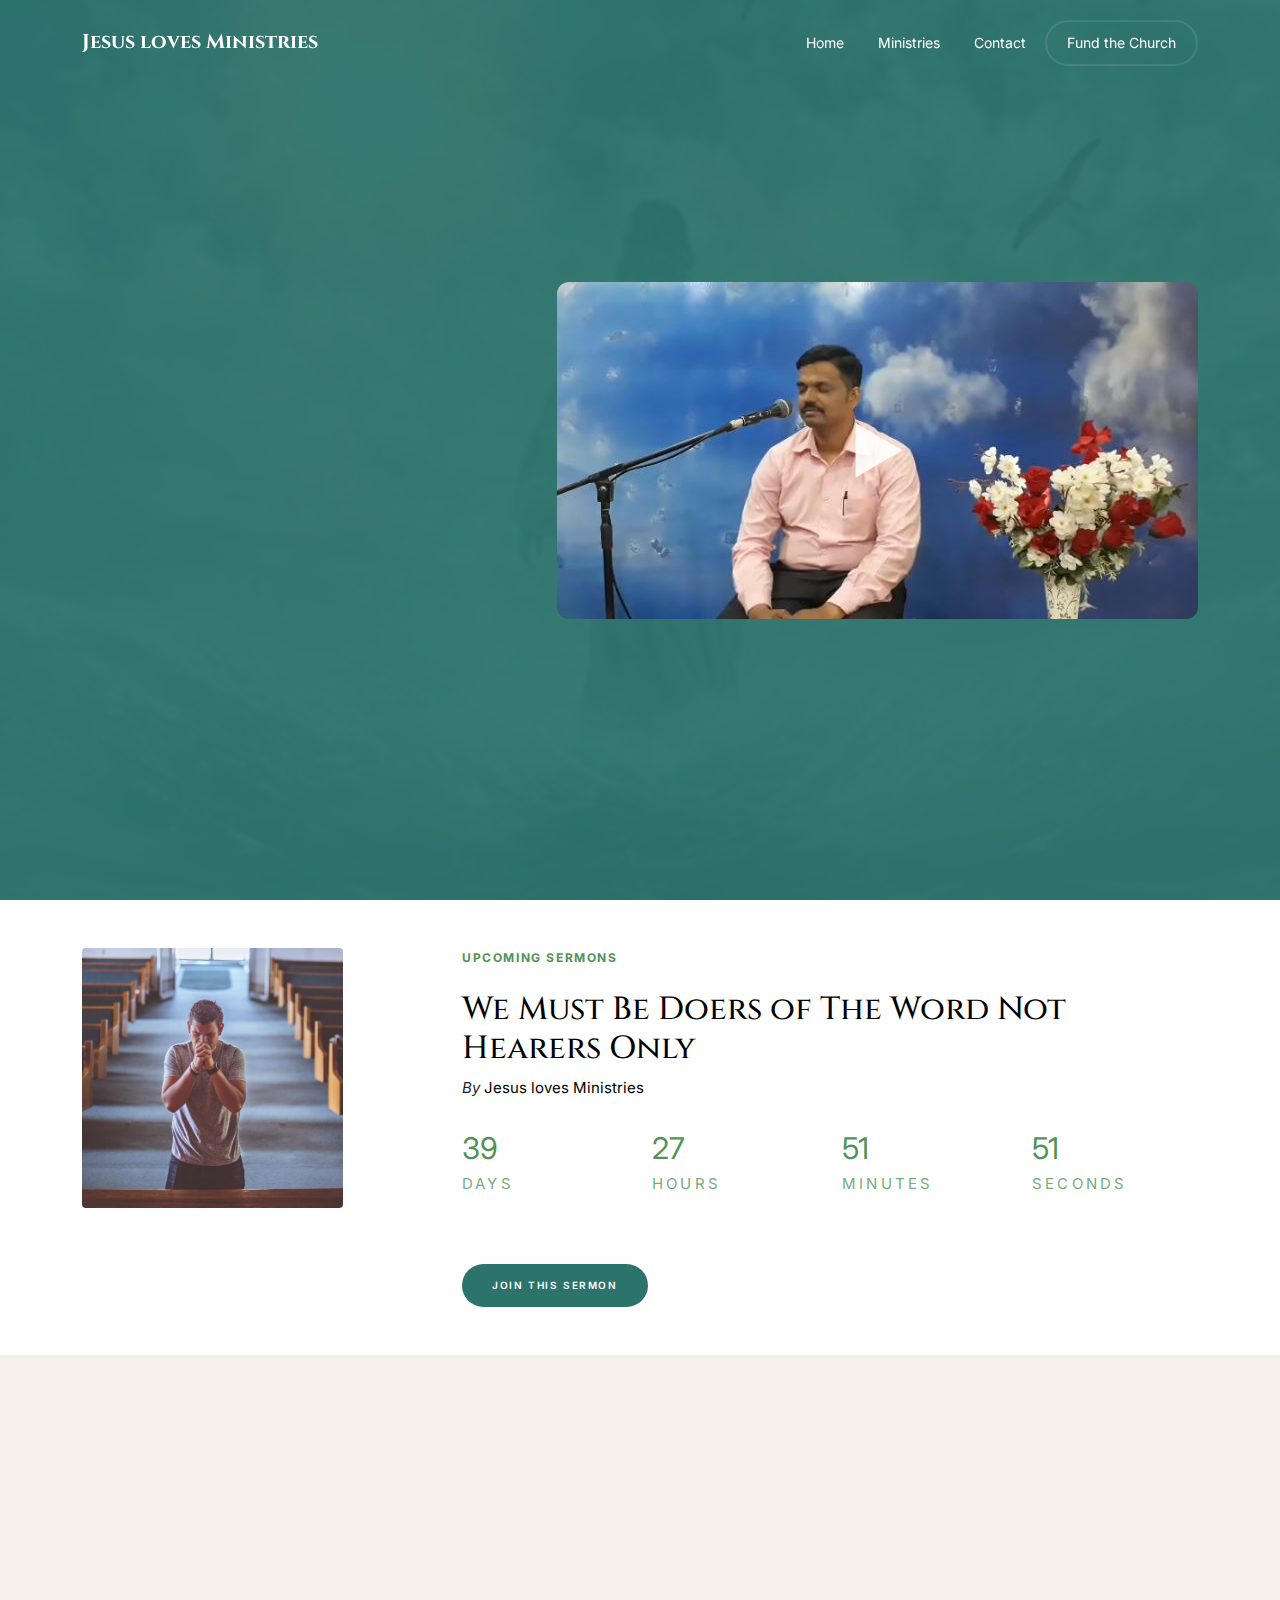
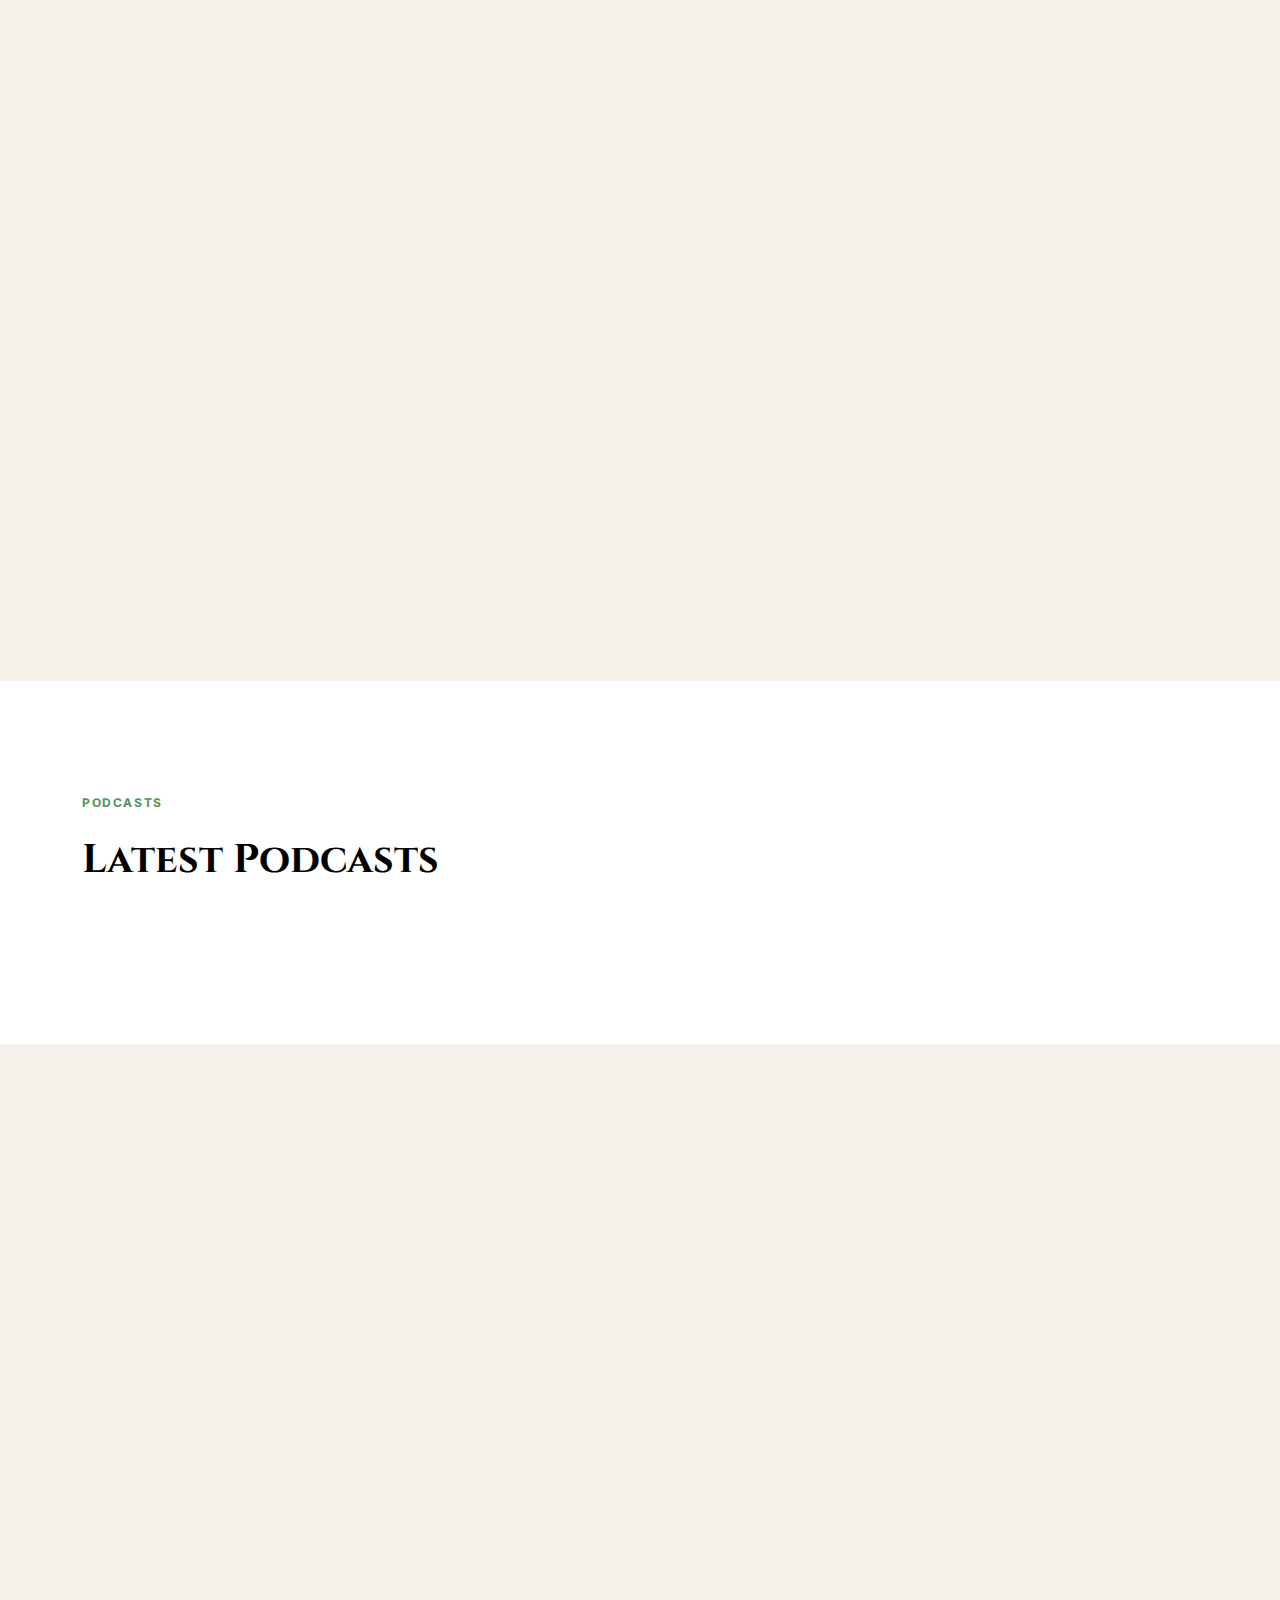
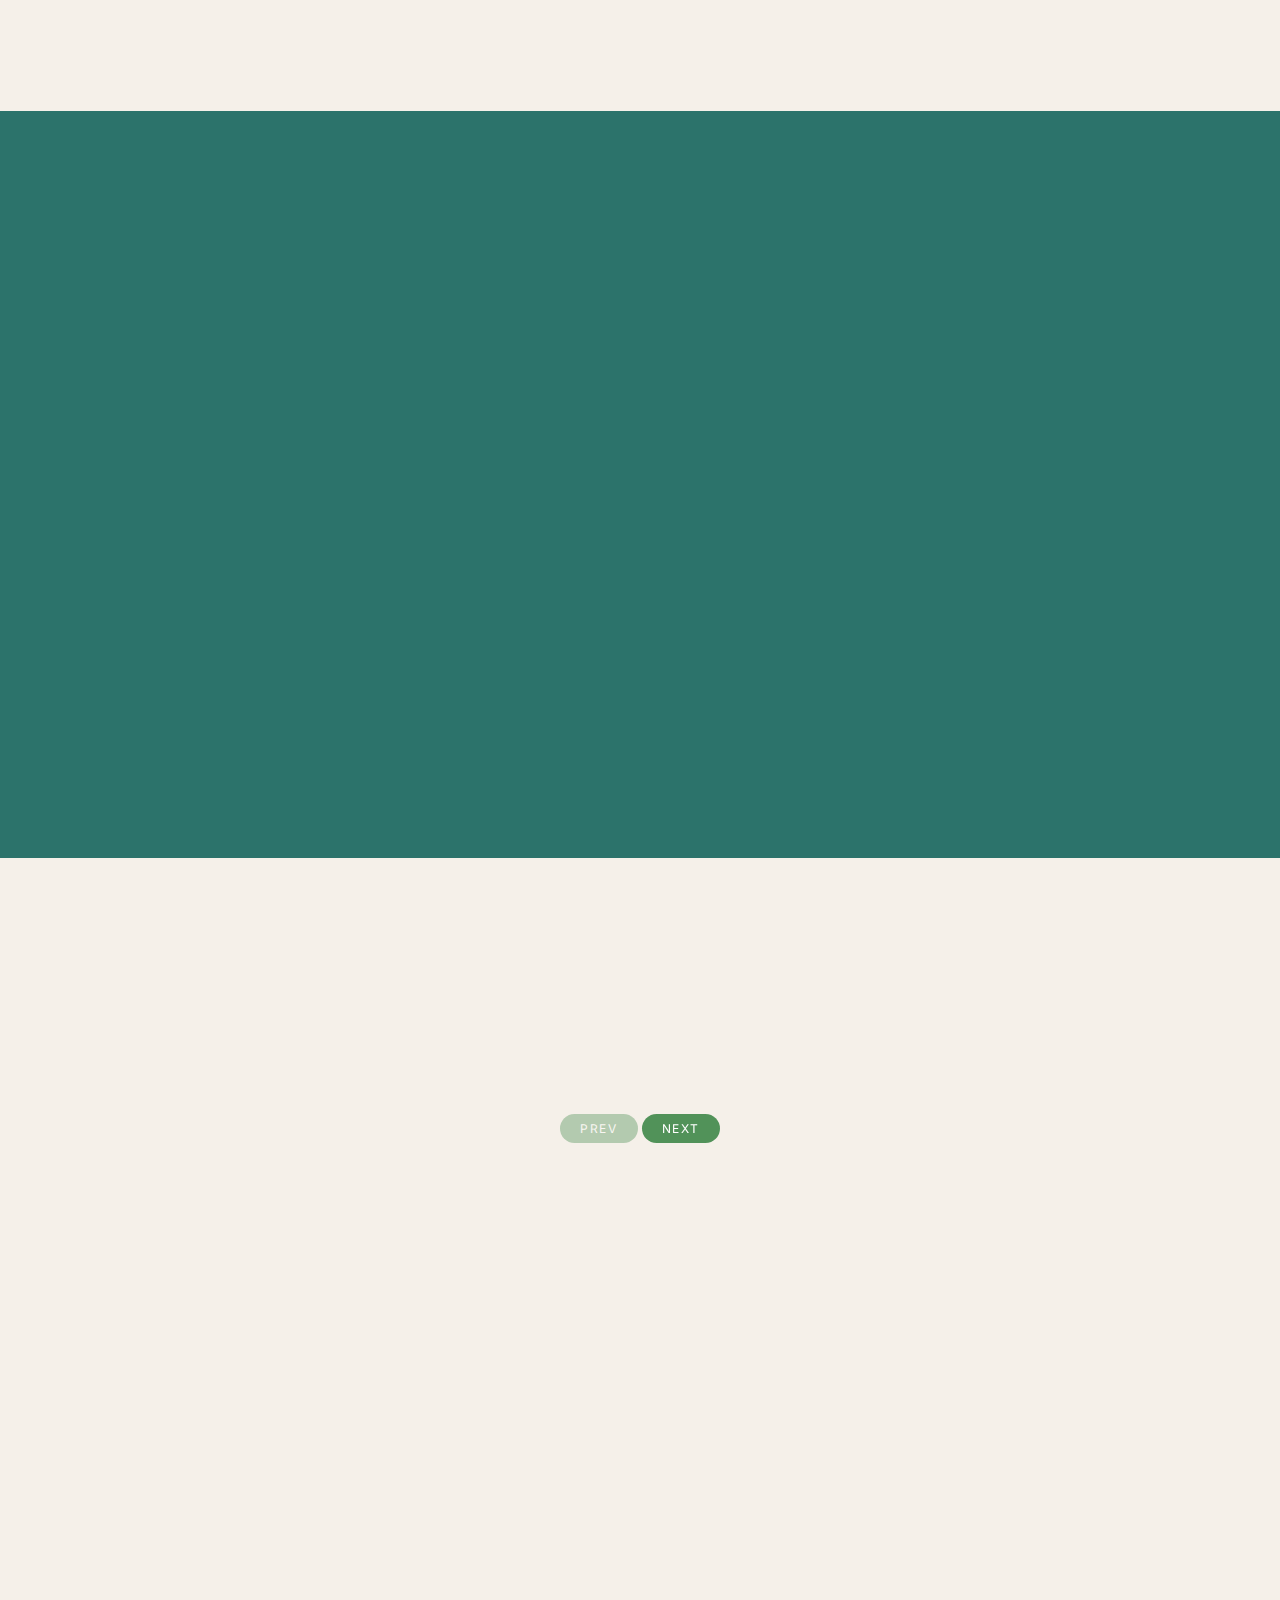
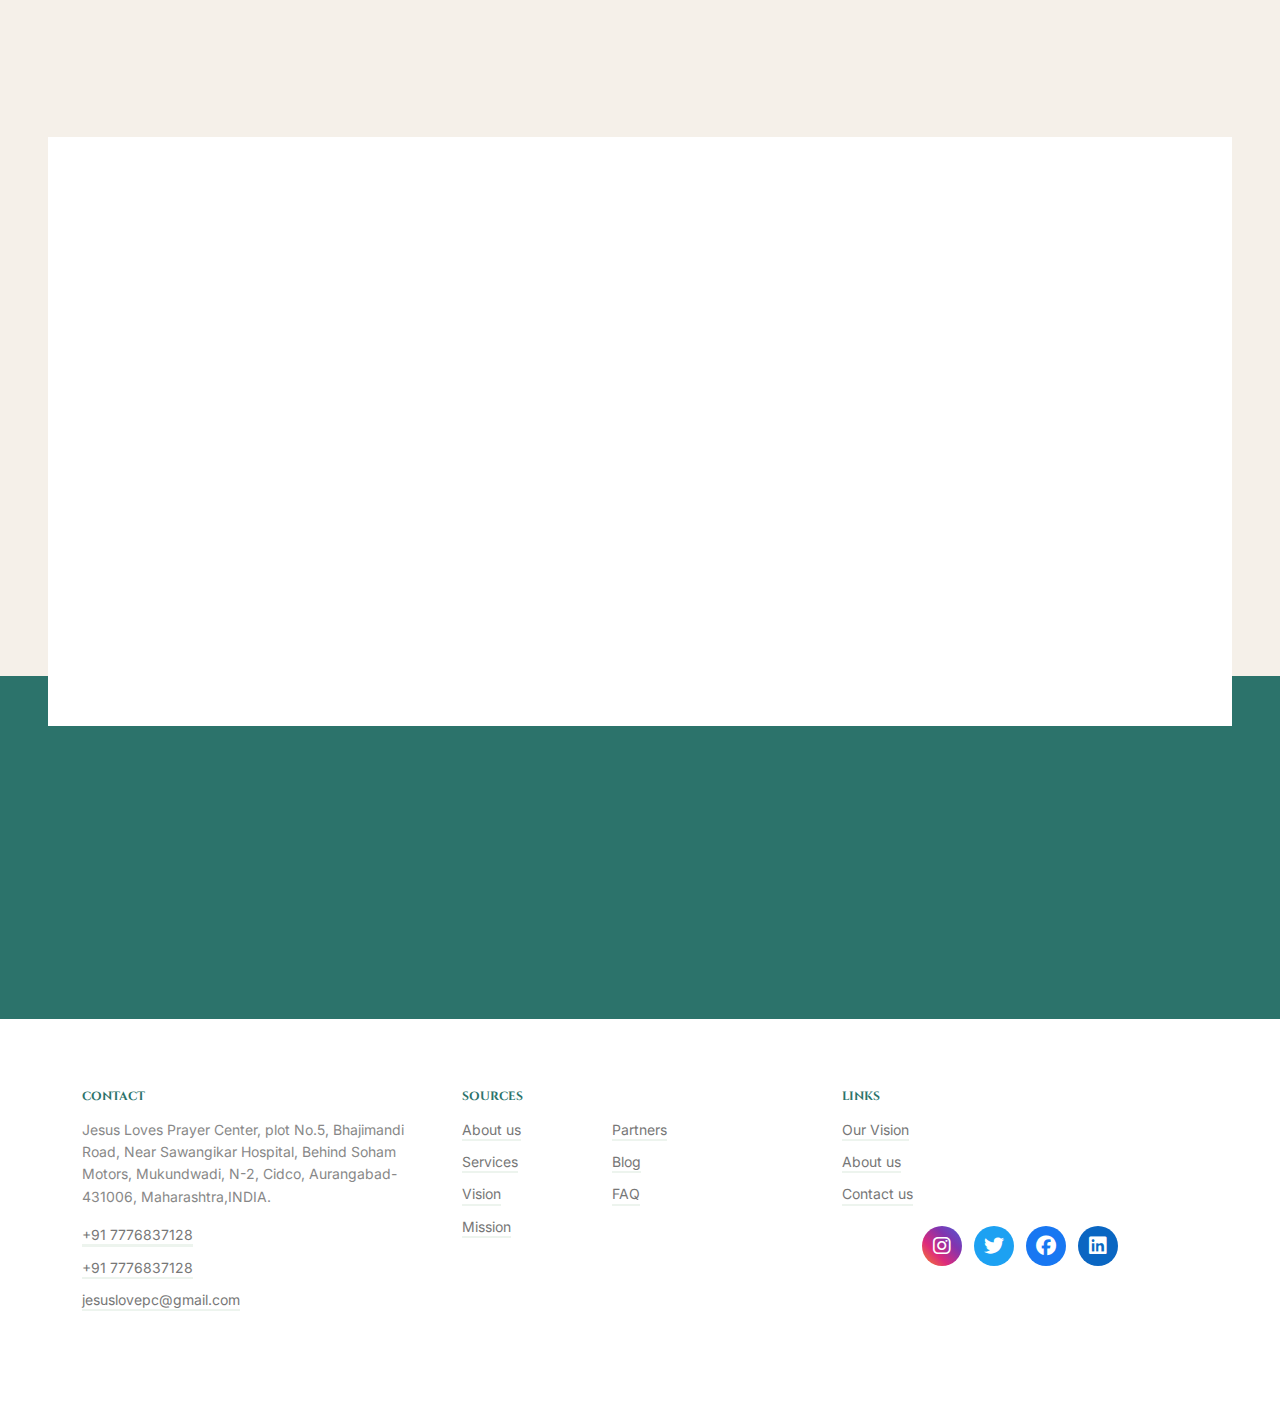
<file: index.html>
<!doctype html>
<html lang="en">

<head>
	<!-- Required meta tags -->
	<meta charset="utf-8">
	<meta name="viewport" content="width=device-width, initial-scale=1">

	<link rel="shortcut icon" href="favicon.png">

	<meta name="description" content="" />
	<meta name="keywords" content="bootstrap, bootstrap5" />

	<link rel="preconnect" href="https://fonts.googleapis.com">
	<link rel="preconnect" href="https://fonts.gstatic.com" crossorigin>
	<link href="https://fonts.googleapis.com/css2?family=Cinzel:wght@400;600&family=Inter&display=swap"
		rel="stylesheet">

	<link rel="stylesheet" href="https://cdnjs.cloudflare.com/ajax/libs/font-awesome/6.5.0/css/all.min.css">

	<link rel="stylesheet" href="fonts/icomoon/style.css">
	<link rel="stylesheet" href="fonts/flaticon/font/flaticon.css">

	<link rel="stylesheet" href="css/tiny-slider.css">
	<link rel="stylesheet" href="css/glightbox.min.css">
	<link rel="stylesheet" href="css/aos.css">
	<link rel="stylesheet" href="css/style.css">

	<title>Jesus Loves Ministries &mdash; Paster Nade</title>
</head>

<body>

	<div class="site-mobile-menu site-navbar-target">
		<div class="site-mobile-menu-header">
			<div class="site-mobile-menu-close">
				<span class="icofont-close js-menu-toggle"></span>
			</div>
		</div>
		<div class="site-mobile-menu-body"></div>
	</div>

	<nav class="site-nav">
		<div class="container">
			<div class="site-navigation">
				<a href="index.html" class="logo m-0 float-left">Jesus loves Ministries</a>

				<ul class="js-clone-nav d-none d-lg-inline-block text-start site-menu float-end">
					<li class="active"><a href="index.html">Home</a></li>
					<!-- <li><a href="sermons.html">Sermons</a></li> -->
					<!-- <li><a href="ministry.html">Ministries</a></li> -->
					<li><a href="ministries.html">Ministries</a></li>
					<li><a href="contact.html">Contact</a></li>

					<li class="cta-button"><a href="contact.html">Fund the Church</a></li>
				</ul>

				<a href="#"
					class="burger ms-auto float-end site-menu-toggle js-menu-toggle d-inline-block d-lg-none light"
					data-toggle="collapse" data-target="#main-navbar">
					<span></span>
				</a>

			</div>
		</div>
	</nav>
	<!-- style="background-image: url('images/hero_1.jpg'); " -->
	<div class="hero overlay" style="background-image: url('images/landscape-1.jpg'); ">
		<div class="container">
			<div class="row align-items-center justify-content-between">
				<div class="col-lg-5 me-auto text-start pe-lg-5">

					<div class="banner">
						<div class="banner-left">
							<div class="banner-content" id="bannerContent">
								<h1 id="bannerTitle">Arise & Shine</h1>
								<p id="bannerDesc">A small river named Duden flows by their place...</p>
								<a id="bannerBtn" href="#" class="btn">ATTEND SERMON</a>
							</div>
						</div>

					</div>
				</div>

				<div class="col-lg-7" data-aos="fade-left">

					<div class="video-container">

						<!-- Thumbnail Image -->
						<img src="images/landscape-2.jpg" class="video-thumb" id="videoThumb" alt="Banner Video">

						<!-- Play Button -->
						<div class="play-icon" id="playBtn">▶</div>

						<!-- YouTube Video (Hidden Initially) -->
						<iframe id="bannerVideo" class="video-iframe"
							src="https://www.youtube.com/embed/Ts8MIy_RUDg?rel=0&controls=1"
							allow="accelerometer; autoplay; clipboard-write; encrypted-media; gyroscope"
							allowfullscreen>
						</iframe>

					</div>

				</div>
			</div>
		</div>
	</div>

	<div class="section upcoming-sermon js-countdown py-5">
		<div class="container">
			<div class="row justify-content-between counter-wrap" id="clockdiv">
				<div class="col-lg-3 mb-4 mb-lg-0">
					<img src="images/sq-2.jpg" alt="Image" class="img-fluid rounded">
				</div>
				<div class="col-lg-8">
					<span class="subheading d-block mb-4">Upcoming Sermons</span>
					<h2 class="text-black">We Must Be Doers of The Word Not Hearers Only</h2>
					<p class="sermon-meta mb-4">By <strong>Jesus loves Ministries</strong></p>

					<div class="row">
						<div class="col-6 col-sm-6 col-md-6 col-lg-3 text-left">
							<div class="counter">
								<span class="number d-block days" id="days">39</span>
								<span class="caption">Days</span>
							</div>

						</div>
						<div class="col-6 col-sm-6 col-md-6 col-lg-3 text-left">
							<div class="counter">
								<span class="number d-block hours" id="hours">27</span>
								<span class="caption">Hours</span>

							</div>
						</div>
						<div class="col-6 col-sm-6 col-md-6 col-lg-3 text-left">
							<div class="counter">
								<span class="number d-block minutes" id="minutes">51</span>
								<span class="caption">Minutes</span>

							</div>
						</div>
						<div class="col-6 col-sm-6 col-md-6 col-lg-3 text-left">
							<div class="counter">
								<span class="number d-block seconds" id="seconds">51</span>
								<span class="caption">Seconds</span>

							</div>
						</div>
					</div>

					<div class="row mt-5">
						<div class="col-12">
							<a href="#" class="btn btn-secondary">Join This Sermon</a>
						</div>
					</div>

				</div>

			</div>

		</div>
	</div>


	<!-- SERMON MODAL -->
	<div id="sermonModal" class="modal-overlay">
		<div class="modal-box">
			<span class="close-btn" id="closeModal">&times;</span>

			<h3 class="modal-title">Join This Sermon</h3>
			<p class="modal-text">You are invited to join the upcoming sermon:</p>

			<div class="modal-info">
				<p><strong>Topic:</strong> We Must Be Doers of The Word Not Hearers Only</p>
				<p><strong>Date:</strong> <span id="modalDate"></span></p>
				<p><strong>Time:</strong> <span id="modalTime"></span></p>
			</div>



			<div class="modal-buttons">
				<a href="https://meet.google.com/your-link" target="_blank" class="modal-btn main">Join Online</a>

				<a href="https://calendar.google.com/calendar/render?action=TEMPLATE&text=Sermon&dates=20250127T043000Z/20250127T053000Z&details=Sermon+Reminder"
					target="_blank" class="modal-btn">
					Add to Calendar
				</a>

				<a href="https://wa.me/919623448895?text=I%20want%20to%20join%20this%20sermon" target="_blank"
					class="modal-btn">
					Contact on WhatsApp
				</a>
			</div>
		</div>
	</div>
	<!-- END MODAL -->

	<script>

		// Set your sermon date & time here (YYYY-MM-DD HH:MM:SS)
		const targetDateString = "2025-12-27 10:00:00";
		const targetDate = new Date(targetDateString).getTime(); // for countdown
		const targetDateObj = new Date(targetDateString);        // for modal display


		/* ------------------------------
		   1) UPDATE MODAL DATE & TIME
		   ------------------------------ */

		// Format readable date
		const dateOptions = { year: "numeric", month: "short", day: "numeric" };
		const formattedDate = targetDateObj.toLocaleDateString("en-US", dateOptions);

		// Format readable time
		let h = targetDateObj.getHours();
		let m = targetDateObj.getMinutes().toString().padStart(2, "0");
		let ampm = h >= 12 ? "PM" : "AM";
		h = h % 12 || 12;

		const formattedTime = `${h}:${m} ${ampm}`;

		// Insert into modal
		document.getElementById("modalDate").innerText = formattedDate;
		document.getElementById("modalTime").innerText = formattedTime;

		/* ------------------------------
		   2) COUNTDOWN TIMER
		   ------------------------------ */

		setInterval(function () {
			let now = new Date().getTime();
			let diff = targetDate - now;

			let days = Math.floor(diff / (1000 * 60 * 60 * 24));
			let hours = Math.floor((diff % (1000 * 60 * 60 * 24)) / (1000 * 60 * 60));
			let minutes = Math.floor((diff % (1000 * 60 * 60)) / (1000 * 60));
			let seconds = Math.floor((diff % (1000 * 60)) / 1000);

			// Insert into countdown UI
			document.getElementById("days").innerHTML = days < 0 ? "00" : days;
			document.getElementById("hours").innerHTML = hours < 0 ? "00" : hours;
			document.getElementById("minutes").innerHTML = minutes < 0 ? "00" : minutes;
			document.getElementById("seconds").innerHTML = seconds < 0 ? "00" : seconds;

		}, 1000);

	</script>
	<!-- Recent Sermons countdown script-->

	<!-- Recent Sermons Section modal popup-->

	<script>
		// Open Modal
		document.querySelector(".btn.btn-secondary").addEventListener("click", function (e) {
			e.preventDefault();
			document.getElementById("sermonModal").style.display = "flex";
		});

		// Close Modal
		document.getElementById("closeModal").onclick = function () {
			document.getElementById("sermonModal").style.display = "none";
		};

		// Close when clicking outside modal
		window.onclick = function (event) {
			if (event.target == document.getElementById("sermonModal")) {
				document.getElementById("sermonModal").style.display = "none";
			}
		};
	</script>


	<!-- Recent Sermons Section modal popup-->

	<div class="section">
		<div class="container">
			<div class="row mb-4 text-center">
				<div class="col-lg-12" data-aos="fade-up">
					<span class="subheading d-block mb-4">Sermons</span>
					<h2 class="mb-4 heading">Recent Sermons</h2>
				</div>
			</div>
			<div class="row g-5">
				<div class="col-12 col-sm-6 col-md-6 col-lg-4" data-aos="fade-up" data-aos-delay="0">
					<div class="sermon-entry">
						<a href="ministries.html#section4"><img src="images/rect-img-1.jpg" alt="Image"
								class="img-fluid mb-3 rounded"></a>
						<div class="sermon-body">
							<span class="date">15 Dec 2025 <span class="mx-2">&bullet;</span> By Pastor Nade </span>
							<h3 class="mb-2"><a href="#">Live The Message</a></h3>
							<p class="mb-5">Far far away, behind the word mountains, far from the countries Vokalia and
								Consonantia</p>
							<p><a href="ministries.html#section4" class="btn btn-primary btn-sm">Read more</a></p>
						</div>
					</div>
				</div>
				<div class="col-12 col-sm-6 col-md-6 col-lg-4" data-aos="fade-up" data-aos-delay="100">
					<div class="sermon-entry">
						<a href="ministries.html#section5"><img src="images/rect-img-2.jpg" alt="Image"
								class="img-fluid mb-3 rounded"></a>
						<div class="sermon-body">
							<span class="date">15 Dec 2025 <span class="mx-2">&bullet;</span> By Pastor Nade </span>
							<h3 class="mb-2"><a href="#">Doers not hearers</a></h3>
							<p class="mb-5">Far far away, behind the word mountains, far from the countries Vokalia and
								Consonantia</p>
							<p><a href="ministries.html#section5" class="btn btn-primary btn-sm">Read more</a></p>
						</div>
					</div>
				</div>
				<div class="col-12 col-sm-6 col-md-6 col-lg-4" data-aos="fade-up" data-aos-delay="100">
					<div class="sermon-entry">
						<a href="ministries.html#section6"><img src="images/rect-img-3.jpg" alt="Image"
								class="img-fluid mb-3 rounded"></a>
						<div class="sermon-body">
							<span class="date">15 Dec 2025 <span class="mx-2">&bullet;</span> By Pastor Nade </span>
							<h3 class="mb-2"><a href="#">By faith not by sight</a></h3>
							<p class="mb-5">Far far away, behind the word mountains, far from the countries Vokalia and
								Consonantia</p>
							<p><a href="ministries.html#section6" class="btn btn-primary btn-sm">Read more</a></p>
						</div>
					</div>
				</div>
			</div>
		</div>
	</div>


	<div class="section bg-white">
		<div class="container">
			<div class="row">
				<div class="col-lg-7">
					<span class="subheading mb-4 d-block">Podcasts</span>
					<h2 class="mb-4 heading">Latest Podcasts</h2>
				</div>
			</div>
			<div class="row justify-content-center mb-4">
				<div class="col-lg-6">
					<script>
						window.playerConfiguration = {
							"episode": {
								"media": { "mp3": "https://mcdn.podbean.com/mf/player-preload/9vvrv3/liveshow_202112110453.mp3" },
								"title": "Love of Jesus Christ"
							}
						}
					</script>
					<script class="podigee-podcast-player"
						src="https://cdn.podigee.com/podcast-player/javascripts/podigee-podcast-player.js"
						data-configuration="playerConfiguration"></script>
				</div>

				<div class="col-lg-6">
					<script>
						window.playerConfiguration = {
							"episode": {
								"media": { "mp3": "https://mcdn.podbean.com/mf/player-preload/9vvrv3/liveshow_202112110453.mp3" },
								"title": "Love of Jesus Christ"
							}
						}
					</script>
					<script class="podigee-podcast-player"
						src="https://cdn.podigee.com/podcast-player/javascripts/podigee-podcast-player.js"
						data-configuration="playerConfiguration"></script>
				</div>
			</div>
		</div>
	</div>



	<div class="section">
		<div class="container">
			<div class="row justify-content-between">
				<div class="col-lg-4" data-aos="fade-up">
					<span class="subheading mb-4 d-block">About us</span>
					<h2 class="mb-4 heading">Welcome to The Church</h2>
					<p>A small river named Duden flows by their place and supplies it with the necessary regelia.</p>
					<p class="mt-5"><a href="ministries.html#section1" class="btn btn-primary">Know more about us</a></p>
				</div>
				<div class="col-lg-7" data-aos="fade-up" data-aos-delay="100">
					<!-- <img src="images/landscape-1.jpg" alt="Image" class="img-fluid rounded"> -->
					<div class="row">
						<div class="col-6 col-sm-6 col-md-4 col-lg-4 mb-4">
							<img src="images/sq-1.jpg" alt="Image" class="img-fluid rounded">
						</div>
						<div class="col-6 col-sm-6 col-md-4 col-lg-4 mb-4">
							<img src="images/sq-2.jpg" alt="Image" class="img-fluid rounded">
						</div>
						<div class="col-6 col-sm-6 col-md-4 col-lg-4 mb-4">
							<img src="images/sq-3.jpg" alt="Image" class="img-fluid rounded">
						</div>
						<div class="col-6 col-sm-6 col-md-4 col-lg-4 mb-4">
							<img src="images/sq-4.jpg" alt="Image" class="img-fluid rounded">
						</div>
						<div class="col-6 col-sm-6 col-md-4 col-lg-4 mb-4">
							<img src="images/sq-5.jpg" alt="Image" class="img-fluid rounded">
						</div>
						<div class="col-6 col-sm-6 col-md-4 col-lg-4 mb-4">
							<img src="images/sq-6.jpg" alt="Image" class="img-fluid rounded">
						</div>
					</div>
				</div>
			</div>
		</div>
	</div>



	<div class="section bg-secondary">
		<div class="container">
			<div class="row ustify-content-between align-items-center">
				<div class="col-lg-5" data-aos="fade-up">
					<span class="subheading d-block mb-4 text-white">Why Us</span>
					<h2 class="heading text-white">Keep Your Faith</h2>
				</div>

			</div>
			<div class="row align-items-center g-5">
				<div class="col-lg-6" data-aos="fade-up">
					<a href="https://www.youtube.com/watch?v=owqrtzgunjE" class="video-bg glightbox">
						<span class="icon"><span class="icon-play"></span></span>
						<img src="images/landscape-1.jpg" alt="Image" class="img-fluid rounded">
					</a>
				</div>
				<div class="col-lg-5 ms-auto" data-aos="fade-up" data-aos-delay="100">
					<div class="row g-4">
						<div class="col-lg-6 feature-1">
							<h3 class="text-white">Live by Faith</h3>
							<p class="opac-white-5">Far far away, behind the word mountains, far from the countries
								Vokalia and Consonantia. </p>
						</div>
						<div class="col-lg-6 feature-1">
							<h3 class="text-white">Love one another</h3>
							<p class="opac-white-5">Far far away, behind the word mountains, far from the countries
								Vokalia and Consonantia. </p>
						</div>

						<div class="col-lg-6 feature-1">
							<h3 class="text-white">Be courageous</h3>
							<p class="opac-white-5">Far far away, behind the word mountains, far from the countries
								Vokalia and Consonantia. </p>
						</div>
						<div class="col-lg-6 feature-1">
							<h3 class="text-white">Seal of God</h3>
							<p class="opac-white-5">Far far away, behind the word mountains, far from the countries
								Vokalia and Consonantia. </p>
						</div>

					</div>
					<div class="row mt-5">
						<div class="col-lg-12">
							<a href="#" class="btn btn-primary">Send us your prayer request</a>
						</div>
					</div>
				</div>
			</div>
		</div>
	</div>


	<div class="section">
		<div class="container">
			<div class="row mb-5">
				<div class="col-lg-7 mx-auto text-center mb-5" data-aos="fade-up">
					<span class="subheading mb-4 d-block">Testimonials</span>
					<h2 class="mb-4 heading">Living Testimonies</h2>
				</div>

				<div id="testimonial-nav" class="controls testimonial-nav">
					<span class="prev" data-controls="prev" tabindex="-1">Prev</span>
					<span class="next" data-controls="next" tabindex="-1">Next</span>
				</div>
			</div>

		</div>

		<div class="testimonial-slide-center-wrap" data-aos="fade-up" data-aos-delay="100">
			<div class="testimonial-slide-center testimonial-center" id="testimonial-center">

				<div class="item">
					<div class="testimonial-item">
						<div class="testimonial-item-inner">
							<h3 class="testimonial-heading">Far far away, behind the word mountains</h3>
							<blockquote>
								Far far away, behind the word mountains, far from the countries Vokalia and Consonantia,
								there live the blind texts. Separated they live in Bookmarksgrove right at the coast of
								the Semantics, a large language ocean.
							</blockquote>
							<div class="testimonial-author">
								<img src="images/person_1.jpg" alt="Image" class="img-fluid">
								<strong class="d-block">James Smith</strong>
								<span>Church Visitor</span>
							</div>
						</div>
					</div>
				</div>

				<div class="item">
					<div class="testimonial-item">
						<div class="testimonial-item-inner">
							<h3 class="testimonial-heading">Far far away, behind the word mountains</h3>
							<blockquote>
								Far far away, behind the word mountains, far from the countries Vokalia and Consonantia,
								there live the blind texts. Separated they live in Bookmarksgrove right at the coast of
								the Semantics, a large language ocean.
							</blockquote>
							<div class="testimonial-author">
								<img src="images/person_1.jpg" alt="Image" class="img-fluid">
								<strong class="d-block">James Smith</strong>
								<span>Church Visitor</span>
							</div>
						</div>
					</div>
				</div>

				<div class="item">
					<div class="testimonial-item">
						<div class="testimonial-item-inner">
							<h3 class="testimonial-heading">Far far away, behind the word mountains</h3>
							<blockquote>
								Far far away, behind the word mountains, far from the countries Vokalia and Consonantia,
								there live the blind texts. Separated they live in Bookmarksgrove right at the coast of
								the Semantics, a large language ocean.
							</blockquote>
							<div class="testimonial-author">
								<img src="images/person_1.jpg" alt="Image" class="img-fluid">
								<strong class="d-block">James Smith</strong>
								<span>Church Visitor</span>
							</div>
						</div>
					</div>
				</div>

				<div class="item">
					<div class="testimonial-item">
						<div class="testimonial-item-inner">
							<h3 class="testimonial-heading">Far far away, behind the word mountains</h3>
							<blockquote>
								Far far away, behind the word mountains, far from the countries Vokalia and Consonantia,
								there live the blind texts. Separated they live in Bookmarksgrove right at the coast of
								the Semantics, a large language ocean.
							</blockquote>
							<div class="testimonial-author">
								<img src="images/person_1.jpg" alt="Image" class="img-fluid">
								<strong class="d-block">James Smith</strong>
								<span>Church Visitor</span>
							</div>
						</div>
					</div>
				</div>


				<div class="item">
					<div class="testimonial-item">
						<div class="testimonial-item-inner">
							<h3 class="testimonial-heading">Far far away, behind the word mountains</h3>
							<blockquote>
								Far far away, behind the word mountains, far from the countries Vokalia and Consonantia,
								there live the blind texts. Separated they live in Bookmarksgrove right at the coast of
								the Semantics, a large language ocean.
							</blockquote>
							<div class="testimonial-author">
								<img src="images/person_1.jpg" alt="Image" class="img-fluid">
								<strong class="d-block">James Smith</strong>
								<span>Church Visitor</span>
							</div>
						</div>
					</div>
				</div>

				<div class="item">
					<div class="testimonial-item">
						<div class="testimonial-item-inner">
							<h3 class="testimonial-heading">Far far away, behind the word mountains</h3>
							<blockquote>
								Far far away, behind the word mountains, far from the countries Vokalia and Consonantia,
								there live the blind texts. Separated they live in Bookmarksgrove right at the coast of
								the Semantics, a large language ocean.
							</blockquote>
							<div class="testimonial-author">
								<img src="images/person_1.jpg" alt="Image" class="img-fluid">
								<strong class="d-block">James Smith</strong>
								<span>Church Visitor</span>
							</div>
						</div>
					</div>
				</div>
				<div class="item">
					<div class="testimonial-item">
						<div class="testimonial-item-inner">
							<h3 class="testimonial-heading">Far far away, behind the word mountains</h3>
							<blockquote>
								Far far away, behind the word mountains, far from the countries Vokalia and Consonantia,
								there live the blind texts. Separated they live in Bookmarksgrove right at the coast of
								the Semantics, a large language ocean.
							</blockquote>
							<div class="testimonial-author">
								<img src="images/person_1.jpg" alt="Image" class="img-fluid">
								<strong class="d-block">James Smith</strong>
								<span>Church Visitor</span>
							</div>
						</div>
					</div>
				</div>

				<div class="item">
					<div class="testimonial-item">
						<div class="testimonial-item-inner">
							<h3 class="testimonial-heading">Far far away, behind the word mountains</h3>
							<blockquote>
								Far far away, behind the word mountains, far from the countries Vokalia and Consonantia,
								there live the blind texts. Separated they live in Bookmarksgrove right at the coast of
								the Semantics, a large language ocean.
							</blockquote>
							<div class="testimonial-author">
								<img src="images/person_1.jpg" alt="Image" class="img-fluid">
								<strong class="d-block">James Smith</strong>
								<span>Church Visitor</span>
							</div>
						</div>
					</div>
				</div>

				<div class="item">
					<div class="testimonial-item">
						<div class="testimonial-item-inner">
							<h3 class="testimonial-heading">Far far away, behind the word mountains</h3>
							<blockquote>
								Far far away, behind the word mountains, far from the countries Vokalia and Consonantia,
								there live the blind texts. Separated they live in Bookmarksgrove right at the coast of
								the Semantics, a large language ocean.
							</blockquote>
							<div class="testimonial-author">
								<img src="images/person_1.jpg" alt="Image" class="img-fluid">
								<strong class="d-block">James Smith</strong>
								<span>Church Visitor</span>
							</div>
						</div>
					</div>
				</div>

			</div>

		</div>

	</div>


	<div class="section bg-white mx-2 mx-md-5 sec-services-wrap">
		<div class="container">
			<div class="row mb-5">
				<div class="col-lg-7 mx-auto text-center" data-aos="fade-up">
					<span class="subheading mb-4 d-block">Our Services</span>
					<h2 class="mb-4 heading">Church Services</h2>

				</div>
			</div>

			<div class="row g-5">
				<div class="col-lg-4" data-aos="fade-up" data-aos-delay="0">
					<div class="service text-center">
						<span class="icon-home mb-4 d-block"></span>
						<h3 class="heading">Worship</h3>
						<p>Far far away, behind the word mountains, far from the countries Vokalia and Consonantia,
							there live the blind texts. </p>

					</div>
				</div>
				<div class="col-lg-4" data-aos="fade-up" data-aos-delay="100">
					<div class="service text-center">
						<span class="icon-leaf mb-4 d-block"></span>
						<h3 class="heading">Baptism</h3>
						<p>Far far away, behind the word mountains, far from the countries Vokalia and Consonantia,
							there live the blind texts. </p>

					</div>
				</div>
				<div class="col-lg-4" data-aos="fade-up" data-aos-delay="200">
					<div class="service text-center">
						<span class="icon-book mb-4 d-block"></span>
						<h3 class="heading">Exhortation</h3>
						<p>Far far away, behind the word mountains, far from the countries Vokalia and Consonantia,
							there live the blind texts. </p>

					</div>
				</div>
			</div>
		</div>
	</div>



	<div class="section sec-cta bg-secondary">
		<div class="container">
			<div class="row align-items-center" data-aos="fade-up">
				<div class="col-lg-9 text-center text-md-start mb-4 mb-md-0">
					<h2 class="heading text-white">Get better by hearing our sermons</h2>
				</div>
				<div class="col-lg-3 text-center text-md-end" data-aos="fade-up" data-aos-delay="100">
					<a href="contact.html" class="btn btn-primary py-3 px-5">Join Us</a>
				</div>

			</div>
		</div>
	</div>



	<div class="site-footer bg-white">
		<div class="container">
			<div class="row">
				<div class="col-lg-4">
					<div class="widget">
						<h3>Contact</h3>
						<address>Jesus Loves Prayer Center, plot No.5, Bhajimandi Road,
							Near Sawangikar Hospital, Behind Soham Motors, Mukundwadi, N-2, Cidco, Aurangabad-431006,
							Maharashtra,INDIA.</address>
						<ul class="list-unstyled links">
							<li><a href="tel://+91 7776837128">+91 7776837128</a></li>
							<li><a href="tel://+91-7776837128">+91 7776837128</a></li>
							<li><a href="mailto:info@mydomain.com">jesuslovepc@gmail.com</a></li>
						</ul>
					</div> <!-- /.widget -->
				</div> <!-- /.col-lg-4 -->
				<div class="col-lg-4">
					<div class="widget">
						<h3>Sources</h3>
						<ul class="list-unstyled float-start links">
							<li><a href="ministries.html#section2">About us</a></li>
							<li><a href="index.html#subheading mb-4 d-block">Services</a></li>
							<li><a href="ministries.html#section3">Vision</a></li>
							<li><a href="ministries.html#section1">Mission</a></li>
						</ul>
						<ul class="list-unstyled float-start links">
							<li><a href="contact.html">Partners</a></li>
							<li><a href="ministries.html#section4">Blog</a></li>
							<li><a href="ministries.html#section1">FAQ</a></li>
						</ul>
					</div> <!-- /.widget -->
				</div> <!-- /.col-lg-4 -->
				<div class="col-lg-4">
					<div class="widget">
						<h3>Links</h3>
						<ul class="list-unstyled links">
							<li><a href="ministries.html#section3">Our Vision</a></li>
							<li><a href="ministries.html#section2">About us</a></li>
							<li><a href="contact.html">Contact us</a></li>
						</ul>
			

						<ul class="list-unstyled social colorful-social">
							<li><a href="#"><i class="fab fa-instagram"></i></a></li>
							<li><a href="#"><i class="fab fa-twitter"></i></a></li>
							<li><a href="#"><i class="fab fa-facebook"></i></a></li>
							<li><a href="#"><i class="fab fa-linkedin"></i></a></li>
						</ul>


					</div> <!-- /.widget -->
				</div> <!-- /.col-lg-4 -->
			</div> <!-- /.row -->

			<!-- <div class="row mt-5">
				<div class="col-12 text-center">
					<p class="mb-0"> By Vision of "Paster Nade" to the church This site Brought alive with love by him & with little effort by <a href="https://yogesh-bankar.is-a.dev">Yogesh Bankar
					</a>
					</p>
				</div>
			</div> -->
		</div> <!-- /.container -->

		<!-- Visitor Counter Box -->

		<!-- <div class="visitor-center">
			<div class="visitor-counter-box">
				<div class="vc-icon">
					<i class="ion-ios-people"></i>
				</div>
				<div class="vc-text">
					<span class="vc-label">Visitors</span>
					<span class="vc-number" id="visitorCounter">0</span>
				</div>
			</div>
		</div>


		<script>
			fetch('https://api.countapi.xyz/hit/bankaryogesh.github.io/Church/visitors')
				.then(response => response.json())
				.then(data => {
					document.getElementById('visitorCounter').innerText = data.value;
				});
		</script> -->

	</div> <!-- /.site-footer -->


	<!-- Preloader -->
	<div id="overlayer"></div>
	<div class="loader">
		<div class="spinner-border text-primary" role="status">
			<span class="visually-hidden">Loading...</span>
		</div>
	</div>

	<!--banner txt slider-->

	<script>
		const bannerData = [
			{
				title: "Arise & Shine",
				desc: "A small river named Duden flows by their place and supplies...",
				btnText: "ATTEND SERMON",
				btnLink: "#sermon"
			},
			{
				title: "Join Us in Worship",
				desc: "Experience the power of prayer and unity every Sunday.",
				btnText: "JOIN NOW",
				btnLink: "#join"
			},
			{
				title: "Faith & Hope",
				desc: "Let your heart be filled with peace, love, and purpose.",
				btnText: "READ MORE",
				btnLink: "#read"
			}

		];

		let index = 0;

		function rotateBanner() {
			const contentBox = document.getElementById("bannerContent");

			// Restart animation (remove → reflow → add)
			contentBox.classList.remove("banner-content");
			void contentBox.offsetWidth; // forcing reflow
			contentBox.classList.add("banner-content");

			// Change text
			document.getElementById("bannerTitle").textContent = bannerData[index].title;
			document.getElementById("bannerDesc").textContent = bannerData[index].desc;
			const btn = document.getElementById("bannerBtn");
			btn.textContent = bannerData[index].btnText;
			btn.href = bannerData[index].btnLink;

			// Move to next item
			index = (index + 1) % bannerData.length;
		}

		// Start rotating every 3 seconds
		setInterval(rotateBanner, 3000);
	</script>

	<!--banner video script -->

	<script>
		document.getElementById("playBtn").addEventListener("click", loadVideo);
		document.getElementById("videoThumb").addEventListener("click", loadVideo);

		function loadVideo() {
			// Hide the thumbnail + play button
			document.getElementById("videoThumb").style.display = "none";
			document.getElementById("playBtn").style.display = "none";

			// Load the YouTube embed with autoplay
			document.getElementById("bannerVideo").src =
				"https://www.youtube.com/embed/Ts8MIy_RUDg?autoplay=1&rel=0";

			// Show the video
			document.getElementById("bannerVideo").style.display = "block";
		}
	</script>

	<!--	navbar-->

	<script>
		window.addEventListener("scroll", function () {
			const nav = document.querySelector(".site-nav");
			if (window.scrollY > 50) {
				nav.classList.add("scrolled");
			} else {
				nav.classList.remove("scrolled");
			}
		});
	</script>



	<script src="js/bootstrap.bundle.min.js"></script>
	<script src="js/tiny-slider.js"></script>
	<script src="js/glightbox.min.js"></script>
	<script src="js/aos.js"></script>
	<script src="js/navbar.js"></script>
	<script src="js/counter.js"></script>
	<script src="js/custom.js"></script>






</body>

</html>
</file>
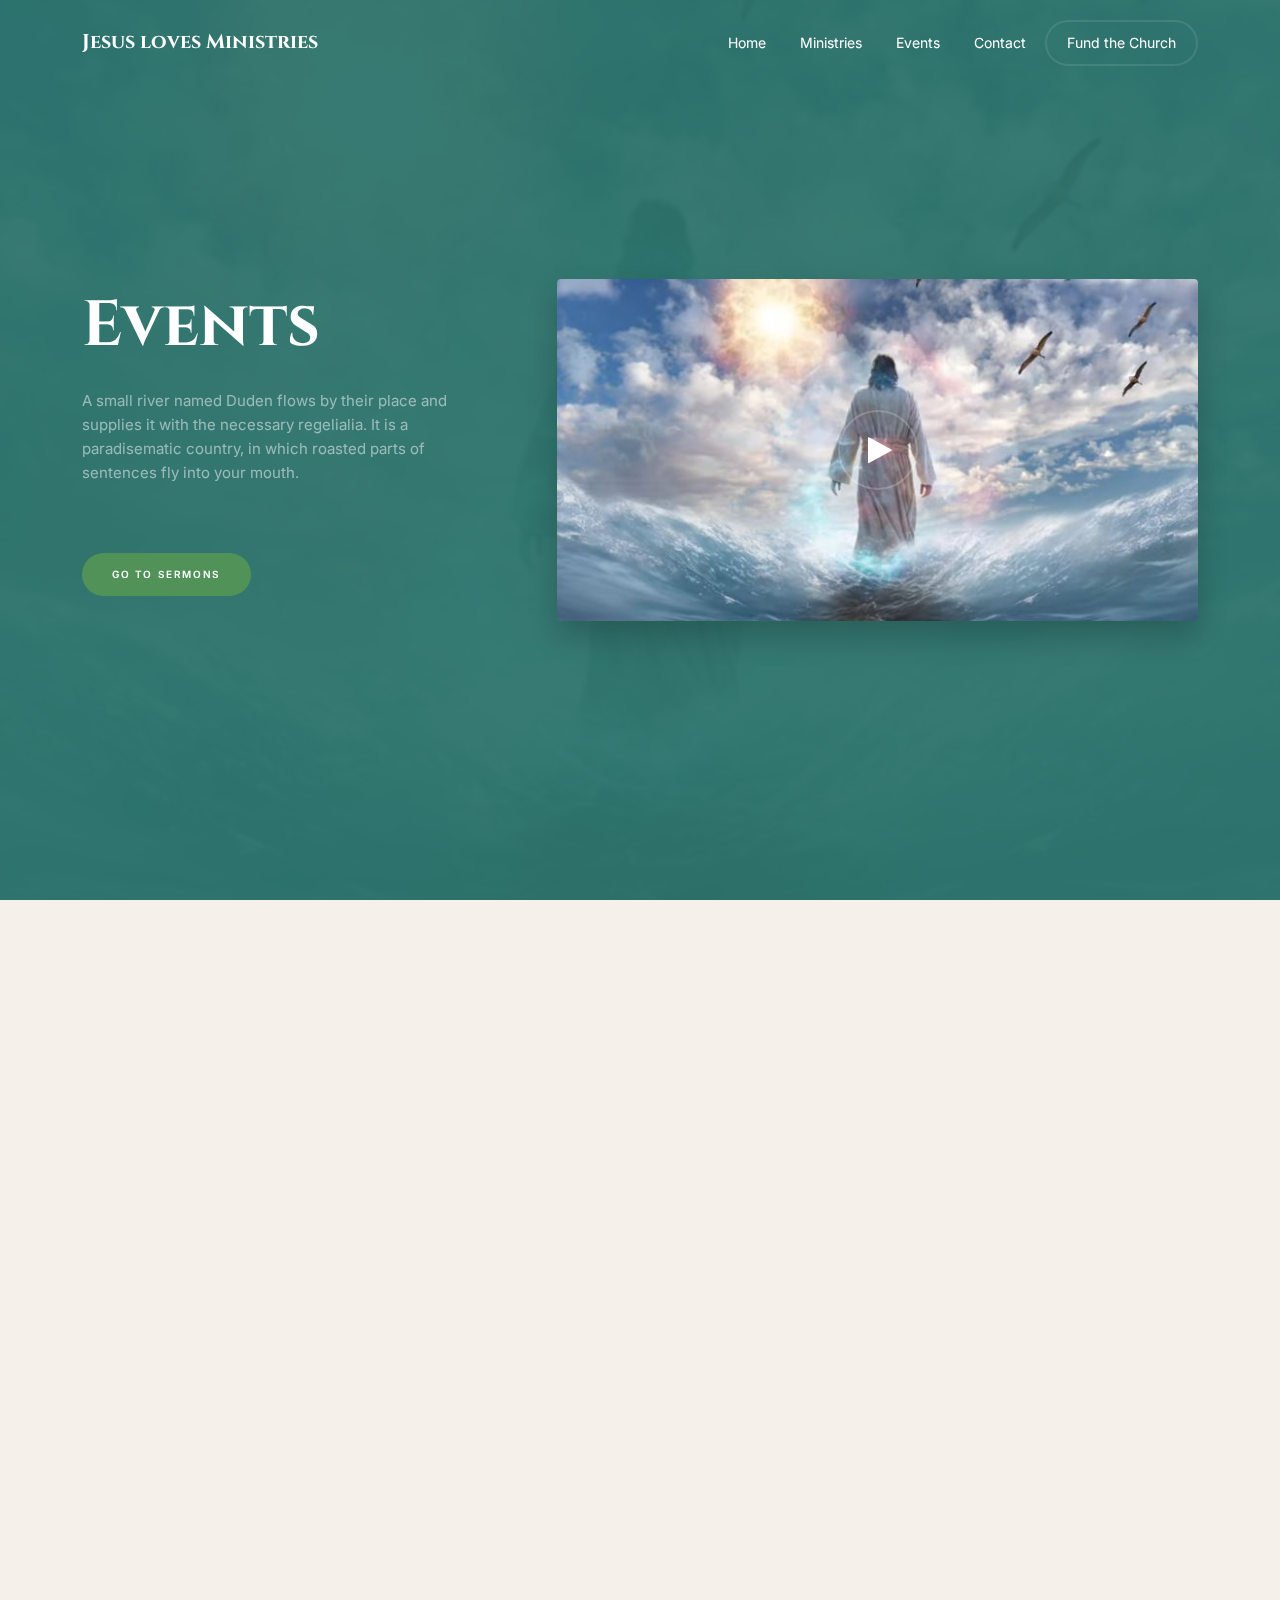
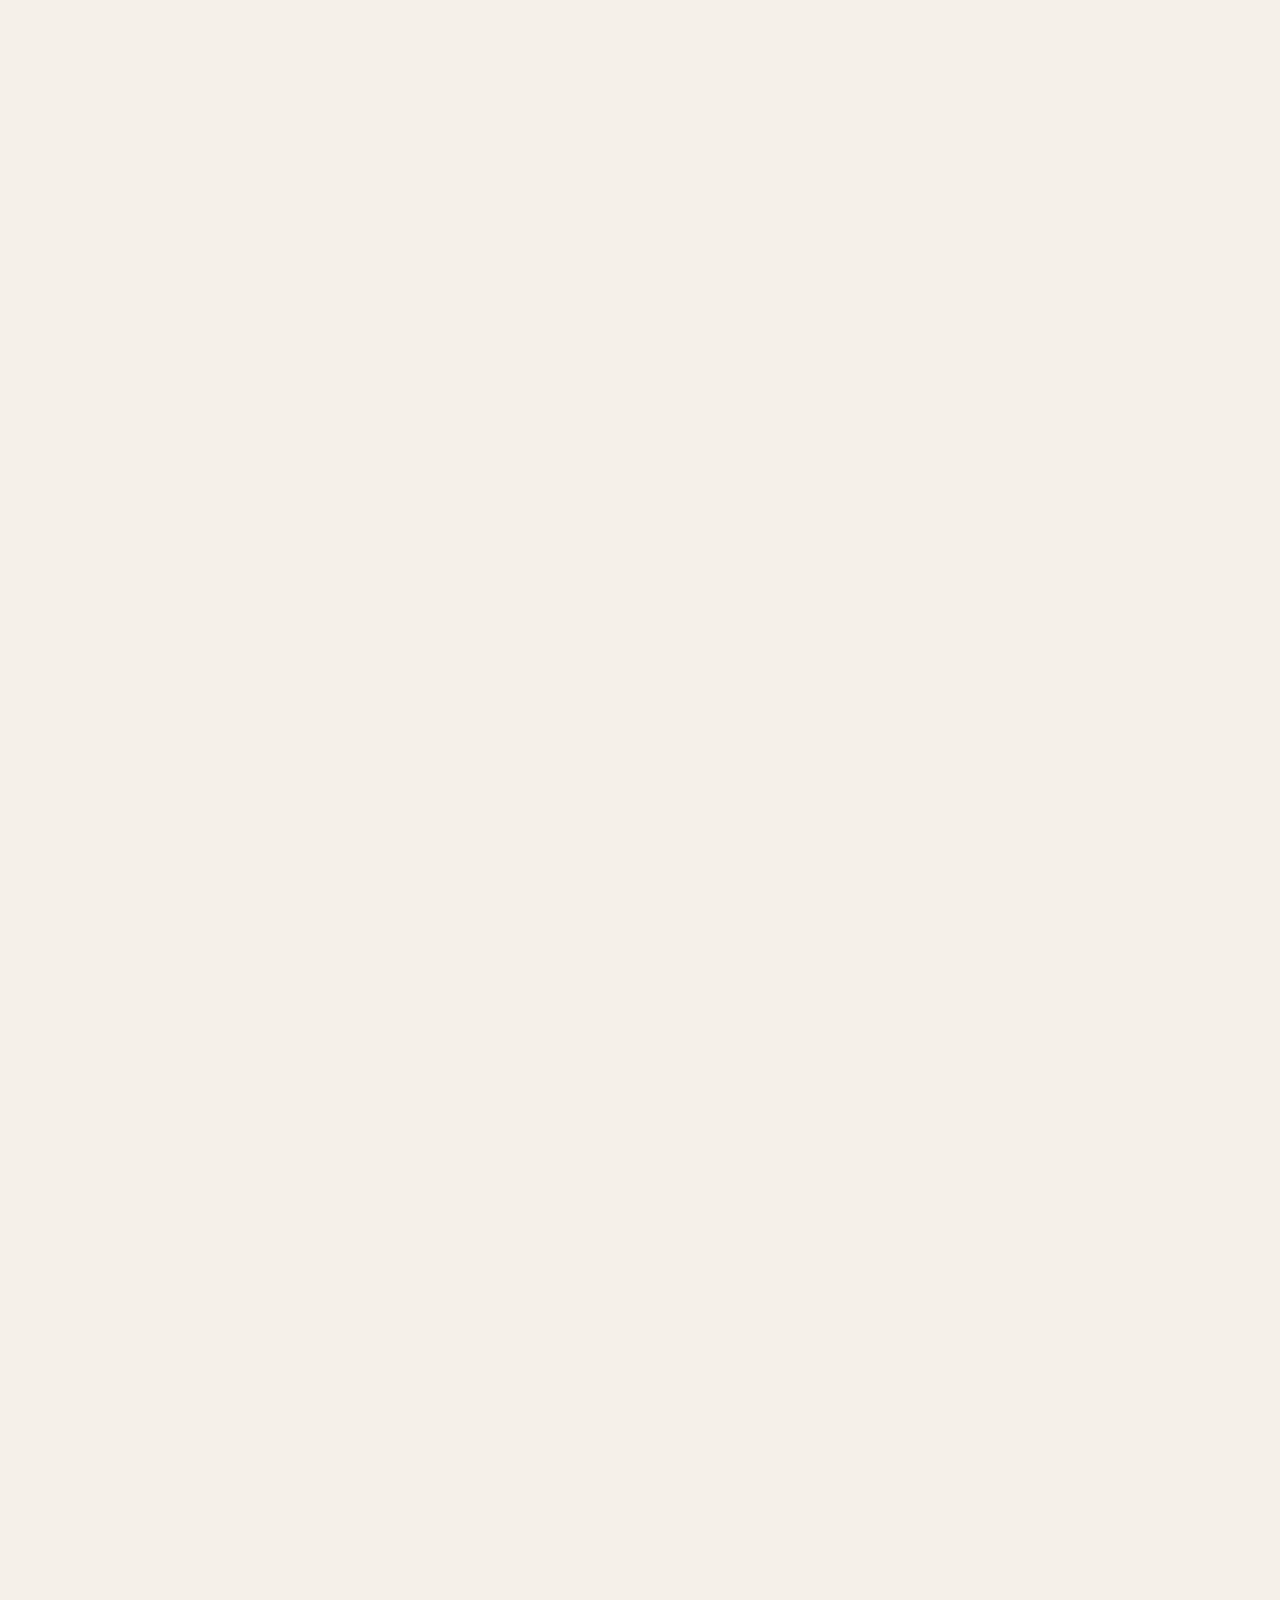
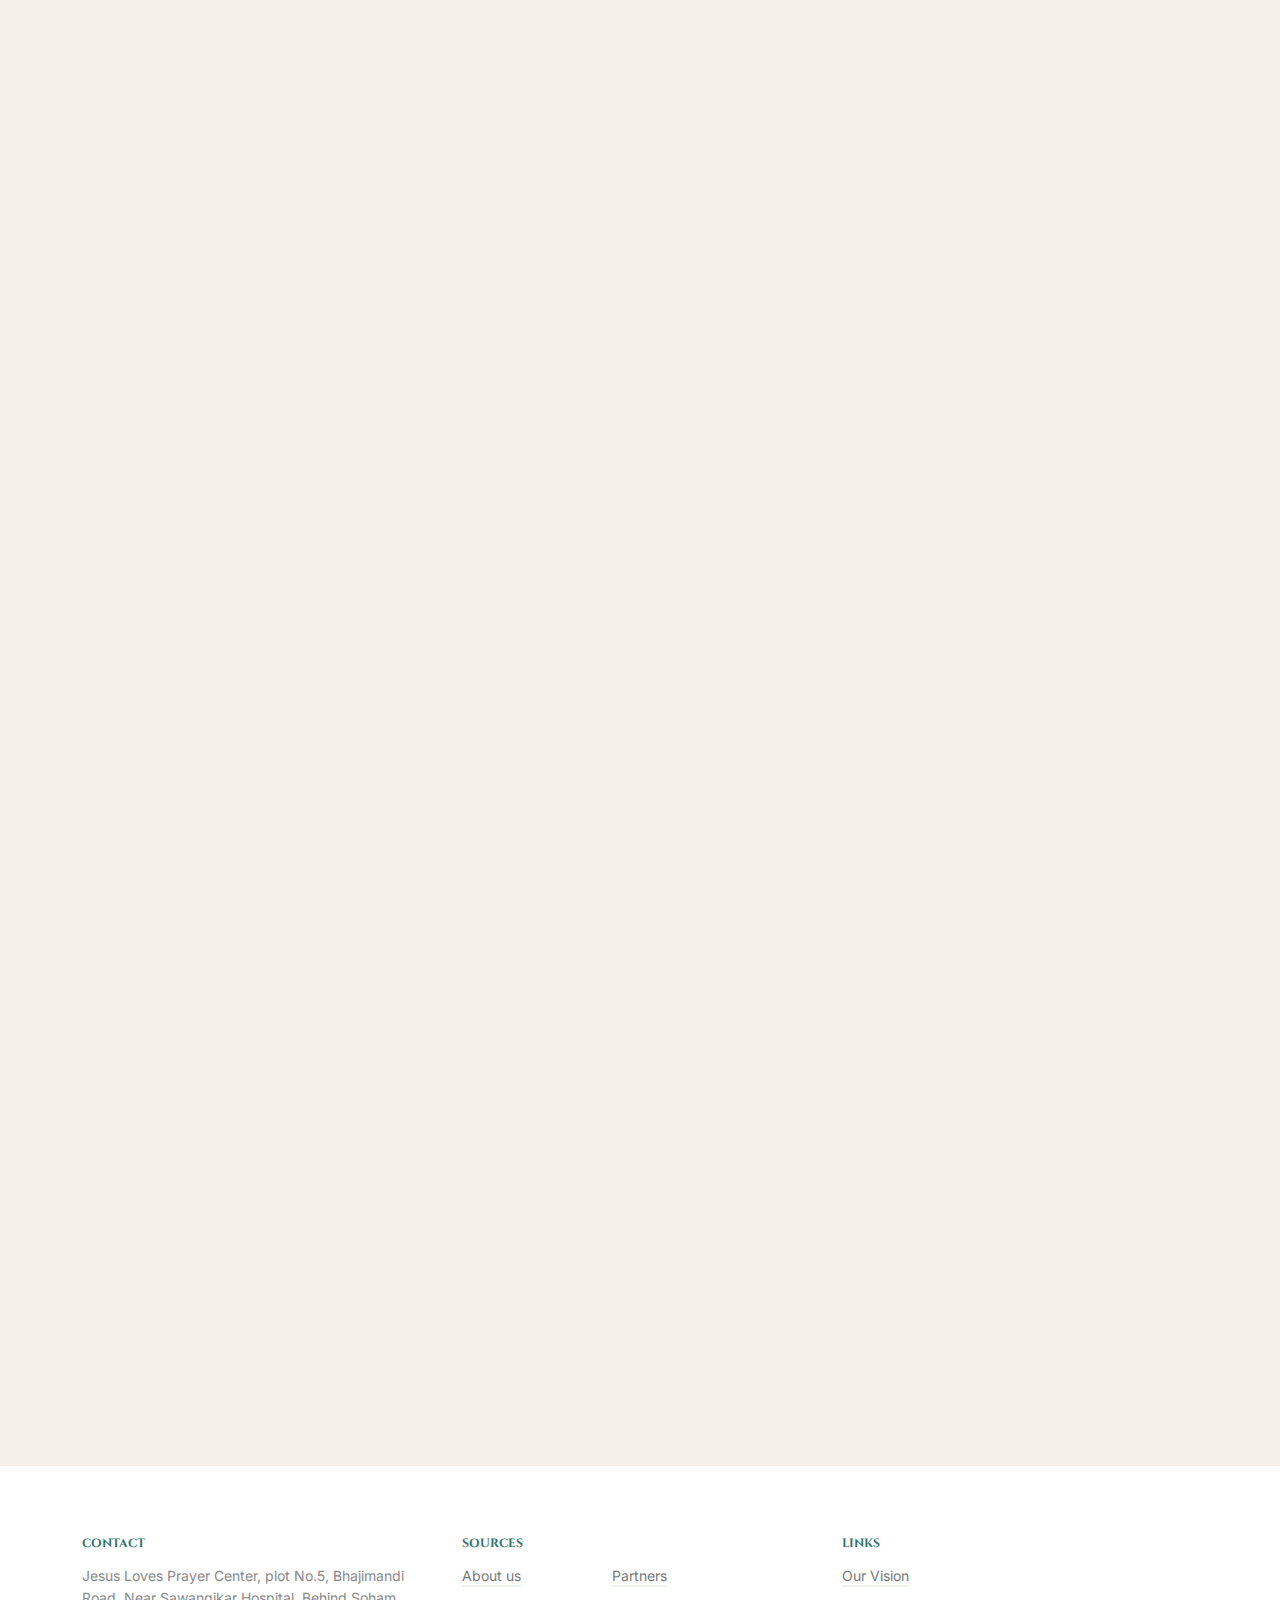
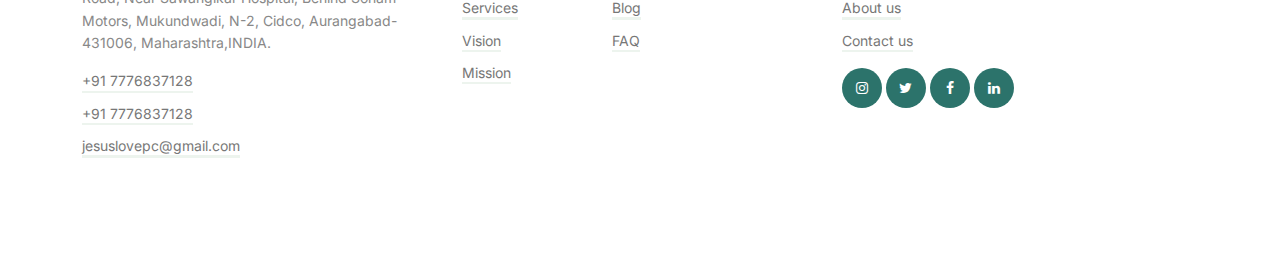
<file: events.html>
<!doctype html>
<html lang="en">

<head>
	<!-- Required meta tags -->
	<meta charset="utf-8">
	<meta name="viewport" content="width=device-width, initial-scale=1">

	<link rel="shortcut icon" href="favicon.png">

	<meta name="description" content="" />
	<meta name="keywords" content="bootstrap, bootstrap5" />


	<link rel="preconnect" href="https://fonts.googleapis.com">
	<link rel="preconnect" href="https://fonts.gstatic.com" crossorigin>
	<link href="https://fonts.googleapis.com/css2?family=Cinzel:wght@400;600&family=Inter&display=swap"
		rel="stylesheet">


	<link rel="stylesheet" href="fonts/icomoon/style.css">
	<link rel="stylesheet" href="fonts/flaticon/font/flaticon.css">

	<link rel="stylesheet" href="css/tiny-slider.css">
	<link rel="stylesheet" href="css/glightbox.min.css">
	<link rel="stylesheet" href="css/aos.css">
	<link rel="stylesheet" href="css/style.css">

	<title>Church &mdash; Paster Nade</title>
</head>

<body>

	<div class="site-mobile-menu site-navbar-target">
		<div class="site-mobile-menu-header">
			<div class="site-mobile-menu-close">
				<span class="icofont-close js-menu-toggle"></span>
			</div>
		</div>
		<div class="site-mobile-menu-body"></div>
	</div>

	<nav class="site-nav">
		<div class="container">
			<div class="site-navigation">
				<a href="index.html" class="logo m-0 float-left">Jesus loves Ministries</a>

				<ul class="js-clone-nav d-none d-lg-inline-block text-start site-menu float-end">
					<li class="active"><a href="index.html">Home</a></li>
					<!-- <li><a href="sermons.html">Sermons</a></li> -->
					<li><a href="ministry.html">Ministries</a></li>
					<li><a href="events.html">Events</a></li>
					<li><a href="contact.html">Contact</a></li>

					<li class="cta-button"><a href="contact.html">Fund the Church</a></li>
				</ul>


				<a href="#"
					class="burger ms-auto float-end site-menu-toggle js-menu-toggle d-inline-block d-lg-none light"
					data-toggle="collapse" data-target="#main-navbar">
					<span></span>
				</a>


			</div>
		</div>
	</nav>

	<div class="hero overlay" style="background-image: url('images/landscape-1.jpg'); ">
		<div class="container">
			<div class="row align-items-center justify-content-between">
				<div class="col-lg-5 me-auto text-start pe-lg-5">
					<div class="intro-text">
						<div class="mb-4">
							<h1 data-aos="fade-left" class="hero-heading">Events</h1>
						</div>
						<div class="">
							<p class="mb-5 opacity-5" data-aos="fade-left" data-aos-delay="200">A small river named
								Duden flows by their place and supplies it with the necessary regelialia. It is a
								paradisematic country, in which roasted parts of sentences fly into your mouth.</p>
							<p data-aos="fade-left" data-aos-delay="300"><a href="#" class="btn btn-primary">Go to
									sermons</a></p>
						</div>
					</div>
				</div>

				<div class="col-lg-7" data-aos="fade-left">
					<a href="https://www.youtube.com/watch?v=mwtbEGNABWU" class="video-bg glightbox">
						<span class="icon"><span class="icon-play"></span></span>
						<img src="images/landscape-1.jpg" alt="Image" class="img-fluid rounded">
					</a>
				</div>
			</div>
		</div>
	</div>


	<!-- /.content -->

	<!-- SECTION 1 -->
	<section id="section1" class="glass-section fade-in">
		<div class="glass-wrapper">
			<div class="glass-image">
				<img src="images/rect-img-5.jpg" alt="Image">
			</div>
			<div class="glass-text">
				<h2>Our Mission</h2>
				<p>
					Spread love and kindness through community service and outreach programs.
				</p>
			</div>
		</div>
	</section>

	<!-- SECTION 2 -->
	<section id="section2" class="glass-section fade-in">
		<div class="glass-wrapper reverse">
			<div class="glass-image">
				<img src="images/about_1.jpg" alt="Image">
			</div>
			<div class="glass-text">
				<h2>What We Do</h2>
				<p>
					We organize regular worship services, Bible studies, and prayer meetings to nurture spiritual
					growth.
				</p>
			</div>
		</div>
	</section>

	<!-- SECTION 3 -->
	<section id="section3" class="glass-section fade-in">
		<div class="glass-wrapper">
			<div class="glass-image">
				<img src="images/rect-img-4.jpg" alt="Image">
			</div>
			<div class="glass-text">
				<h2>Vision</h2>
				<p>
					our Vision is to be a beacon of hope and faith in our community, inspiring positive change and
					spiritual growth.
				</p>
			</div>
		</div>
	</section>

	<!-- SECTION index page recent sermons 3 tiles -->

	<section id="section4" class="glass-section fade-in">
		<div class="glass-wrapper reverse">
			<div class="glass-image">
				<img src="images/rect-img-1.jpg" alt="Image">
			</div>
			<div class="glass-text">
				<h2>Live The Message</h2>
				<p>
					Far far away, behind the word mountains, far from the countries Vokalia and
					Consonantia
				</p>
			</div>
		</div>

	</section>

	<!-- SECTION 5 -->
	<section id="section5" class="glass-section fade-in">
		<div class="glass-wrapper">
			<div class="glass-image">
				<img src="images/rect-img-2.jpg" alt="Image">
			</div>
			<div class="glass-text">
				<h2>Doers not hearers</h2>
				<p>
					Far far away, behind the word mountains, far from the countries Vokalia and
					Consonantia
				</p>
			</div>
		</div>
	</section>

	<!-- SECTION 6 -->
	<section id="section6" class="glass-section fade-in">
		<div class="glass-wrapper reverse">
			<div class="glass-image">
				<img src="images/rect-img-3.jpg" alt="Image">
			</div>
			<div class="glass-text">
				<h2>By faith not by sight</h2>
				<p class="mb-5">Far far away, behind the word mountains, far from the countries Vokalia and
					Consonantia</p>
			</div>
		</div>

	</section>

	<!-- SECTION index page recent sermons 3 tiles above this point -->

	<!-- SECTION 7 -->
	<!-- <section id="section7" class="glass-section fade-in">
		<div class="glass-wrapper">
			<div class="glass-image">
				<img src="" alt="Image">
			</div>
			<div class="glass-text">
				<h2>Contact & Support</h2>
				<p>
					Ideal for customer service or contact information in a stylish, transparent, frosted-glass look.
					Ideal for customer service or contact information in a stylish, transparent, frosted-glass look.
					Ideal for customer service or contact information in a stylish, transparent, frosted-glass look.
					Ideal for customer service or contact information in a stylish, transparent, frosted-glass Ideal
				</p>
			</div>
		</div>
	</section> -->

	<!-- /.content -->

	<div class="site-footer bg-white">
		<div class="container">
			<div class="row">
				<div class="col-lg-4">
					<div class="widget">
						<h3>Contact</h3>
						<address>Jesus Loves Prayer Center, plot No.5, Bhajimandi Road,
							Near Sawangikar Hospital, Behind Soham Motors, Mukundwadi, N-2, Cidco, Aurangabad-431006,
							Maharashtra,INDIA.</address>
						<ul class="list-unstyled links">
							<li><a href="tel://+91 7776837128">+91 7776837128</a></li>
							<li><a href="tel://+91-7776837128">+91 7776837128</a></li>
							<li><a href="mailto:info@mydomain.com">jesuslovepc@gmail.com</a></li>
						</ul>
					</div> <!-- /.widget -->
				</div> <!-- /.col-lg-4 -->
				<div class="col-lg-4">
					<div class="widget">
						<h3>Sources</h3>
						<ul class="list-unstyled float-start links">
							<li><a href="events.html#section2">About us</a></li>
							<li><a href="index.html#subheading mb-4 d-block">Services</a></li>
							<li><a href="events.html#section3">Vision</a></li>
							<li><a href="events.html#section1">Mission</a></li>
						</ul>
						<ul class="list-unstyled float-start links">
							<li><a href="contact.html">Partners</a></li>
							<li><a href="events.html#section4">Blog</a></li>
							<li><a href="events.html#section1">FAQ</a></li>
						</ul>
					</div> <!-- /.widget -->
				</div> <!-- /.col-lg-4 -->
				<div class="col-lg-4">
					<div class="widget">
						<h3>Links</h3>
						<ul class="list-unstyled links">
							<li><a href="events.html#section3">Our Vision</a></li>
							<li><a href="events.html#section2">About us</a></li>
							<li><a href="contact.html">Contact us</a></li>
						</ul>

						<ul class="list-unstyled social">
							<li><a href="#"><span class="icon-instagram"></span></a></li>
							<li><a href="#"><span class="icon-twitter"></span></a></li>
							<li><a href="#"><span class="icon-facebook"></span></a></li>
							<li><a href="#"><span class="icon-linkedin"></span></a></li>
						</ul>
					</div> <!-- /.widget -->
				</div> <!-- /.col-lg-4 -->
			</div> <!-- /.row -->


			<!-- <div class="row mt-5">
				<div class="col-12 text-center">
					<p class="mb-0"> By Vision of "Paster Nade" to the church This site Brought alive with love by him & with little effort by <a href="https://yogesh-bankar.is-a.dev">Yogesh Bankar
					</a>
					</p>
				</div>
			</div> -->
		</div> <!-- /.container -->
	</div> <!-- /.site-footer -->


	<!-- Preloader -->
	<div id="overlayer"></div>
	<div class="loader">
		<div class="spinner-border text-primary" role="status">
			<span class="visually-hidden">Loading...</span>
		</div>
	</div>

	<!--	navbar-->

	<script>
		window.addEventListener("scroll", function () {
			const nav = document.querySelector(".site-nav");
			if (window.scrollY > 50) {
				nav.classList.add("scrolled");
			} else {
				nav.classList.remove("scrolled");
			}
		});
	</script>

	<script src="js/bootstrap.bundle.min.js"></script>
	<script src="js/tiny-slider.js"></script>
	<script src="js/glightbox.min.js"></script>
	<script src="js/aos.js"></script>
	<script src="js/navbar.js"></script>
	<script src="js/counter.js"></script>
	<script src="js/custom.js"></script>


</body>

</html>
</file>
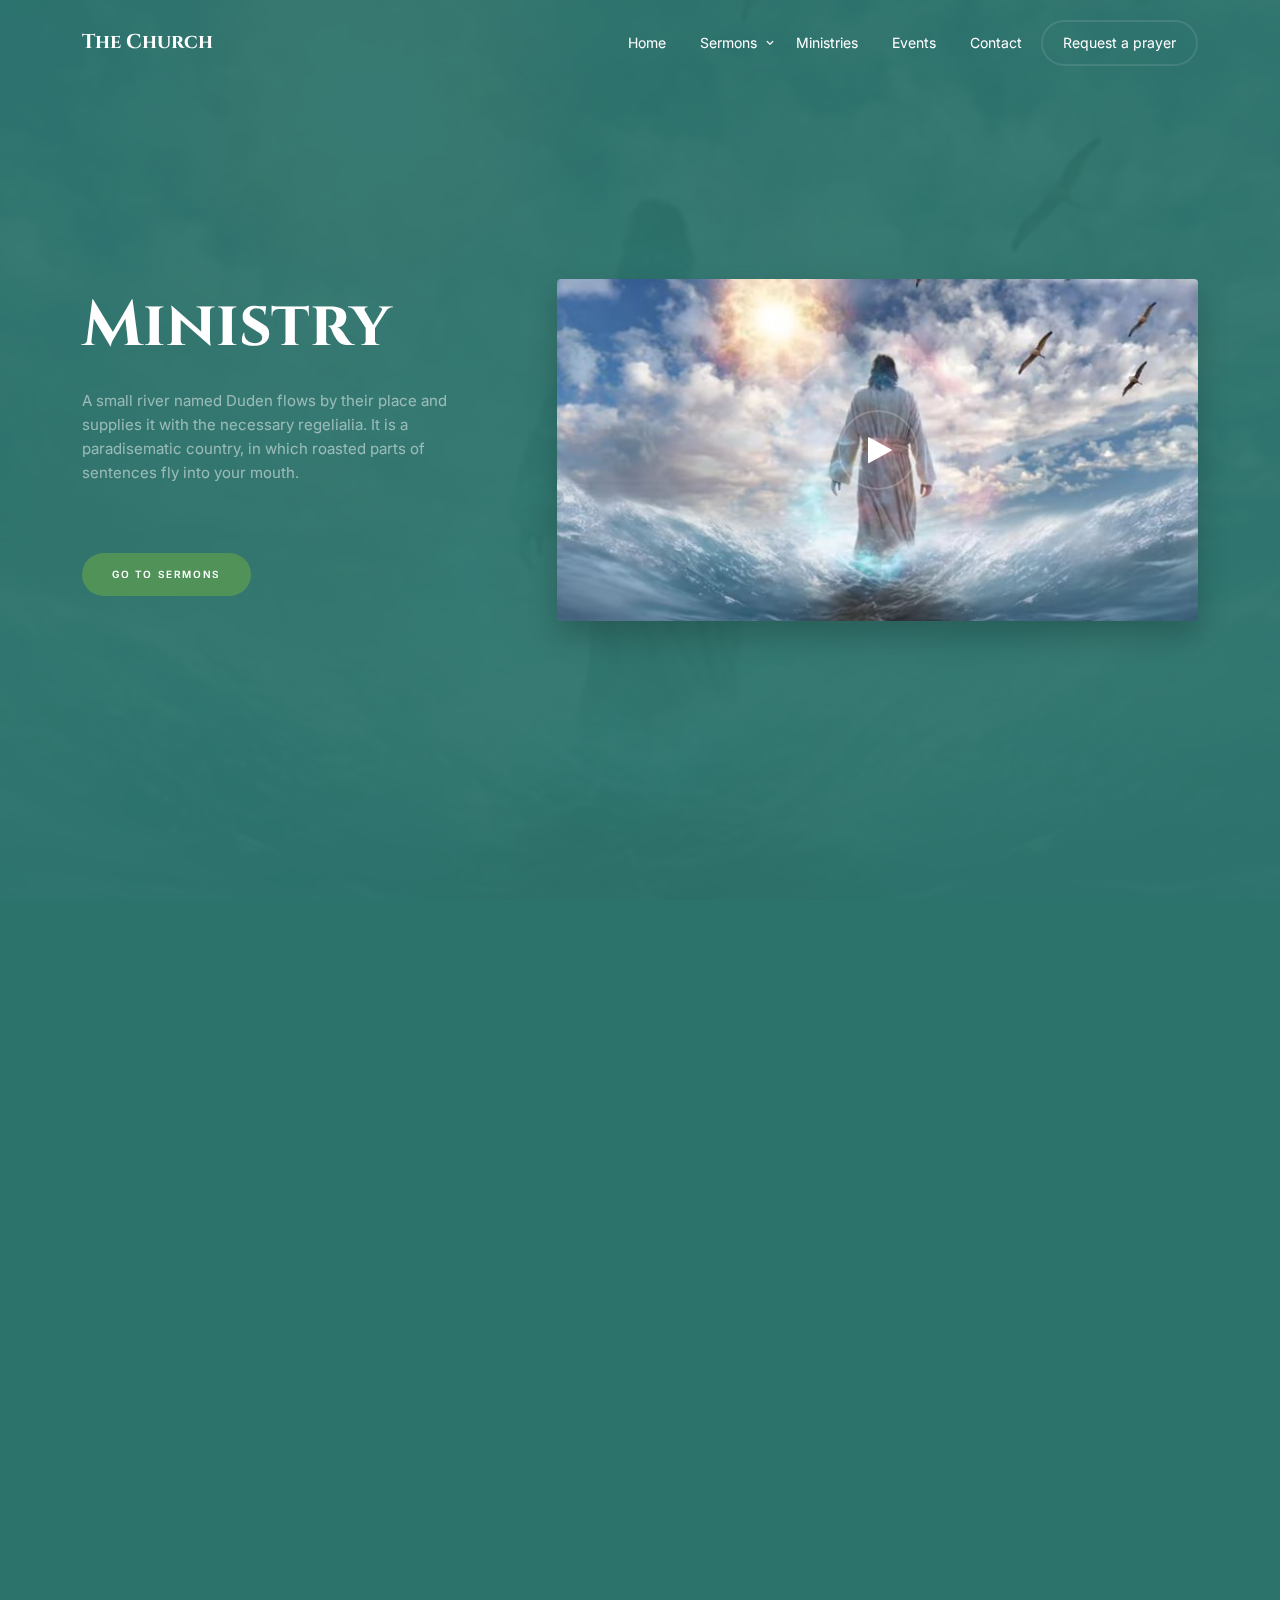
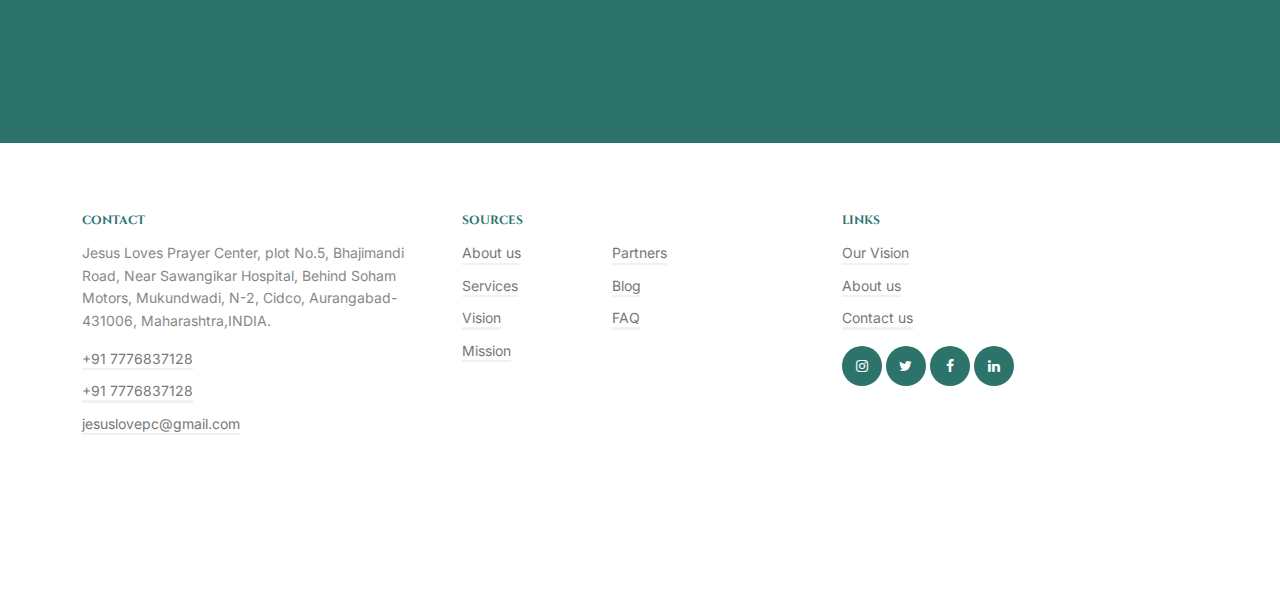
<file: ministry.html>
<!doctype html>
<html lang="en">
<head>
	<!-- Required meta tags -->
	<meta charset="utf-8">
	<meta name="viewport" content="width=device-width, initial-scale=1">
	
	<!-- <meta name="author" content="Untree.co"> -->
	<link rel="shortcut icon" href="favicon.png">

	<meta name="description" content="" />
	<meta name="keywords" content="bootstrap, bootstrap5" />
	

	<link rel="preconnect" href="https://fonts.googleapis.com">
	<link rel="preconnect" href="https://fonts.gstatic.com" crossorigin>
	<link href="https://fonts.googleapis.com/css2?family=Cinzel:wght@400;600&family=Inter&display=swap" rel="stylesheet">


	<link rel="stylesheet" href="fonts/icomoon/style.css">
	<link rel="stylesheet" href="fonts/flaticon/font/flaticon.css">

	<link rel="stylesheet" href="css/tiny-slider.css">
	<link rel="stylesheet" href="css/glightbox.min.css">
	<link rel="stylesheet" href="css/aos.css">
	<link rel="stylesheet" href="css/style.css">

	<title>Church &mdash; Paster Nade</title>
</head>
<body >

	<div class="site-mobile-menu site-navbar-target">
		<div class="site-mobile-menu-header">
			<div class="site-mobile-menu-close">
				<span class="icofont-close js-menu-toggle"></span>
			</div>
		</div>
		<div class="site-mobile-menu-body"></div>
	</div>

	<nav class="site-nav">
		<div class="container">
			<div class="site-navigation">
				<a href="index.html" class="logo m-0 float-left">The Church</a>

				<ul class="js-clone-nav d-none d-lg-inline-block text-start site-menu float-end">
					<li><a href="index.html">Home</a></li>
					<li class="has-children">
						<a href="sermons.html">Sermons</a>
						<ul class="dropdown">
							<li><a href="sermons.html">Sermons</a></li>
							<li><a href="sermon-single.html">Sermons Single</a></li>
							<li class="has-children">
								<a href="#">Dropdown</a>
								<ul class="dropdown">
									<li><a href="#">Sub Menu One</a></li>
									<li><a href="#">Sub Menu Two</a></li>
									<li><a href="#">Sub Menu Three</a></li>
								</ul>
							</li>
						</ul>
					</li>
					<li class="active"><a href="ministry.html">Ministries</a></li>
					<li><a href="events.html">Events</a></li>
					<li><a href="contact.html">Contact</a></li>
					<li class="cta-button"><a href="contact.html">Request a prayer</a></li>
				</ul>

				

				<a href="#" class="burger ms-auto float-end site-menu-toggle js-menu-toggle d-inline-block d-lg-none light" data-toggle="collapse" data-target="#main-navbar">
					<span></span>
				</a>

				
			</div>
		</div>
	</nav>
	
	<div class="hero overlay" style="background-image: url('images/landscape-1.jpg'); ">
		<div class="container">
			<div class="row align-items-center justify-content-between">
				<div class="col-lg-5 me-auto text-start pe-lg-5">
					<div class="intro-text">
						<div class="mb-4"> 
							<h1 data-aos="fade-left" class="hero-heading">Ministry</h1>
						</div>
						<div class="">
							<p class="mb-5 opacity-5" data-aos="fade-left" data-aos-delay="200">A small river named Duden flows by their place and supplies it with the necessary regelialia. It is a paradisematic country, in which roasted parts of sentences fly into your mouth.</p>
							<p data-aos="fade-left" data-aos-delay="300"><a href="#" class="btn btn-primary">Go to sermons</a></p>
						</div>
					</div>
				</div>

				<div class="col-lg-7" data-aos="fade-left">
					<a href="https://www.youtube.com/watch?v=mwtbEGNABWU" class="video-bg glightbox">
						<span class="icon"><span class="icon-play"></span></span>
						<img src="images/landscape-1.jpg" alt="Image" class="img-fluid rounded">
					</a>
				</div>
			</div>
		</div>
	</div>

	<!-- <div class="section">
		<div class="container">

			<div class="row g-5">
				<div class="col-12 col-sm-6 col-md-6 col-lg-4" data-aos="fade-up" data-aos-delay="0">
					<div class="sermon-entry">
						<a href="#"><img src="images/rect-img-6.jpg" alt="Image" class="img-fluid"></a>
						<div class="sermon-body bg-white">
							<h3 class="mb-2"><a href="#">Womens Ministry</a></h3>
							<p class="mb-3">Far far away, behind the word mountains, far from the countries Vokalia and Consonantia</p>
							<p><a href="#" class="btn btn-primary btn-sm">Read more</a></p>
						</div>
					</div>
				</div>
				<div class="col-12 col-sm-6 col-md-6 col-lg-4" data-aos="fade-up" data-aos-delay="100">
					<div class="sermon-entry">
						<a href="#"><img src="images/rect-img-4.jpg" alt="Image" class="img-fluid"></a>
						<div class="sermon-body bg-white">
							<h3 class="mb-2"><a href="#">Children Ministry</a></h3>
							<p class="mb-3">Far far away, behind the word mountains, far from the countries Vokalia and Consonantia</p>
							<p><a href="#" class="btn btn-primary btn-sm">Read more</a></p>
						</div>
					</div>
				</div>
				<div class="col-12 col-sm-6 col-md-6 col-lg-4" data-aos="fade-up" data-aos-delay="100">
					<div class="sermon-entry">
						<a href="#"><img src="images/rect-img-1.jpg" alt="Image" class="img-fluid"></a>
						<div class="sermon-body bg-white">
							<h3 class="mb-2"><a href="#">Personal Ministry</a></h3>
							<p class="mb-3">Far far away, behind the word mountains, far from the countries Vokalia and Consonantia</p>
							<p><a href="#" class="btn btn-primary btn-sm">Read more</a></p>
						</div>
					</div>
				</div>

				<div class="col-12 col-sm-6 col-md-6 col-lg-4" data-aos="fade-up" data-aos-delay="0">
					<div class="sermon-entry">
						<a href="#"><img src="images/rect-img-5.jpg" alt="Image" class="img-fluid"></a>
						<div class="sermon-body bg-white">
							<h3 class="mb-2"><a href="#">Womens Ministry</a></h3>
							<p class="mb-3">Far far away, behind the word mountains, far from the countries Vokalia and Consonantia</p>
							<p><a href="#" class="btn btn-primary btn-sm">Read more</a></p>
						</div>
					</div>
				</div>
				<div class="col-12 col-sm-6 col-md-6 col-lg-4" data-aos="fade-up" data-aos-delay="100">
					<div class="sermon-entry">
						<a href="#"><img src="images/rect-img-2.jpg" alt="Image" class="img-fluid"></a>
						<div class="sermon-body bg-white">
							<h3 class="mb-2"><a href="#">Children Ministry</a></h3>
							<p class="mb-3">Far far away, behind the word mountains, far from the countries Vokalia and Consonantia</p>
							<p><a href="#" class="btn btn-primary btn-sm">Read more</a></p>
						</div>
					</div>
				</div>
				<div class="col-12 col-sm-6 col-md-6 col-lg-4" data-aos="fade-up" data-aos-delay="100">
					<div class="sermon-entry">
						<a href="#"><img src="images/rect-img-3.jpg" alt="Image" class="img-fluid"></a>
						<div class="sermon-body bg-white">
							<h3 class="mb-2"><a href="#">Personal Ministry</a></h3>
							<p class="mb-3">Far far away, behind the word mountains, far from the countries Vokalia and Consonantia</p>
							<p><a href="#" class="btn btn-primary btn-sm">Read more</a></p>
						</div>
					</div>
				</div>
			</div>
		</div>
	</div> -->

	


	<div class="section bg-secondary">
		<div class="container">
			<div class="row mb-5 justify-content-between align-items-center">
				<div class="col-lg-5" data-aos="fade-up">
					<span class="subheading d-block mb-4 ">Why Us</span>
					<h2 class="heading text-white">You matter to God, you matter to us.</h2>
				</div>
				<div class="col-lg-5 align-self-end text-white" data-aos="fade-up" data-aos-delay="100">
					<p>Far far away, behind the word mountains, far from the countries Vokalia and Consonantia, there live the blind texts. Separated they live in Bookmarksgrove right at the coast of the Semantics, a large language ocean.</p>
				</div>
			</div>
			<div class="row align-items-center g-5">
				<div class="col-lg-6" data-aos="fade-up">
					<a href="https://www.youtube.com/watch?v=mwtbEGNABWU" class="video-bg glightbox">
						<span class="icon"><span class="icon-play"></span></span>
						<img src="images/rect-img-6.jpg" alt="Image" class="img-fluid rounded">
					</a>
				</div>
				<div class="col-lg-5 ms-auto" data-aos="fade-up" data-aos-delay="100">
					<div class="row g-4">
						<div class="col-lg-6 feature-1">
							<h3 class="text-white">Peace with God</h3>
							<p class="opac-white-5">Far far away, behind the word mountains, far from the countries Vokalia and Consonantia. </p>
						</div>
						<div class="col-lg-6 feature-1">
							<h3 class="text-white">Relationship for the Soul</h3>
							<p class="opac-white-5">Far far away, behind the word mountains, far from the countries Vokalia and Consonantia. </p>
						</div>

						<div class="col-lg-6 feature-1">
							<h3 class="text-white">Identifying Limitations</h3>
							<p class="opac-white-5">Far far away, behind the word mountains, far from the countries Vokalia and Consonantia. </p>
						</div>
						<div class="col-lg-6 feature-1">
							<h3 class="text-white">His Kingdom</h3>
							<p class="opac-white-5">Far far away, behind the word mountains, far from the countries Vokalia and Consonantia. </p>
						</div>

					</div>
					<div class="row mt-5">
						<div class="col-lg-12">
							<a href="#" class="btn btn-primary">Send us your prayer request</a>
						</div>
					</div>
				</div>
			</div>
		</div>
	</div>




	<div class="site-footer bg-white">
		<div class="container">
			<div class="row">
				<div class="col-lg-4">
					<div class="widget">
						<h3>Contact</h3>
						<address>Jesus Loves Prayer Center, plot No.5, Bhajimandi Road,
							 Near Sawangikar Hospital, Behind Soham Motors, Mukundwadi, N-2, Cidco, Aurangabad-431006, Maharashtra,INDIA.</address>
						<ul class="list-unstyled links">
							<li><a href="tel://+91 7776837128">+91 7776837128</a></li>
							<li><a href="tel://+91-7776837128">+91 7776837128</a></li>
							<li><a href="mailto:info@mydomain.com">jesuslovepc@gmail.com</a></li>
						</ul>
					</div> <!-- /.widget -->
				</div> <!-- /.col-lg-4 -->
				<div class="col-lg-4">
					<div class="widget">
						<h3>Sources</h3>
						<ul class="list-unstyled float-start links">
							<li><a href="#">About us</a></li>
							<li><a href="#">Services</a></li>
							<li><a href="#">Vision</a></li>
							<li><a href="#">Mission</a></li>
							<!-- <li><a href="#">Terms</a></li>
							<li><a href="#">Privacy</a></li> -->
						</ul>
						<ul class="list-unstyled float-start links">
							<li><a href="#">Partners</a></li>
							<!-- <li><a href="#">Business</a></li>
							<li><a href="#">Careers</a></li> -->
							<li><a href="#">Blog</a></li>
							<li><a href="#">FAQ</a></li>
							<!-- <li><a href="#">Creative</a></li> -->
						</ul>
					</div> <!-- /.widget -->
				</div> <!-- /.col-lg-4 -->
				<div class="col-lg-4">
					<div class="widget">
						<h3>Links</h3>
						<ul class="list-unstyled links">
							<li><a href="#">Our Vision</a></li>
							<li><a href="#">About us</a></li>
							<li><a href="#">Contact us</a></li>
						</ul>

						<ul class="list-unstyled social">
							<li><a href="#"><span class="icon-instagram"></span></a></li>
							<li><a href="#"><span class="icon-twitter"></span></a></li>
							<li><a href="#"><span class="icon-facebook"></span></a></li>
							<li><a href="#"><span class="icon-linkedin"></span></a></li>
							<!-- <li><a href="#"><span class="icon-pinterest"></span></a></li>
							<li><a href="#"><span class="icon-dribbble"></span></a></li> -->
						</ul>
					</div> <!-- /.widget -->
				</div> <!-- /.col-lg-4 -->
			</div> <!-- /.row -->


			<div class="row mt-5">
				<div class="col-12 text-center">
					<!-- <p class="mb-0"> By Vision of "Paster Nade" to the church This site Brought alive with love by him & with little effort by <a href="https://yogesh-bankar.is-a.dev">Yogesh Bankar
					</a>
					</p> -->
				</div>
			</div>
		</div> <!-- /.container -->
	</div> <!-- /.site-footer -->


	<!-- Preloader -->
	<div id="overlayer"></div>
	<div class="loader">
		<div class="spinner-border text-primary" role="status">
			<span class="visually-hidden">Loading...</span>
		</div>
	</div>




	<script src="js/bootstrap.bundle.min.js"></script>
	<script src="js/tiny-slider.js"></script>
	<script src="js/glightbox.min.js"></script>
	<script src="js/aos.js"></script>
	<script src="js/navbar.js"></script>
	<script src="js/counter.js"></script>
	<script src="js/custom.js"></script>

	
</body>
</html>
</file>
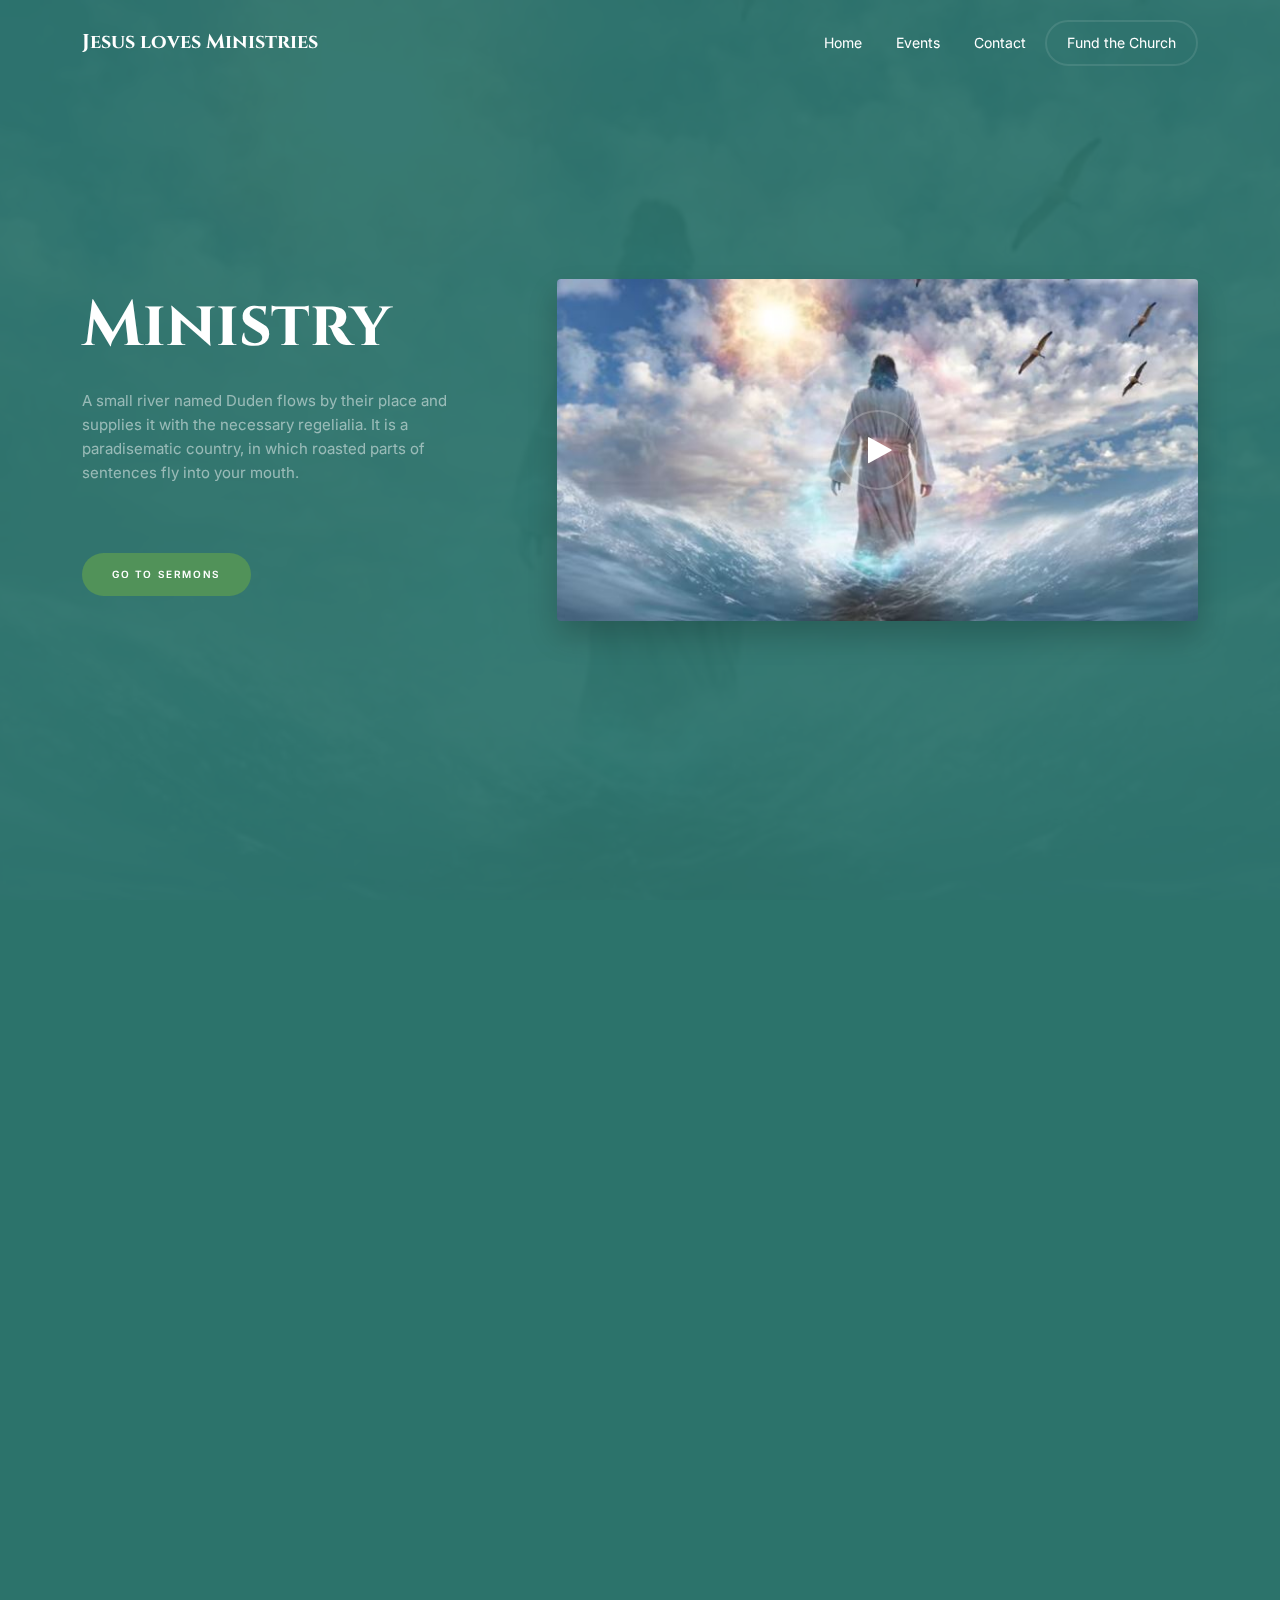
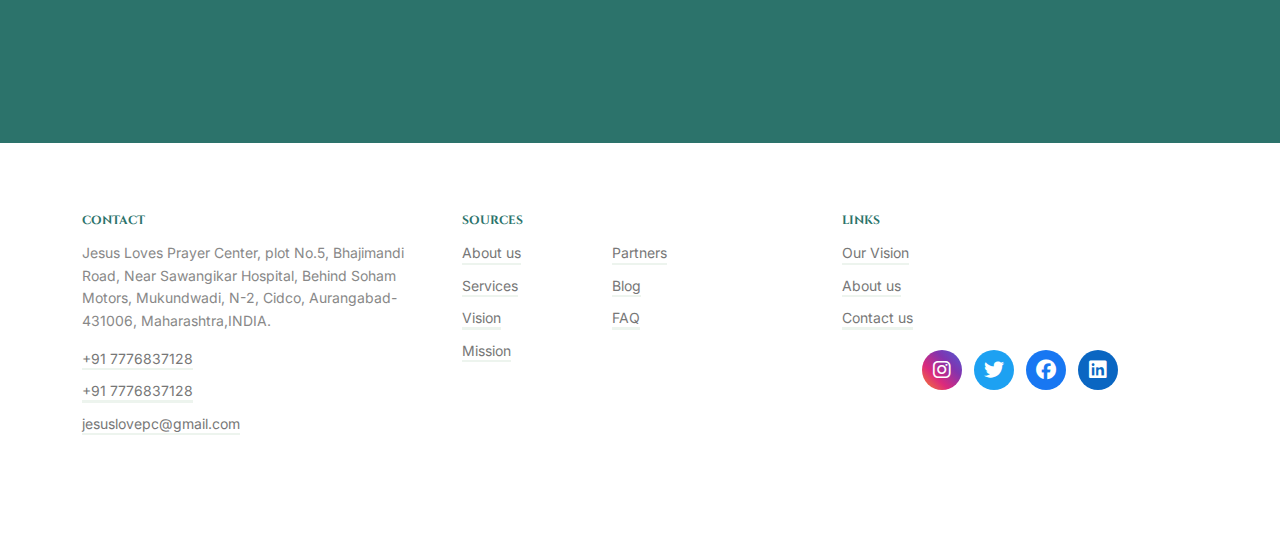
<file: old ministry.html>
<!doctype html>
<html lang="en">

<head>
	<!-- Required meta tags -->
	<meta charset="utf-8">
	<meta name="viewport" content="width=device-width, initial-scale=1">

	<link rel="shortcut icon" href="favicon.png">

	<meta name="description" content="" />
	<meta name="keywords" content="bootstrap, bootstrap5" />


	<link rel="preconnect" href="https://fonts.googleapis.com">
	<link rel="preconnect" href="https://fonts.gstatic.com" crossorigin>
	<link href="https://fonts.googleapis.com/css2?family=Cinzel:wght@400;600&family=Inter&display=swap"
		rel="stylesheet">
	<link rel="stylesheet" href="https://cdnjs.cloudflare.com/ajax/libs/font-awesome/6.5.0/css/all.min.css">

	<link rel="stylesheet" href="fonts/icomoon/style.css">
	<link rel="stylesheet" href="fonts/flaticon/font/flaticon.css">

	<link rel="stylesheet" href="css/tiny-slider.css">
	<link rel="stylesheet" href="css/glightbox.min.css">
	<link rel="stylesheet" href="css/aos.css">
	<link rel="stylesheet" href="css/style.css">

	<title>Church &mdash; Paster Nade</title>
</head>

<body>

	<div class="site-mobile-menu site-navbar-target">
		<div class="site-mobile-menu-header">
			<div class="site-mobile-menu-close">
				<span class="icofont-close js-menu-toggle"></span>
			</div>
		</div>
		<div class="site-mobile-menu-body"></div>
	</div>

	<nav class="site-nav">
		<div class="container">
			<div class="site-navigation">
				<a href="index.html" class="logo m-0 float-left">Jesus loves Ministries</a>

				<ul class="js-clone-nav d-none d-lg-inline-block text-start site-menu float-end">
					<li class="active"><a href="index.html">Home</a></li>
					<!-- <li><a href="sermons.html">Sermons</a></li> -->
					<!-- <li><a href="ministry.html">Ministries</a></li> -->
					<li><a href="events.html">Events</a></li>
					<li><a href="contact.html">Contact</a></li>

					<li class="cta-button"><a href="contact.html">Fund the Church</a></li>
				</ul>

				<a href="#"
					class="burger ms-auto float-end site-menu-toggle js-menu-toggle d-inline-block d-lg-none light"
					data-toggle="collapse" data-target="#main-navbar">
					<span></span>
				</a>

			</div>
		</div>
	</nav>

	<div class="hero overlay" style="background-image: url('images/landscape-1.jpg'); ">
		<div class="container">
			<div class="row align-items-center justify-content-between">
				<div class="col-lg-5 me-auto text-start pe-lg-5">
					<div class="intro-text">
						<div class="mb-4">
							<h1 data-aos="fade-left" class="hero-heading">Ministry</h1>
						</div>
						<div class="">
							<p class="mb-5 opacity-5" data-aos="fade-left" data-aos-delay="200">A small river named
								Duden flows by their place and supplies it with the necessary regelialia. It is a
								paradisematic country, in which roasted parts of sentences fly into your mouth.</p>
							<p data-aos="fade-left" data-aos-delay="300"><a href="#" class="btn btn-primary">Go to
									sermons</a></p>
						</div>
					</div>
				</div>

				<div class="col-lg-7" data-aos="fade-left">
					<a href="https://www.youtube.com/watch?v=mwtbEGNABWU" class="video-bg glightbox">
						<span class="icon"><span class="icon-play"></span></span>
						<img src="images/landscape-1.jpg" alt="Image" class="img-fluid rounded">
					</a>
				</div>
			</div>
		</div>
	</div>



	<div class="section bg-secondary">
		<div class="container">
			<div class="row mb-5 justify-content-between align-items-center">
				<div class="col-lg-5" data-aos="fade-up">
					<span class="subheading d-block mb-4 ">Why Us</span>
					<h2 class="heading text-white">You matter to God, you matter to us.</h2>
				</div>
				<div class="col-lg-5 align-self-end text-white" data-aos="fade-up" data-aos-delay="100">
					<p>Far far away, behind the word mountains, far from the countries Vokalia and Consonantia, there
						live the blind texts. Separated they live in Bookmarksgrove right at the coast of the Semantics,
						a large language ocean.</p>
				</div>
			</div>
			<div class="row align-items-center g-5">
				<div class="col-lg-6" data-aos="fade-up">
					<a href="https://www.youtube.com/watch?v=mwtbEGNABWU" class="video-bg glightbox">
						<span class="icon"><span class="icon-play"></span></span>
						<img src="images/rect-img-6.jpg" alt="Image" class="img-fluid rounded">
					</a>
				</div>
				<div class="col-lg-5 ms-auto" data-aos="fade-up" data-aos-delay="100">
					<div class="row g-4">
						<div class="col-lg-6 feature-1">
							<h3 class="text-white">Peace with God</h3>
							<p class="opac-white-5">Far far away, behind the word mountains, far from the countries
								Vokalia and Consonantia. </p>
						</div>
						<div class="col-lg-6 feature-1">
							<h3 class="text-white">Relationship for the Soul</h3>
							<p class="opac-white-5">Far far away, behind the word mountains, far from the countries
								Vokalia and Consonantia. </p>
						</div>

						<div class="col-lg-6 feature-1">
							<h3 class="text-white">Identifying Limitations</h3>
							<p class="opac-white-5">Far far away, behind the word mountains, far from the countries
								Vokalia and Consonantia. </p>
						</div>
						<div class="col-lg-6 feature-1">
							<h3 class="text-white">His Kingdom</h3>
							<p class="opac-white-5">Far far away, behind the word mountains, far from the countries
								Vokalia and Consonantia. </p>
						</div>

					</div>
					<div class="row mt-5">
						<div class="col-lg-12">
							<a href="#" class="btn btn-primary">Send us your prayer request</a>
						</div>
					</div>
				</div>
			</div>
		</div>
	</div>



	<div class="site-footer bg-white">
		<div class="container">
			<div class="row">
				<div class="col-lg-4">
					<div class="widget">
						<h3>Contact</h3>
						<address>Jesus Loves Prayer Center, plot No.5, Bhajimandi Road,
							Near Sawangikar Hospital, Behind Soham Motors, Mukundwadi, N-2, Cidco, Aurangabad-431006,
							Maharashtra,INDIA.</address>
						<ul class="list-unstyled links">
							<li><a href="tel://+91 7776837128">+91 7776837128</a></li>
							<li><a href="tel://+91-7776837128">+91 7776837128</a></li>
							<li><a href="mailto:info@mydomain.com">jesuslovepc@gmail.com</a></li>
						</ul>
					</div> <!-- /.widget -->
				</div> <!-- /.col-lg-4 -->
				<div class="col-lg-4">
					<div class="widget">
						<h3>Sources</h3>
						<ul class="list-unstyled float-start links">
							<li><a href="events.html#section2">About us</a></li>
							<li><a href="index.html#subheading mb-4 d-block">Services</a></li>
							<li><a href="events.html#section3">Vision</a></li>
							<li><a href="events.html#section1">Mission</a></li>
						</ul>
						<ul class="list-unstyled float-start links">
							<li><a href="contact.html">Partners</a></li>
							<li><a href="events.html#section4">Blog</a></li>
							<li><a href="events.html#section1">FAQ</a></li>
						</ul>
					</div> <!-- /.widget -->
				</div> <!-- /.col-lg-4 -->
				<div class="col-lg-4">
					<div class="widget">
						<h3>Links</h3>
						<ul class="list-unstyled links">
							<li><a href="events.html#section3">Our Vision</a></li>
							<li><a href="events.html#section2">About us</a></li>
							<li><a href="contact.html">Contact us</a></li>
						</ul>

						<ul class="list-unstyled social colorful-social">
							<li><a href="#"><i class="fab fa-instagram"></i></a></li>
							<li><a href="#"><i class="fab fa-twitter"></i></a></li>
							<li><a href="#"><i class="fab fa-facebook"></i></a></li>
							<li><a href="#"><i class="fab fa-linkedin"></i></a></li>
						</ul>
					</div> <!-- /.widget -->
				</div> <!-- /.col-lg-4 -->
			</div> <!-- /.row -->


			<!-- <div class="row mt-5">
				<div class="col-12 text-center">
					<p class="mb-0"> By Vision of "Paster Nade" to the church This site Brought alive with love by him & with little effort by <a href="https://yogesh-bankar.is-a.dev">Yogesh Bankar
					</a>
					</p>
				</div>
			</div> -->
		</div> <!-- /.container -->
	</div> <!-- /.site-footer -->


	<!-- Preloader -->
	<div id="overlayer"></div>
	<div class="loader">
		<div class="spinner-border text-primary" role="status">
			<span class="visually-hidden">Loading...</span>
		</div>
	</div>

	<!--	navbar-->

	<script>
		window.addEventListener("scroll", function () {
			const nav = document.querySelector(".site-nav");
			if (window.scrollY > 50) {
				nav.classList.add("scrolled");
			} else {
				nav.classList.remove("scrolled");
			}
		});
	</script>


	<script src="js/bootstrap.bundle.min.js"></script>
	<script src="js/tiny-slider.js"></script>
	<script src="js/glightbox.min.js"></script>
	<script src="js/aos.js"></script>
	<script src="js/navbar.js"></script>
	<script src="js/counter.js"></script>
	<script src="js/custom.js"></script>


</body>

</html>
</file>
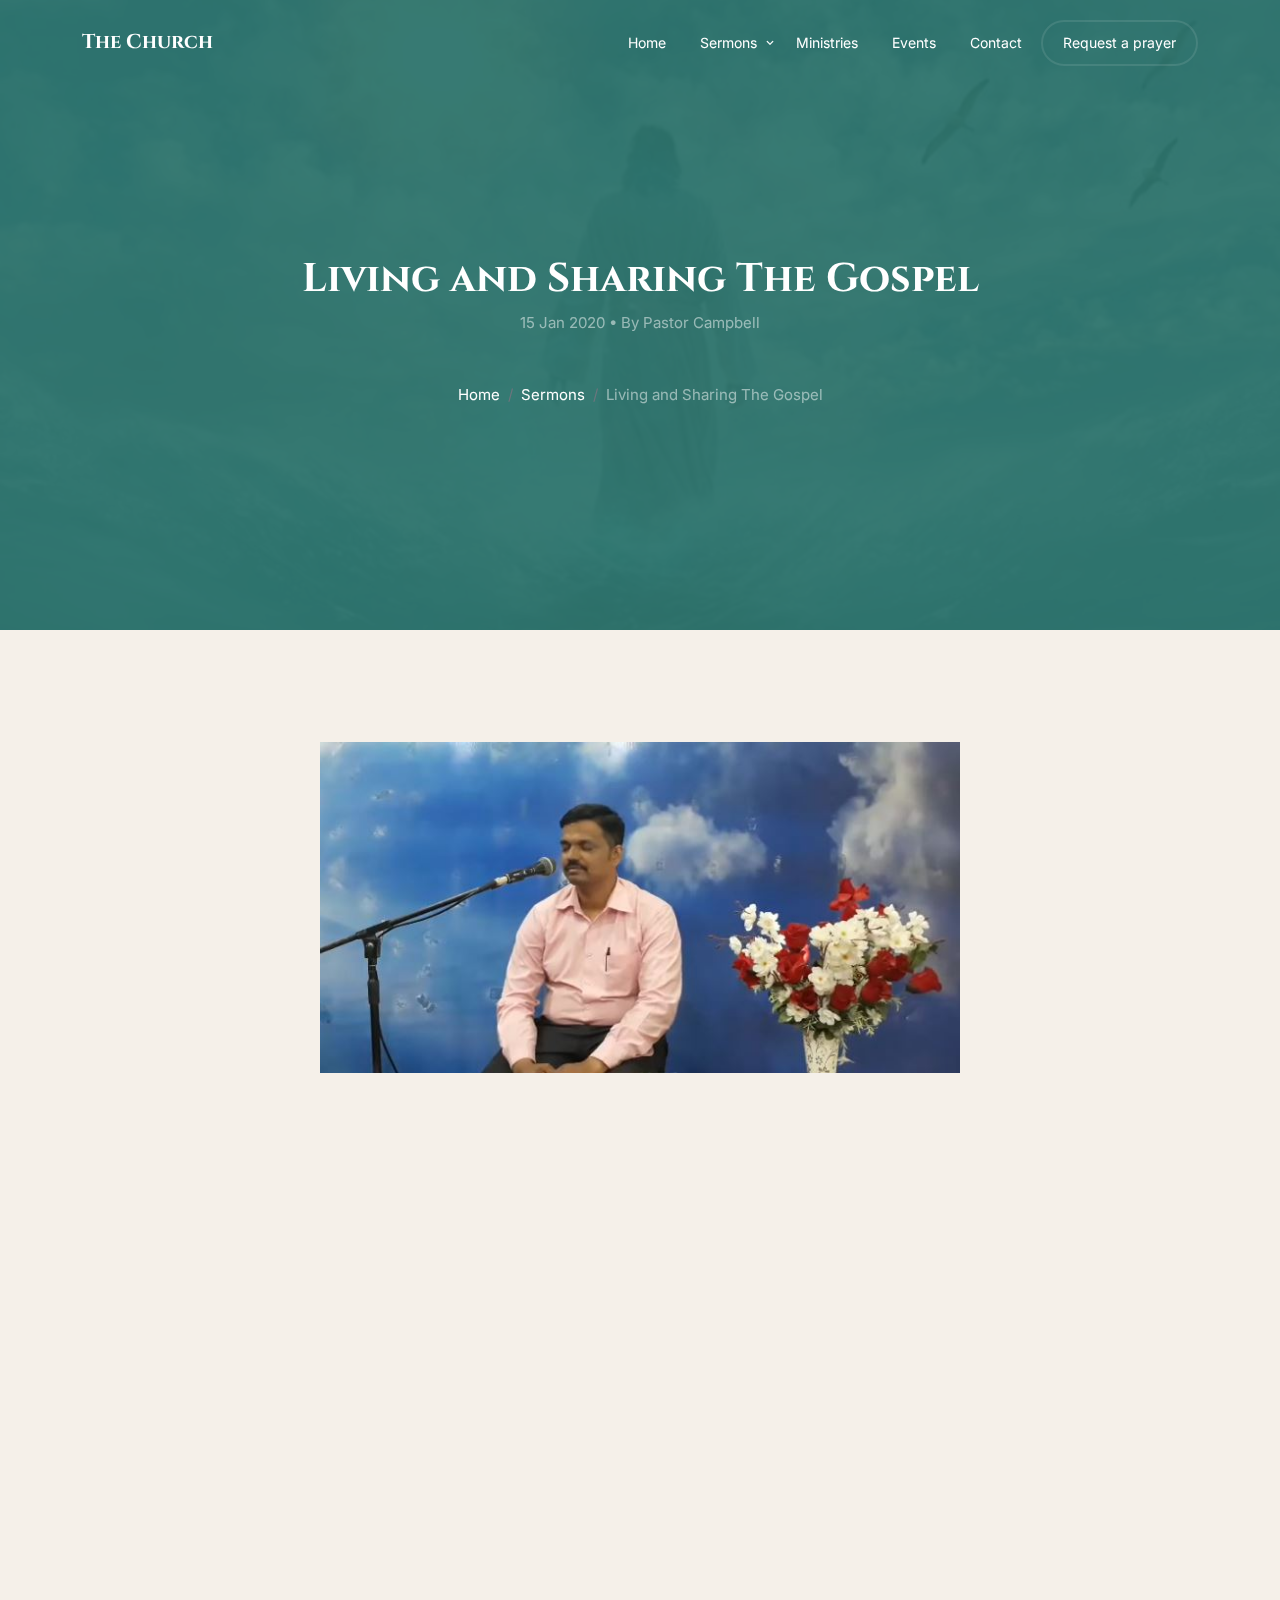
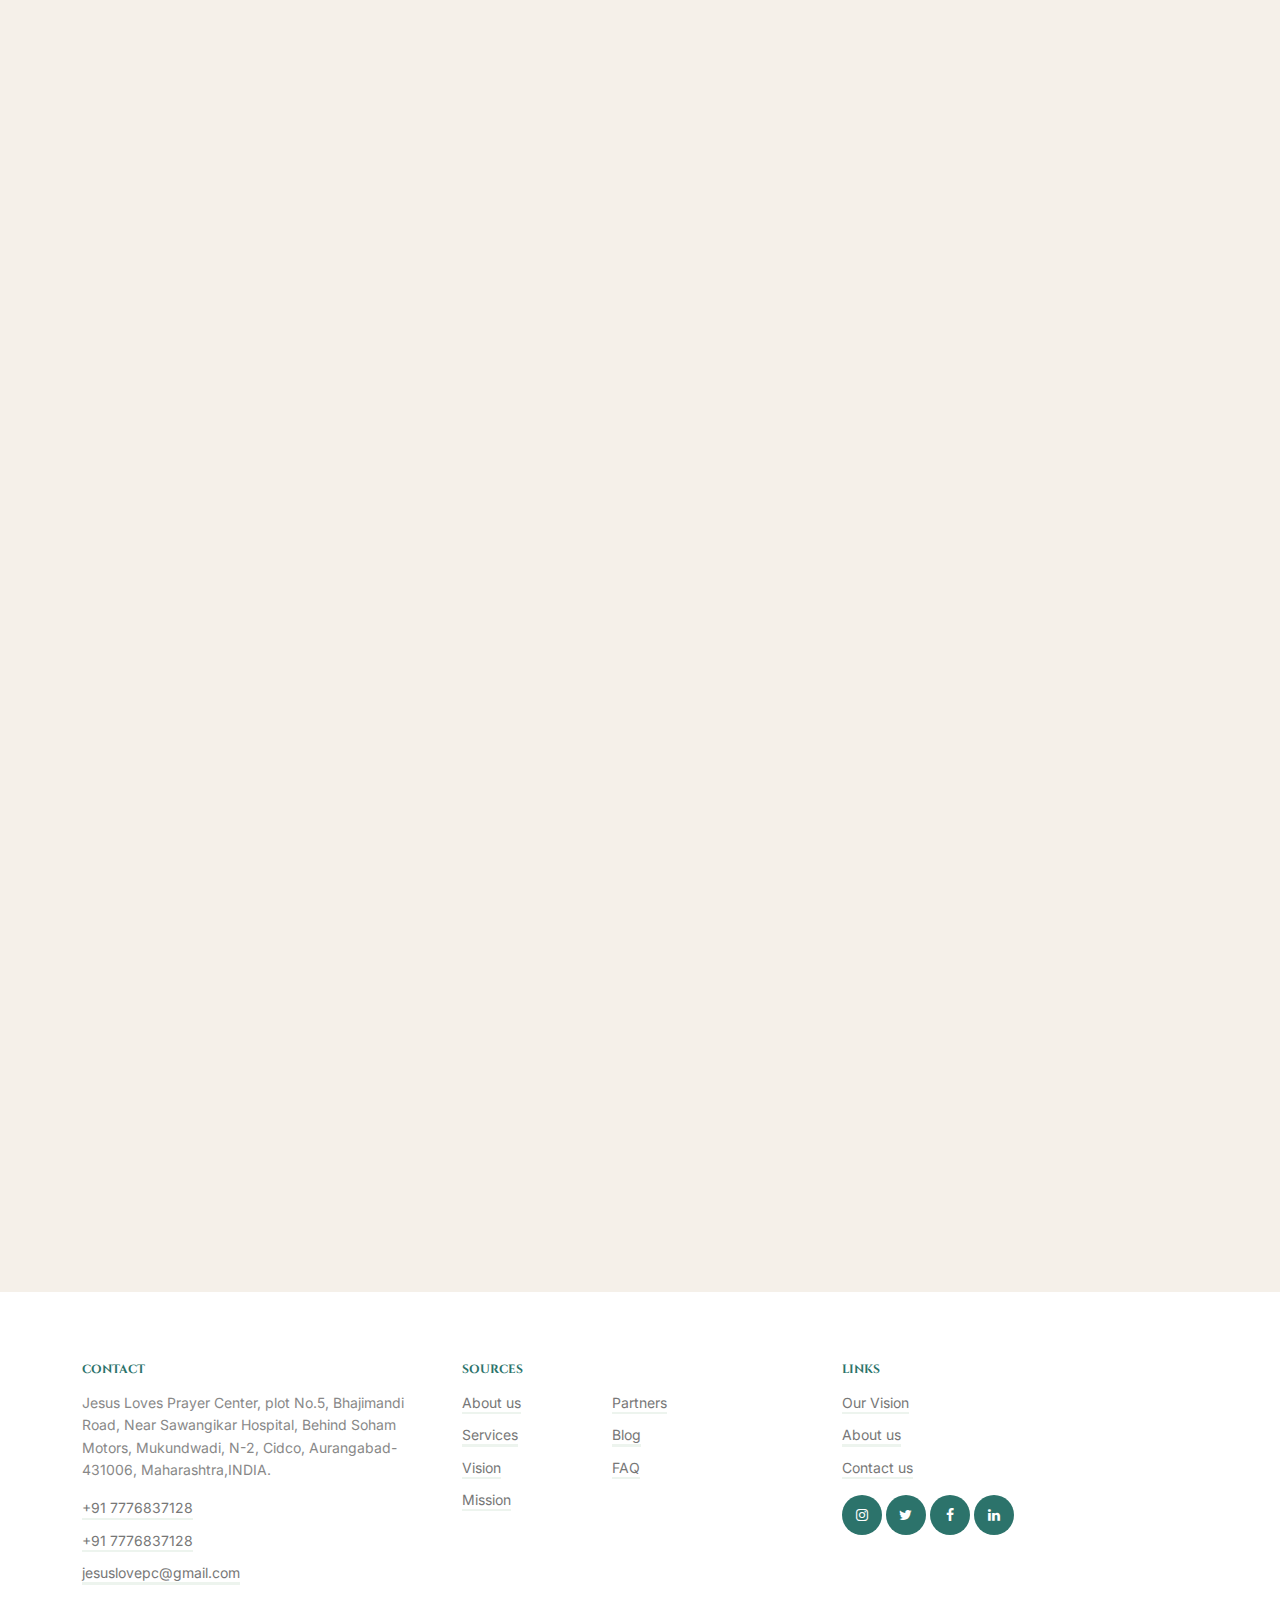
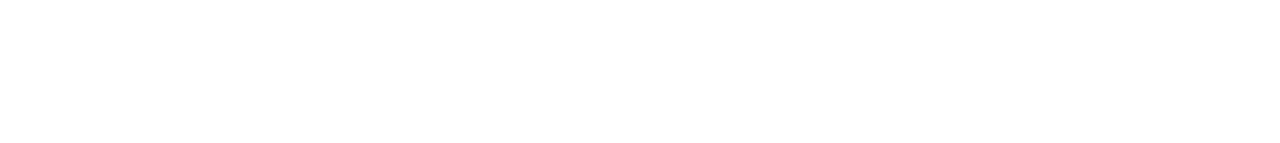
<file: sermon-single.html>
<!doctype html>
<html lang="en">
<head>
	<!-- Required meta tags -->
	<meta charset="utf-8">
	<meta name="viewport" content="width=device-width, initial-scale=1">
	
	<meta name="author" content="Untree.co">
	<link rel="shortcut icon" href="favicon.png">

	<meta name="description" content="" />
	<meta name="keywords" content="bootstrap, bootstrap5" />
	

	<link rel="preconnect" href="https://fonts.googleapis.com">
	<link rel="preconnect" href="https://fonts.gstatic.com" crossorigin>
	<link href="https://fonts.googleapis.com/css2?family=Cinzel:wght@400;600&family=Inter&display=swap" rel="stylesheet">


	<link rel="stylesheet" href="fonts/icomoon/style.css">
	<link rel="stylesheet" href="fonts/flaticon/font/flaticon.css">

	<link rel="stylesheet" href="css/tiny-slider.css">
	<link rel="stylesheet" href="css/glightbox.min.css">
	<link rel="stylesheet" href="css/aos.css">
	<link rel="stylesheet" href="css/style.css">

	<title>Church &mdash; Paster Nade</title>
</head>
<body >

	<div class="site-mobile-menu site-navbar-target">
		<div class="site-mobile-menu-header">
			<div class="site-mobile-menu-close">
				<span class="icofont-close js-menu-toggle"></span>
			</div>
		</div>
		<div class="site-mobile-menu-body"></div>
	</div>

	<nav class="site-nav">
		<div class="container">
			<div class="site-navigation">
				<a href="index.html" class="logo m-0 float-left">The Church</a>

				<ul class="js-clone-nav d-none d-lg-inline-block text-start site-menu float-end">
					<li><a href="index.html">Home</a></li>
					<li class="has-children active">
						<a href="sermons.html">Sermons</a>
						<ul class="dropdown">
							<li><a href="#">Sermons</a></li>
							<li><a href="#">Sermons Single</a></li>
							<li class="has-children">
								<a href="#">Dropdown</a>
								<ul class="dropdown">
									<li><a href="#">Sub Menu One</a></li>
									<li><a href="#">Sub Menu Two</a></li>
									<li><a href="#">Sub Menu Three</a></li>
								</ul>
							</li>
						</ul>
					</li>
					<li><a href="ministry.html">Ministries</a></li>
					<li><a href="events.html">Events</a></li>
					<li><a href="contact.html">Contact</a></li>
					<li class="cta-button"><a href="contact.html">Request a prayer</a></li>
				</ul>

				

				<a href="#" class="burger ms-auto float-end site-menu-toggle js-menu-toggle d-inline-block d-lg-none light" data-toggle="collapse" data-target="#main-navbar">
					<span></span>
				</a>

				
			</div>
		</div>
	</nav>
	
	
	<div class="hero page-inner overlay" style="background-image: url('images/landscape-1.jpg'); ">

		<div class="container">
			<div class="row justify-content-center align-items-center">
				<div class="col-lg-9 text-center mt-5">

					<h1 class="heading" data-aos="fade-up">Living and Sharing The Gospel</h1>
					<p class="text-white-50 mb-5" data-aos="fade-up" data-aos-delay="100">15 Jan 2020 • By Pastor Campbell</p>
					<nav aria-label="breadcrumb" data-aos="fade-up" data-aos-delay="200">
						<ol class="breadcrumb text-center justify-content-center">
							<li class="breadcrumb-item "><a href="index.html">Home</a></li>
							<li class="breadcrumb-item "><a href="sermons.html">Sermons</a></li>
							<li class="breadcrumb-item active text-white-50" aria-current="page">Living and Sharing The Gospel</li>
						</ol>
					</nav>

				</div>
			</div>


		</div>
	</div>


	

	<div class="section">
		<div class="container">
			<div class="row justify-content-center mb-5">
				<div class="col-lg-7" data-aos="fade-up">
					<img src="images/landscape-2.jpg" alt="Image" class="img-fluid">
				</div>
			</div>
			<div class="row justify-content-center mb-4">
				<div class="col-lg-7">
					<script>
						window.playerConfiguration = {
							"episode": {
								"media": {"mp3": "https://mcdn.podbean.com/mf/player-preload/9vvrv3/liveshow_202112110453.mp3"},
								"title": "Love of Jesus Christ"
							}
						}
					</script>
					<script class="podigee-podcast-player" src="https://cdn.podigee.com/podcast-player/javascripts/podigee-podcast-player.js" data-configuration="playerConfiguration"></script>
				</div>
			</div>
			<div class="row justify-content-center">
				<div class="col-lg-7" data-aos="fade-up" data-aos-delay="100">
					<p>Far far away, behind the word mountains, far from the countries Vokalia and Consonantia, there live the blind texts. Separated they live in Bookmarksgrove right at the coast of the Semantics, a large language ocean.</p>

					<p>A small river named Duden flows by their place and supplies it with the necessary regelialia. It is a paradisematic country, in which roasted parts of sentences fly into your mouth.</p>


					<p>Even the all-powerful Pointing has no control about the blind texts it is an almost unorthographic life One day however a small line of blind text by the name of Lorem Ipsum decided to leave for the far World of Grammar.</p>

					
					<p>The Big Oxmox advised her not to do so, because there were thousands of bad Commas, wild Question Marks and devious Semikoli, but the Little Blind Text didn’t listen. She packed her seven versalia, put her initial into the belt and made herself on the way.</p>
					
					<p>When she reached the first hills of the Italic Mountains, she had a last view back on the skyline of her hometown Bookmarksgrove, the headline of Alphabet Village and the subline of her own road, the Line Lane. Pityful a rethoric question ran over her cheek, then she continued her way.</p>


					
					<p>On her way she met a copy. The copy warned the Little Blind Text, that where it came from it would have been rewritten a thousand times and everything that was left from its origin would be the word "and" and the Little Blind Text should turn around and return to its own, safe country. But nothing the copy said could convince her and so it didn’t take long until a few insidious Copy Writers ambushed her, made her drunk with Longe and Parole and dragged her into their agency, where they abused her for their.</p>

					
				</div>
			</div>
		</div>
	</div>

	<div class="section">
		<div class="container">
			<div class="row mb-4 text-center">
				<div class="col-lg-12" data-aos="fade-up">
					<span class="subheading d-block mb-4">More Sermons</span>
					<h2 class="mb-4 heading">Related Sermons</h2>
				</div>
			</div>
			<div class="row g-5">
				<div class="col-12 col-sm-6 col-md-6 col-lg-4" data-aos="fade-up" data-aos-delay="0">
					<div class="sermon-entry">
						<a href="sermon-single.html"><img src="images/sq-3.jpg" alt="Image" class="img-fluid mb-3 rounded"></a>
						<div class="sermon-body">
							<span class="date">15 Jan 2020 <span class="mx-2">&bullet;</span> By Pastor Campbell </span>
							<h3 class="mb-2"><a href="#">Living and Sharing The Gospel</a></h3>
							<p class="mb-5">Far far away, behind the word mountains, far from the countries Vokalia and Consonantia</p>
							<p><a href="#" class="btn btn-primary btn-sm">Read more</a></p>
						</div>
					</div>
				</div>
				<div class="col-12 col-sm-6 col-md-6 col-lg-4" data-aos="fade-up" data-aos-delay="100">
					<div class="sermon-entry">
						<a href="sermon-single.html"><img src="images/sq-2.jpg" alt="Image" class="img-fluid mb-3 rounded"></a>
						<div class="sermon-body">
							<span class="date">15 Jan 2020 <span class="mx-2">&bullet;</span> By Pastor Campbell </span>
							<h3 class="mb-2"><a href="#">Living and Sharing The Gospel</a></h3>
							<p class="mb-5">Far far away, behind the word mountains, far from the countries Vokalia and Consonantia</p>
							<p><a href="#" class="btn btn-primary btn-sm">Read more</a></p>
						</div>
					</div>
				</div>
				<div class="col-12 col-sm-6 col-md-6 col-lg-4" data-aos="fade-up" data-aos-delay="100">
					<div class="sermon-entry">
						<a href="sermon-single.html"><img src="images/sq-1.jpg" alt="Image" class="img-fluid mb-3 rounded"></a>
						<div class="sermon-body">
							<span class="date">15 Jan 2020 <span class="mx-2">&bullet;</span> By Pastor Campbell </span>
							<h3 class="mb-2"><a href="#">Living and Sharing The Gospel</a></h3>
							<p class="mb-5">Far far away, behind the word mountains, far from the countries Vokalia and Consonantia</p>
							<p><a href="#" class="btn btn-primary btn-sm">Read more</a></p>
						</div>
					</div>
				</div>
			</div>
		</div>
	</div>


	
	<div class="site-footer bg-white">
		<div class="container">
			<div class="row">
				<div class="col-lg-4">
					<div class="widget">
						<h3>Contact</h3>
						<address>Jesus Loves Prayer Center, plot No.5, Bhajimandi Road,
							 Near Sawangikar Hospital, Behind Soham Motors, Mukundwadi, N-2, Cidco, Aurangabad-431006, Maharashtra,INDIA.</address>
						<ul class="list-unstyled links">
							<li><a href="tel://+91 7776837128">+91 7776837128</a></li>
							<li><a href="tel://+91-7776837128">+91 7776837128</a></li>
							<li><a href="mailto:info@mydomain.com">jesuslovepc@gmail.com</a></li>
						</ul>
					</div> <!-- /.widget -->
				</div> <!-- /.col-lg-4 -->
				<div class="col-lg-4">
					<div class="widget">
						<h3>Sources</h3>
						<ul class="list-unstyled float-start links">
							<li><a href="#">About us</a></li>
							<li><a href="#">Services</a></li>
							<li><a href="#">Vision</a></li>
							<li><a href="#">Mission</a></li>
							<!-- <li><a href="#">Terms</a></li>
							<li><a href="#">Privacy</a></li> -->
						</ul>
						<ul class="list-unstyled float-start links">
							<li><a href="#">Partners</a></li>
							<!-- <li><a href="#">Business</a></li>
							<li><a href="#">Careers</a></li> -->
							<li><a href="#">Blog</a></li>
							<li><a href="#">FAQ</a></li>
							<!-- <li><a href="#">Creative</a></li> -->
						</ul>
					</div> <!-- /.widget -->
				</div> <!-- /.col-lg-4 -->
				<div class="col-lg-4">
					<div class="widget">
						<h3>Links</h3>
						<ul class="list-unstyled links">
							<li><a href="#">Our Vision</a></li>
							<li><a href="#">About us</a></li>
							<li><a href="#">Contact us</a></li>
						</ul>

						<ul class="list-unstyled social">
							<li><a href="#"><span class="icon-instagram"></span></a></li>
							<li><a href="#"><span class="icon-twitter"></span></a></li>
							<li><a href="#"><span class="icon-facebook"></span></a></li>
							<li><a href="#"><span class="icon-linkedin"></span></a></li>
							<!-- <li><a href="#"><span class="icon-pinterest"></span></a></li>
							<li><a href="#"><span class="icon-dribbble"></span></a></li> -->
						</ul>
					</div> <!-- /.widget -->
				</div> <!-- /.col-lg-4 -->
			</div> <!-- /.row -->


			<div class="row mt-5">
				<div class="col-12 text-center">
					<!-- <p class="mb-0"> By Vision of "Paster Nade" to the church This site Brought alive with love by him & with little effort by <a href="https://yogesh-bankar.is-a.dev">Yogesh Bankar
					</a>
					</p> -->
				</div>
			</div>
		</div> <!-- /.container -->
	</div> <!-- /.site-footer -->


	<!-- Preloader -->
	<div id="overlayer"></div>
	<div class="loader">
		<div class="spinner-border text-primary" role="status">
			<span class="visually-hidden">Loading...</span>
		</div>
	</div>




	<script src="js/bootstrap.bundle.min.js"></script>
	<script src="js/tiny-slider.js"></script>
	<script src="js/glightbox.min.js"></script>
	<script src="js/aos.js"></script>
	<script src="js/navbar.js"></script>
	<script src="js/counter.js"></script>
	<script src="js/custom.js"></script>

	
</body>
</html>
</file>
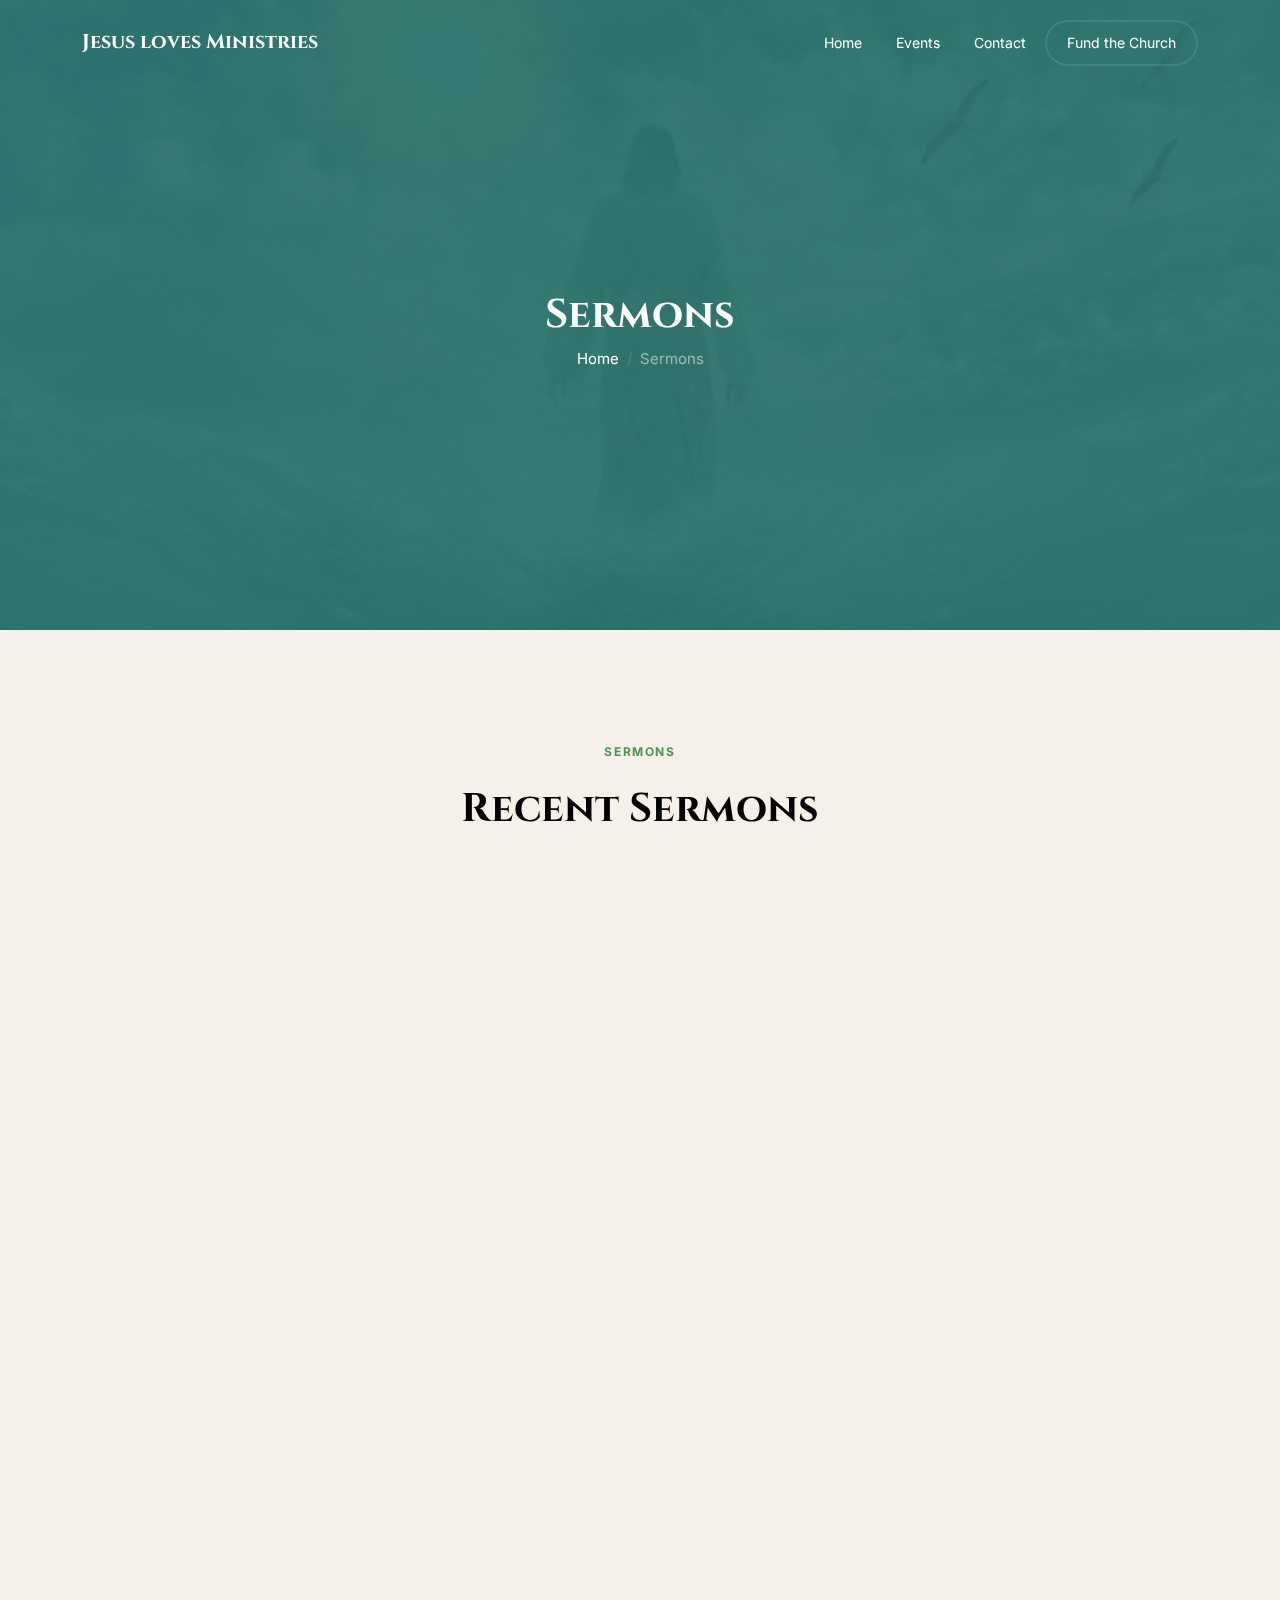
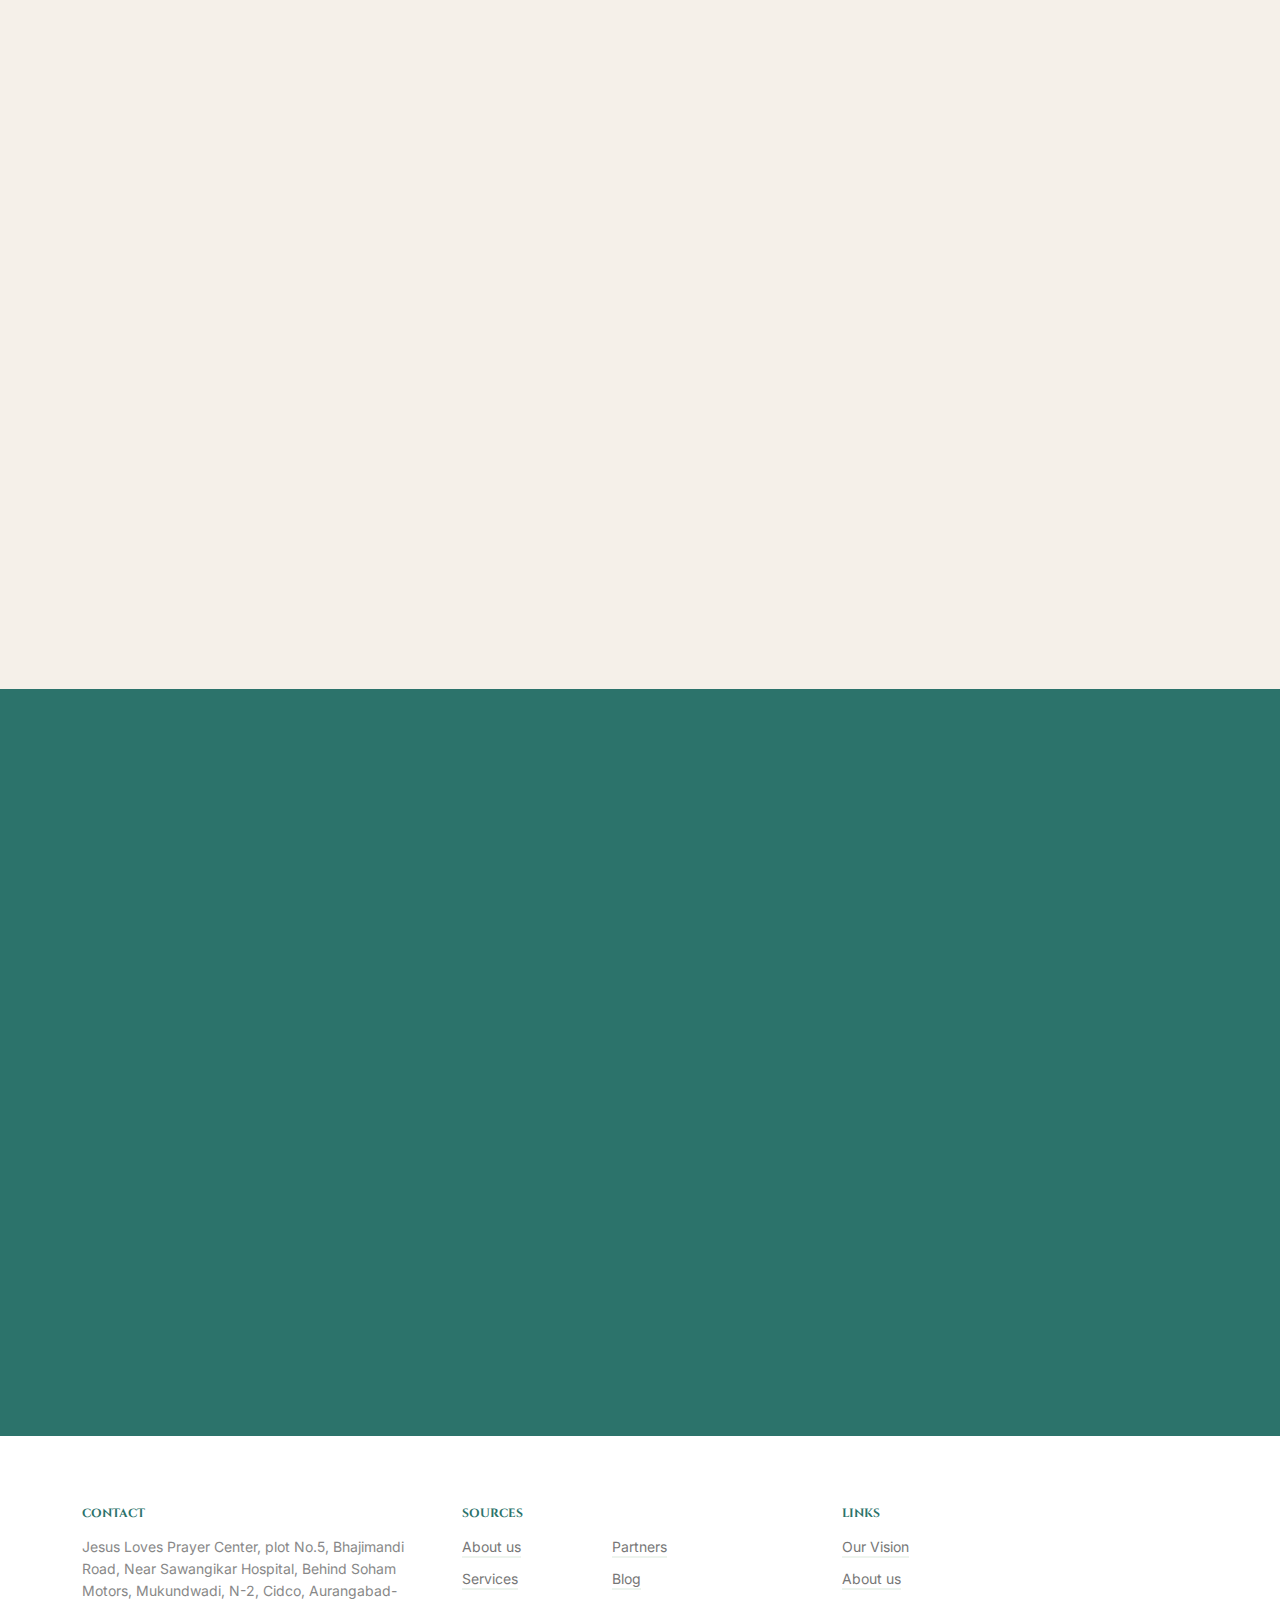
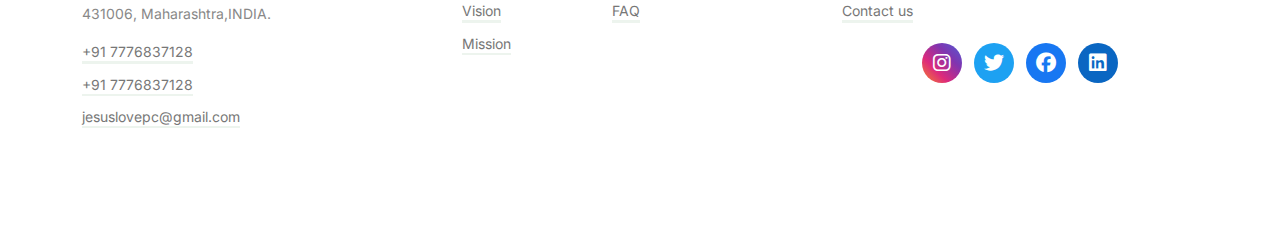
<file: sermons.html>
<!doctype html>
<html lang="en">

<head>
	<!-- Required meta tags -->
	<meta charset="utf-8">
	<meta name="viewport" content="width=device-width, initial-scale=1">

	<link rel="shortcut icon" href="favicon.png">

	<meta name="description" content="" />
	<meta name="keywords" content="bootstrap, bootstrap5" />


	<link rel="preconnect" href="https://fonts.googleapis.com">
	<link rel="preconnect" href="https://fonts.gstatic.com" crossorigin>
	<link href="https://fonts.googleapis.com/css2?family=Cinzel:wght@400;600&family=Inter&display=swap"
		rel="stylesheet">
	<link rel="stylesheet" href="https://cdnjs.cloudflare.com/ajax/libs/font-awesome/6.5.0/css/all.min.css">

	<link rel="stylesheet" href="fonts/icomoon/style.css">
	<link rel="stylesheet" href="fonts/flaticon/font/flaticon.css">

	<link rel="stylesheet" href="css/tiny-slider.css">
	<link rel="stylesheet" href="css/glightbox.min.css">
	<link rel="stylesheet" href="css/aos.css">
	<link rel="stylesheet" href="css/style.css">

	<title>Church &mdash; Paster Nade</title>
</head>

<body>

	<div class="site-mobile-menu site-navbar-target">
		<div class="site-mobile-menu-header">
			<div class="site-mobile-menu-close">
				<span class="icofont-close js-menu-toggle"></span>
			</div>
		</div>
		<div class="site-mobile-menu-body"></div>
	</div>

	<nav class="site-nav">
		<div class="container">
			<div class="site-navigation">
				<a href="index.html" class="logo m-0 float-left">Jesus loves Ministries</a>

				<ul class="js-clone-nav d-none d-lg-inline-block text-start site-menu float-end">
					<li class="active"><a href="index.html">Home</a></li>
					<!-- <li><a href="sermons.html">Sermons</a></li> -->
					<!-- <li><a href="ministry.html">Ministries</a></li> -->
					<li><a href="events.html">Events</a></li>
					<li><a href="contact.html">Contact</a></li>

					<li class="cta-button"><a href="contact.html">Fund the Church</a></li>
				</ul>

				<a href="#"
					class="burger ms-auto float-end site-menu-toggle js-menu-toggle d-inline-block d-lg-none light"
					data-toggle="collapse" data-target="#main-navbar">
					<span></span>
				</a>

			</div>
		</div>
	</nav>


	<div class="hero page-inner overlay" style="background-image: url('images/landscape-1.jpg'); ">

		<div class="container">
			<div class="row justify-content-center align-items-center">
				<div class="col-lg-9 text-center mt-5">

					<h1 class="heading" data-aos="fade-up">Sermons</h1>

					<nav aria-label="breadcrumb" data-aos="fade-up" data-aos-delay="200">
						<ol class="breadcrumb text-center justify-content-center">
							<li class="breadcrumb-item "><a href="index.html">Home</a></li>
							<li class="breadcrumb-item active text-white-50" aria-current="page">Sermons</li>
						</ol>
					</nav>

				</div>
			</div>
		</div>
	</div>


	<div class="section">
		<div class="container">
			<div class="row mb-4 text-center">
				<div class="col-lg-12" data-aos="fade-up">
					<span class="subheading d-block mb-4">Sermons</span>
					<h2 class="mb-4 heading">Recent Sermons</h2>
				</div>
			</div>
			<div class="row g-5">
				<div class="col-12 col-sm-6 col-md-6 col-lg-4" data-aos="fade-up" data-aos-delay="0">
					<div class="sermon-entry">
						<a href="events.html#section1"><img src="images/sq-1.jpg" alt="Image"
								class="img-fluid mb-3 rounded"></a>
						<div class="sermon-body">
							<span class="date">10 Dec 2020 <span class="mx-2">&bullet;</span> By James Smith </span>
							<h3 class="mb-2"><a href="#">Live by faith not by Sight</a></h3>
							<p class="mb-5">Far far away, behind the word mountains, far from the countries Vokalia and
								Consonantia</p>
							<p><a href="events.html#section1" class="btn btn-primary btn-sm">Read more</a></p>
						</div>
					</div>
				</div>
				<div class="col-12 col-sm-6 col-md-6 col-lg-4" data-aos="fade-up" data-aos-delay="100">
					<div class="sermon-entry">
						<a href="events.html#section1"><img src="images/sq-2.jpg" alt="Image"
								class="img-fluid mb-3 rounded"></a>
						<div class="sermon-body">
							<span class="date">10 Dec 2020 <span class="mx-2">&bullet;</span> By James Smith </span>
							<h3 class="mb-2"><a href="#">Live by faith not by Sight</a></h3>
							<p class="mb-5">Far far away, behind the word mountains, far from the countries Vokalia and
								Consonantia</p>
							<p><a href="events.html#section1" class="btn btn-primary btn-sm">Read more</a></p>
						</div>
					</div>
				</div>
				<div class="col-12 col-sm-6 col-md-6 col-lg-4" data-aos="fade-up" data-aos-delay="100">
					<div class="sermon-entry">
						<a href="events.html#section1"><img src="images/sq-3.jpg" alt="Image"
								class="img-fluid mb-3 rounded"></a>
						<div class="sermon-body">
							<span class="date">10 Dec 2020 <span class="mx-2">&bullet;</span> By James Smith </span>
							<h3 class="mb-2"><a href="#">Live by faith not by Sight</a></h3>
							<p class="mb-5">Far far away, behind the word mountains, far from the countries Vokalia and
								Consonantia</p>
							<p><a href="events.html#section1" class="btn btn-primary btn-sm">Read more</a></p>
						</div>
					</div>
				</div>

				<div class="col-12 col-sm-6 col-md-6 col-lg-4" data-aos="fade-up" data-aos-delay="0">
					<div class="sermon-entry">
						<a href="events.html#section1"><img src="images/sq-4.jpg" alt="Image"
								class="img-fluid mb-3 rounded"></a>
						<div class="sermon-body">
							<span class="date">10 Dec 2020 <span class="mx-2">&bullet;</span> By James Smith </span>
							<h3 class="mb-2"><a href="#">Live by faith not by Sight</a></h3>
							<p class="mb-5">Far far away, behind the word mountains, far from the countries Vokalia and
								Consonantia</p>
							<p><a href="events.html#section1" class="btn btn-primary btn-sm">Read more</a></p>
						</div>
					</div>
				</div>
				<div class="col-12 col-sm-6 col-md-6 col-lg-4" data-aos="fade-up" data-aos-delay="100">
					<div class="sermon-entry">
						<a href="events.html#section1"><img src="images/sq-5.jpg" alt="Image"
								class="img-fluid mb-3 rounded"></a>
						<div class="sermon-body">
							<span class="date">10 Dec 2020 <span class="mx-2">&bullet;</span> By James Smith </span>
							<h3 class="mb-2"><a href="#">Live by faith not by Sight</a></h3>
							<p class="mb-5">Far far away, behind the word mountains, far from the countries Vokalia and
								Consonantia</p>
							<p><a href="events.html#section1" class="btn btn-primary btn-sm">Read more</a></p>
						</div>
					</div>
				</div>
				<div class="col-12 col-sm-6 col-md-6 col-lg-4" data-aos="fade-up" data-aos-delay="100">
					<div class="sermon-entry">
						<a href="events.html#section1"><img src="images/sq-6.jpg" alt="Image"
								class="img-fluid mb-3 rounded"></a>
						<div class="sermon-body">
							<span class="date">10 Dec 2020 <span class="mx-2">&bullet;</span> By James Smith </span>
							<h3 class="mb-2"><a href="#">Live by faith not by Sight</a></h3>
							<p class="mb-5">Far far away, behind the word mountains, far from the countries Vokalia and
								Consonantia</p>
							<p><a href="events.html#section1" class="btn btn-primary btn-sm">Read more</a></p>
						</div>
					</div>
				</div>
			</div>
		</div>
	</div>


	<div class="section bg-secondary">
		<div class="container">
			<div class="row ustify-content-between align-items-center">
				<div class="col-lg-5" data-aos="fade-up">
					<span class="subheading d-block mb-4 text-white">Why Us</span>
					<h2 class="heading text-white">Keep Your Faith</h2>
				</div>

			</div>
			<div class="row align-items-center g-5">
				<div class="col-lg-6" data-aos="fade-up">
					<a href="https://www.youtube.com/watch?v=owqrtzgunjE" class="video-bg glightbox">
						<span class="icon"><span class="icon-play"></span></span>
						<img src="images/landscape-1.jpg" alt="Image" class="img-fluid rounded">
					</a>
				</div>
				<div class="col-lg-5 ms-auto" data-aos="fade-up" data-aos-delay="100">
					<div class="row g-4">
						<div class="col-lg-6 feature-1">
							<h3 class="text-white">Live by Faith</h3>
							<p class="opac-white-5">Far far away, behind the word mountains, far from the countries
								Vokalia and Consonantia. </p>
						</div>
						<div class="col-lg-6 feature-1">
							<h3 class="text-white">Love one another</h3>
							<p class="opac-white-5">Far far away, behind the word mountains, far from the countries
								Vokalia and Consonantia. </p>
						</div>

						<div class="col-lg-6 feature-1">
							<h3 class="text-white">Be courageous</h3>
							<p class="opac-white-5">Far far away, behind the word mountains, far from the countries
								Vokalia and Consonantia. </p>
						</div>
						<div class="col-lg-6 feature-1">
							<h3 class="text-white">Seal of God</h3>
							<p class="opac-white-5">Far far away, behind the word mountains, far from the countries
								Vokalia and Consonantia. </p>
						</div>

					</div>
					<div class="row mt-5">
						<div class="col-lg-12">
							<a href="#" class="btn btn-primary">Send us your prayer request</a>
						</div>
					</div>
				</div>
			</div>
		</div>
	</div>

	<div class="site-footer bg-white">
		<div class="container">
			<div class="row">
				<div class="col-lg-4">
					<div class="widget">
						<h3>Contact</h3>
						<address>Jesus Loves Prayer Center, plot No.5, Bhajimandi Road,
							Near Sawangikar Hospital, Behind Soham Motors, Mukundwadi, N-2, Cidco, Aurangabad-431006,
							Maharashtra,INDIA.</address>
						<ul class="list-unstyled links">
							<li><a href="tel://+91 7776837128">+91 7776837128</a></li>
							<li><a href="tel://+91-7776837128">+91 7776837128</a></li>
							<li><a href="mailto:info@mydomain.com">jesuslovepc@gmail.com</a></li>
						</ul>
					</div> <!-- /.widget -->
				</div> <!-- /.col-lg-4 -->
				<div class="col-lg-4">
					<div class="widget">
						<h3>Sources</h3>
						<ul class="list-unstyled float-start links">
							<li><a href="events.html#section2">About us</a></li>
							<li><a href="index.html#subheading mb-4 d-block">Services</a></li>
							<li><a href="events.html#section3">Vision</a></li>
							<li><a href="events.html#section1">Mission</a></li>
						</ul>
						<ul class="list-unstyled float-start links">
							<li><a href="contact.html">Partners</a></li>
							<li><a href="events.html#section4">Blog</a></li>
							<li><a href="events.html#section1">FAQ</a></li>
						</ul>
					</div> <!-- /.widget -->
				</div> <!-- /.col-lg-4 -->
				<div class="col-lg-4">
					<div class="widget">
						<h3>Links</h3>
						<ul class="list-unstyled links">
							<li><a href="events.html#section3">Our Vision</a></li>
							<li><a href="events.html#section2">About us</a></li>
							<li><a href="contact.html">Contact us</a></li>
						</ul>

						<ul class="list-unstyled social colorful-social">
							<li><a href="#"><i class="fab fa-instagram"></i></a></li>
							<li><a href="#"><i class="fab fa-twitter"></i></a></li>
							<li><a href="#"><i class="fab fa-facebook"></i></a></li>
							<li><a href="#"><i class="fab fa-linkedin"></i></a></li>
						</ul>
					</div> <!-- /.widget -->
				</div> <!-- /.col-lg-4 -->
			</div> <!-- /.row -->


			<!-- <div class="row mt-5">
				<div class="col-12 text-center">
					<p class="mb-0"> By Vision of "Paster Nade" to the church This site Brought alive with love by him & with little effort by <a href="https://yogesh-bankar.is-a.dev">Yogesh Bankar
					</a>
					</p>
				</div>
			</div> -->
		</div> <!-- /.container -->
	</div> <!-- /.site-footer -->


	<!-- Preloader -->
	<div id="overlayer"></div>
	<div class="loader">
		<div class="spinner-border text-primary" role="status">
			<span class="visually-hidden">Loading...</span>
		</div>
	</div>

	<!--	navbar-->

	<script>
		window.addEventListener("scroll", function () {
			const nav = document.querySelector(".site-nav");
			if (window.scrollY > 50) {
				nav.classList.add("scrolled");
			} else {
				nav.classList.remove("scrolled");
			}
		});
	</script>

	<script src="js/bootstrap.bundle.min.js"></script>
	<script src="js/tiny-slider.js"></script>
	<script src="js/glightbox.min.js"></script>
	<script src="js/aos.js"></script>
	<script src="js/navbar.js"></script>
	<script src="js/counter.js"></script>
	<script src="js/custom.js"></script>


</body>

</html>
</file>
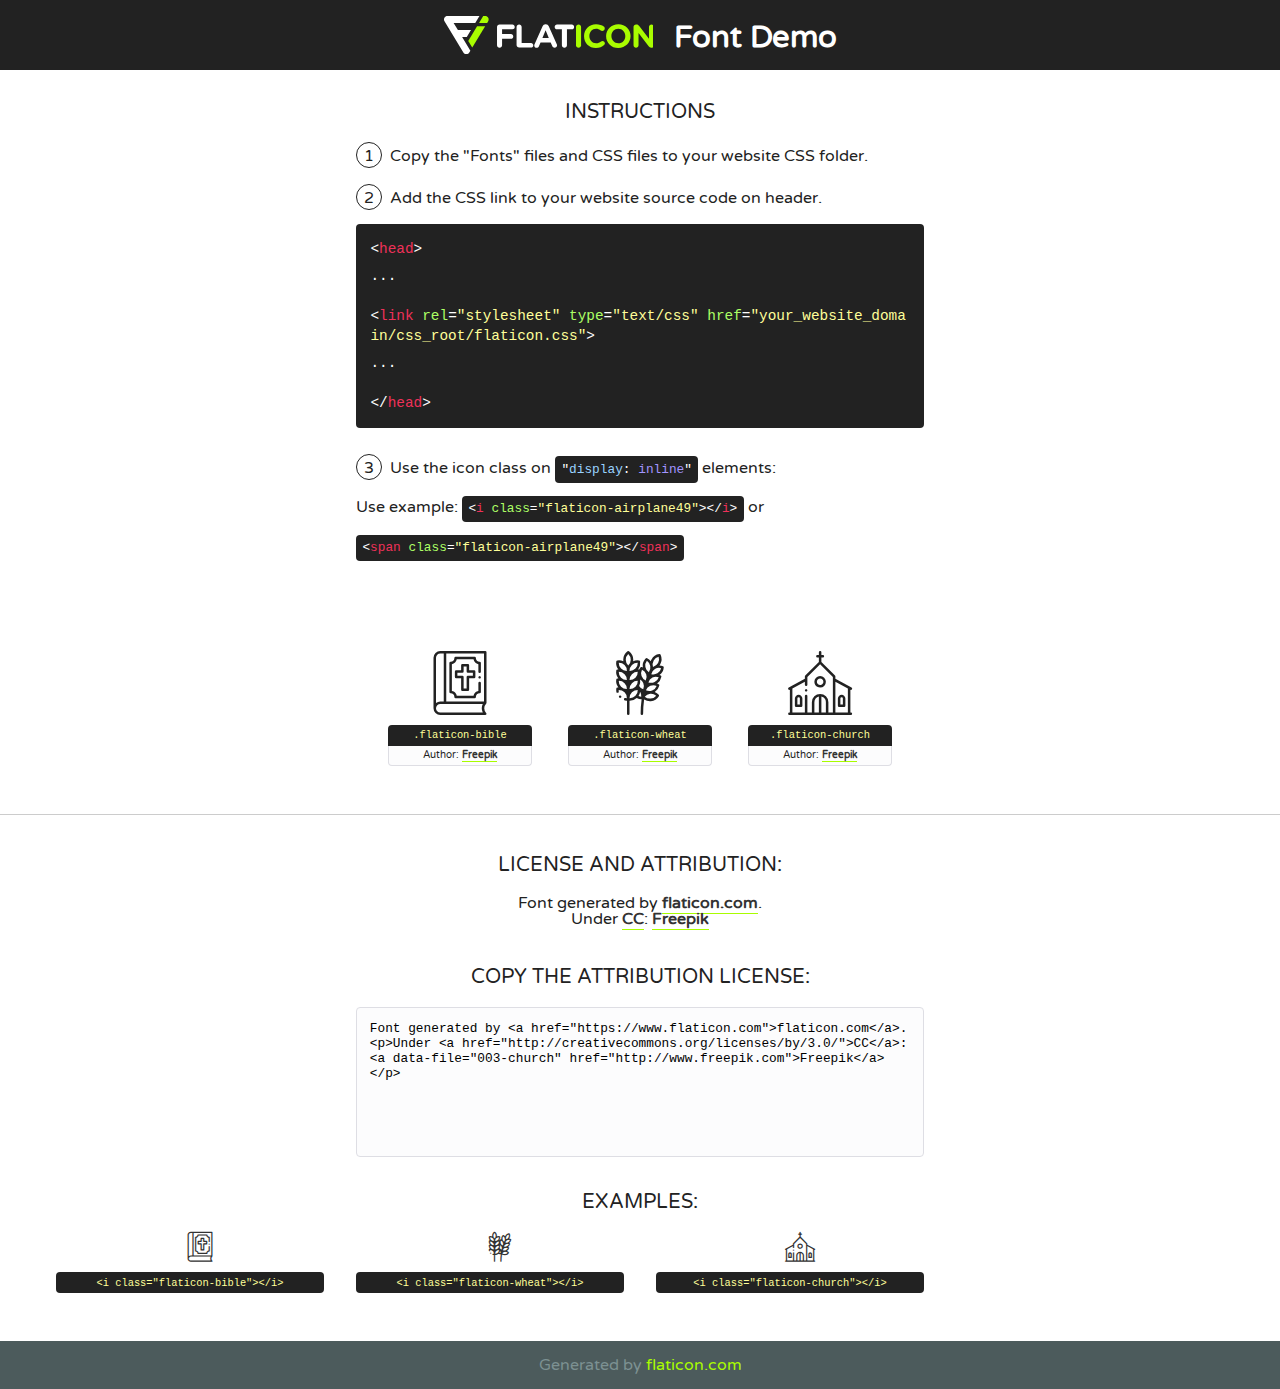
<file: fonts/flaticon/font/flaticon.html>
<!DOCTYPE html>
<!--
  Flaticon icon font: Flaticon
  Creation date: 17/12/2020 14:06
-->
<html>
<!DOCTYPE html>
<html>

<head>
    <title>Flaticon WebFont</title>
    <link href="http://fonts.googleapis.com/css?family=Varela+Round" rel="stylesheet" type="text/css" />
    <link rel="stylesheet" type="text/css" href="flaticon.css">
    <meta charset="UTF-8">
    <style>
    html, body, div, span, applet, object, iframe,
    h1, h2, h3, h4, h5, h6, p, blockquote, pre,
    a, abbr, acronym, address, big, cite, code,
    del, dfn, em, img, ins, kbd, q, s, samp,
    small, strike, strong, sub, sup, tt, var,
    b, u, i, center,
    dl, dt, dd, ol, ul, li,
    fieldset, form, label, legend,
    table, caption, tbody, tfoot, thead, tr, th, td,
    article, aside, canvas, details, embed, 
    figure, figcaption, footer, header, hgroup, 
    menu, nav, output, ruby, section, summary,
    time, mark, audio, video {
        margin: 0;
        padding: 0;
        border: 0;
        font-size: 100%;
        font: inherit;
        vertical-align: baseline;
    }
    /* HTML5 display-role reset for older browsers */
    article, aside, details, figcaption, figure, 
    footer, header, hgroup, menu, nav, section {
        display: block;
    }
    body {
        line-height: 1;
    }
    ol, ul {
        list-style: none;
    }
    blockquote, q {
        quotes: none;
    }
    blockquote:before, blockquote:after,
    q:before, q:after {
        content: '';
        content: none;
    }
    table {
        border-collapse: collapse;
        border-spacing: 0;
    }
    body {
        font-family: 'Varela Round', Helvetica, Arial, sans-serif;
        font-size: 16px;
        color: #222;
    }
    a {
        color: #333;
        border-bottom: 1px solid #a9fd00;
        font-weight: bold;
        text-decoration: none;
    }
    * {
        -moz-box-sizing: border-box;
        -webkit-box-sizing: border-box;
        box-sizing: border-box;
        margin: 0;
        padding: 0;
    }
    [class^="flaticon-"]:before, [class*=" flaticon-"]:before, [class^="flaticon-"]:after, [class*=" flaticon-"]:after {
        font-family: Flaticon;
        font-size: 30px;
        font-style: normal;
        margin-left: 20px;
        color: #333;
    }
    .wrapper {
        max-width: 600px;
        margin: auto;
        padding: 0 1em;
    }
    .title {
        font-size: 1.25em;
        text-align: center;
        margin-bottom: 1em;
        text-transform: uppercase;
    }
    header {
        text-align: center;
        background-color: #222;
        color: #fff;
        padding: 1em;
    }
    header .logo {
        width: 210px;
        height: 38px;
        display: inline-block;
        vertical-align: middle;
        margin-right: 1em;
        border: none;
    }
    header strong {
        font-size: 1.95em;
        font-weight: bold;
        vertical-align: middle;
        margin-top: 5px;
        display: inline-block;
    }
    .demo {
        margin: 2em auto;
        line-height: 1.25em;
    }
    .demo ul li {
        margin-bottom: 1em;
    }
    .demo ul li .num {
        color: #222;
        border-radius: 20px;
        display: inline-block;
        width: 26px;
        padding: 3px;
        height: 26px;
        text-align: center;
        margin-right: 0.5em;
        border: 1px solid #222;
    }
    .demo ul li code {
        background-color: #222;
        border-radius: 4px;
        padding: 0.25em 0.5em;
        display: inline-block;
        color: #fff;
        font-family: Consolas,Monaco,Lucida Console,Liberation Mono,DejaVu Sans Mono,Bitstream Vera Sans Mono,Courier New, monospace;
        font-weight: lighter;
        margin-top: 1em;
        font-size: 0.8em;
        word-break: break-all;
    }
    .demo ul li code.big {
        padding: 1em;
        font-size: 0.9em;
    }
    .demo ul li code .red {
        color: #EF3159;
    }
    .demo ul li code .green {
        color: #ACFF65;
    }
    .demo ul li code .yellow {
        color: #FFFF99;
    }
    .demo ul li code .blue {
        color: #99D3FF;
    }
    .demo ul li code .purple {
        color: #A295FF;
    }
    .demo ul li code .dots {
        margin-top: 0.5em;
        display: block;
    }
    #glyphs {
        border-bottom: 1px solid #ccc;
        padding: 2em 0;
        text-align: center;
    }
    .glyph {
        display: inline-block;
        width: 9em;
        margin: 1em;
        text-align: center;
        vertical-align: top;
        background: #FFF;
    }
    .glyph .glyph-icon {
        padding: 10px;
        display: block;
        font-family:"Flaticon";
        font-size: 64px;
        line-height: 1;
    }
    .glyph .glyph-icon:before {
        font-size: 64px;
        color: #222;
        margin-left: 0;
    }
    .class-name {
        font-size: 0.65em;
        background-color: #222;
        color: #fff;
        border-radius: 4px 4px 0 0;
        padding: 0.5em;
        color: #FFFF99;
        font-family: Consolas,Monaco,Lucida Console,Liberation Mono,DejaVu Sans Mono,Bitstream Vera Sans Mono,Courier New, monospace;
    }
    .author-name {
        font-size: 0.6em;
        background-color: #fcfcfd;
        border: 1px solid #DEDEE4;
        border-top: 0;
        border-radius: 0 0 4px 4px;
        padding: 0.5em;
    }
    .class-name:last-child {
        font-size: 10px;
        color:#888;
    }
    .class-name:last-child a {
        font-size: 10px;
        color:#555;
    }
    .class-name:last-child a:hover {
        color:#a9fd00;
    }
    .glyph > input {
        display: block;
        width: 100px;
        margin: 5px auto;
        text-align: center;
        font-size: 12px;
        cursor: text;
    }
    .glyph > input.icon-input {
        font-family:"Flaticon";
        font-size: 16px;
        margin-bottom: 10px;
    }
    .attribution .title {
        margin-top: 2em;
    }
    .attribution textarea {
        background-color: #fcfcfd;
        padding: 1em;
        border: none;
        box-shadow: none;
        border: 1px solid #DEDEE4;
        border-radius: 4px;
        resize: none;
        width: 100%;
        height: 150px;
        font-size: 0.8em;
        font-family: Consolas,Monaco,Lucida Console,Liberation Mono,DejaVu Sans Mono,Bitstream Vera Sans Mono,Courier New, monospace;
        -webkit-appearance: none;
    }
    .iconsuse {
        margin: 2em auto;
        text-align: center;
        max-width: 1200px;
    }
    .iconsuse:after {
        content: '';
        display: table;
        clear: both;
    }
    .iconsuse .image {
        float: left;
        width: 25%;
        padding: 0 1em;
    }
    .iconsuse .image p {
        margin-bottom: 1em;
    }
    .iconsuse .image span {
        display: block;
        font-size: 0.65em;
        background-color: #222;
        color: #fff;
        border-radius: 4px;
        padding: 0.5em;
        color: #FFFF99;
        margin-top: 1em;
        font-family: Consolas,Monaco,Lucida Console,Liberation Mono,DejaVu Sans Mono,Bitstream Vera Sans Mono,Courier New, monospace;
    }
    #footer {
        text-align: center;
        background-color: #4C5B5C;
        color: #7c9192;
        padding: 1em;
    }
    #footer a {
        border: none;
        color: #a9fd00;
        font-weight: normal;
    }
    @media (max-width: 960px) {
        .iconsuse .image {
            width: 50%;
        }
    }
    @media (max-width: 560px) {
        .iconsuse .image {
            width: 100%;
        }
    }
    </style>
</head>

<body class="characters-off">

    <header>
        <a href="https://www.flaticon.com" target="_blank" class="logo">
            <svg version="1.1" xmlns="http://www.w3.org/2000/svg" xmlns:xlink="http://www.w3.org/1999/xlink" xmlns:a="http://ns.adobe.com/AdobeSVGViewerExtensions/3.0/" viewBox="0 0 560.875 102.036" enable-background="new 0 0 560.875 102.036" xml:space="preserve">
                <defs>
                </defs>
                <g>
                    <g class="letters">
                        <path fill="#ffffff" d="M141.596,29.675c0-3.777,2.985-6.767,6.764-6.767h34.438c3.426,0,6.15,2.728,6.15,6.15
                        c0,3.43-2.724,6.149-6.15,6.149h-27.674v13.091h23.719c3.429,0,6.151,2.724,6.151,6.15c0,3.43-2.723,6.149-6.151,6.149h-23.719
                        v17.574c0,3.773-2.986,6.761-6.764,6.761c-3.779,0-6.764-2.989-6.764-6.761V29.675z"></path>
                        <path fill="#ffffff" d="M193.844,29.149c0-3.781,2.985-6.767,6.764-6.767c3.776,0,6.763,2.985,6.763,6.767v42.957h25.039
                        c3.426,0,6.149,2.726,6.149,6.153c0,3.425-2.723,6.15-6.149,6.15h-31.802c-3.779,0-6.764-2.986-6.764-6.768V29.149z"></path>
                        <path fill="#ffffff" d="M241.891,75.71l21.438-48.407c1.492-3.341,4.215-5.357,7.906-5.357h0.792
                        c3.686,0,6.323,2.017,7.815,5.357l21.439,48.407c0.436,0.967,0.701,1.845,0.701,2.723c0,3.602-2.809,6.501-6.414,6.501
                        c-3.161,0-5.269-1.845-6.499-4.655l-4.132-9.661h-27.059l-4.301,10.102c-1.144,2.631-3.426,4.214-6.237,4.214
                        c-3.517,0-6.24-2.81-6.24-6.325C241.1,77.64,241.451,76.677,241.891,75.71z M279.932,58.666l-8.521-20.297l-8.526,20.297H279.932
                        z"></path>
                        <path fill="#ffffff" d="M314.864,35.387H301.86c-3.429,0-6.239-2.813-6.239-6.238c0-3.429,2.811-6.24,6.239-6.24h39.533
                        c3.426,0,6.237,2.811,6.237,6.24c0,3.425-2.811,6.238-6.237,6.238h-13.001v42.785c0,3.773-2.99,6.761-6.764,6.761
                        c-3.779,0-6.764-2.989-6.764-6.761V35.387z"></path>
                        <path fill="#A9FD00" d="M352.615,29.149c0-3.781,2.985-6.767,6.767-6.767c3.774,0,6.761,2.985,6.761,6.767v49.024
                        c0,3.773-2.987,6.761-6.761,6.761c-3.781,0-6.767-2.989-6.767-6.761V29.149z"></path>
                        <path fill="#A9FD00" d="M374.132,53.836v-0.179c0-17.481,13.178-31.801,32.065-31.801c9.22,0,15.459,2.458,20.557,6.238
                        c1.402,1.054,2.637,2.985,2.637,5.357c0,3.692-2.985,6.59-6.681,6.59c-1.845,0-3.071-0.702-4.044-1.319
                        c-3.776-2.813-7.729-4.393-12.562-4.393c-10.364,0-17.831,8.611-17.831,19.154v0.173c0,10.542,7.291,19.329,17.831,19.329
                        c5.715,0,9.492-1.756,13.359-4.834c1.049-0.874,2.458-1.491,4.039-1.491c3.429,0,6.325,2.813,6.325,6.236
                        c0,2.106-1.056,3.78-2.282,4.834c-5.539,4.834-12.036,7.733-21.878,7.733C387.572,85.464,374.132,71.493,374.132,53.836z"></path>
                        <path fill="#A9FD00" d="M433.009,53.836v-0.179c0-17.481,13.79-31.801,32.766-31.801c18.981,0,32.592,14.143,32.592,31.628v0.173
                        c0,17.483-13.785,31.807-32.769,31.807C446.625,85.464,433.009,71.32,433.009,53.836z M484.224,53.836v-0.179
                        c0-10.539-7.725-19.326-18.626-19.326c-10.893,0-18.449,8.611-18.449,19.154v0.173c0,10.542,7.73,19.329,18.626,19.329
                        C476.676,72.986,484.224,64.378,484.224,53.836z"></path>
                        <path fill="#A9FD00" d="M506.233,29.321c0-3.774,2.99-6.763,6.767-6.763h1.401c3.252,0,5.183,1.583,7.029,3.953l26.093,34.265
                        V29.059c0-3.692,2.99-6.677,6.681-6.677c3.683,0,6.671,2.985,6.671,6.677v48.934c0,3.78-2.987,6.765-6.764,6.765h-0.436
                        c-3.257,0-5.188-1.581-7.034-3.953l-27.056-35.492v32.944c0,3.687-2.985,6.676-6.678,6.676c-3.683,0-6.673-2.989-6.673-6.676
                        V29.321z"></path>
                    </g>
                    <g class="insignia">
                        <path fill="#ffffff" d="M48.372,56.137h12.517l11.156-18.537H37.186L25.688,18.539h57.825L94.668,0H9.271
                        C5.925,0,2.842,1.801,1.198,4.716c-1.644,2.907-1.593,6.482,0.134,9.343l50.38,83.501c1.678,2.781,4.689,4.476,7.938,4.476
                        c3.246,0,6.257-1.695,7.935-4.476l2.898-4.804L48.372,56.137z"></path>
                        <g class="i">
                            <path fill="#A9FD00" d="M93.575,18.539h0.031v0.004l21.652,0.004l2.705-4.488c1.727-2.861,1.778-6.436,0.133-9.343
                            C116.454,1.801,113.371,0,110.026,0h-5.294L93.575,18.539z"></path>
                            <polygon fill="#A9FD00" points="88.291,27.356 64.725,66.486 75.519,84.404 109.942,27.356"></polygon>
                        </g>
                    </g>
                </g>
            </svg>
        </a>
        <strong>Font Demo</strong>
    </header>


    <section class="demo wrapper">

        <p class="title">Instructions</p>

        <ul>
            <li>
                <span class="num">1</span>Copy the "Fonts" files and CSS files to your website CSS folder.
            </li>
            <li>
                <span class="num">2</span>Add the CSS link to your website source code on header.
                <code class="big">
                    &lt;<span class="red">head</span>&gt;
                    <br/><span class="dots">...</span>
                    <br/>&lt;<span class="red">link</span> <span class="green">rel</span>=<span class="yellow">"stylesheet"</span> <span class="green">type</span>=<span class="yellow">"text/css"</span> <span class="green">href</span>=<span class="yellow">"your_website_domain/css_root/flaticon.css"</span>&gt;
                    <br/><span class="dots">...</span>
                    <br/>&lt;/<span class="red">head</span>&gt;
                </code>
            </li>

            <li>
                <p>
                    <span class="num">3</span>Use the icon class on <code>"<span class="blue">display</span>:<span class="purple"> inline</span>"</code> elements:
                    <br />
                    Use example: <code>&lt;<span class="red">i</span> <span class="green">class</span>=<span class="yellow">&quot;flaticon-airplane49&quot;</span>&gt;&lt;/<span class="red">i</span>&gt;</code> or <code>&lt;<span class="red">span</span> <span class="green">class</span>=<span class="yellow">&quot;flaticon-airplane49&quot;</span>&gt;&lt;/<span class="red">span</span>&gt;</code>
            </li>
        </ul>

    </section>




   <section id="glyphs">          
    
      
        <div class="glyph"><div class="glyph-icon flaticon-bible"></div>
            <div class="class-name">.flaticon-bible</div>
            <div class="author-name">Author: <a data-file="001-bible" href="http://www.freepik.com">Freepik</a> </div> 
        </div>        
        
        <div class="glyph"><div class="glyph-icon flaticon-wheat"></div>
            <div class="class-name">.flaticon-wheat</div>
            <div class="author-name">Author: <a data-file="002-wheat" href="http://www.freepik.com">Freepik</a> </div> 
        </div>        
        
        <div class="glyph"><div class="glyph-icon flaticon-church"></div>
            <div class="class-name">.flaticon-church</div>
            <div class="author-name">Author: <a data-file="003-church" href="http://www.freepik.com">Freepik</a> </div> 
        </div>        
        

    </section>



    <section class="attribution wrapper"   style="text-align:center;">

      <div class="title">License and attribution:</div><div class="attrDiv">Font generated by <a href="https://www.flaticon.com">flaticon.com</a>. <div><p>Under <a href="http://creativecommons.org/licenses/by/3.0/">CC</a>: <a data-file="003-church" href="http://www.freepik.com">Freepik</a></p>  </div>
      </div>
      <div class="title">Copy the Attribution License:</div>

    <textarea onclick="this.focus();this.select();">Font generated by &lt;a href=&quot;https://www.flaticon.com&quot;&gt;flaticon.com&lt;/a&gt;. <p>Under <a href="http://creativecommons.org/licenses/by/3.0/">CC</a>: <a data-file="003-church" href="http://www.freepik.com">Freepik</a></p>  
     </textarea>

    </section>

    <section class="iconsuse">

          <div class="title">Examples:</div>            
             
            <div class="image">
                <p>
                    <i class="glyph-icon flaticon-bible"></i> 
                    <span>&lt;i class=&quot;flaticon-bible&quot;&gt;&lt;/i&gt;</span>
                </p>
            </div>
            
            <div class="image">
                <p>
                    <i class="glyph-icon flaticon-wheat"></i> 
                    <span>&lt;i class=&quot;flaticon-wheat&quot;&gt;&lt;/i&gt;</span>
                </p>
            </div>
            
            <div class="image">
                <p>
                    <i class="glyph-icon flaticon-church"></i> 
                    <span>&lt;i class=&quot;flaticon-church&quot;&gt;&lt;/i&gt;</span>
                </p>
            </div>
                       
        </div>
                            
    </section>

<div id="footer">
    <div>Generated by <a href="https://www.flaticon.com">flaticon.com</a>
    </div>
</div>



</body>
</html>
</file>
<file: fonts/icomoon/style.css>
@font-face {
  font-family: 'icomoon';
  src:  url('fonts/icomoon.eot?10si43');
  src:  url('fonts/icomoon.eot?10si43#iefix') format('embedded-opentype'),
    url('fonts/icomoon.ttf?10si43') format('truetype'),
    url('fonts/icomoon.woff?10si43') format('woff'),
    url('fonts/icomoon.svg?10si43#icomoon') format('svg');
  font-weight: normal;
  font-style: normal;
}

[class^="icon-"], [class*=" icon-"] {
  /* use !important to prevent issues with browser extensions that change fonts */
  font-family: 'icomoon' !important;
  speak: none;
  font-style: normal;
  font-weight: normal;
  font-variant: normal;
  text-transform: none;
  line-height: 1;

  /* Better Font Rendering =========== */
  -webkit-font-smoothing: antialiased;
  -moz-osx-font-smoothing: grayscale;
}

.icon-asterisk:before {
  content: "\f069";
}
.icon-plus:before {
  content: "\f067";
}
.icon-question:before {
  content: "\f128";
}
.icon-minus:before {
  content: "\f068";
}
.icon-glass:before {
  content: "\f000";
}
.icon-music:before {
  content: "\f001";
}
.icon-search:before {
  content: "\f002";
}
.icon-envelope-o:before {
  content: "\f003";
}
.icon-heart:before {
  content: "\f004";
}
.icon-star:before {
  content: "\f005";
}
.icon-star-o:before {
  content: "\f006";
}
.icon-user:before {
  content: "\f007";
}
.icon-film:before {
  content: "\f008";
}
.icon-th-large:before {
  content: "\f009";
}
.icon-th:before {
  content: "\f00a";
}
.icon-th-list:before {
  content: "\f00b";
}
.icon-check:before {
  content: "\f00c";
}
.icon-close:before {
  content: "\f00d";
}
.icon-remove:before {
  content: "\f00d";
}
.icon-times:before {
  content: "\f00d";
}
.icon-search-plus:before {
  content: "\f00e";
}
.icon-search-minus:before {
  content: "\f010";
}
.icon-power-off:before {
  content: "\f011";
}
.icon-signal:before {
  content: "\f012";
}
.icon-cog:before {
  content: "\f013";
}
.icon-gear:before {
  content: "\f013";
}
.icon-trash-o:before {
  content: "\f014";
}
.icon-home:before {
  content: "\f015";
}
.icon-file-o:before {
  content: "\f016";
}
.icon-clock-o:before {
  content: "\f017";
}
.icon-road:before {
  content: "\f018";
}
.icon-download:before {
  content: "\f019";
}
.icon-arrow-circle-o-down:before {
  content: "\f01a";
}
.icon-arrow-circle-o-up:before {
  content: "\f01b";
}
.icon-inbox:before {
  content: "\f01c";
}
.icon-play-circle-o:before {
  content: "\f01d";
}
.icon-repeat:before {
  content: "\f01e";
}
.icon-rotate-right:before {
  content: "\f01e";
}
.icon-refresh:before {
  content: "\f021";
}
.icon-list-alt:before {
  content: "\f022";
}
.icon-lock:before {
  content: "\f023";
}
.icon-flag:before {
  content: "\f024";
}
.icon-headphones:before {
  content: "\f025";
}
.icon-volume-off:before {
  content: "\f026";
}
.icon-volume-down:before {
  content: "\f027";
}
.icon-volume-up:before {
  content: "\f028";
}
.icon-qrcode:before {
  content: "\f029";
}
.icon-barcode:before {
  content: "\f02a";
}
.icon-tag:before {
  content: "\f02b";
}
.icon-tags:before {
  content: "\f02c";
}
.icon-book:before {
  content: "\f02d";
}
.icon-bookmark:before {
  content: "\f02e";
}
.icon-print:before {
  content: "\f02f";
}
.icon-camera:before {
  content: "\f030";
}
.icon-font:before {
  content: "\f031";
}
.icon-bold:before {
  content: "\f032";
}
.icon-italic:before {
  content: "\f033";
}
.icon-text-height:before {
  content: "\f034";
}
.icon-text-width:before {
  content: "\f035";
}
.icon-align-left:before {
  content: "\f036";
}
.icon-align-center:before {
  content: "\f037";
}
.icon-align-right:before {
  content: "\f038";
}
.icon-align-justify:before {
  content: "\f039";
}
.icon-list:before {
  content: "\f03a";
}
.icon-dedent:before {
  content: "\f03b";
}
.icon-outdent:before {
  content: "\f03b";
}
.icon-indent:before {
  content: "\f03c";
}
.icon-video-camera:before {
  content: "\f03d";
}
.icon-image:before {
  content: "\f03e";
}
.icon-photo:before {
  content: "\f03e";
}
.icon-picture-o:before {
  content: "\f03e";
}
.icon-pencil:before {
  content: "\f040";
}
.icon-map-marker:before {
  content: "\f041";
}
.icon-adjust:before {
  content: "\f042";
}
.icon-tint:before {
  content: "\f043";
}
.icon-edit:before {
  content: "\f044";
}
.icon-pencil-square-o:before {
  content: "\f044";
}
.icon-share-square-o:before {
  content: "\f045";
}
.icon-check-square-o:before {
  content: "\f046";
}
.icon-arrows:before {
  content: "\f047";
}
.icon-step-backward:before {
  content: "\f048";
}
.icon-fast-backward:before {
  content: "\f049";
}
.icon-backward:before {
  content: "\f04a";
}
.icon-play:before {
  content: "\f04b";
}
.icon-pause:before {
  content: "\f04c";
}
.icon-stop:before {
  content: "\f04d";
}
.icon-forward:before {
  content: "\f04e";
}
.icon-fast-forward:before {
  content: "\f050";
}
.icon-step-forward:before {
  content: "\f051";
}
.icon-eject:before {
  content: "\f052";
}
.icon-chevron-left:before {
  content: "\f053";
}
.icon-chevron-right:before {
  content: "\f054";
}
.icon-plus-circle:before {
  content: "\f055";
}
.icon-minus-circle:before {
  content: "\f056";
}
.icon-times-circle:before {
  content: "\f057";
}
.icon-check-circle:before {
  content: "\f058";
}
.icon-question-circle:before {
  content: "\f059";
}
.icon-info-circle:before {
  content: "\f05a";
}
.icon-crosshairs:before {
  content: "\f05b";
}
.icon-times-circle-o:before {
  content: "\f05c";
}
.icon-check-circle-o:before {
  content: "\f05d";
}
.icon-ban:before {
  content: "\f05e";
}
.icon-arrow-left:before {
  content: "\f060";
}
.icon-arrow-right:before {
  content: "\f061";
}
.icon-arrow-up:before {
  content: "\f062";
}
.icon-arrow-down:before {
  content: "\f063";
}
.icon-mail-forward:before {
  content: "\f064";
}
.icon-share:before {
  content: "\f064";
}
.icon-expand:before {
  content: "\f065";
}
.icon-compress:before {
  content: "\f066";
}
.icon-exclamation-circle:before {
  content: "\f06a";
}
.icon-gift:before {
  content: "\f06b";
}
.icon-leaf:before {
  content: "\f06c";
}
.icon-fire:before {
  content: "\f06d";
}
.icon-eye:before {
  content: "\f06e";
}
.icon-eye-slash:before {
  content: "\f070";
}
.icon-exclamation-triangle:before {
  content: "\f071";
}
.icon-warning:before {
  content: "\f071";
}
.icon-plane:before {
  content: "\f072";
}
.icon-calendar:before {
  content: "\f073";
}
.icon-random:before {
  content: "\f074";
}
.icon-comment:before {
  content: "\f075";
}
.icon-magnet:before {
  content: "\f076";
}
.icon-chevron-up:before {
  content: "\f077";
}
.icon-chevron-down:before {
  content: "\f078";
}
.icon-retweet:before {
  content: "\f079";
}
.icon-shopping-cart:before {
  content: "\f07a";
}
.icon-folder:before {
  content: "\f07b";
}
.icon-folder-open:before {
  content: "\f07c";
}
.icon-arrows-v:before {
  content: "\f07d";
}
.icon-arrows-h:before {
  content: "\f07e";
}
.icon-bar-chart:before {
  content: "\f080";
}
.icon-bar-chart-o:before {
  content: "\f080";
}
.icon-twitter-square:before {
  content: "\f081";
}
.icon-facebook-square:before {
  content: "\f082";
}
.icon-camera-retro:before {
  content: "\f083";
}
.icon-key:before {
  content: "\f084";
}
.icon-cogs:before {
  content: "\f085";
}
.icon-gears:before {
  content: "\f085";
}
.icon-comments:before {
  content: "\f086";
}
.icon-thumbs-o-up:before {
  content: "\f087";
}
.icon-thumbs-o-down:before {
  content: "\f088";
}
.icon-star-half:before {
  content: "\f089";
}
.icon-heart-o:before {
  content: "\f08a";
}
.icon-sign-out:before {
  content: "\f08b";
}
.icon-linkedin-square:before {
  content: "\f08c";
}
.icon-thumb-tack:before {
  content: "\f08d";
}
.icon-external-link:before {
  content: "\f08e";
}
.icon-sign-in:before {
  content: "\f090";
}
.icon-trophy:before {
  content: "\f091";
}
.icon-github-square:before {
  content: "\f092";
}
.icon-upload:before {
  content: "\f093";
}
.icon-lemon-o:before {
  content: "\f094";
}
.icon-phone:before {
  content: "\f095";
}
.icon-square-o:before {
  content: "\f096";
}
.icon-bookmark-o:before {
  content: "\f097";
}
.icon-phone-square:before {
  content: "\f098";
}
.icon-twitter:before {
  content: "\f099";
}
.icon-facebook:before {
  content: "\f09a";
}
.icon-facebook-f:before {
  content: "\f09a";
}
.icon-github:before {
  content: "\f09b";
}
.icon-unlock:before {
  content: "\f09c";
}
.icon-credit-card:before {
  content: "\f09d";
}
.icon-feed:before {
  content: "\f09e";
}
.icon-rss:before {
  content: "\f09e";
}
.icon-hdd-o:before {
  content: "\f0a0";
}
.icon-bullhorn:before {
  content: "\f0a1";
}
.icon-bell-o:before {
  content: "\f0a2";
}
.icon-certificate:before {
  content: "\f0a3";
}
.icon-hand-o-right:before {
  content: "\f0a4";
}
.icon-hand-o-left:before {
  content: "\f0a5";
}
.icon-hand-o-up:before {
  content: "\f0a6";
}
.icon-hand-o-down:before {
  content: "\f0a7";
}
.icon-arrow-circle-left:before {
  content: "\f0a8";
}
.icon-arrow-circle-right:before {
  content: "\f0a9";
}
.icon-arrow-circle-up:before {
  content: "\f0aa";
}
.icon-arrow-circle-down:before {
  content: "\f0ab";
}
.icon-globe:before {
  content: "\f0ac";
}
.icon-wrench:before {
  content: "\f0ad";
}
.icon-tasks:before {
  content: "\f0ae";
}
.icon-filter:before {
  content: "\f0b0";
}
.icon-briefcase:before {
  content: "\f0b1";
}
.icon-arrows-alt:before {
  content: "\f0b2";
}
.icon-group:before {
  content: "\f0c0";
}
.icon-users:before {
  content: "\f0c0";
}
.icon-chain:before {
  content: "\f0c1";
}
.icon-link:before {
  content: "\f0c1";
}
.icon-cloud:before {
  content: "\f0c2";
}
.icon-flask:before {
  content: "\f0c3";
}
.icon-cut:before {
  content: "\f0c4";
}
.icon-scissors:before {
  content: "\f0c4";
}
.icon-copy:before {
  content: "\f0c5";
}
.icon-files-o:before {
  content: "\f0c5";
}
.icon-paperclip:before {
  content: "\f0c6";
}
.icon-floppy-o:before {
  content: "\f0c7";
}
.icon-save:before {
  content: "\f0c7";
}
.icon-square:before {
  content: "\f0c8";
}
.icon-bars:before {
  content: "\f0c9";
}
.icon-navicon:before {
  content: "\f0c9";
}
.icon-reorder:before {
  content: "\f0c9";
}
.icon-list-ul:before {
  content: "\f0ca";
}
.icon-list-ol:before {
  content: "\f0cb";
}
.icon-strikethrough:before {
  content: "\f0cc";
}
.icon-underline:before {
  content: "\f0cd";
}
.icon-table:before {
  content: "\f0ce";
}
.icon-magic:before {
  content: "\f0d0";
}
.icon-truck:before {
  content: "\f0d1";
}
.icon-pinterest:before {
  content: "\f0d2";
}
.icon-pinterest-square:before {
  content: "\f0d3";
}
.icon-google-plus-square:before {
  content: "\f0d4";
}
.icon-google-plus:before {
  content: "\f0d5";
}
.icon-money:before {
  content: "\f0d6";
}
.icon-caret-down:before {
  content: "\f0d7";
}
.icon-caret-up:before {
  content: "\f0d8";
}
.icon-caret-left:before {
  content: "\f0d9";
}
.icon-caret-right:before {
  content: "\f0da";
}
.icon-columns:before {
  content: "\f0db";
}
.icon-sort:before {
  content: "\f0dc";
}
.icon-unsorted:before {
  content: "\f0dc";
}
.icon-sort-desc:before {
  content: "\f0dd";
}
.icon-sort-down:before {
  content: "\f0dd";
}
.icon-sort-asc:before {
  content: "\f0de";
}
.icon-sort-up:before {
  content: "\f0de";
}
.icon-envelope:before {
  content: "\f0e0";
}
.icon-linkedin:before {
  content: "\f0e1";
}
.icon-rotate-left:before {
  content: "\f0e2";
}
.icon-undo:before {
  content: "\f0e2";
}
.icon-gavel:before {
  content: "\f0e3";
}
.icon-legal:before {
  content: "\f0e3";
}
.icon-dashboard:before {
  content: "\f0e4";
}
.icon-tachometer:before {
  content: "\f0e4";
}
.icon-comment-o:before {
  content: "\f0e5";
}
.icon-comments-o:before {
  content: "\f0e6";
}
.icon-bolt:before {
  content: "\f0e7";
}
.icon-flash:before {
  content: "\f0e7";
}
.icon-sitemap:before {
  content: "\f0e8";
}
.icon-umbrella:before {
  content: "\f0e9";
}
.icon-clipboard:before {
  content: "\f0ea";
}
.icon-paste:before {
  content: "\f0ea";
}
.icon-lightbulb-o:before {
  content: "\f0eb";
}
.icon-exchange:before {
  content: "\f0ec";
}
.icon-cloud-download:before {
  content: "\f0ed";
}
.icon-cloud-upload:before {
  content: "\f0ee";
}
.icon-user-md:before {
  content: "\f0f0";
}
.icon-stethoscope:before {
  content: "\f0f1";
}
.icon-suitcase:before {
  content: "\f0f2";
}
.icon-bell:before {
  content: "\f0f3";
}
.icon-coffee:before {
  content: "\f0f4";
}
.icon-cutlery:before {
  content: "\f0f5";
}
.icon-file-text-o:before {
  content: "\f0f6";
}
.icon-building-o:before {
  content: "\f0f7";
}
.icon-hospital-o:before {
  content: "\f0f8";
}
.icon-ambulance:before {
  content: "\f0f9";
}
.icon-medkit:before {
  content: "\f0fa";
}
.icon-fighter-jet:before {
  content: "\f0fb";
}
.icon-beer:before {
  content: "\f0fc";
}
.icon-h-square:before {
  content: "\f0fd";
}
.icon-plus-square:before {
  content: "\f0fe";
}
.icon-angle-double-left:before {
  content: "\f100";
}
.icon-angle-double-right:before {
  content: "\f101";
}
.icon-angle-double-up:before {
  content: "\f102";
}
.icon-angle-double-down:before {
  content: "\f103";
}
.icon-angle-left:before {
  content: "\f104";
}
.icon-angle-right:before {
  content: "\f105";
}
.icon-angle-up:before {
  content: "\f106";
}
.icon-angle-down:before {
  content: "\f107";
}
.icon-desktop:before {
  content: "\f108";
}
.icon-laptop:before {
  content: "\f109";
}
.icon-tablet:before {
  content: "\f10a";
}
.icon-mobile:before {
  content: "\f10b";
}
.icon-mobile-phone:before {
  content: "\f10b";
}
.icon-circle-o:before {
  content: "\f10c";
}
.icon-quote-left:before {
  content: "\f10d";
}
.icon-quote-right:before {
  content: "\f10e";
}
.icon-spinner:before {
  content: "\f110";
}
.icon-circle:before {
  content: "\f111";
}
.icon-mail-reply:before {
  content: "\f112";
}
.icon-reply:before {
  content: "\f112";
}
.icon-github-alt:before {
  content: "\f113";
}
.icon-folder-o:before {
  content: "\f114";
}
.icon-folder-open-o:before {
  content: "\f115";
}
.icon-smile-o:before {
  content: "\f118";
}
.icon-frown-o:before {
  content: "\f119";
}
.icon-meh-o:before {
  content: "\f11a";
}
.icon-gamepad:before {
  content: "\f11b";
}
.icon-keyboard-o:before {
  content: "\f11c";
}
.icon-flag-o:before {
  content: "\f11d";
}
.icon-flag-checkered:before {
  content: "\f11e";
}
.icon-terminal:before {
  content: "\f120";
}
.icon-code:before {
  content: "\f121";
}
.icon-mail-reply-all:before {
  content: "\f122";
}
.icon-reply-all:before {
  content: "\f122";
}
.icon-star-half-empty:before {
  content: "\f123";
}
.icon-star-half-full:before {
  content: "\f123";
}
.icon-star-half-o:before {
  content: "\f123";
}
.icon-location-arrow:before {
  content: "\f124";
}
.icon-crop:before {
  content: "\f125";
}
.icon-code-fork:before {
  content: "\f126";
}
.icon-chain-broken:before {
  content: "\f127";
}
.icon-unlink:before {
  content: "\f127";
}
.icon-info:before {
  content: "\f129";
}
.icon-exclamation:before {
  content: "\f12a";
}
.icon-superscript:before {
  content: "\f12b";
}
.icon-subscript:before {
  content: "\f12c";
}
.icon-eraser:before {
  content: "\f12d";
}
.icon-puzzle-piece:before {
  content: "\f12e";
}
.icon-microphone:before {
  content: "\f130";
}
.icon-microphone-slash:before {
  content: "\f131";
}
.icon-shield:before {
  content: "\f132";
}
.icon-calendar-o:before {
  content: "\f133";
}
.icon-fire-extinguisher:before {
  content: "\f134";
}
.icon-rocket:before {
  content: "\f135";
}
.icon-maxcdn:before {
  content: "\f136";
}
.icon-chevron-circle-left:before {
  content: "\f137";
}
.icon-chevron-circle-right:before {
  content: "\f138";
}
.icon-chevron-circle-up:before {
  content: "\f139";
}
.icon-chevron-circle-down:before {
  content: "\f13a";
}
.icon-html5:before {
  content: "\f13b";
}
.icon-css3:before {
  content: "\f13c";
}
.icon-anchor:before {
  content: "\f13d";
}
.icon-unlock-alt:before {
  content: "\f13e";
}
.icon-bullseye:before {
  content: "\f140";
}
.icon-ellipsis-h:before {
  content: "\f141";
}
.icon-ellipsis-v:before {
  content: "\f142";
}
.icon-rss-square:before {
  content: "\f143";
}
.icon-play-circle:before {
  content: "\f144";
}
.icon-ticket:before {
  content: "\f145";
}
.icon-minus-square:before {
  content: "\f146";
}
.icon-minus-square-o:before {
  content: "\f147";
}
.icon-level-up:before {
  content: "\f148";
}
.icon-level-down:before {
  content: "\f149";
}
.icon-check-square:before {
  content: "\f14a";
}
.icon-pencil-square:before {
  content: "\f14b";
}
.icon-external-link-square:before {
  content: "\f14c";
}
.icon-share-square:before {
  content: "\f14d";
}
.icon-compass:before {
  content: "\f14e";
}
.icon-caret-square-o-down:before {
  content: "\f150";
}
.icon-toggle-down:before {
  content: "\f150";
}
.icon-caret-square-o-up:before {
  content: "\f151";
}
.icon-toggle-up:before {
  content: "\f151";
}
.icon-caret-square-o-right:before {
  content: "\f152";
}
.icon-toggle-right:before {
  content: "\f152";
}
.icon-eur:before {
  content: "\f153";
}
.icon-euro:before {
  content: "\f153";
}
.icon-gbp:before {
  content: "\f154";
}
.icon-dollar:before {
  content: "\f155";
}
.icon-usd:before {
  content: "\f155";
}
.icon-inr:before {
  content: "\f156";
}
.icon-rupee:before {
  content: "\f156";
}
.icon-cny:before {
  content: "\f157";
}
.icon-jpy:before {
  content: "\f157";
}
.icon-rmb:before {
  content: "\f157";
}
.icon-yen:before {
  content: "\f157";
}
.icon-rouble:before {
  content: "\f158";
}
.icon-rub:before {
  content: "\f158";
}
.icon-ruble:before {
  content: "\f158";
}
.icon-krw:before {
  content: "\f159";
}
.icon-won:before {
  content: "\f159";
}
.icon-bitcoin:before {
  content: "\f15a";
}
.icon-btc:before {
  content: "\f15a";
}
.icon-file:before {
  content: "\f15b";
}
.icon-file-text:before {
  content: "\f15c";
}
.icon-sort-alpha-asc:before {
  content: "\f15d";
}
.icon-sort-alpha-desc:before {
  content: "\f15e";
}
.icon-sort-amount-asc:before {
  content: "\f160";
}
.icon-sort-amount-desc:before {
  content: "\f161";
}
.icon-sort-numeric-asc:before {
  content: "\f162";
}
.icon-sort-numeric-desc:before {
  content: "\f163";
}
.icon-thumbs-up:before {
  content: "\f164";
}
.icon-thumbs-down:before {
  content: "\f165";
}
.icon-youtube-square:before {
  content: "\f166";
}
.icon-youtube:before {
  content: "\f167";
}
.icon-xing:before {
  content: "\f168";
}
.icon-xing-square:before {
  content: "\f169";
}
.icon-youtube-play:before {
  content: "\f16a";
}
.icon-dropbox:before {
  content: "\f16b";
}
.icon-stack-overflow:before {
  content: "\f16c";
}
.icon-instagram:before {
  content: "\f16d";
}
.icon-flickr:before {
  content: "\f16e";
}
.icon-adn:before {
  content: "\f170";
}
.icon-bitbucket:before {
  content: "\f171";
}
.icon-bitbucket-square:before {
  content: "\f172";
}
.icon-tumblr:before {
  content: "\f173";
}
.icon-tumblr-square:before {
  content: "\f174";
}
.icon-long-arrow-down:before {
  content: "\f175";
}
.icon-long-arrow-up:before {
  content: "\f176";
}
.icon-long-arrow-left:before {
  content: "\f177";
}
.icon-long-arrow-right:before {
  content: "\f178";
}
.icon-apple:before {
  content: "\f179";
}
.icon-windows:before {
  content: "\f17a";
}
.icon-android:before {
  content: "\f17b";
}
.icon-linux:before {
  content: "\f17c";
}
.icon-dribbble:before {
  content: "\f17d";
}
.icon-skype:before {
  content: "\f17e";
}
.icon-foursquare:before {
  content: "\f180";
}
.icon-trello:before {
  content: "\f181";
}
.icon-female:before {
  content: "\f182";
}
.icon-male:before {
  content: "\f183";
}
.icon-gittip:before {
  content: "\f184";
}
.icon-gratipay:before {
  content: "\f184";
}
.icon-sun-o:before {
  content: "\f185";
}
.icon-moon-o:before {
  content: "\f186";
}
.icon-archive:before {
  content: "\f187";
}
.icon-bug:before {
  content: "\f188";
}
.icon-vk:before {
  content: "\f189";
}
.icon-weibo:before {
  content: "\f18a";
}
.icon-renren:before {
  content: "\f18b";
}
.icon-pagelines:before {
  content: "\f18c";
}
.icon-stack-exchange:before {
  content: "\f18d";
}
.icon-arrow-circle-o-right:before {
  content: "\f18e";
}
.icon-arrow-circle-o-left:before {
  content: "\f190";
}
.icon-caret-square-o-left:before {
  content: "\f191";
}
.icon-toggle-left:before {
  content: "\f191";
}
.icon-dot-circle-o:before {
  content: "\f192";
}
.icon-wheelchair:before {
  content: "\f193";
}
.icon-vimeo-square:before {
  content: "\f194";
}
.icon-try:before {
  content: "\f195";
}
.icon-turkish-lira:before {
  content: "\f195";
}
.icon-plus-square-o:before {
  content: "\f196";
}
.icon-space-shuttle:before {
  content: "\f197";
}
.icon-slack:before {
  content: "\f198";
}
.icon-envelope-square:before {
  content: "\f199";
}
.icon-wordpress:before {
  content: "\f19a";
}
.icon-openid:before {
  content: "\f19b";
}
.icon-bank:before {
  content: "\f19c";
}
.icon-institution:before {
  content: "\f19c";
}
.icon-university:before {
  content: "\f19c";
}
.icon-graduation-cap:before {
  content: "\f19d";
}
.icon-mortar-board:before {
  content: "\f19d";
}
.icon-yahoo:before {
  content: "\f19e";
}
.icon-google:before {
  content: "\f1a0";
}
.icon-reddit:before {
  content: "\f1a1";
}
.icon-reddit-square:before {
  content: "\f1a2";
}
.icon-stumbleupon-circle:before {
  content: "\f1a3";
}
.icon-stumbleupon:before {
  content: "\f1a4";
}
.icon-delicious:before {
  content: "\f1a5";
}
.icon-digg:before {
  content: "\f1a6";
}
.icon-pied-piper-pp:before {
  content: "\f1a7";
}
.icon-pied-piper-alt:before {
  content: "\f1a8";
}
.icon-drupal:before {
  content: "\f1a9";
}
.icon-joomla:before {
  content: "\f1aa";
}
.icon-language:before {
  content: "\f1ab";
}
.icon-fax:before {
  content: "\f1ac";
}
.icon-building:before {
  content: "\f1ad";
}
.icon-child:before {
  content: "\f1ae";
}
.icon-paw:before {
  content: "\f1b0";
}
.icon-spoon:before {
  content: "\f1b1";
}
.icon-cube:before {
  content: "\f1b2";
}
.icon-cubes:before {
  content: "\f1b3";
}
.icon-behance:before {
  content: "\f1b4";
}
.icon-behance-square:before {
  content: "\f1b5";
}
.icon-steam:before {
  content: "\f1b6";
}
.icon-steam-square:before {
  content: "\f1b7";
}
.icon-recycle:before {
  content: "\f1b8";
}
.icon-automobile:before {
  content: "\f1b9";
}
.icon-car:before {
  content: "\f1b9";
}
.icon-cab:before {
  content: "\f1ba";
}
.icon-taxi:before {
  content: "\f1ba";
}
.icon-tree:before {
  content: "\f1bb";
}
.icon-spotify:before {
  content: "\f1bc";
}
.icon-deviantart:before {
  content: "\f1bd";
}
.icon-soundcloud:before {
  content: "\f1be";
}
.icon-database:before {
  content: "\f1c0";
}
.icon-file-pdf-o:before {
  content: "\f1c1";
}
.icon-file-word-o:before {
  content: "\f1c2";
}
.icon-file-excel-o:before {
  content: "\f1c3";
}
.icon-file-powerpoint-o:before {
  content: "\f1c4";
}
.icon-file-image-o:before {
  content: "\f1c5";
}
.icon-file-photo-o:before {
  content: "\f1c5";
}
.icon-file-picture-o:before {
  content: "\f1c5";
}
.icon-file-archive-o:before {
  content: "\f1c6";
}
.icon-file-zip-o:before {
  content: "\f1c6";
}
.icon-file-audio-o:before {
  content: "\f1c7";
}
.icon-file-sound-o:before {
  content: "\f1c7";
}
.icon-file-movie-o:before {
  content: "\f1c8";
}
.icon-file-video-o:before {
  content: "\f1c8";
}
.icon-file-code-o:before {
  content: "\f1c9";
}
.icon-vine:before {
  content: "\f1ca";
}
.icon-codepen:before {
  content: "\f1cb";
}
.icon-jsfiddle:before {
  content: "\f1cc";
}
.icon-life-bouy:before {
  content: "\f1cd";
}
.icon-life-buoy:before {
  content: "\f1cd";
}
.icon-life-ring:before {
  content: "\f1cd";
}
.icon-life-saver:before {
  content: "\f1cd";
}
.icon-support:before {
  content: "\f1cd";
}
.icon-circle-o-notch:before {
  content: "\f1ce";
}
.icon-ra:before {
  content: "\f1d0";
}
.icon-rebel:before {
  content: "\f1d0";
}
.icon-resistance:before {
  content: "\f1d0";
}
.icon-empire:before {
  content: "\f1d1";
}
.icon-ge:before {
  content: "\f1d1";
}
.icon-git-square:before {
  content: "\f1d2";
}
.icon-git:before {
  content: "\f1d3";
}
.icon-hacker-news:before {
  content: "\f1d4";
}
.icon-y-combinator-square:before {
  content: "\f1d4";
}
.icon-yc-square:before {
  content: "\f1d4";
}
.icon-tencent-weibo:before {
  content: "\f1d5";
}
.icon-qq:before {
  content: "\f1d6";
}
.icon-wechat:before {
  content: "\f1d7";
}
.icon-weixin:before {
  content: "\f1d7";
}
.icon-paper-plane:before {
  content: "\f1d8";
}
.icon-send:before {
  content: "\f1d8";
}
.icon-paper-plane-o:before {
  content: "\f1d9";
}
.icon-send-o:before {
  content: "\f1d9";
}
.icon-history:before {
  content: "\f1da";
}
.icon-circle-thin:before {
  content: "\f1db";
}
.icon-header:before {
  content: "\f1dc";
}
.icon-paragraph:before {
  content: "\f1dd";
}
.icon-sliders:before {
  content: "\f1de";
}
.icon-share-alt:before {
  content: "\f1e0";
}
.icon-share-alt-square:before {
  content: "\f1e1";
}
.icon-bomb:before {
  content: "\f1e2";
}
.icon-futbol-o:before {
  content: "\f1e3";
}
.icon-soccer-ball-o:before {
  content: "\f1e3";
}
.icon-tty:before {
  content: "\f1e4";
}
.icon-binoculars:before {
  content: "\f1e5";
}
.icon-plug:before {
  content: "\f1e6";
}
.icon-slideshare:before {
  content: "\f1e7";
}
.icon-twitch:before {
  content: "\f1e8";
}
.icon-yelp:before {
  content: "\f1e9";
}
.icon-newspaper-o:before {
  content: "\f1ea";
}
.icon-wifi:before {
  content: "\f1eb";
}
.icon-calculator:before {
  content: "\f1ec";
}
.icon-paypal:before {
  content: "\f1ed";
}
.icon-google-wallet:before {
  content: "\f1ee";
}
.icon-cc-visa:before {
  content: "\f1f0";
}
.icon-cc-mastercard:before {
  content: "\f1f1";
}
.icon-cc-discover:before {
  content: "\f1f2";
}
.icon-cc-amex:before {
  content: "\f1f3";
}
.icon-cc-paypal:before {
  content: "\f1f4";
}
.icon-cc-stripe:before {
  content: "\f1f5";
}
.icon-bell-slash:before {
  content: "\f1f6";
}
.icon-bell-slash-o:before {
  content: "\f1f7";
}
.icon-trash:before {
  content: "\f1f8";
}
.icon-copyright:before {
  content: "\f1f9";
}
.icon-at:before {
  content: "\f1fa";
}
.icon-eyedropper:before {
  content: "\f1fb";
}
.icon-paint-brush:before {
  content: "\f1fc";
}
.icon-birthday-cake:before {
  content: "\f1fd";
}
.icon-area-chart:before {
  content: "\f1fe";
}
.icon-pie-chart:before {
  content: "\f200";
}
.icon-line-chart:before {
  content: "\f201";
}
.icon-lastfm:before {
  content: "\f202";
}
.icon-lastfm-square:before {
  content: "\f203";
}
.icon-toggle-off:before {
  content: "\f204";
}
.icon-toggle-on:before {
  content: "\f205";
}
.icon-bicycle:before {
  content: "\f206";
}
.icon-bus:before {
  content: "\f207";
}
.icon-ioxhost:before {
  content: "\f208";
}
.icon-angellist:before {
  content: "\f209";
}
.icon-cc:before {
  content: "\f20a";
}
.icon-ils:before {
  content: "\f20b";
}
.icon-shekel:before {
  content: "\f20b";
}
.icon-sheqel:before {
  content: "\f20b";
}
.icon-meanpath:before {
  content: "\f20c";
}
.icon-buysellads:before {
  content: "\f20d";
}
.icon-connectdevelop:before {
  content: "\f20e";
}
.icon-dashcube:before {
  content: "\f210";
}
.icon-forumbee:before {
  content: "\f211";
}
.icon-leanpub:before {
  content: "\f212";
}
.icon-sellsy:before {
  content: "\f213";
}
.icon-shirtsinbulk:before {
  content: "\f214";
}
.icon-simplybuilt:before {
  content: "\f215";
}
.icon-skyatlas:before {
  content: "\f216";
}
.icon-cart-plus:before {
  content: "\f217";
}
.icon-cart-arrow-down:before {
  content: "\f218";
}
.icon-diamond:before {
  content: "\f219";
}
.icon-ship:before {
  content: "\f21a";
}
.icon-user-secret:before {
  content: "\f21b";
}
.icon-motorcycle:before {
  content: "\f21c";
}
.icon-street-view:before {
  content: "\f21d";
}
.icon-heartbeat:before {
  content: "\f21e";
}
.icon-venus:before {
  content: "\f221";
}
.icon-mars:before {
  content: "\f222";
}
.icon-mercury:before {
  content: "\f223";
}
.icon-intersex:before {
  content: "\f224";
}
.icon-transgender:before {
  content: "\f224";
}
.icon-transgender-alt:before {
  content: "\f225";
}
.icon-venus-double:before {
  content: "\f226";
}
.icon-mars-double:before {
  content: "\f227";
}
.icon-venus-mars:before {
  content: "\f228";
}
.icon-mars-stroke:before {
  content: "\f229";
}
.icon-mars-stroke-v:before {
  content: "\f22a";
}
.icon-mars-stroke-h:before {
  content: "\f22b";
}
.icon-neuter:before {
  content: "\f22c";
}
.icon-genderless:before {
  content: "\f22d";
}
.icon-facebook-official:before {
  content: "\f230";
}
.icon-pinterest-p:before {
  content: "\f231";
}
.icon-whatsapp:before {
  content: "\f232";
}
.icon-server:before {
  content: "\f233";
}
.icon-user-plus:before {
  content: "\f234";
}
.icon-user-times:before {
  content: "\f235";
}
.icon-bed:before {
  content: "\f236";
}
.icon-hotel:before {
  content: "\f236";
}
.icon-viacoin:before {
  content: "\f237";
}
.icon-train:before {
  content: "\f238";
}
.icon-subway:before {
  content: "\f239";
}
.icon-medium:before {
  content: "\f23a";
}
.icon-y-combinator:before {
  content: "\f23b";
}
.icon-yc:before {
  content: "\f23b";
}
.icon-optin-monster:before {
  content: "\f23c";
}
.icon-opencart:before {
  content: "\f23d";
}
.icon-expeditedssl:before {
  content: "\f23e";
}
.icon-battery:before {
  content: "\f240";
}
.icon-battery-4:before {
  content: "\f240";
}
.icon-battery-full:before {
  content: "\f240";
}
.icon-battery-3:before {
  content: "\f241";
}
.icon-battery-three-quarters:before {
  content: "\f241";
}
.icon-battery-2:before {
  content: "\f242";
}
.icon-battery-half:before {
  content: "\f242";
}
.icon-battery-1:before {
  content: "\f243";
}
.icon-battery-quarter:before {
  content: "\f243";
}
.icon-battery-0:before {
  content: "\f244";
}
.icon-battery-empty:before {
  content: "\f244";
}
.icon-mouse-pointer:before {
  content: "\f245";
}
.icon-i-cursor:before {
  content: "\f246";
}
.icon-object-group:before {
  content: "\f247";
}
.icon-object-ungroup:before {
  content: "\f248";
}
.icon-sticky-note:before {
  content: "\f249";
}
.icon-sticky-note-o:before {
  content: "\f24a";
}
.icon-cc-jcb:before {
  content: "\f24b";
}
.icon-cc-diners-club:before {
  content: "\f24c";
}
.icon-clone:before {
  content: "\f24d";
}
.icon-balance-scale:before {
  content: "\f24e";
}
.icon-hourglass-o:before {
  content: "\f250";
}
.icon-hourglass-1:before {
  content: "\f251";
}
.icon-hourglass-start:before {
  content: "\f251";
}
.icon-hourglass-2:before {
  content: "\f252";
}
.icon-hourglass-half:before {
  content: "\f252";
}
.icon-hourglass-3:before {
  content: "\f253";
}
.icon-hourglass-end:before {
  content: "\f253";
}
.icon-hourglass:before {
  content: "\f254";
}
.icon-hand-grab-o:before {
  content: "\f255";
}
.icon-hand-rock-o:before {
  content: "\f255";
}
.icon-hand-paper-o:before {
  content: "\f256";
}
.icon-hand-stop-o:before {
  content: "\f256";
}
.icon-hand-scissors-o:before {
  content: "\f257";
}
.icon-hand-lizard-o:before {
  content: "\f258";
}
.icon-hand-spock-o:before {
  content: "\f259";
}
.icon-hand-pointer-o:before {
  content: "\f25a";
}
.icon-hand-peace-o:before {
  content: "\f25b";
}
.icon-trademark:before {
  content: "\f25c";
}
.icon-registered:before {
  content: "\f25d";
}
.icon-creative-commons:before {
  content: "\f25e";
}
.icon-gg:before {
  content: "\f260";
}
.icon-gg-circle:before {
  content: "\f261";
}
.icon-tripadvisor:before {
  content: "\f262";
}
.icon-odnoklassniki:before {
  content: "\f263";
}
.icon-odnoklassniki-square:before {
  content: "\f264";
}
.icon-get-pocket:before {
  content: "\f265";
}
.icon-wikipedia-w:before {
  content: "\f266";
}
.icon-safari:before {
  content: "\f267";
}
.icon-chrome:before {
  content: "\f268";
}
.icon-firefox:before {
  content: "\f269";
}
.icon-opera:before {
  content: "\f26a";
}
.icon-internet-explorer:before {
  content: "\f26b";
}
.icon-television:before {
  content: "\f26c";
}
.icon-tv:before {
  content: "\f26c";
}
.icon-contao:before {
  content: "\f26d";
}
.icon-500px:before {
  content: "\f26e";
}
.icon-amazon:before {
  content: "\f270";
}
.icon-calendar-plus-o:before {
  content: "\f271";
}
.icon-calendar-minus-o:before {
  content: "\f272";
}
.icon-calendar-times-o:before {
  content: "\f273";
}
.icon-calendar-check-o:before {
  content: "\f274";
}
.icon-industry:before {
  content: "\f275";
}
.icon-map-pin:before {
  content: "\f276";
}
.icon-map-signs:before {
  content: "\f277";
}
.icon-map-o:before {
  content: "\f278";
}
.icon-map:before {
  content: "\f279";
}
.icon-commenting:before {
  content: "\f27a";
}
.icon-commenting-o:before {
  content: "\f27b";
}
.icon-houzz:before {
  content: "\f27c";
}
.icon-vimeo:before {
  content: "\f27d";
}
.icon-black-tie:before {
  content: "\f27e";
}
.icon-fonticons:before {
  content: "\f280";
}
.icon-reddit-alien:before {
  content: "\f281";
}
.icon-edge:before {
  content: "\f282";
}
.icon-credit-card-alt:before {
  content: "\f283";
}
.icon-codiepie:before {
  content: "\f284";
}
.icon-modx:before {
  content: "\f285";
}
.icon-fort-awesome:before {
  content: "\f286";
}
.icon-usb:before {
  content: "\f287";
}
.icon-product-hunt:before {
  content: "\f288";
}
.icon-mixcloud:before {
  content: "\f289";
}
.icon-scribd:before {
  content: "\f28a";
}
.icon-pause-circle:before {
  content: "\f28b";
}
.icon-pause-circle-o:before {
  content: "\f28c";
}
.icon-stop-circle:before {
  content: "\f28d";
}
.icon-stop-circle-o:before {
  content: "\f28e";
}
.icon-shopping-bag:before {
  content: "\f290";
}
.icon-shopping-basket:before {
  content: "\f291";
}
.icon-hashtag:before {
  content: "\f292";
}
.icon-bluetooth:before {
  content: "\f293";
}
.icon-bluetooth-b:before {
  content: "\f294";
}
.icon-percent:before {
  content: "\f295";
}
.icon-gitlab:before {
  content: "\f296";
}
.icon-wpbeginner:before {
  content: "\f297";
}
.icon-wpforms:before {
  content: "\f298";
}
.icon-envira:before {
  content: "\f299";
}
.icon-universal-access:before {
  content: "\f29a";
}
.icon-wheelchair-alt:before {
  content: "\f29b";
}
.icon-question-circle-o:before {
  content: "\f29c";
}
.icon-blind:before {
  content: "\f29d";
}
.icon-audio-description:before {
  content: "\f29e";
}
.icon-volume-control-phone:before {
  content: "\f2a0";
}
.icon-braille:before {
  content: "\f2a1";
}
.icon-assistive-listening-systems:before {
  content: "\f2a2";
}
.icon-american-sign-language-interpreting:before {
  content: "\f2a3";
}
.icon-asl-interpreting:before {
  content: "\f2a3";
}
.icon-deaf:before {
  content: "\f2a4";
}
.icon-deafness:before {
  content: "\f2a4";
}
.icon-hard-of-hearing:before {
  content: "\f2a4";
}
.icon-glide:before {
  content: "\f2a5";
}
.icon-glide-g:before {
  content: "\f2a6";
}
.icon-sign-language:before {
  content: "\f2a7";
}
.icon-signing:before {
  content: "\f2a7";
}
.icon-low-vision:before {
  content: "\f2a8";
}
.icon-viadeo:before {
  content: "\f2a9";
}
.icon-viadeo-square:before {
  content: "\f2aa";
}
.icon-snapchat:before {
  content: "\f2ab";
}
.icon-snapchat-ghost:before {
  content: "\f2ac";
}
.icon-snapchat-square:before {
  content: "\f2ad";
}
.icon-pied-piper:before {
  content: "\f2ae";
}
.icon-first-order:before {
  content: "\f2b0";
}
.icon-yoast:before {
  content: "\f2b1";
}
.icon-themeisle:before {
  content: "\f2b2";
}
.icon-google-plus-circle:before {
  content: "\f2b3";
}
.icon-google-plus-official:before {
  content: "\f2b3";
}
.icon-fa:before {
  content: "\f2b4";
}
.icon-font-awesome:before {
  content: "\f2b4";
}
.icon-handshake-o:before {
  content: "\f2b5";
}
.icon-envelope-open:before {
  content: "\f2b6";
}
.icon-envelope-open-o:before {
  content: "\f2b7";
}
.icon-linode:before {
  content: "\f2b8";
}
.icon-address-book:before {
  content: "\f2b9";
}
.icon-address-book-o:before {
  content: "\f2ba";
}
.icon-address-card:before {
  content: "\f2bb";
}
.icon-vcard:before {
  content: "\f2bb";
}
.icon-address-card-o:before {
  content: "\f2bc";
}
.icon-vcard-o:before {
  content: "\f2bc";
}
.icon-user-circle:before {
  content: "\f2bd";
}
.icon-user-circle-o:before {
  content: "\f2be";
}
.icon-user-o:before {
  content: "\f2c0";
}
.icon-id-badge:before {
  content: "\f2c1";
}
.icon-drivers-license:before {
  content: "\f2c2";
}
.icon-id-card:before {
  content: "\f2c2";
}
.icon-drivers-license-o:before {
  content: "\f2c3";
}
.icon-id-card-o:before {
  content: "\f2c3";
}
.icon-quora:before {
  content: "\f2c4";
}
.icon-free-code-camp:before {
  content: "\f2c5";
}
.icon-telegram:before {
  content: "\f2c6";
}
.icon-thermometer:before {
  content: "\f2c7";
}
.icon-thermometer-4:before {
  content: "\f2c7";
}
.icon-thermometer-full:before {
  content: "\f2c7";
}
.icon-thermometer-3:before {
  content: "\f2c8";
}
.icon-thermometer-three-quarters:before {
  content: "\f2c8";
}
.icon-thermometer-2:before {
  content: "\f2c9";
}
.icon-thermometer-half:before {
  content: "\f2c9";
}
.icon-thermometer-1:before {
  content: "\f2ca";
}
.icon-thermometer-quarter:before {
  content: "\f2ca";
}
.icon-thermometer-0:before {
  content: "\f2cb";
}
.icon-thermometer-empty:before {
  content: "\f2cb";
}
.icon-shower:before {
  content: "\f2cc";
}
.icon-bath:before {
  content: "\f2cd";
}
.icon-bathtub:before {
  content: "\f2cd";
}
.icon-s15:before {
  content: "\f2cd";
}
.icon-podcast:before {
  content: "\f2ce";
}
.icon-window-maximize:before {
  content: "\f2d0";
}
.icon-window-minimize:before {
  content: "\f2d1";
}
.icon-window-restore:before {
  content: "\f2d2";
}
.icon-times-rectangle:before {
  content: "\f2d3";
}
.icon-window-close:before {
  content: "\f2d3";
}
.icon-times-rectangle-o:before {
  content: "\f2d4";
}
.icon-window-close-o:before {
  content: "\f2d4";
}
.icon-bandcamp:before {
  content: "\f2d5";
}
.icon-grav:before {
  content: "\f2d6";
}
.icon-etsy:before {
  content: "\f2d7";
}
.icon-imdb:before {
  content: "\f2d8";
}
.icon-ravelry:before {
  content: "\f2d9";
}
.icon-eercast:before {
  content: "\f2da";
}
.icon-microchip:before {
  content: "\f2db";
}
.icon-snowflake-o:before {
  content: "\f2dc";
}
.icon-superpowers:before {
  content: "\f2dd";
}
.icon-wpexplorer:before {
  content: "\f2de";
}
.icon-meetup:before {
  content: "\f2e0";
}
.icon-3d_rotation:before {
  content: "\e84d";
}
.icon-ac_unit:before {
  content: "\eb3b";
}
.icon-alarm:before {
  content: "\e855";
}
.icon-access_alarms:before {
  content: "\e191";
}
.icon-schedule:before {
  content: "\e8b5";
}
.icon-accessibility:before {
  content: "\e84e";
}
.icon-accessible:before {
  content: "\e914";
}
.icon-account_balance:before {
  content: "\e84f";
}
.icon-account_balance_wallet:before {
  content: "\e850";
}
.icon-account_box:before {
  content: "\e851";
}
.icon-account_circle:before {
  content: "\e853";
}
.icon-adb:before {
  content: "\e60e";
}
.icon-add:before {
  content: "\e145";
}
.icon-add_a_photo:before {
  content: "\e439";
}
.icon-alarm_add:before {
  content: "\e856";
}
.icon-add_alert:before {
  content: "\e003";
}
.icon-add_box:before {
  content: "\e146";
}
.icon-add_circle:before {
  content: "\e147";
}
.icon-control_point:before {
  content: "\e3ba";
}
.icon-add_location:before {
  content: "\e567";
}
.icon-add_shopping_cart:before {
  content: "\e854";
}
.icon-queue:before {
  content: "\e03c";
}
.icon-add_to_queue:before {
  content: "\e05c";
}
.icon-adjust2:before {
  content: "\e39e";
}
.icon-airline_seat_flat:before {
  content: "\e630";
}
.icon-airline_seat_flat_angled:before {
  content: "\e631";
}
.icon-airline_seat_individual_suite:before {
  content: "\e632";
}
.icon-airline_seat_legroom_extra:before {
  content: "\e633";
}
.icon-airline_seat_legroom_normal:before {
  content: "\e634";
}
.icon-airline_seat_legroom_reduced:before {
  content: "\e635";
}
.icon-airline_seat_recline_extra:before {
  content: "\e636";
}
.icon-airline_seat_recline_normal:before {
  content: "\e637";
}
.icon-flight:before {
  content: "\e539";
}
.icon-airplanemode_inactive:before {
  content: "\e194";
}
.icon-airplay:before {
  content: "\e055";
}
.icon-airport_shuttle:before {
  content: "\eb3c";
}
.icon-alarm_off:before {
  content: "\e857";
}
.icon-alarm_on:before {
  content: "\e858";
}
.icon-album:before {
  content: "\e019";
}
.icon-all_inclusive:before {
  content: "\eb3d";
}
.icon-all_out:before {
  content: "\e90b";
}
.icon-android2:before {
  content: "\e859";
}
.icon-announcement:before {
  content: "\e85a";
}
.icon-apps:before {
  content: "\e5c3";
}
.icon-archive2:before {
  content: "\e149";
}
.icon-arrow_back:before {
  content: "\e5c4";
}
.icon-arrow_downward:before {
  content: "\e5db";
}
.icon-arrow_drop_down:before {
  content: "\e5c5";
}
.icon-arrow_drop_down_circle:before {
  content: "\e5c6";
}
.icon-arrow_drop_up:before {
  content: "\e5c7";
}
.icon-arrow_forward:before {
  content: "\e5c8";
}
.icon-arrow_upward:before {
  content: "\e5d8";
}
.icon-art_track:before {
  content: "\e060";
}
.icon-aspect_ratio:before {
  content: "\e85b";
}
.icon-poll:before {
  content: "\e801";
}
.icon-assignment:before {
  content: "\e85d";
}
.icon-assignment_ind:before {
  content: "\e85e";
}
.icon-assignment_late:before {
  content: "\e85f";
}
.icon-assignment_return:before {
  content: "\e860";
}
.icon-assignment_returned:before {
  content: "\e861";
}
.icon-assignment_turned_in:before {
  content: "\e862";
}
.icon-assistant:before {
  content: "\e39f";
}
.icon-flag2:before {
  content: "\e153";
}
.icon-attach_file:before {
  content: "\e226";
}
.icon-attach_money:before {
  content: "\e227";
}
.icon-attachment:before {
  content: "\e2bc";
}
.icon-audiotrack:before {
  content: "\e3a1";
}
.icon-autorenew:before {
  content: "\e863";
}
.icon-av_timer:before {
  content: "\e01b";
}
.icon-backspace:before {
  content: "\e14a";
}
.icon-cloud_upload:before {
  content: "\e2c3";
}
.icon-battery_alert:before {
  content: "\e19c";
}
.icon-battery_charging_full:before {
  content: "\e1a3";
}
.icon-battery_std:before {
  content: "\e1a5";
}
.icon-battery_unknown:before {
  content: "\e1a6";
}
.icon-beach_access:before {
  content: "\eb3e";
}
.icon-beenhere:before {
  content: "\e52d";
}
.icon-block:before {
  content: "\e14b";
}
.icon-bluetooth2:before {
  content: "\e1a7";
}
.icon-bluetooth_searching:before {
  content: "\e1aa";
}
.icon-bluetooth_connected:before {
  content: "\e1a8";
}
.icon-bluetooth_disabled:before {
  content: "\e1a9";
}
.icon-blur_circular:before {
  content: "\e3a2";
}
.icon-blur_linear:before {
  content: "\e3a3";
}
.icon-blur_off:before {
  content: "\e3a4";
}
.icon-blur_on:before {
  content: "\e3a5";
}
.icon-class:before {
  content: "\e86e";
}
.icon-turned_in:before {
  content: "\e8e6";
}
.icon-turned_in_not:before {
  content: "\e8e7";
}
.icon-border_all:before {
  content: "\e228";
}
.icon-border_bottom:before {
  content: "\e229";
}
.icon-border_clear:before {
  content: "\e22a";
}
.icon-border_color:before {
  content: "\e22b";
}
.icon-border_horizontal:before {
  content: "\e22c";
}
.icon-border_inner:before {
  content: "\e22d";
}
.icon-border_left:before {
  content: "\e22e";
}
.icon-border_outer:before {
  content: "\e22f";
}
.icon-border_right:before {
  content: "\e230";
}
.icon-border_style:before {
  content: "\e231";
}
.icon-border_top:before {
  content: "\e232";
}
.icon-border_vertical:before {
  content: "\e233";
}
.icon-branding_watermark:before {
  content: "\e06b";
}
.icon-brightness_1:before {
  content: "\e3a6";
}
.icon-brightness_2:before {
  content: "\e3a7";
}
.icon-brightness_3:before {
  content: "\e3a8";
}
.icon-brightness_4:before {
  content: "\e3a9";
}
.icon-brightness_low:before {
  content: "\e1ad";
}
.icon-brightness_medium:before {
  content: "\e1ae";
}
.icon-brightness_high:before {
  content: "\e1ac";
}
.icon-brightness_auto:before {
  content: "\e1ab";
}
.icon-broken_image:before {
  content: "\e3ad";
}
.icon-brush:before {
  content: "\e3ae";
}
.icon-bubble_chart:before {
  content: "\e6dd";
}
.icon-bug_report:before {
  content: "\e868";
}
.icon-build:before {
  content: "\e869";
}
.icon-burst_mode:before {
  content: "\e43c";
}
.icon-domain:before {
  content: "\e7ee";
}
.icon-business_center:before {
  content: "\eb3f";
}
.icon-cached:before {
  content: "\e86a";
}
.icon-cake:before {
  content: "\e7e9";
}
.icon-phone2:before {
  content: "\e0cd";
}
.icon-call_end:before {
  content: "\e0b1";
}
.icon-call_made:before {
  content: "\e0b2";
}
.icon-merge_type:before {
  content: "\e252";
}
.icon-call_missed:before {
  content: "\e0b4";
}
.icon-call_missed_outgoing:before {
  content: "\e0e4";
}
.icon-call_received:before {
  content: "\e0b5";
}
.icon-call_split:before {
  content: "\e0b6";
}
.icon-call_to_action:before {
  content: "\e06c";
}
.icon-camera2:before {
  content: "\e3af";
}
.icon-photo_camera:before {
  content: "\e412";
}
.icon-camera_enhance:before {
  content: "\e8fc";
}
.icon-camera_front:before {
  content: "\e3b1";
}
.icon-camera_rear:before {
  content: "\e3b2";
}
.icon-camera_roll:before {
  content: "\e3b3";
}
.icon-cancel:before {
  content: "\e5c9";
}
.icon-redeem:before {
  content: "\e8b1";
}
.icon-card_membership:before {
  content: "\e8f7";
}
.icon-card_travel:before {
  content: "\e8f8";
}
.icon-casino:before {
  content: "\eb40";
}
.icon-cast:before {
  content: "\e307";
}
.icon-cast_connected:before {
  content: "\e308";
}
.icon-center_focus_strong:before {
  content: "\e3b4";
}
.icon-center_focus_weak:before {
  content: "\e3b5";
}
.icon-change_history:before {
  content: "\e86b";
}
.icon-chat:before {
  content: "\e0b7";
}
.icon-chat_bubble:before {
  content: "\e0ca";
}
.icon-chat_bubble_outline:before {
  content: "\e0cb";
}
.icon-check2:before {
  content: "\e5ca";
}
.icon-check_box:before {
  content: "\e834";
}
.icon-check_box_outline_blank:before {
  content: "\e835";
}
.icon-check_circle:before {
  content: "\e86c";
}
.icon-navigate_before:before {
  content: "\e408";
}
.icon-navigate_next:before {
  content: "\e409";
}
.icon-child_care:before {
  content: "\eb41";
}
.icon-child_friendly:before {
  content: "\eb42";
}
.icon-chrome_reader_mode:before {
  content: "\e86d";
}
.icon-close2:before {
  content: "\e5cd";
}
.icon-clear_all:before {
  content: "\e0b8";
}
.icon-closed_caption:before {
  content: "\e01c";
}
.icon-wb_cloudy:before {
  content: "\e42d";
}
.icon-cloud_circle:before {
  content: "\e2be";
}
.icon-cloud_done:before {
  content: "\e2bf";
}
.icon-cloud_download:before {
  content: "\e2c0";
}
.icon-cloud_off:before {
  content: "\e2c1";
}
.icon-cloud_queue:before {
  content: "\e2c2";
}
.icon-code2:before {
  content: "\e86f";
}
.icon-photo_library:before {
  content: "\e413";
}
.icon-collections_bookmark:before {
  content: "\e431";
}
.icon-palette:before {
  content: "\e40a";
}
.icon-colorize:before {
  content: "\e3b8";
}
.icon-comment2:before {
  content: "\e0b9";
}
.icon-compare:before {
  content: "\e3b9";
}
.icon-compare_arrows:before {
  content: "\e915";
}
.icon-laptop2:before {
  content: "\e31e";
}
.icon-confirmation_number:before {
  content: "\e638";
}
.icon-contact_mail:before {
  content: "\e0d0";
}
.icon-contact_phone:before {
  content: "\e0cf";
}
.icon-contacts:before {
  content: "\e0ba";
}
.icon-content_copy:before {
  content: "\e14d";
}
.icon-content_cut:before {
  content: "\e14e";
}
.icon-content_paste:before {
  content: "\e14f";
}
.icon-control_point_duplicate:before {
  content: "\e3bb";
}
.icon-copyright2:before {
  content: "\e90c";
}
.icon-mode_edit:before {
  content: "\e254";
}
.icon-create_new_folder:before {
  content: "\e2cc";
}
.icon-payment:before {
  content: "\e8a1";
}
.icon-crop2:before {
  content: "\e3be";
}
.icon-crop_16_9:before {
  content: "\e3bc";
}
.icon-crop_3_2:before {
  content: "\e3bd";
}
.icon-crop_landscape:before {
  content: "\e3c3";
}
.icon-crop_7_5:before {
  content: "\e3c0";
}
.icon-crop_din:before {
  content: "\e3c1";
}
.icon-crop_free:before {
  content: "\e3c2";
}
.icon-crop_original:before {
  content: "\e3c4";
}
.icon-crop_portrait:before {
  content: "\e3c5";
}
.icon-crop_rotate:before {
  content: "\e437";
}
.icon-crop_square:before {
  content: "\e3c6";
}
.icon-dashboard2:before {
  content: "\e871";
}
.icon-data_usage:before {
  content: "\e1af";
}
.icon-date_range:before {
  content: "\e916";
}
.icon-dehaze:before {
  content: "\e3c7";
}
.icon-delete:before {
  content: "\e872";
}
.icon-delete_forever:before {
  content: "\e92b";
}
.icon-delete_sweep:before {
  content: "\e16c";
}
.icon-description:before {
  content: "\e873";
}
.icon-desktop_mac:before {
  content: "\e30b";
}
.icon-desktop_windows:before {
  content: "\e30c";
}
.icon-details:before {
  content: "\e3c8";
}
.icon-developer_board:before {
  content: "\e30d";
}
.icon-developer_mode:before {
  content: "\e1b0";
}
.icon-device_hub:before {
  content: "\e335";
}
.icon-phonelink:before {
  content: "\e326";
}
.icon-devices_other:before {
  content: "\e337";
}
.icon-dialer_sip:before {
  content: "\e0bb";
}
.icon-dialpad:before {
  content: "\e0bc";
}
.icon-directions:before {
  content: "\e52e";
}
.icon-directions_bike:before {
  content: "\e52f";
}
.icon-directions_boat:before {
  content: "\e532";
}
.icon-directions_bus:before {
  content: "\e530";
}
.icon-directions_car:before {
  content: "\e531";
}
.icon-directions_railway:before {
  content: "\e534";
}
.icon-directions_run:before {
  content: "\e566";
}
.icon-directions_transit:before {
  content: "\e535";
}
.icon-directions_walk:before {
  content: "\e536";
}
.icon-disc_full:before {
  content: "\e610";
}
.icon-dns:before {
  content: "\e875";
}
.icon-not_interested:before {
  content: "\e033";
}
.icon-do_not_disturb_alt:before {
  content: "\e611";
}
.icon-do_not_disturb_off:before {
  content: "\e643";
}
.icon-remove_circle:before {
  content: "\e15c";
}
.icon-dock:before {
  content: "\e30e";
}
.icon-done:before {
  content: "\e876";
}
.icon-done_all:before {
  content: "\e877";
}
.icon-donut_large:before {
  content: "\e917";
}
.icon-donut_small:before {
  content: "\e918";
}
.icon-drafts:before {
  content: "\e151";
}
.icon-drag_handle:before {
  content: "\e25d";
}
.icon-time_to_leave:before {
  content: "\e62c";
}
.icon-dvr:before {
  content: "\e1b2";
}
.icon-edit_location:before {
  content: "\e568";
}
.icon-eject2:before {
  content: "\e8fb";
}
.icon-markunread:before {
  content: "\e159";
}
.icon-enhanced_encryption:before {
  content: "\e63f";
}
.icon-equalizer:before {
  content: "\e01d";
}
.icon-error:before {
  content: "\e000";
}
.icon-error_outline:before {
  content: "\e001";
}
.icon-euro_symbol:before {
  content: "\e926";
}
.icon-ev_station:before {
  content: "\e56d";
}
.icon-insert_invitation:before {
  content: "\e24f";
}
.icon-event_available:before {
  content: "\e614";
}
.icon-event_busy:before {
  content: "\e615";
}
.icon-event_note:before {
  content: "\e616";
}
.icon-event_seat:before {
  content: "\e903";
}
.icon-exit_to_app:before {
  content: "\e879";
}
.icon-expand_less:before {
  content: "\e5ce";
}
.icon-expand_more:before {
  content: "\e5cf";
}
.icon-explicit:before {
  content: "\e01e";
}
.icon-explore:before {
  content: "\e87a";
}
.icon-exposure:before {
  content: "\e3ca";
}
.icon-exposure_neg_1:before {
  content: "\e3cb";
}
.icon-exposure_neg_2:before {
  content: "\e3cc";
}
.icon-exposure_plus_1:before {
  content: "\e3cd";
}
.icon-exposure_plus_2:before {
  content: "\e3ce";
}
.icon-exposure_zero:before {
  content: "\e3cf";
}
.icon-extension:before {
  content: "\e87b";
}
.icon-face:before {
  content: "\e87c";
}
.icon-fast_forward:before {
  content: "\e01f";
}
.icon-fast_rewind:before {
  content: "\e020";
}
.icon-favorite:before {
  content: "\e87d";
}
.icon-favorite_border:before {
  content: "\e87e";
}
.icon-featured_play_list:before {
  content: "\e06d";
}
.icon-featured_video:before {
  content: "\e06e";
}
.icon-sms_failed:before {
  content: "\e626";
}
.icon-fiber_dvr:before {
  content: "\e05d";
}
.icon-fiber_manual_record:before {
  content: "\e061";
}
.icon-fiber_new:before {
  content: "\e05e";
}
.icon-fiber_pin:before {
  content: "\e06a";
}
.icon-fiber_smart_record:before {
  content: "\e062";
}
.icon-get_app:before {
  content: "\e884";
}
.icon-file_upload:before {
  content: "\e2c6";
}
.icon-filter2:before {
  content: "\e3d3";
}
.icon-filter_1:before {
  content: "\e3d0";
}
.icon-filter_2:before {
  content: "\e3d1";
}
.icon-filter_3:before {
  content: "\e3d2";
}
.icon-filter_4:before {
  content: "\e3d4";
}
.icon-filter_5:before {
  content: "\e3d5";
}
.icon-filter_6:before {
  content: "\e3d6";
}
.icon-filter_7:before {
  content: "\e3d7";
}
.icon-filter_8:before {
  content: "\e3d8";
}
.icon-filter_9:before {
  content: "\e3d9";
}
.icon-filter_9_plus:before {
  content: "\e3da";
}
.icon-filter_b_and_w:before {
  content: "\e3db";
}
.icon-filter_center_focus:before {
  content: "\e3dc";
}
.icon-filter_drama:before {
  content: "\e3dd";
}
.icon-filter_frames:before {
  content: "\e3de";
}
.icon-terrain:before {
  content: "\e564";
}
.icon-filter_list:before {
  content: "\e152";
}
.icon-filter_none:before {
  content: "\e3e0";
}
.icon-filter_tilt_shift:before {
  content: "\e3e2";
}
.icon-filter_vintage:before {
  content: "\e3e3";
}
.icon-find_in_page:before {
  content: "\e880";
}
.icon-find_replace:before {
  content: "\e881";
}
.icon-fingerprint:before {
  content: "\e90d";
}
.icon-first_page:before {
  content: "\e5dc";
}
.icon-fitness_center:before {
  content: "\eb43";
}
.icon-flare:before {
  content: "\e3e4";
}
.icon-flash_auto:before {
  content: "\e3e5";
}
.icon-flash_off:before {
  content: "\e3e6";
}
.icon-flash_on:before {
  content: "\e3e7";
}
.icon-flight_land:before {
  content: "\e904";
}
.icon-flight_takeoff:before {
  content: "\e905";
}
.icon-flip:before {
  content: "\e3e8";
}
.icon-flip_to_back:before {
  content: "\e882";
}
.icon-flip_to_front:before {
  content: "\e883";
}
.icon-folder2:before {
  content: "\e2c7";
}
.icon-folder_open:before {
  content: "\e2c8";
}
.icon-folder_shared:before {
  content: "\e2c9";
}
.icon-folder_special:before {
  content: "\e617";
}
.icon-font_download:before {
  content: "\e167";
}
.icon-format_align_center:before {
  content: "\e234";
}
.icon-format_align_justify:before {
  content: "\e235";
}
.icon-format_align_left:before {
  content: "\e236";
}
.icon-format_align_right:before {
  content: "\e237";
}
.icon-format_bold:before {
  content: "\e238";
}
.icon-format_clear:before {
  content: "\e239";
}
.icon-format_color_fill:before {
  content: "\e23a";
}
.icon-format_color_reset:before {
  content: "\e23b";
}
.icon-format_color_text:before {
  content: "\e23c";
}
.icon-format_indent_decrease:before {
  content: "\e23d";
}
.icon-format_indent_increase:before {
  content: "\e23e";
}
.icon-format_italic:before {
  content: "\e23f";
}
.icon-format_line_spacing:before {
  content: "\e240";
}
.icon-format_list_bulleted:before {
  content: "\e241";
}
.icon-format_list_numbered:before {
  content: "\e242";
}
.icon-format_paint:before {
  content: "\e243";
}
.icon-format_quote:before {
  content: "\e244";
}
.icon-format_shapes:before {
  content: "\e25e";
}
.icon-format_size:before {
  content: "\e245";
}
.icon-format_strikethrough:before {
  content: "\e246";
}
.icon-format_textdirection_l_to_r:before {
  content: "\e247";
}
.icon-format_textdirection_r_to_l:before {
  content: "\e248";
}
.icon-format_underlined:before {
  content: "\e249";
}
.icon-question_answer:before {
  content: "\e8af";
}
.icon-forward2:before {
  content: "\e154";
}
.icon-forward_10:before {
  content: "\e056";
}
.icon-forward_30:before {
  content: "\e057";
}
.icon-forward_5:before {
  content: "\e058";
}
.icon-free_breakfast:before {
  content: "\eb44";
}
.icon-fullscreen:before {
  content: "\e5d0";
}
.icon-fullscreen_exit:before {
  content: "\e5d1";
}
.icon-functions:before {
  content: "\e24a";
}
.icon-g_translate:before {
  content: "\e927";
}
.icon-games:before {
  content: "\e021";
}
.icon-gavel2:before {
  content: "\e90e";
}
.icon-gesture:before {
  content: "\e155";
}
.icon-gif:before {
  content: "\e908";
}
.icon-goat:before {
  content: "\e900";
}
.icon-golf_course:before {
  content: "\eb45";
}
.icon-my_location:before {
  content: "\e55c";
}
.icon-location_searching:before {
  content: "\e1b7";
}
.icon-location_disabled:before {
  content: "\e1b6";
}
.icon-star2:before {
  content: "\e838";
}
.icon-gradient:before {
  content: "\e3e9";
}
.icon-grain:before {
  content: "\e3ea";
}
.icon-graphic_eq:before {
  content: "\e1b8";
}
.icon-grid_off:before {
  content: "\e3eb";
}
.icon-grid_on:before {
  content: "\e3ec";
}
.icon-people:before {
  content: "\e7fb";
}
.icon-group_add:before {
  content: "\e7f0";
}
.icon-group_work:before {
  content: "\e886";
}
.icon-hd:before {
  content: "\e052";
}
.icon-hdr_off:before {
  content: "\e3ed";
}
.icon-hdr_on:before {
  content: "\e3ee";
}
.icon-hdr_strong:before {
  content: "\e3f1";
}
.icon-hdr_weak:before {
  content: "\e3f2";
}
.icon-headset:before {
  content: "\e310";
}
.icon-headset_mic:before {
  content: "\e311";
}
.icon-healing:before {
  content: "\e3f3";
}
.icon-hearing:before {
  content: "\e023";
}
.icon-help:before {
  content: "\e887";
}
.icon-help_outline:before {
  content: "\e8fd";
}
.icon-high_quality:before {
  content: "\e024";
}
.icon-highlight:before {
  content: "\e25f";
}
.icon-highlight_off:before {
  content: "\e888";
}
.icon-restore:before {
  content: "\e8b3";
}
.icon-home2:before {
  content: "\e88a";
}
.icon-hot_tub:before {
  content: "\eb46";
}
.icon-local_hotel:before {
  content: "\e549";
}
.icon-hourglass_empty:before {
  content: "\e88b";
}
.icon-hourglass_full:before {
  content: "\e88c";
}
.icon-http:before {
  content: "\e902";
}
.icon-lock2:before {
  content: "\e897";
}
.icon-photo2:before {
  content: "\e410";
}
.icon-image_aspect_ratio:before {
  content: "\e3f5";
}
.icon-import_contacts:before {
  content: "\e0e0";
}
.icon-import_export:before {
  content: "\e0c3";
}
.icon-important_devices:before {
  content: "\e912";
}
.icon-inbox2:before {
  content: "\e156";
}
.icon-indeterminate_check_box:before {
  content: "\e909";
}
.icon-info2:before {
  content: "\e88e";
}
.icon-info_outline:before {
  content: "\e88f";
}
.icon-input:before {
  content: "\e890";
}
.icon-insert_comment:before {
  content: "\e24c";
}
.icon-insert_drive_file:before {
  content: "\e24d";
}
.icon-tag_faces:before {
  content: "\e420";
}
.icon-link2:before {
  content: "\e157";
}
.icon-invert_colors:before {
  content: "\e891";
}
.icon-invert_colors_off:before {
  content: "\e0c4";
}
.icon-iso:before {
  content: "\e3f6";
}
.icon-keyboard:before {
  content: "\e312";
}
.icon-keyboard_arrow_down:before {
  content: "\e313";
}
.icon-keyboard_arrow_left:before {
  content: "\e314";
}
.icon-keyboard_arrow_right:before {
  content: "\e315";
}
.icon-keyboard_arrow_up:before {
  content: "\e316";
}
.icon-keyboard_backspace:before {
  content: "\e317";
}
.icon-keyboard_capslock:before {
  content: "\e318";
}
.icon-keyboard_hide:before {
  content: "\e31a";
}
.icon-keyboard_return:before {
  content: "\e31b";
}
.icon-keyboard_tab:before {
  content: "\e31c";
}
.icon-keyboard_voice:before {
  content: "\e31d";
}
.icon-kitchen:before {
  content: "\eb47";
}
.icon-label:before {
  content: "\e892";
}
.icon-label_outline:before {
  content: "\e893";
}
.icon-language2:before {
  content: "\e894";
}
.icon-laptop_chromebook:before {
  content: "\e31f";
}
.icon-laptop_mac:before {
  content: "\e320";
}
.icon-laptop_windows:before {
  content: "\e321";
}
.icon-last_page:before {
  content: "\e5dd";
}
.icon-open_in_new:before {
  content: "\e89e";
}
.icon-layers:before {
  content: "\e53b";
}
.icon-layers_clear:before {
  content: "\e53c";
}
.icon-leak_add:before {
  content: "\e3f8";
}
.icon-leak_remove:before {
  content: "\e3f9";
}
.icon-lens:before {
  content: "\e3fa";
}
.icon-library_books:before {
  content: "\e02f";
}
.icon-library_music:before {
  content: "\e030";
}
.icon-lightbulb_outline:before {
  content: "\e90f";
}
.icon-line_style:before {
  content: "\e919";
}
.icon-line_weight:before {
  content: "\e91a";
}
.icon-linear_scale:before {
  content: "\e260";
}
.icon-linked_camera:before {
  content: "\e438";
}
.icon-list2:before {
  content: "\e896";
}
.icon-live_help:before {
  content: "\e0c6";
}
.icon-live_tv:before {
  content: "\e639";
}
.icon-local_play:before {
  content: "\e553";
}
.icon-local_airport:before {
  content: "\e53d";
}
.icon-local_atm:before {
  content: "\e53e";
}
.icon-local_bar:before {
  content: "\e540";
}
.icon-local_cafe:before {
  content: "\e541";
}
.icon-local_car_wash:before {
  content: "\e542";
}
.icon-local_convenience_store:before {
  content: "\e543";
}
.icon-restaurant_menu:before {
  content: "\e561";
}
.icon-local_drink:before {
  content: "\e544";
}
.icon-local_florist:before {
  content: "\e545";
}
.icon-local_gas_station:before {
  content: "\e546";
}
.icon-shopping_cart:before {
  content: "\e8cc";
}
.icon-local_hospital:before {
  content: "\e548";
}
.icon-local_laundry_service:before {
  content: "\e54a";
}
.icon-local_library:before {
  content: "\e54b";
}
.icon-local_mall:before {
  content: "\e54c";
}
.icon-theaters:before {
  content: "\e8da";
}
.icon-local_offer:before {
  content: "\e54e";
}
.icon-local_parking:before {
  content: "\e54f";
}
.icon-local_pharmacy:before {
  content: "\e550";
}
.icon-local_pizza:before {
  content: "\e552";
}
.icon-print2:before {
  content: "\e8ad";
}
.icon-local_shipping:before {
  content: "\e558";
}
.icon-local_taxi:before {
  content: "\e559";
}
.icon-location_city:before {
  content: "\e7f1";
}
.icon-location_off:before {
  content: "\e0c7";
}
.icon-room:before {
  content: "\e8b4";
}
.icon-lock_open:before {
  content: "\e898";
}
.icon-lock_outline:before {
  content: "\e899";
}
.icon-looks:before {
  content: "\e3fc";
}
.icon-looks_3:before {
  content: "\e3fb";
}
.icon-looks_4:before {
  content: "\e3fd";
}
.icon-looks_5:before {
  content: "\e3fe";
}
.icon-looks_6:before {
  content: "\e3ff";
}
.icon-looks_one:before {
  content: "\e400";
}
.icon-looks_two:before {
  content: "\e401";
}
.icon-sync:before {
  content: "\e627";
}
.icon-loupe:before {
  content: "\e402";
}
.icon-low_priority:before {
  content: "\e16d";
}
.icon-loyalty:before {
  content: "\e89a";
}
.icon-mail_outline:before {
  content: "\e0e1";
}
.icon-map2:before {
  content: "\e55b";
}
.icon-markunread_mailbox:before {
  content: "\e89b";
}
.icon-memory:before {
  content: "\e322";
}
.icon-menu:before {
  content: "\e5d2";
}
.icon-message:before {
  content: "\e0c9";
}
.icon-mic:before {
  content: "\e029";
}
.icon-mic_none:before {
  content: "\e02a";
}
.icon-mic_off:before {
  content: "\e02b";
}
.icon-mms:before {
  content: "\e618";
}
.icon-mode_comment:before {
  content: "\e253";
}
.icon-monetization_on:before {
  content: "\e263";
}
.icon-money_off:before {
  content: "\e25c";
}
.icon-monochrome_photos:before {
  content: "\e403";
}
.icon-mood_bad:before {
  content: "\e7f3";
}
.icon-more:before {
  content: "\e619";
}
.icon-more_horiz:before {
  content: "\e5d3";
}
.icon-more_vert:before {
  content: "\e5d4";
}
.icon-motorcycle2:before {
  content: "\e91b";
}
.icon-mouse:before {
  content: "\e323";
}
.icon-move_to_inbox:before {
  content: "\e168";
}
.icon-movie_creation:before {
  content: "\e404";
}
.icon-movie_filter:before {
  content: "\e43a";
}
.icon-multiline_chart:before {
  content: "\e6df";
}
.icon-music_note:before {
  content: "\e405";
}
.icon-music_video:before {
  content: "\e063";
}
.icon-nature:before {
  content: "\e406";
}
.icon-nature_people:before {
  content: "\e407";
}
.icon-navigation:before {
  content: "\e55d";
}
.icon-near_me:before {
  content: "\e569";
}
.icon-network_cell:before {
  content: "\e1b9";
}
.icon-network_check:before {
  content: "\e640";
}
.icon-network_locked:before {
  content: "\e61a";
}
.icon-network_wifi:before {
  content: "\e1ba";
}
.icon-new_releases:before {
  content: "\e031";
}
.icon-next_week:before {
  content: "\e16a";
}
.icon-nfc:before {
  content: "\e1bb";
}
.icon-no_encryption:before {
  content: "\e641";
}
.icon-signal_cellular_no_sim:before {
  content: "\e1ce";
}
.icon-note:before {
  content: "\e06f";
}
.icon-note_add:before {
  content: "\e89c";
}
.icon-notifications:before {
  content: "\e7f4";
}
.icon-notifications_active:before {
  content: "\e7f7";
}
.icon-notifications_none:before {
  content: "\e7f5";
}
.icon-notifications_off:before {
  content: "\e7f6";
}
.icon-notifications_paused:before {
  content: "\e7f8";
}
.icon-offline_pin:before {
  content: "\e90a";
}
.icon-ondemand_video:before {
  content: "\e63a";
}
.icon-opacity:before {
  content: "\e91c";
}
.icon-open_in_browser:before {
  content: "\e89d";
}
.icon-open_with:before {
  content: "\e89f";
}
.icon-pages:before {
  content: "\e7f9";
}
.icon-pageview:before {
  content: "\e8a0";
}
.icon-pan_tool:before {
  content: "\e925";
}
.icon-panorama:before {
  content: "\e40b";
}
.icon-radio_button_unchecked:before {
  content: "\e836";
}
.icon-panorama_horizontal:before {
  content: "\e40d";
}
.icon-panorama_vertical:before {
  content: "\e40e";
}
.icon-panorama_wide_angle:before {
  content: "\e40f";
}
.icon-party_mode:before {
  content: "\e7fa";
}
.icon-pause2:before {
  content: "\e034";
}
.icon-pause_circle_filled:before {
  content: "\e035";
}
.icon-pause_circle_outline:before {
  content: "\e036";
}
.icon-people_outline:before {
  content: "\e7fc";
}
.icon-perm_camera_mic:before {
  content: "\e8a2";
}
.icon-perm_contact_calendar:before {
  content: "\e8a3";
}
.icon-perm_data_setting:before {
  content: "\e8a4";
}
.icon-perm_device_information:before {
  content: "\e8a5";
}
.icon-person_outline:before {
  content: "\e7ff";
}
.icon-perm_media:before {
  content: "\e8a7";
}
.icon-perm_phone_msg:before {
  content: "\e8a8";
}
.icon-perm_scan_wifi:before {
  content: "\e8a9";
}
.icon-person:before {
  content: "\e7fd";
}
.icon-person_add:before {
  content: "\e7fe";
}
.icon-person_pin:before {
  content: "\e55a";
}
.icon-person_pin_circle:before {
  content: "\e56a";
}
.icon-personal_video:before {
  content: "\e63b";
}
.icon-pets:before {
  content: "\e91d";
}
.icon-phone_android:before {
  content: "\e324";
}
.icon-phone_bluetooth_speaker:before {
  content: "\e61b";
}
.icon-phone_forwarded:before {
  content: "\e61c";
}
.icon-phone_in_talk:before {
  content: "\e61d";
}
.icon-phone_iphone:before {
  content: "\e325";
}
.icon-phone_locked:before {
  content: "\e61e";
}
.icon-phone_missed:before {
  content: "\e61f";
}
.icon-phone_paused:before {
  content: "\e620";
}
.icon-phonelink_erase:before {
  content: "\e0db";
}
.icon-phonelink_lock:before {
  content: "\e0dc";
}
.icon-phonelink_off:before {
  content: "\e327";
}
.icon-phonelink_ring:before {
  content: "\e0dd";
}
.icon-phonelink_setup:before {
  content: "\e0de";
}
.icon-photo_album:before {
  content: "\e411";
}
.icon-photo_filter:before {
  content: "\e43b";
}
.icon-photo_size_select_actual:before {
  content: "\e432";
}
.icon-photo_size_select_large:before {
  content: "\e433";
}
.icon-photo_size_select_small:before {
  content: "\e434";
}
.icon-picture_as_pdf:before {
  content: "\e415";
}
.icon-picture_in_picture:before {
  content: "\e8aa";
}
.icon-picture_in_picture_alt:before {
  content: "\e911";
}
.icon-pie_chart:before {
  content: "\e6c4";
}
.icon-pie_chart_outlined:before {
  content: "\e6c5";
}
.icon-pin_drop:before {
  content: "\e55e";
}
.icon-play_arrow:before {
  content: "\e037";
}
.icon-play_circle_filled:before {
  content: "\e038";
}
.icon-play_circle_outline:before {
  content: "\e039";
}
.icon-play_for_work:before {
  content: "\e906";
}
.icon-playlist_add:before {
  content: "\e03b";
}
.icon-playlist_add_check:before {
  content: "\e065";
}
.icon-playlist_play:before {
  content: "\e05f";
}
.icon-plus_one:before {
  content: "\e800";
}
.icon-polymer:before {
  content: "\e8ab";
}
.icon-pool:before {
  content: "\eb48";
}
.icon-portable_wifi_off:before {
  content: "\e0ce";
}
.icon-portrait:before {
  content: "\e416";
}
.icon-power:before {
  content: "\e63c";
}
.icon-power_input:before {
  content: "\e336";
}
.icon-power_settings_new:before {
  content: "\e8ac";
}
.icon-pregnant_woman:before {
  content: "\e91e";
}
.icon-present_to_all:before {
  content: "\e0df";
}
.icon-priority_high:before {
  content: "\e645";
}
.icon-public:before {
  content: "\e80b";
}
.icon-publish:before {
  content: "\e255";
}
.icon-queue_music:before {
  content: "\e03d";
}
.icon-queue_play_next:before {
  content: "\e066";
}
.icon-radio:before {
  content: "\e03e";
}
.icon-radio_button_checked:before {
  content: "\e837";
}
.icon-rate_review:before {
  content: "\e560";
}
.icon-receipt:before {
  content: "\e8b0";
}
.icon-recent_actors:before {
  content: "\e03f";
}
.icon-record_voice_over:before {
  content: "\e91f";
}
.icon-redo:before {
  content: "\e15a";
}
.icon-refresh2:before {
  content: "\e5d5";
}
.icon-remove2:before {
  content: "\e15b";
}
.icon-remove_circle_outline:before {
  content: "\e15d";
}
.icon-remove_from_queue:before {
  content: "\e067";
}
.icon-visibility:before {
  content: "\e8f4";
}
.icon-remove_shopping_cart:before {
  content: "\e928";
}
.icon-reorder2:before {
  content: "\e8fe";
}
.icon-repeat2:before {
  content: "\e040";
}
.icon-repeat_one:before {
  content: "\e041";
}
.icon-replay:before {
  content: "\e042";
}
.icon-replay_10:before {
  content: "\e059";
}
.icon-replay_30:before {
  content: "\e05a";
}
.icon-replay_5:before {
  content: "\e05b";
}
.icon-reply2:before {
  content: "\e15e";
}
.icon-reply_all:before {
  content: "\e15f";
}
.icon-report:before {
  content: "\e160";
}
.icon-warning2:before {
  content: "\e002";
}
.icon-restaurant:before {
  content: "\e56c";
}
.icon-restore_page:before {
  content: "\e929";
}
.icon-ring_volume:before {
  content: "\e0d1";
}
.icon-room_service:before {
  content: "\eb49";
}
.icon-rotate_90_degrees_ccw:before {
  content: "\e418";
}
.icon-rotate_left:before {
  content: "\e419";
}
.icon-rotate_right:before {
  content: "\e41a";
}
.icon-rounded_corner:before {
  content: "\e920";
}
.icon-router:before {
  content: "\e328";
}
.icon-rowing:before {
  content: "\e921";
}
.icon-rss_feed:before {
  content: "\e0e5";
}
.icon-rv_hookup:before {
  content: "\e642";
}
.icon-satellite:before {
  content: "\e562";
}
.icon-save2:before {
  content: "\e161";
}
.icon-scanner:before {
  content: "\e329";
}
.icon-school:before {
  content: "\e80c";
}
.icon-screen_lock_landscape:before {
  content: "\e1be";
}
.icon-screen_lock_portrait:before {
  content: "\e1bf";
}
.icon-screen_lock_rotation:before {
  content: "\e1c0";
}
.icon-screen_rotation:before {
  content: "\e1c1";
}
.icon-screen_share:before {
  content: "\e0e2";
}
.icon-sd_storage:before {
  content: "\e1c2";
}
.icon-search2:before {
  content: "\e8b6";
}
.icon-security:before {
  content: "\e32a";
}
.icon-select_all:before {
  content: "\e162";
}
.icon-send2:before {
  content: "\e163";
}
.icon-sentiment_dissatisfied:before {
  content: "\e811";
}
.icon-sentiment_neutral:before {
  content: "\e812";
}
.icon-sentiment_satisfied:before {
  content: "\e813";
}
.icon-sentiment_very_dissatisfied:before {
  content: "\e814";
}
.icon-sentiment_very_satisfied:before {
  content: "\e815";
}
.icon-settings:before {
  content: "\e8b8";
}
.icon-settings_applications:before {
  content: "\e8b9";
}
.icon-settings_backup_restore:before {
  content: "\e8ba";
}
.icon-settings_bluetooth:before {
  content: "\e8bb";
}
.icon-settings_brightness:before {
  content: "\e8bd";
}
.icon-settings_cell:before {
  content: "\e8bc";
}
.icon-settings_ethernet:before {
  content: "\e8be";
}
.icon-settings_input_antenna:before {
  content: "\e8bf";
}
.icon-settings_input_composite:before {
  content: "\e8c1";
}
.icon-settings_input_hdmi:before {
  content: "\e8c2";
}
.icon-settings_input_svideo:before {
  content: "\e8c3";
}
.icon-settings_overscan:before {
  content: "\e8c4";
}
.icon-settings_phone:before {
  content: "\e8c5";
}
.icon-settings_power:before {
  content: "\e8c6";
}
.icon-settings_remote:before {
  content: "\e8c7";
}
.icon-settings_system_daydream:before {
  content: "\e1c3";
}
.icon-settings_voice:before {
  content: "\e8c8";
}
.icon-share2:before {
  content: "\e80d";
}
.icon-shop:before {
  content: "\e8c9";
}
.icon-shop_two:before {
  content: "\e8ca";
}
.icon-shopping_basket:before {
  content: "\e8cb";
}
.icon-short_text:before {
  content: "\e261";
}
.icon-show_chart:before {
  content: "\e6e1";
}
.icon-shuffle:before {
  content: "\e043";
}
.icon-signal_cellular_4_bar:before {
  content: "\e1c8";
}
.icon-signal_cellular_connected_no_internet_4_bar:before {
  content: "\e1cd";
}
.icon-signal_cellular_null:before {
  content: "\e1cf";
}
.icon-signal_cellular_off:before {
  content: "\e1d0";
}
.icon-signal_wifi_4_bar:before {
  content: "\e1d8";
}
.icon-signal_wifi_4_bar_lock:before {
  content: "\e1d9";
}
.icon-signal_wifi_off:before {
  content: "\e1da";
}
.icon-sim_card:before {
  content: "\e32b";
}
.icon-sim_card_alert:before {
  content: "\e624";
}
.icon-skip_next:before {
  content: "\e044";
}
.icon-skip_previous:before {
  content: "\e045";
}
.icon-slideshow:before {
  content: "\e41b";
}
.icon-slow_motion_video:before {
  content: "\e068";
}
.icon-stay_primary_portrait:before {
  content: "\e0d6";
}
.icon-smoke_free:before {
  content: "\eb4a";
}
.icon-smoking_rooms:before {
  content: "\eb4b";
}
.icon-textsms:before {
  content: "\e0d8";
}
.icon-snooze:before {
  content: "\e046";
}
.icon-sort2:before {
  content: "\e164";
}
.icon-sort_by_alpha:before {
  content: "\e053";
}
.icon-spa:before {
  content: "\eb4c";
}
.icon-space_bar:before {
  content: "\e256";
}
.icon-speaker:before {
  content: "\e32d";
}
.icon-speaker_group:before {
  content: "\e32e";
}
.icon-speaker_notes:before {
  content: "\e8cd";
}
.icon-speaker_notes_off:before {
  content: "\e92a";
}
.icon-speaker_phone:before {
  content: "\e0d2";
}
.icon-spellcheck:before {
  content: "\e8ce";
}
.icon-star_border:before {
  content: "\e83a";
}
.icon-star_half:before {
  content: "\e839";
}
.icon-stars:before {
  content: "\e8d0";
}
.icon-stay_primary_landscape:before {
  content: "\e0d5";
}
.icon-stop2:before {
  content: "\e047";
}
.icon-stop_screen_share:before {
  content: "\e0e3";
}
.icon-storage:before {
  content: "\e1db";
}
.icon-store_mall_directory:before {
  content: "\e563";
}
.icon-straighten:before {
  content: "\e41c";
}
.icon-streetview:before {
  content: "\e56e";
}
.icon-strikethrough_s:before {
  content: "\e257";
}
.icon-style:before {
  content: "\e41d";
}
.icon-subdirectory_arrow_left:before {
  content: "\e5d9";
}
.icon-subdirectory_arrow_right:before {
  content: "\e5da";
}
.icon-subject:before {
  content: "\e8d2";
}
.icon-subscriptions:before {
  content: "\e064";
}
.icon-subtitles:before {
  content: "\e048";
}
.icon-subway2:before {
  content: "\e56f";
}
.icon-supervisor_account:before {
  content: "\e8d3";
}
.icon-surround_sound:before {
  content: "\e049";
}
.icon-swap_calls:before {
  content: "\e0d7";
}
.icon-swap_horiz:before {
  content: "\e8d4";
}
.icon-swap_vert:before {
  content: "\e8d5";
}
.icon-swap_vertical_circle:before {
  content: "\e8d6";
}
.icon-switch_camera:before {
  content: "\e41e";
}
.icon-switch_video:before {
  content: "\e41f";
}
.icon-sync_disabled:before {
  content: "\e628";
}
.icon-sync_problem:before {
  content: "\e629";
}
.icon-system_update:before {
  content: "\e62a";
}
.icon-system_update_alt:before {
  content: "\e8d7";
}
.icon-tab:before {
  content: "\e8d8";
}
.icon-tab_unselected:before {
  content: "\e8d9";
}
.icon-tablet2:before {
  content: "\e32f";
}
.icon-tablet_android:before {
  content: "\e330";
}
.icon-tablet_mac:before {
  content: "\e331";
}
.icon-tap_and_play:before {
  content: "\e62b";
}
.icon-text_fields:before {
  content: "\e262";
}
.icon-text_format:before {
  content: "\e165";
}
.icon-texture:before {
  content: "\e421";
}
.icon-thumb_down:before {
  content: "\e8db";
}
.icon-thumb_up:before {
  content: "\e8dc";
}
.icon-thumbs_up_down:before {
  content: "\e8dd";
}
.icon-timelapse:before {
  content: "\e422";
}
.icon-timeline:before {
  content: "\e922";
}
.icon-timer:before {
  content: "\e425";
}
.icon-timer_10:before {
  content: "\e423";
}
.icon-timer_3:before {
  content: "\e424";
}
.icon-timer_off:before {
  content: "\e426";
}
.icon-title:before {
  content: "\e264";
}
.icon-toc:before {
  content: "\e8de";
}
.icon-today:before {
  content: "\e8df";
}
.icon-toll:before {
  content: "\e8e0";
}
.icon-tonality:before {
  content: "\e427";
}
.icon-touch_app:before {
  content: "\e913";
}
.icon-toys:before {
  content: "\e332";
}
.icon-track_changes:before {
  content: "\e8e1";
}
.icon-traffic:before {
  content: "\e565";
}
.icon-train2:before {
  content: "\e570";
}
.icon-tram:before {
  content: "\e571";
}
.icon-transfer_within_a_station:before {
  content: "\e572";
}
.icon-transform:before {
  content: "\e428";
}
.icon-translate:before {
  content: "\e8e2";
}
.icon-trending_down:before {
  content: "\e8e3";
}
.icon-trending_flat:before {
  content: "\e8e4";
}
.icon-trending_up:before {
  content: "\e8e5";
}
.icon-tune:before {
  content: "\e429";
}
.icon-tv2:before {
  content: "\e333";
}
.icon-unarchive:before {
  content: "\e169";
}
.icon-undo2:before {
  content: "\e166";
}
.icon-unfold_less:before {
  content: "\e5d6";
}
.icon-unfold_more:before {
  content: "\e5d7";
}
.icon-update:before {
  content: "\e923";
}
.icon-usb2:before {
  content: "\e1e0";
}
.icon-verified_user:before {
  content: "\e8e8";
}
.icon-vertical_align_bottom:before {
  content: "\e258";
}
.icon-vertical_align_center:before {
  content: "\e259";
}
.icon-vertical_align_top:before {
  content: "\e25a";
}
.icon-vibration:before {
  content: "\e62d";
}
.icon-video_call:before {
  content: "\e070";
}
.icon-video_label:before {
  content: "\e071";
}
.icon-video_library:before {
  content: "\e04a";
}
.icon-videocam:before {
  content: "\e04b";
}
.icon-videocam_off:before {
  content: "\e04c";
}
.icon-videogame_asset:before {
  content: "\e338";
}
.icon-view_agenda:before {
  content: "\e8e9";
}
.icon-view_array:before {
  content: "\e8ea";
}
.icon-view_carousel:before {
  content: "\e8eb";
}
.icon-view_column:before {
  content: "\e8ec";
}
.icon-view_comfy:before {
  content: "\e42a";
}
.icon-view_compact:before {
  content: "\e42b";
}
.icon-view_day:before {
  content: "\e8ed";
}
.icon-view_headline:before {
  content: "\e8ee";
}
.icon-view_list:before {
  content: "\e8ef";
}
.icon-view_module:before {
  content: "\e8f0";
}
.icon-view_quilt:before {
  content: "\e8f1";
}
.icon-view_stream:before {
  content: "\e8f2";
}
.icon-view_week:before {
  content: "\e8f3";
}
.icon-vignette:before {
  content: "\e435";
}
.icon-visibility_off:before {
  content: "\e8f5";
}
.icon-voice_chat:before {
  content: "\e62e";
}
.icon-voicemail:before {
  content: "\e0d9";
}
.icon-volume_down:before {
  content: "\e04d";
}
.icon-volume_mute:before {
  content: "\e04e";
}
.icon-volume_off:before {
  content: "\e04f";
}
.icon-volume_up:before {
  content: "\e050";
}
.icon-vpn_key:before {
  content: "\e0da";
}
.icon-vpn_lock:before {
  content: "\e62f";
}
.icon-wallpaper:before {
  content: "\e1bc";
}
.icon-watch:before {
  content: "\e334";
}
.icon-watch_later:before {
  content: "\e924";
}
.icon-wb_auto:before {
  content: "\e42c";
}
.icon-wb_incandescent:before {
  content: "\e42e";
}
.icon-wb_iridescent:before {
  content: "\e436";
}
.icon-wb_sunny:before {
  content: "\e430";
}
.icon-wc:before {
  content: "\e63d";
}
.icon-web:before {
  content: "\e051";
}
.icon-web_asset:before {
  content: "\e069";
}
.icon-weekend:before {
  content: "\e16b";
}
.icon-whatshot:before {
  content: "\e80e";
}
.icon-widgets:before {
  content: "\e1bd";
}
.icon-wifi2:before {
  content: "\e63e";
}
.icon-wifi_lock:before {
  content: "\e1e1";
}
.icon-wifi_tethering:before {
  content: "\e1e2";
}
.icon-work:before {
  content: "\e8f9";
}
.icon-wrap_text:before {
  content: "\e25b";
}
.icon-youtube_searched_for:before {
  content: "\e8fa";
}
.icon-zoom_in:before {
  content: "\e8ff";
}
.icon-zoom_out:before {
  content: "\e901";
}
.icon-zoom_out_map:before {
  content: "\e56b";
}
</file>
<file: fonts/flaticon/font/flaticon.css>
/*
  	Flaticon icon font: Flaticon
  	Creation date: 17/12/2020 14:06
  	*/

    @font-face {
      font-family: "Flaticon";
      src: url("./Flaticon.eot");
      src: url("./Flaticon.eot?#iefix") format("embedded-opentype"),
      url("./Flaticon.woff2") format("woff2"),
      url("./Flaticon.woff") format("woff"),
      url("./Flaticon.ttf") format("truetype"),
      url("./Flaticon.svg#Flaticon") format("svg");
      font-weight: normal;
      font-style: normal;
    }

    @media screen and (-webkit-min-device-pixel-ratio:0) {
      @font-face {
        font-family: "Flaticon";
        src: url("./Flaticon.svg#Flaticon") format("svg");
      }
    }

    [class^="flaticon-"]:before, [class*=" flaticon-"]:before,
    [class^="flaticon-"]:after, [class*=" flaticon-"]:after {   
      font-family: Flaticon;
      speak: none;
      font-style: normal;
      font-weight: normal;
      font-variant: normal;
      text-transform: none;
      line-height: 1;

      /* Better Font Rendering =========== */
      -webkit-font-smoothing: antialiased;
      -moz-osx-font-smoothing: grayscale;
    }

    .flaticon-bible:before { content: "\f100"; }
    .flaticon-wheat:before { content: "\f101"; }
    .flaticon-church:before { content: "\f102"; }
</file>
<file: css/tiny-slider.css>
.tns-outer{padding:0 !important}.tns-outer [hidden]{display:none !important}.tns-outer [aria-controls],.tns-outer [data-action]{cursor:pointer}.tns-slider{-webkit-transition:all 0s;-moz-transition:all 0s;transition:all 0s}.tns-slider>.tns-item{-webkit-box-sizing:border-box;-moz-box-sizing:border-box;box-sizing:border-box}.tns-horizontal.tns-subpixel{white-space:nowrap}.tns-horizontal.tns-subpixel>.tns-item{display:inline-block;vertical-align:top;white-space:normal}.tns-horizontal.tns-no-subpixel:after{content:'';display:table;clear:both}.tns-horizontal.tns-no-subpixel>.tns-item{float:left}.tns-horizontal.tns-carousel.tns-no-subpixel>.tns-item{margin-right:-100%}.tns-no-calc{position:relative;left:0}.tns-gallery{position:relative;left:0;min-height:1px}.tns-gallery>.tns-item{position:absolute;left:-100%;-webkit-transition:transform 0s, opacity 0s;-moz-transition:transform 0s, opacity 0s;transition:transform 0s, opacity 0s}.tns-gallery>.tns-slide-active{position:relative;left:auto !important}.tns-gallery>.tns-moving{-webkit-transition:all 0.25s;-moz-transition:all 0.25s;transition:all 0.25s}.tns-autowidth{display:inline-block}.tns-lazy-img{-webkit-transition:opacity 0.6s;-moz-transition:opacity 0.6s;transition:opacity 0.6s;opacity:0.6}.tns-lazy-img.tns-complete{opacity:1}.tns-ah{-webkit-transition:height 0s;-moz-transition:height 0s;transition:height 0s}.tns-ovh{overflow:hidden}.tns-visually-hidden{position:absolute;left:-10000em}.tns-transparent{opacity:0;visibility:hidden}.tns-fadeIn{opacity:1;filter:alpha(opacity=100);z-index:0}.tns-normal,.tns-fadeOut{opacity:0;filter:alpha(opacity=0);z-index:-1}.tns-vpfix{white-space:nowrap}.tns-vpfix>div,.tns-vpfix>li{display:inline-block}.tns-t-subp2{margin:0 auto;width:310px;position:relative;height:10px;overflow:hidden}.tns-t-ct{width:2333.3333333%;width:-webkit-calc(100% * 70 / 3);width:-moz-calc(100% * 70 / 3);width:calc(100% * 70 / 3);position:absolute;right:0}.tns-t-ct:after{content:'';display:table;clear:both}.tns-t-ct>div{width:1.4285714%;width:-webkit-calc(100% / 70);width:-moz-calc(100% / 70);width:calc(100% / 70);height:10px;float:left}
</file>
<file: css/style.css>
/*

*/
/*!
 
 */
:root {
  --bs-blue: #0d6efd;
  --bs-indigo: #6610f2;
  --bs-purple: #6f42c1;
  --bs-pink: #d63384;
  --bs-red: #dc3545;
  --bs-orange: #fd7e14;
  --bs-yellow: #ffc107;
  --bs-green: #198754;
  --bs-teal: #20c997;
  --bs-cyan: #0dcaf0;
  --bs-white: #fff;
  --bs-gray: #6c757d;
  --bs-gray-dark: #343a40;
  --bs-primary: #519259;
  --bs-secondary: #2C736B;
  --bs-success: #198754;
  --bs-info: #0dcaf0;
  --bs-warning: #ffc107;
  --bs-danger: #dc3545;
  --bs-light: #f8f9fa;
  --bs-dark: #212529;
  --bs-font-sans-serif: "Inter", sans-serif;
  --bs-font-monospace: SFMono-Regular, Menlo, Monaco, Consolas, "Liberation Mono", "Courier New", monospace;
  --bs-gradient: linear-gradient(180deg, rgba(255, 255, 255, 0.15), rgba(255, 255, 255, 0));
}

*,
*::before,
*::after {
  -webkit-box-sizing: border-box;
  box-sizing: border-box;
}

@media (prefers-reduced-motion: no-preference) {
  :root {
    scroll-behavior: smooth;
  }
}

body {
  margin: 0;
  font-family: var(--bs-font-sans-serif);
  font-size: 1rem;
  font-weight: 400;
  line-height: 1.5;
  color: #212529;
  background-color: #fff;
  -webkit-text-size-adjust: 100%;
  -webkit-tap-highlight-color: rgba(0, 0, 0, 0);
}

[tabindex="-1"]:focus:not(:focus-visible) {
  outline: 0 !important;
}

hr {
  margin: 1rem 0;
  color: inherit;
  background-color: currentColor;
  border: 0;
  opacity: 0.25;
}

hr:not([size]) {
  height: 1px;
}

h1,
.h1,
h2,
.h2,
h3,
.h3,
h4,
.h4,
h5,
.h5,
h6,
.h6 {
  margin-top: 0;
  margin-bottom: 0.5rem;
  font-weight: 500;
  line-height: 1.2;
}

h1,
.h1 {
  font-size: calc(1.375rem + 1.5vw);
}

@media (min-width: 1200px) {

  h1,
  .h1 {
    font-size: 2.5rem;
  }
}

h2,
.h2 {
  font-size: calc(1.325rem + 0.9vw);
}

@media (min-width: 1200px) {

  h2,
  .h2 {
    font-size: 2rem;
  }
}

h3,
.h3 {
  font-size: calc(1.3rem + 0.6vw);
}

@media (min-width: 1200px) {

  h3,
  .h3 {
    font-size: 1.75rem;
  }
}

h4,
.h4 {
  font-size: calc(1.275rem + 0.3vw);
}

@media (min-width: 1200px) {

  h4,
  .h4 {
    font-size: 1.5rem;
  }
}

h5,
.h5 {
  font-size: 1.25rem;
}

h6,
.h6 {
  font-size: 1rem;
}

p {
  margin-top: 0;
  margin-bottom: 1rem;
}

abbr[title],
abbr[data-bs-original-title] {
  text-decoration: underline;
  -webkit-text-decoration: underline dotted;
  text-decoration: underline dotted;
  cursor: help;
  text-decoration-skip-ink: none;
}

address {
  margin-bottom: 1rem;
  font-style: normal;
  line-height: inherit;
}

ol,
ul {
  padding-left: 2rem;
}

ol,
ul,
dl {
  margin-top: 0;
  margin-bottom: 1rem;
}

ol ol,
ul ul,
ol ul,
ul ol {
  margin-bottom: 0;
}

dt {
  font-weight: 700;
}

dd {
  margin-bottom: .5rem;
  margin-left: 0;
}

blockquote {
  margin: 0 0 1rem;
}

b,
strong {
  font-weight: bolder;
}

small,
.small {
  font-size: 0.875em;
}

mark,
.mark {
  padding: 0.2em;
  background-color: #fcf8e3;
}

sub,
sup {
  position: relative;
  font-size: 0.75em;
  line-height: 0;
  vertical-align: baseline;
}

sub {
  bottom: -.25em;
}

sup {
  top: -.5em;
}

a {
  color: #519259;
  text-decoration: underline;
}

a:hover {
  color: #417547;
}

a:not([href]):not([class]),
a:not([href]):not([class]):hover {
  color: inherit;
  text-decoration: none;
}

pre,
code,
kbd,
samp {
  font-family: var(--bs-font-monospace);
  font-size: 1em;
  direction: ltr
    /* rtl:ignore */
  ;
  unicode-bidi: bidi-override;
}

pre {
  display: block;
  margin-top: 0;
  margin-bottom: 1rem;
  overflow: auto;
  font-size: 0.875em;
}

pre code {
  font-size: inherit;
  color: inherit;
  word-break: normal;
}

code {
  font-size: 0.875em;
  color: #d63384;
  word-wrap: break-word;
}

a>code {
  color: inherit;
}

kbd {
  padding: 0.2rem 0.4rem;
  font-size: 0.875em;
  color: #fff;
  background-color: #212529;
  border-radius: 0.2rem;
}

kbd kbd {
  padding: 0;
  font-size: 1em;
  font-weight: 700;
}

figure {
  margin: 0 0 1rem;
}

img,
svg {
  vertical-align: middle;
}

table {
  caption-side: bottom;
  border-collapse: collapse;
}

caption {
  padding-top: 0.5rem;
  padding-bottom: 0.5rem;
  color: #6c757d;
  text-align: left;
}

th {
  text-align: inherit;
  text-align: -webkit-match-parent;
}

thead,
tbody,
tfoot,
tr,
td,
th {
  border-color: inherit;
  border-style: solid;
  border-width: 0;
}

label {
  display: inline-block;
}

button {
  border-radius: 0;
}

button:focus {
  outline: dotted 1px;
  outline: -webkit-focus-ring-color auto 5px;
}

input,
button,
select,
optgroup,
textarea {
  margin: 0;
  font-family: inherit;
  font-size: inherit;
  line-height: inherit;
}

button,
select {
  text-transform: none;
}

[role="button"] {
  cursor: pointer;
}

select {
  word-wrap: normal;
}

[list]::-webkit-calendar-picker-indicator {
  display: none;
}

button,
[type="button"],
[type="reset"],
[type="submit"] {
  -webkit-appearance: button;
}

button:not(:disabled),
[type="button"]:not(:disabled),
[type="reset"]:not(:disabled),
[type="submit"]:not(:disabled) {
  cursor: pointer;
}

::-moz-focus-inner {
  padding: 0;
  border-style: none;
}

textarea {
  resize: vertical;
}

fieldset {
  min-width: 0;
  padding: 0;
  margin: 0;
  border: 0;
}

legend {
  float: left;
  width: 100%;
  padding: 0;
  margin-bottom: 0.5rem;
  font-size: calc(1.275rem + 0.3vw);
  line-height: inherit;
}

@media (min-width: 1200px) {
  legend {
    font-size: 1.5rem;
  }
}

legend+* {
  clear: left;
}

::-webkit-datetime-edit-fields-wrapper,
::-webkit-datetime-edit-text,
::-webkit-datetime-edit-minute,
::-webkit-datetime-edit-hour-field,
::-webkit-datetime-edit-day-field,
::-webkit-datetime-edit-month-field,
::-webkit-datetime-edit-year-field {
  padding: 0;
}

::-webkit-inner-spin-button {
  height: auto;
}

[type="search"] {
  outline-offset: -2px;
  -webkit-appearance: textfield;
}

/* rtl:raw:
[type="tel"],
[type="url"],
[type="email"],
[type="number"] {
  direction: ltr;
}
*/
::-webkit-search-decoration {
  -webkit-appearance: none;
}

::-webkit-color-swatch-wrapper {
  padding: 0;
}

::file-selector-button {
  font: inherit;
}

::-webkit-file-upload-button {
  font: inherit;
  -webkit-appearance: button;
}

output {
  display: inline-block;
}

iframe {
  border: 0;
}

summary {
  display: list-item;
  cursor: pointer;
}

progress {
  vertical-align: baseline;
}

[hidden] {
  display: none !important;
}

.lead {
  font-size: 1.25rem;
  font-weight: 300;
}

.display-1 {
  font-size: calc(1.625rem + 4.5vw);
  font-weight: 300;
  line-height: 1.2;
}

@media (min-width: 1200px) {
  .display-1 {
    font-size: 5rem;
  }
}

.display-2 {
  font-size: calc(1.575rem + 3.9vw);
  font-weight: 300;
  line-height: 1.2;
}

@media (min-width: 1200px) {
  .display-2 {
    font-size: 4.5rem;
  }
}

.display-3 {
  font-size: calc(1.525rem + 3.3vw);
  font-weight: 300;
  line-height: 1.2;
}

@media (min-width: 1200px) {
  .display-3 {
    font-size: 4rem;
  }
}

.display-4 {
  font-size: calc(1.475rem + 2.7vw);
  font-weight: 300;
  line-height: 1.2;
}

@media (min-width: 1200px) {
  .display-4 {
    font-size: 3.5rem;
  }
}

.display-5 {
  font-size: calc(1.425rem + 2.1vw);
  font-weight: 300;
  line-height: 1.2;
}

@media (min-width: 1200px) {
  .display-5 {
    font-size: 3rem;
  }
}

.display-6 {
  font-size: calc(1.375rem + 1.5vw);
  font-weight: 300;
  line-height: 1.2;
}

@media (min-width: 1200px) {
  .display-6 {
    font-size: 2.5rem;
  }
}

.list-unstyled {
  padding-left: 0;
  list-style: none;
}

.list-inline {
  padding-left: 0;
  list-style: none;
}

.list-inline-item {
  display: inline-block;
}

.list-inline-item:not(:last-child) {
  margin-right: 0.5rem;
}

.initialism {
  font-size: 0.875em;
  text-transform: uppercase;
}

.blockquote {
  margin-bottom: 1rem;
  font-size: 1.25rem;
}

.blockquote> :last-child {
  margin-bottom: 0;
}

.blockquote-footer {
  margin-top: -1rem;
  margin-bottom: 1rem;
  font-size: 0.875em;
  color: #6c757d;
}

.blockquote-footer::before {
  content: "\2014\00A0";
}

.img-fluid {
  max-width: 100%;
  height: auto;
}

.img-thumbnail {
  padding: 0.25rem;
  background-color: #fff;
  border: 1px solid #dee2e6;
  border-radius: 0.25rem;
  max-width: 100%;
  height: auto;
}

.figure {
  display: inline-block;
}

.figure-img {
  margin-bottom: 0.5rem;
  line-height: 1;
}

.figure-caption {
  font-size: 0.875em;
  color: #6c757d;
}

.container,
.container-fluid,
.container-sm,
.container-md,
.container-lg,
.container-xl,
.container-xxl {
  width: 100%;
  padding-right: var(--bs-gutter-x, 0.75rem);
  padding-left: var(--bs-gutter-x, 0.75rem);
  margin-right: auto;
  margin-left: auto;
}

@media (min-width: 576px) {

  .container,
  .container-sm {
    max-width: 540px;
  }
}

@media (min-width: 768px) {

  .container,
  .container-sm,
  .container-md {
    max-width: 720px;
  }
}

@media (min-width: 992px) {

  .container,
  .container-sm,
  .container-md,
  .container-lg {
    max-width: 960px;
  }
}

@media (min-width: 1200px) {

  .container,
  .container-sm,
  .container-md,
  .container-lg,
  .container-xl {
    max-width: 1140px;
  }
}

@media (min-width: 1400px) {

  .container,
  .container-sm,
  .container-md,
  .container-lg,
  .container-xl,
  .container-xxl {
    max-width: 1320px;
  }
}

.row {
  --bs-gutter-x: 1.5rem;
  --bs-gutter-y: 0;
  display: -webkit-box;
  display: -ms-flexbox;
  display: flex;
  -ms-flex-wrap: wrap;
  flex-wrap: wrap;
  margin-top: calc(var(--bs-gutter-y) * -1);
  margin-right: calc(var(--bs-gutter-x) / -2);
  margin-left: calc(var(--bs-gutter-x) / -2);
}

.row>* {
  -ms-flex-negative: 0;
  flex-shrink: 0;
  width: 100%;
  max-width: 100%;
  padding-right: calc(var(--bs-gutter-x) / 2);
  padding-left: calc(var(--bs-gutter-x) / 2);
  margin-top: var(--bs-gutter-y);
}

.col {
  -webkit-box-flex: 1;
  -ms-flex: 1 0 0%;
  flex: 1 0 0%;
}

.row-cols-auto>* {
  -webkit-box-flex: 0;
  -ms-flex: 0 0 auto;
  flex: 0 0 auto;
  width: auto;
}

.row-cols-1>* {
  -webkit-box-flex: 0;
  -ms-flex: 0 0 auto;
  flex: 0 0 auto;
  width: 100%;
}

.row-cols-2>* {
  -webkit-box-flex: 0;
  -ms-flex: 0 0 auto;
  flex: 0 0 auto;
  width: 50%;
}

.row-cols-3>* {
  -webkit-box-flex: 0;
  -ms-flex: 0 0 auto;
  flex: 0 0 auto;
  width: 33.33333%;
}

.row-cols-4>* {
  -webkit-box-flex: 0;
  -ms-flex: 0 0 auto;
  flex: 0 0 auto;
  width: 25%;
}

.row-cols-5>* {
  -webkit-box-flex: 0;
  -ms-flex: 0 0 auto;
  flex: 0 0 auto;
  width: 20%;
}

.row-cols-6>* {
  -webkit-box-flex: 0;
  -ms-flex: 0 0 auto;
  flex: 0 0 auto;
  width: 16.66667%;
}

.col-auto {
  -webkit-box-flex: 0;
  -ms-flex: 0 0 auto;
  flex: 0 0 auto;
  width: auto;
}

.col-1 {
  -webkit-box-flex: 0;
  -ms-flex: 0 0 auto;
  flex: 0 0 auto;
  width: 8.33333%;
}

.col-2 {
  -webkit-box-flex: 0;
  -ms-flex: 0 0 auto;
  flex: 0 0 auto;
  width: 16.66667%;
}

.col-3 {
  -webkit-box-flex: 0;
  -ms-flex: 0 0 auto;
  flex: 0 0 auto;
  width: 25%;
}

.col-4 {
  -webkit-box-flex: 0;
  -ms-flex: 0 0 auto;
  flex: 0 0 auto;
  width: 33.33333%;
}

.col-5 {
  -webkit-box-flex: 0;
  -ms-flex: 0 0 auto;
  flex: 0 0 auto;
  width: 41.66667%;
}

.col-6 {
  -webkit-box-flex: 0;
  -ms-flex: 0 0 auto;
  flex: 0 0 auto;
  width: 50%;
}

.col-7 {
  -webkit-box-flex: 0;
  -ms-flex: 0 0 auto;
  flex: 0 0 auto;
  width: 58.33333%;
}

.col-8 {
  -webkit-box-flex: 0;
  -ms-flex: 0 0 auto;
  flex: 0 0 auto;
  width: 66.66667%;
}

.col-9 {
  -webkit-box-flex: 0;
  -ms-flex: 0 0 auto;
  flex: 0 0 auto;
  width: 75%;
}

.col-10 {
  -webkit-box-flex: 0;
  -ms-flex: 0 0 auto;
  flex: 0 0 auto;
  width: 83.33333%;
}

.col-11 {
  -webkit-box-flex: 0;
  -ms-flex: 0 0 auto;
  flex: 0 0 auto;
  width: 91.66667%;
}

.col-12 {
  -webkit-box-flex: 0;
  -ms-flex: 0 0 auto;
  flex: 0 0 auto;
  width: 100%;
}

.offset-1 {
  margin-left: 8.33333%;
}

.offset-2 {
  margin-left: 16.66667%;
}

.offset-3 {
  margin-left: 25%;
}

.offset-4 {
  margin-left: 33.33333%;
}

.offset-5 {
  margin-left: 41.66667%;
}

.offset-6 {
  margin-left: 50%;
}

.offset-7 {
  margin-left: 58.33333%;
}

.offset-8 {
  margin-left: 66.66667%;
}

.offset-9 {
  margin-left: 75%;
}

.offset-10 {
  margin-left: 83.33333%;
}

.offset-11 {
  margin-left: 91.66667%;
}

.g-0,
.gx-0 {
  --bs-gutter-x: 0;
}

.g-0,
.gy-0 {
  --bs-gutter-y: 0;
}

.g-1,
.gx-1 {
  --bs-gutter-x: 0.25rem;
}

.g-1,
.gy-1 {
  --bs-gutter-y: 0.25rem;
}

.g-2,
.gx-2 {
  --bs-gutter-x: 0.5rem;
}

.g-2,
.gy-2 {
  --bs-gutter-y: 0.5rem;
}

.g-3,
.gx-3 {
  --bs-gutter-x: 1rem;
}

.g-3,
.gy-3 {
  --bs-gutter-y: 1rem;
}

.g-4,
.gx-4 {
  --bs-gutter-x: 1.5rem;
}

.g-4,
.gy-4 {
  --bs-gutter-y: 1.5rem;
}

.g-5,
.gx-5 {
  --bs-gutter-x: 3rem;
}

.g-5,
.gy-5 {
  --bs-gutter-y: 3rem;
}

@media (min-width: 576px) {
  .col-sm {
    -webkit-box-flex: 1;
    -ms-flex: 1 0 0%;
    flex: 1 0 0%;
  }

  .row-cols-sm-auto>* {
    -webkit-box-flex: 0;
    -ms-flex: 0 0 auto;
    flex: 0 0 auto;
    width: auto;
  }

  .row-cols-sm-1>* {
    -webkit-box-flex: 0;
    -ms-flex: 0 0 auto;
    flex: 0 0 auto;
    width: 100%;
  }

  .row-cols-sm-2>* {
    -webkit-box-flex: 0;
    -ms-flex: 0 0 auto;
    flex: 0 0 auto;
    width: 50%;
  }

  .row-cols-sm-3>* {
    -webkit-box-flex: 0;
    -ms-flex: 0 0 auto;
    flex: 0 0 auto;
    width: 33.33333%;
  }

  .row-cols-sm-4>* {
    -webkit-box-flex: 0;
    -ms-flex: 0 0 auto;
    flex: 0 0 auto;
    width: 25%;
  }

  .row-cols-sm-5>* {
    -webkit-box-flex: 0;
    -ms-flex: 0 0 auto;
    flex: 0 0 auto;
    width: 20%;
  }

  .row-cols-sm-6>* {
    -webkit-box-flex: 0;
    -ms-flex: 0 0 auto;
    flex: 0 0 auto;
    width: 16.66667%;
  }

  .col-sm-auto {
    -webkit-box-flex: 0;
    -ms-flex: 0 0 auto;
    flex: 0 0 auto;
    width: auto;
  }

  .col-sm-1 {
    -webkit-box-flex: 0;
    -ms-flex: 0 0 auto;
    flex: 0 0 auto;
    width: 8.33333%;
  }

  .col-sm-2 {
    -webkit-box-flex: 0;
    -ms-flex: 0 0 auto;
    flex: 0 0 auto;
    width: 16.66667%;
  }

  .col-sm-3 {
    -webkit-box-flex: 0;
    -ms-flex: 0 0 auto;
    flex: 0 0 auto;
    width: 25%;
  }

  .col-sm-4 {
    -webkit-box-flex: 0;
    -ms-flex: 0 0 auto;
    flex: 0 0 auto;
    width: 33.33333%;
  }

  .col-sm-5 {
    -webkit-box-flex: 0;
    -ms-flex: 0 0 auto;
    flex: 0 0 auto;
    width: 41.66667%;
  }

  .col-sm-6 {
    -webkit-box-flex: 0;
    -ms-flex: 0 0 auto;
    flex: 0 0 auto;
    width: 50%;
  }

  .col-sm-7 {
    -webkit-box-flex: 0;
    -ms-flex: 0 0 auto;
    flex: 0 0 auto;
    width: 58.33333%;
  }

  .col-sm-8 {
    -webkit-box-flex: 0;
    -ms-flex: 0 0 auto;
    flex: 0 0 auto;
    width: 66.66667%;
  }

  .col-sm-9 {
    -webkit-box-flex: 0;
    -ms-flex: 0 0 auto;
    flex: 0 0 auto;
    width: 75%;
  }

  .col-sm-10 {
    -webkit-box-flex: 0;
    -ms-flex: 0 0 auto;
    flex: 0 0 auto;
    width: 83.33333%;
  }

  .col-sm-11 {
    -webkit-box-flex: 0;
    -ms-flex: 0 0 auto;
    flex: 0 0 auto;
    width: 91.66667%;
  }

  .col-sm-12 {
    -webkit-box-flex: 0;
    -ms-flex: 0 0 auto;
    flex: 0 0 auto;
    width: 100%;
  }

  .offset-sm-0 {
    margin-left: 0;
  }

  .offset-sm-1 {
    margin-left: 8.33333%;
  }

  .offset-sm-2 {
    margin-left: 16.66667%;
  }

  .offset-sm-3 {
    margin-left: 25%;
  }

  .offset-sm-4 {
    margin-left: 33.33333%;
  }

  .offset-sm-5 {
    margin-left: 41.66667%;
  }

  .offset-sm-6 {
    margin-left: 50%;
  }

  .offset-sm-7 {
    margin-left: 58.33333%;
  }

  .offset-sm-8 {
    margin-left: 66.66667%;
  }

  .offset-sm-9 {
    margin-left: 75%;
  }

  .offset-sm-10 {
    margin-left: 83.33333%;
  }

  .offset-sm-11 {
    margin-left: 91.66667%;
  }

  .g-sm-0,
  .gx-sm-0 {
    --bs-gutter-x: 0;
  }

  .g-sm-0,
  .gy-sm-0 {
    --bs-gutter-y: 0;
  }

  .g-sm-1,
  .gx-sm-1 {
    --bs-gutter-x: 0.25rem;
  }

  .g-sm-1,
  .gy-sm-1 {
    --bs-gutter-y: 0.25rem;
  }

  .g-sm-2,
  .gx-sm-2 {
    --bs-gutter-x: 0.5rem;
  }

  .g-sm-2,
  .gy-sm-2 {
    --bs-gutter-y: 0.5rem;
  }

  .g-sm-3,
  .gx-sm-3 {
    --bs-gutter-x: 1rem;
  }

  .g-sm-3,
  .gy-sm-3 {
    --bs-gutter-y: 1rem;
  }

  .g-sm-4,
  .gx-sm-4 {
    --bs-gutter-x: 1.5rem;
  }

  .g-sm-4,
  .gy-sm-4 {
    --bs-gutter-y: 1.5rem;
  }

  .g-sm-5,
  .gx-sm-5 {
    --bs-gutter-x: 3rem;
  }

  .g-sm-5,
  .gy-sm-5 {
    --bs-gutter-y: 3rem;
  }
}

@media (min-width: 768px) {
  .col-md {
    -webkit-box-flex: 1;
    -ms-flex: 1 0 0%;
    flex: 1 0 0%;
  }

  .row-cols-md-auto>* {
    -webkit-box-flex: 0;
    -ms-flex: 0 0 auto;
    flex: 0 0 auto;
    width: auto;
  }

  .row-cols-md-1>* {
    -webkit-box-flex: 0;
    -ms-flex: 0 0 auto;
    flex: 0 0 auto;
    width: 100%;
  }

  .row-cols-md-2>* {
    -webkit-box-flex: 0;
    -ms-flex: 0 0 auto;
    flex: 0 0 auto;
    width: 50%;
  }

  .row-cols-md-3>* {
    -webkit-box-flex: 0;
    -ms-flex: 0 0 auto;
    flex: 0 0 auto;
    width: 33.33333%;
  }

  .row-cols-md-4>* {
    -webkit-box-flex: 0;
    -ms-flex: 0 0 auto;
    flex: 0 0 auto;
    width: 25%;
  }

  .row-cols-md-5>* {
    -webkit-box-flex: 0;
    -ms-flex: 0 0 auto;
    flex: 0 0 auto;
    width: 20%;
  }

  .row-cols-md-6>* {
    -webkit-box-flex: 0;
    -ms-flex: 0 0 auto;
    flex: 0 0 auto;
    width: 16.66667%;
  }

  .col-md-auto {
    -webkit-box-flex: 0;
    -ms-flex: 0 0 auto;
    flex: 0 0 auto;
    width: auto;
  }

  .col-md-1 {
    -webkit-box-flex: 0;
    -ms-flex: 0 0 auto;
    flex: 0 0 auto;
    width: 8.33333%;
  }

  .col-md-2 {
    -webkit-box-flex: 0;
    -ms-flex: 0 0 auto;
    flex: 0 0 auto;
    width: 16.66667%;
  }

  .col-md-3 {
    -webkit-box-flex: 0;
    -ms-flex: 0 0 auto;
    flex: 0 0 auto;
    width: 25%;
  }

  .col-md-4 {
    -webkit-box-flex: 0;
    -ms-flex: 0 0 auto;
    flex: 0 0 auto;
    width: 33.33333%;
  }

  .col-md-5 {
    -webkit-box-flex: 0;
    -ms-flex: 0 0 auto;
    flex: 0 0 auto;
    width: 41.66667%;
  }

  .col-md-6 {
    -webkit-box-flex: 0;
    -ms-flex: 0 0 auto;
    flex: 0 0 auto;
    width: 50%;
  }

  .col-md-7 {
    -webkit-box-flex: 0;
    -ms-flex: 0 0 auto;
    flex: 0 0 auto;
    width: 58.33333%;
  }

  .col-md-8 {
    -webkit-box-flex: 0;
    -ms-flex: 0 0 auto;
    flex: 0 0 auto;
    width: 66.66667%;
  }

  .col-md-9 {
    -webkit-box-flex: 0;
    -ms-flex: 0 0 auto;
    flex: 0 0 auto;
    width: 75%;
  }

  .col-md-10 {
    -webkit-box-flex: 0;
    -ms-flex: 0 0 auto;
    flex: 0 0 auto;
    width: 83.33333%;
  }

  .col-md-11 {
    -webkit-box-flex: 0;
    -ms-flex: 0 0 auto;
    flex: 0 0 auto;
    width: 91.66667%;
  }

  .col-md-12 {
    -webkit-box-flex: 0;
    -ms-flex: 0 0 auto;
    flex: 0 0 auto;
    width: 100%;
  }

  .offset-md-0 {
    margin-left: 0;
  }

  .offset-md-1 {
    margin-left: 8.33333%;
  }

  .offset-md-2 {
    margin-left: 16.66667%;
  }

  .offset-md-3 {
    margin-left: 25%;
  }

  .offset-md-4 {
    margin-left: 33.33333%;
  }

  .offset-md-5 {
    margin-left: 41.66667%;
  }

  .offset-md-6 {
    margin-left: 50%;
  }

  .offset-md-7 {
    margin-left: 58.33333%;
  }

  .offset-md-8 {
    margin-left: 66.66667%;
  }

  .offset-md-9 {
    margin-left: 75%;
  }

  .offset-md-10 {
    margin-left: 83.33333%;
  }

  .offset-md-11 {
    margin-left: 91.66667%;
  }

  .g-md-0,
  .gx-md-0 {
    --bs-gutter-x: 0;
  }

  .g-md-0,
  .gy-md-0 {
    --bs-gutter-y: 0;
  }

  .g-md-1,
  .gx-md-1 {
    --bs-gutter-x: 0.25rem;
  }

  .g-md-1,
  .gy-md-1 {
    --bs-gutter-y: 0.25rem;
  }

  .g-md-2,
  .gx-md-2 {
    --bs-gutter-x: 0.5rem;
  }

  .g-md-2,
  .gy-md-2 {
    --bs-gutter-y: 0.5rem;
  }

  .g-md-3,
  .gx-md-3 {
    --bs-gutter-x: 1rem;
  }

  .g-md-3,
  .gy-md-3 {
    --bs-gutter-y: 1rem;
  }

  .g-md-4,
  .gx-md-4 {
    --bs-gutter-x: 1.5rem;
  }

  .g-md-4,
  .gy-md-4 {
    --bs-gutter-y: 1.5rem;
  }

  .g-md-5,
  .gx-md-5 {
    --bs-gutter-x: 3rem;
  }

  .g-md-5,
  .gy-md-5 {
    --bs-gutter-y: 3rem;
  }
}

@media (min-width: 992px) {
  .col-lg {
    -webkit-box-flex: 1;
    -ms-flex: 1 0 0%;
    flex: 1 0 0%;
  }

  .row-cols-lg-auto>* {
    -webkit-box-flex: 0;
    -ms-flex: 0 0 auto;
    flex: 0 0 auto;
    width: auto;
  }

  .row-cols-lg-1>* {
    -webkit-box-flex: 0;
    -ms-flex: 0 0 auto;
    flex: 0 0 auto;
    width: 100%;
  }

  .row-cols-lg-2>* {
    -webkit-box-flex: 0;
    -ms-flex: 0 0 auto;
    flex: 0 0 auto;
    width: 50%;
  }

  .row-cols-lg-3>* {
    -webkit-box-flex: 0;
    -ms-flex: 0 0 auto;
    flex: 0 0 auto;
    width: 33.33333%;
  }

  .row-cols-lg-4>* {
    -webkit-box-flex: 0;
    -ms-flex: 0 0 auto;
    flex: 0 0 auto;
    width: 25%;
  }

  .row-cols-lg-5>* {
    -webkit-box-flex: 0;
    -ms-flex: 0 0 auto;
    flex: 0 0 auto;
    width: 20%;
  }

  .row-cols-lg-6>* {
    -webkit-box-flex: 0;
    -ms-flex: 0 0 auto;
    flex: 0 0 auto;
    width: 16.66667%;
  }

  .col-lg-auto {
    -webkit-box-flex: 0;
    -ms-flex: 0 0 auto;
    flex: 0 0 auto;
    width: auto;
  }

  .col-lg-1 {
    -webkit-box-flex: 0;
    -ms-flex: 0 0 auto;
    flex: 0 0 auto;
    width: 8.33333%;
  }

  .col-lg-2 {
    -webkit-box-flex: 0;
    -ms-flex: 0 0 auto;
    flex: 0 0 auto;
    width: 16.66667%;
  }

  .col-lg-3 {
    -webkit-box-flex: 0;
    -ms-flex: 0 0 auto;
    flex: 0 0 auto;
    width: 25%;
  }

  .col-lg-4 {
    -webkit-box-flex: 0;
    -ms-flex: 0 0 auto;
    flex: 0 0 auto;
    width: 33.33333%;
  }

  .col-lg-5 {
    -webkit-box-flex: 0;
    -ms-flex: 0 0 auto;
    flex: 0 0 auto;
    width: 41.66667%;
  }

  .col-lg-6 {
    -webkit-box-flex: 0;
    -ms-flex: 0 0 auto;
    flex: 0 0 auto;
    width: 50%;
  }

  .col-lg-7 {
    -webkit-box-flex: 0;
    -ms-flex: 0 0 auto;
    flex: 0 0 auto;
    width: 58.33333%;
  }

  .col-lg-8 {
    -webkit-box-flex: 0;
    -ms-flex: 0 0 auto;
    flex: 0 0 auto;
    width: 66.66667%;
  }

  .col-lg-9 {
    -webkit-box-flex: 0;
    -ms-flex: 0 0 auto;
    flex: 0 0 auto;
    width: 75%;
  }

  .col-lg-10 {
    -webkit-box-flex: 0;
    -ms-flex: 0 0 auto;
    flex: 0 0 auto;
    width: 83.33333%;
  }

  .col-lg-11 {
    -webkit-box-flex: 0;
    -ms-flex: 0 0 auto;
    flex: 0 0 auto;
    width: 91.66667%;
  }

  .col-lg-12 {
    -webkit-box-flex: 0;
    -ms-flex: 0 0 auto;
    flex: 0 0 auto;
    width: 100%;
  }

  .offset-lg-0 {
    margin-left: 0;
  }

  .offset-lg-1 {
    margin-left: 8.33333%;
  }

  .offset-lg-2 {
    margin-left: 16.66667%;
  }

  .offset-lg-3 {
    margin-left: 25%;
  }

  .offset-lg-4 {
    margin-left: 33.33333%;
  }

  .offset-lg-5 {
    margin-left: 41.66667%;
  }

  .offset-lg-6 {
    margin-left: 50%;
  }

  .offset-lg-7 {
    margin-left: 58.33333%;
  }

  .offset-lg-8 {
    margin-left: 66.66667%;
  }

  .offset-lg-9 {
    margin-left: 75%;
  }

  .offset-lg-10 {
    margin-left: 83.33333%;
  }

  .offset-lg-11 {
    margin-left: 91.66667%;
  }

  .g-lg-0,
  .gx-lg-0 {
    --bs-gutter-x: 0;
  }

  .g-lg-0,
  .gy-lg-0 {
    --bs-gutter-y: 0;
  }

  .g-lg-1,
  .gx-lg-1 {
    --bs-gutter-x: 0.25rem;
  }

  .g-lg-1,
  .gy-lg-1 {
    --bs-gutter-y: 0.25rem;
  }

  .g-lg-2,
  .gx-lg-2 {
    --bs-gutter-x: 0.5rem;
  }

  .g-lg-2,
  .gy-lg-2 {
    --bs-gutter-y: 0.5rem;
  }

  .g-lg-3,
  .gx-lg-3 {
    --bs-gutter-x: 1rem;
  }

  .g-lg-3,
  .gy-lg-3 {
    --bs-gutter-y: 1rem;
  }

  .g-lg-4,
  .gx-lg-4 {
    --bs-gutter-x: 1.5rem;
  }

  .g-lg-4,
  .gy-lg-4 {
    --bs-gutter-y: 1.5rem;
  }

  .g-lg-5,
  .gx-lg-5 {
    --bs-gutter-x: 3rem;
  }

  .g-lg-5,
  .gy-lg-5 {
    --bs-gutter-y: 3rem;
  }
}

@media (min-width: 1200px) {
  .col-xl {
    -webkit-box-flex: 1;
    -ms-flex: 1 0 0%;
    flex: 1 0 0%;
  }

  .row-cols-xl-auto>* {
    -webkit-box-flex: 0;
    -ms-flex: 0 0 auto;
    flex: 0 0 auto;
    width: auto;
  }

  .row-cols-xl-1>* {
    -webkit-box-flex: 0;
    -ms-flex: 0 0 auto;
    flex: 0 0 auto;
    width: 100%;
  }

  .row-cols-xl-2>* {
    -webkit-box-flex: 0;
    -ms-flex: 0 0 auto;
    flex: 0 0 auto;
    width: 50%;
  }

  .row-cols-xl-3>* {
    -webkit-box-flex: 0;
    -ms-flex: 0 0 auto;
    flex: 0 0 auto;
    width: 33.33333%;
  }

  .row-cols-xl-4>* {
    -webkit-box-flex: 0;
    -ms-flex: 0 0 auto;
    flex: 0 0 auto;
    width: 25%;
  }

  .row-cols-xl-5>* {
    -webkit-box-flex: 0;
    -ms-flex: 0 0 auto;
    flex: 0 0 auto;
    width: 20%;
  }

  .row-cols-xl-6>* {
    -webkit-box-flex: 0;
    -ms-flex: 0 0 auto;
    flex: 0 0 auto;
    width: 16.66667%;
  }

  .col-xl-auto {
    -webkit-box-flex: 0;
    -ms-flex: 0 0 auto;
    flex: 0 0 auto;
    width: auto;
  }

  .col-xl-1 {
    -webkit-box-flex: 0;
    -ms-flex: 0 0 auto;
    flex: 0 0 auto;
    width: 8.33333%;
  }

  .col-xl-2 {
    -webkit-box-flex: 0;
    -ms-flex: 0 0 auto;
    flex: 0 0 auto;
    width: 16.66667%;
  }

  .col-xl-3 {
    -webkit-box-flex: 0;
    -ms-flex: 0 0 auto;
    flex: 0 0 auto;
    width: 25%;
  }

  .col-xl-4 {
    -webkit-box-flex: 0;
    -ms-flex: 0 0 auto;
    flex: 0 0 auto;
    width: 33.33333%;
  }

  .col-xl-5 {
    -webkit-box-flex: 0;
    -ms-flex: 0 0 auto;
    flex: 0 0 auto;
    width: 41.66667%;
  }

  .col-xl-6 {
    -webkit-box-flex: 0;
    -ms-flex: 0 0 auto;
    flex: 0 0 auto;
    width: 50%;
  }

  .col-xl-7 {
    -webkit-box-flex: 0;
    -ms-flex: 0 0 auto;
    flex: 0 0 auto;
    width: 58.33333%;
  }

  .col-xl-8 {
    -webkit-box-flex: 0;
    -ms-flex: 0 0 auto;
    flex: 0 0 auto;
    width: 66.66667%;
  }

  .col-xl-9 {
    -webkit-box-flex: 0;
    -ms-flex: 0 0 auto;
    flex: 0 0 auto;
    width: 75%;
  }

  .col-xl-10 {
    -webkit-box-flex: 0;
    -ms-flex: 0 0 auto;
    flex: 0 0 auto;
    width: 83.33333%;
  }

  .col-xl-11 {
    -webkit-box-flex: 0;
    -ms-flex: 0 0 auto;
    flex: 0 0 auto;
    width: 91.66667%;
  }

  .col-xl-12 {
    -webkit-box-flex: 0;
    -ms-flex: 0 0 auto;
    flex: 0 0 auto;
    width: 100%;
  }

  .offset-xl-0 {
    margin-left: 0;
  }

  .offset-xl-1 {
    margin-left: 8.33333%;
  }

  .offset-xl-2 {
    margin-left: 16.66667%;
  }

  .offset-xl-3 {
    margin-left: 25%;
  }

  .offset-xl-4 {
    margin-left: 33.33333%;
  }

  .offset-xl-5 {
    margin-left: 41.66667%;
  }

  .offset-xl-6 {
    margin-left: 50%;
  }

  .offset-xl-7 {
    margin-left: 58.33333%;
  }

  .offset-xl-8 {
    margin-left: 66.66667%;
  }

  .offset-xl-9 {
    margin-left: 75%;
  }

  .offset-xl-10 {
    margin-left: 83.33333%;
  }

  .offset-xl-11 {
    margin-left: 91.66667%;
  }

  .g-xl-0,
  .gx-xl-0 {
    --bs-gutter-x: 0;
  }

  .g-xl-0,
  .gy-xl-0 {
    --bs-gutter-y: 0;
  }

  .g-xl-1,
  .gx-xl-1 {
    --bs-gutter-x: 0.25rem;
  }

  .g-xl-1,
  .gy-xl-1 {
    --bs-gutter-y: 0.25rem;
  }

  .g-xl-2,
  .gx-xl-2 {
    --bs-gutter-x: 0.5rem;
  }

  .g-xl-2,
  .gy-xl-2 {
    --bs-gutter-y: 0.5rem;
  }

  .g-xl-3,
  .gx-xl-3 {
    --bs-gutter-x: 1rem;
  }

  .g-xl-3,
  .gy-xl-3 {
    --bs-gutter-y: 1rem;
  }

  .g-xl-4,
  .gx-xl-4 {
    --bs-gutter-x: 1.5rem;
  }

  .g-xl-4,
  .gy-xl-4 {
    --bs-gutter-y: 1.5rem;
  }

  .g-xl-5,
  .gx-xl-5 {
    --bs-gutter-x: 3rem;
  }

  .g-xl-5,
  .gy-xl-5 {
    --bs-gutter-y: 3rem;
  }
}

@media (min-width: 1400px) {
  .col-xxl {
    -webkit-box-flex: 1;
    -ms-flex: 1 0 0%;
    flex: 1 0 0%;
  }

  .row-cols-xxl-auto>* {
    -webkit-box-flex: 0;
    -ms-flex: 0 0 auto;
    flex: 0 0 auto;
    width: auto;
  }

  .row-cols-xxl-1>* {
    -webkit-box-flex: 0;
    -ms-flex: 0 0 auto;
    flex: 0 0 auto;
    width: 100%;
  }

  .row-cols-xxl-2>* {
    -webkit-box-flex: 0;
    -ms-flex: 0 0 auto;
    flex: 0 0 auto;
    width: 50%;
  }

  .row-cols-xxl-3>* {
    -webkit-box-flex: 0;
    -ms-flex: 0 0 auto;
    flex: 0 0 auto;
    width: 33.33333%;
  }

  .row-cols-xxl-4>* {
    -webkit-box-flex: 0;
    -ms-flex: 0 0 auto;
    flex: 0 0 auto;
    width: 25%;
  }

  .row-cols-xxl-5>* {
    -webkit-box-flex: 0;
    -ms-flex: 0 0 auto;
    flex: 0 0 auto;
    width: 20%;
  }

  .row-cols-xxl-6>* {
    -webkit-box-flex: 0;
    -ms-flex: 0 0 auto;
    flex: 0 0 auto;
    width: 16.66667%;
  }

  .col-xxl-auto {
    -webkit-box-flex: 0;
    -ms-flex: 0 0 auto;
    flex: 0 0 auto;
    width: auto;
  }

  .col-xxl-1 {
    -webkit-box-flex: 0;
    -ms-flex: 0 0 auto;
    flex: 0 0 auto;
    width: 8.33333%;
  }

  .col-xxl-2 {
    -webkit-box-flex: 0;
    -ms-flex: 0 0 auto;
    flex: 0 0 auto;
    width: 16.66667%;
  }

  .col-xxl-3 {
    -webkit-box-flex: 0;
    -ms-flex: 0 0 auto;
    flex: 0 0 auto;
    width: 25%;
  }

  .col-xxl-4 {
    -webkit-box-flex: 0;
    -ms-flex: 0 0 auto;
    flex: 0 0 auto;
    width: 33.33333%;
  }

  .col-xxl-5 {
    -webkit-box-flex: 0;
    -ms-flex: 0 0 auto;
    flex: 0 0 auto;
    width: 41.66667%;
  }

  .col-xxl-6 {
    -webkit-box-flex: 0;
    -ms-flex: 0 0 auto;
    flex: 0 0 auto;
    width: 50%;
  }

  .col-xxl-7 {
    -webkit-box-flex: 0;
    -ms-flex: 0 0 auto;
    flex: 0 0 auto;
    width: 58.33333%;
  }

  .col-xxl-8 {
    -webkit-box-flex: 0;
    -ms-flex: 0 0 auto;
    flex: 0 0 auto;
    width: 66.66667%;
  }

  .col-xxl-9 {
    -webkit-box-flex: 0;
    -ms-flex: 0 0 auto;
    flex: 0 0 auto;
    width: 75%;
  }

  .col-xxl-10 {
    -webkit-box-flex: 0;
    -ms-flex: 0 0 auto;
    flex: 0 0 auto;
    width: 83.33333%;
  }

  .col-xxl-11 {
    -webkit-box-flex: 0;
    -ms-flex: 0 0 auto;
    flex: 0 0 auto;
    width: 91.66667%;
  }

  .col-xxl-12 {
    -webkit-box-flex: 0;
    -ms-flex: 0 0 auto;
    flex: 0 0 auto;
    width: 100%;
  }

  .offset-xxl-0 {
    margin-left: 0;
  }

  .offset-xxl-1 {
    margin-left: 8.33333%;
  }

  .offset-xxl-2 {
    margin-left: 16.66667%;
  }

  .offset-xxl-3 {
    margin-left: 25%;
  }

  .offset-xxl-4 {
    margin-left: 33.33333%;
  }

  .offset-xxl-5 {
    margin-left: 41.66667%;
  }

  .offset-xxl-6 {
    margin-left: 50%;
  }

  .offset-xxl-7 {
    margin-left: 58.33333%;
  }

  .offset-xxl-8 {
    margin-left: 66.66667%;
  }

  .offset-xxl-9 {
    margin-left: 75%;
  }

  .offset-xxl-10 {
    margin-left: 83.33333%;
  }

  .offset-xxl-11 {
    margin-left: 91.66667%;
  }

  .g-xxl-0,
  .gx-xxl-0 {
    --bs-gutter-x: 0;
  }

  .g-xxl-0,
  .gy-xxl-0 {
    --bs-gutter-y: 0;
  }

  .g-xxl-1,
  .gx-xxl-1 {
    --bs-gutter-x: 0.25rem;
  }

  .g-xxl-1,
  .gy-xxl-1 {
    --bs-gutter-y: 0.25rem;
  }

  .g-xxl-2,
  .gx-xxl-2 {
    --bs-gutter-x: 0.5rem;
  }

  .g-xxl-2,
  .gy-xxl-2 {
    --bs-gutter-y: 0.5rem;
  }

  .g-xxl-3,
  .gx-xxl-3 {
    --bs-gutter-x: 1rem;
  }

  .g-xxl-3,
  .gy-xxl-3 {
    --bs-gutter-y: 1rem;
  }

  .g-xxl-4,
  .gx-xxl-4 {
    --bs-gutter-x: 1.5rem;
  }

  .g-xxl-4,
  .gy-xxl-4 {
    --bs-gutter-y: 1.5rem;
  }

  .g-xxl-5,
  .gx-xxl-5 {
    --bs-gutter-x: 3rem;
  }

  .g-xxl-5,
  .gy-xxl-5 {
    --bs-gutter-y: 3rem;
  }
}

.table {
  --bs-table-bg: transparent;
  --bs-table-striped-color: #212529;
  --bs-table-striped-bg: rgba(0, 0, 0, 0.05);
  --bs-table-active-color: #212529;
  --bs-table-active-bg: rgba(0, 0, 0, 0.1);
  --bs-table-hover-color: #212529;
  --bs-table-hover-bg: rgba(0, 0, 0, 0.075);
  width: 100%;
  margin-bottom: 1rem;
  color: #212529;
  vertical-align: top;
  border-color: #dee2e6;
}

.table> :not(caption)>*>* {
  padding: 0.5rem 0.5rem;
  background-color: var(--bs-table-bg);
  background-image: -webkit-gradient(linear, left top, left bottom, from(var(--bs-table-accent-bg)), to(var(--bs-table-accent-bg)));
  background-image: -webkit-linear-gradient(var(--bs-table-accent-bg), var(--bs-table-accent-bg));
  background-image: -o-linear-gradient(var(--bs-table-accent-bg), var(--bs-table-accent-bg));
  background-image: linear-gradient(var(--bs-table-accent-bg), var(--bs-table-accent-bg));
  border-bottom-width: 1px;
}

.table>tbody {
  vertical-align: inherit;
}

.table>thead {
  vertical-align: bottom;
}

.table> :not(:last-child)> :last-child>* {
  border-bottom-color: currentColor;
}

.caption-top {
  caption-side: top;
}

.table-sm> :not(caption)>*>* {
  padding: 0.25rem 0.25rem;
}

.table-bordered> :not(caption)>* {
  border-width: 1px 0;
}

.table-bordered> :not(caption)>*>* {
  border-width: 0 1px;
}

.table-borderless> :not(caption)>*>* {
  border-bottom-width: 0;
}

.table-striped>tbody>tr:nth-of-type(odd) {
  --bs-table-accent-bg: var(--bs-table-striped-bg);
  color: var(--bs-table-striped-color);
}

.table-active {
  --bs-table-accent-bg: var(--bs-table-active-bg);
  color: var(--bs-table-active-color);
}

.table-hover>tbody>tr:hover {
  --bs-table-accent-bg: var(--bs-table-hover-bg);
  color: var(--bs-table-hover-color);
}

.table-primary {
  --bs-table-bg: #dce9de;
  --bs-table-striped-bg: #d1ddd3;
  --bs-table-striped-color: #000;
  --bs-table-active-bg: #c6d2c8;
  --bs-table-active-color: #000;
  --bs-table-hover-bg: #ccd8cd;
  --bs-table-hover-color: #000;
  color: #000;
  border-color: #c6d2c8;
}

.table-secondary {
  --bs-table-bg: #d5e3e1;
  --bs-table-striped-bg: #cad8d6;
  --bs-table-striped-color: #000;
  --bs-table-active-bg: #c0cccb;
  --bs-table-active-color: #000;
  --bs-table-hover-bg: #c5d2d0;
  --bs-table-hover-color: #000;
  color: #000;
  border-color: #c0cccb;
}

.table-success {
  --bs-table-bg: #d1e7dd;
  --bs-table-striped-bg: #c7dbd2;
  --bs-table-striped-color: #000;
  --bs-table-active-bg: #bcd0c7;
  --bs-table-active-color: #000;
  --bs-table-hover-bg: #c1d6cc;
  --bs-table-hover-color: #000;
  color: #000;
  border-color: #bcd0c7;
}

.table-info {
  --bs-table-bg: #cff4fc;
  --bs-table-striped-bg: #c5e8ef;
  --bs-table-striped-color: #000;
  --bs-table-active-bg: #badce3;
  --bs-table-active-color: #000;
  --bs-table-hover-bg: #bfe2e9;
  --bs-table-hover-color: #000;
  color: #000;
  border-color: #badce3;
}

.table-warning {
  --bs-table-bg: #fff3cd;
  --bs-table-striped-bg: #f2e7c3;
  --bs-table-striped-color: #000;
  --bs-table-active-bg: #e6dbb9;
  --bs-table-active-color: #000;
  --bs-table-hover-bg: #ece1be;
  --bs-table-hover-color: #000;
  color: #000;
  border-color: #e6dbb9;
}

.table-danger {
  --bs-table-bg: #f8d7da;
  --bs-table-striped-bg: #eccccf;
  --bs-table-striped-color: #000;
  --bs-table-active-bg: #dfc2c4;
  --bs-table-active-color: #000;
  --bs-table-hover-bg: #e5c7ca;
  --bs-table-hover-color: #000;
  color: #000;
  border-color: #dfc2c4;
}

.table-light {
  --bs-table-bg: #f8f9fa;
  --bs-table-striped-bg: #ecedee;
  --bs-table-striped-color: #000;
  --bs-table-active-bg: #dfe0e1;
  --bs-table-active-color: #000;
  --bs-table-hover-bg: #e5e6e7;
  --bs-table-hover-color: #000;
  color: #000;
  border-color: #dfe0e1;
}

.table-dark {
  --bs-table-bg: #212529;
  --bs-table-striped-bg: #2c3034;
  --bs-table-striped-color: #fff;
  --bs-table-active-bg: #373b3e;
  --bs-table-active-color: #fff;
  --bs-table-hover-bg: #323539;
  --bs-table-hover-color: #fff;
  color: #fff;
  border-color: #373b3e;
}

.table-responsive {
  overflow-x: auto;
  -webkit-overflow-scrolling: touch;
}

@media (max-width: 575.98px) {
  .table-responsive-sm {
    overflow-x: auto;
    -webkit-overflow-scrolling: touch;
  }
}

@media (max-width: 767.98px) {
  .table-responsive-md {
    overflow-x: auto;
    -webkit-overflow-scrolling: touch;
  }
}

@media (max-width: 991.98px) {
  .table-responsive-lg {
    overflow-x: auto;
    -webkit-overflow-scrolling: touch;
  }
}

@media (max-width: 1199.98px) {
  .table-responsive-xl {
    overflow-x: auto;
    -webkit-overflow-scrolling: touch;
  }
}

@media (max-width: 1399.98px) {
  .table-responsive-xxl {
    overflow-x: auto;
    -webkit-overflow-scrolling: touch;
  }
}

.form-label {
  margin-bottom: 0.5rem;
}

.col-form-label {
  padding-top: calc(0.375rem + 1px);
  padding-bottom: calc(0.375rem + 1px);
  margin-bottom: 0;
  font-size: inherit;
  line-height: 1.5;
}

.col-form-label-lg {
  padding-top: calc(0.5rem + 1px);
  padding-bottom: calc(0.5rem + 1px);
  font-size: 1.25rem;
}

.col-form-label-sm {
  padding-top: calc(0.25rem + 1px);
  padding-bottom: calc(0.25rem + 1px);
  font-size: 0.875rem;
}

.form-text {
  margin-top: 0.25rem;
  font-size: 0.875em;
  color: #6c757d;
}

.form-control {
  display: block;
  width: 100%;
  padding: 0.375rem 0.75rem;
  font-size: 1rem;
  font-weight: 400;
  line-height: 1.5;
  color: #212529;
  background-color: #fff;
  background-clip: padding-box;
  border: 1px solid #ced4da;
  -webkit-appearance: none;
  -moz-appearance: none;
  appearance: none;
  border-radius: 0.25rem;
  -webkit-transition: border-color 0.15s ease-in-out, -webkit-box-shadow 0.15s ease-in-out;
  transition: border-color 0.15s ease-in-out, -webkit-box-shadow 0.15s ease-in-out;
  -o-transition: border-color 0.15s ease-in-out, box-shadow 0.15s ease-in-out;
  transition: border-color 0.15s ease-in-out, box-shadow 0.15s ease-in-out;
  transition: border-color 0.15s ease-in-out, box-shadow 0.15s ease-in-out, -webkit-box-shadow 0.15s ease-in-out;
}

@media (prefers-reduced-motion: reduce) {
  .form-control {
    -webkit-transition: none;
    -o-transition: none;
    transition: none;
  }
}

.form-control[type="file"] {
  overflow: hidden;
}

.form-control[type="file"]:not(:disabled):not([readonly]) {
  cursor: pointer;
}

.form-control:focus {
  color: #212529;
  background-color: #fff;
  border-color: #a8c9ac;
  outline: 0;
  -webkit-box-shadow: 0 0 0 0.25rem rgba(81, 146, 89, 0.25);
  box-shadow: 0 0 0 0.25rem rgba(81, 146, 89, 0.25);
}

.form-control::-webkit-date-and-time-value {
  height: 1.5em;
}

.form-control::-webkit-input-placeholder {
  color: #6c757d;
  opacity: 1;
}

.form-control:-ms-input-placeholder {
  color: #6c757d;
  opacity: 1;
}

.form-control::-ms-input-placeholder {
  color: #6c757d;
  opacity: 1;
}

.form-control::placeholder {
  color: #6c757d;
  opacity: 1;
}

.form-control:disabled,
.form-control[readonly] {
  background-color: #e9ecef;
  opacity: 1;
}

.form-control::file-selector-button {
  padding: 0.375rem 0.75rem;
  margin: -0.375rem -0.75rem;
  -webkit-margin-end: 0.75rem;
  margin-inline-end: 0.75rem;
  color: #212529;
  background-color: #e9ecef;
  pointer-events: none;
  border-color: inherit;
  border-style: solid;
  border-width: 0;
  border-inline-end-width: 1px;
  border-radius: 0;
  -webkit-transition: color 0.15s ease-in-out, background-color 0.15s ease-in-out, border-color 0.15s ease-in-out, -webkit-box-shadow 0.15s ease-in-out;
  transition: color 0.15s ease-in-out, background-color 0.15s ease-in-out, border-color 0.15s ease-in-out, -webkit-box-shadow 0.15s ease-in-out;
  -o-transition: color 0.15s ease-in-out, background-color 0.15s ease-in-out, border-color 0.15s ease-in-out, box-shadow 0.15s ease-in-out;
  transition: color 0.15s ease-in-out, background-color 0.15s ease-in-out, border-color 0.15s ease-in-out, box-shadow 0.15s ease-in-out;
  transition: color 0.15s ease-in-out, background-color 0.15s ease-in-out, border-color 0.15s ease-in-out, box-shadow 0.15s ease-in-out, -webkit-box-shadow 0.15s ease-in-out;
}

@media (prefers-reduced-motion: reduce) {
  .form-control::file-selector-button {
    -webkit-transition: none;
    -o-transition: none;
    transition: none;
  }
}

.form-control:hover:not(:disabled):not([readonly])::file-selector-button {
  background-color: #dde0e3;
}

.form-control::-webkit-file-upload-button {
  padding: 0.375rem 0.75rem;
  margin: -0.375rem -0.75rem;
  -webkit-margin-end: 0.75rem;
  margin-inline-end: 0.75rem;
  color: #212529;
  background-color: #e9ecef;
  pointer-events: none;
  border-color: inherit;
  border-style: solid;
  border-width: 0;
  border-inline-end-width: 1px;
  border-radius: 0;
  -webkit-transition: color 0.15s ease-in-out, background-color 0.15s ease-in-out, border-color 0.15s ease-in-out, -webkit-box-shadow 0.15s ease-in-out;
  transition: color 0.15s ease-in-out, background-color 0.15s ease-in-out, border-color 0.15s ease-in-out, -webkit-box-shadow 0.15s ease-in-out;
  -o-transition: color 0.15s ease-in-out, background-color 0.15s ease-in-out, border-color 0.15s ease-in-out, box-shadow 0.15s ease-in-out;
  transition: color 0.15s ease-in-out, background-color 0.15s ease-in-out, border-color 0.15s ease-in-out, box-shadow 0.15s ease-in-out;
  transition: color 0.15s ease-in-out, background-color 0.15s ease-in-out, border-color 0.15s ease-in-out, box-shadow 0.15s ease-in-out, -webkit-box-shadow 0.15s ease-in-out;
}

@media (prefers-reduced-motion: reduce) {
  .form-control::-webkit-file-upload-button {
    -webkit-transition: none;
    -o-transition: none;
    transition: none;
  }
}

.form-control:hover:not(:disabled):not([readonly])::-webkit-file-upload-button {
  background-color: #dde0e3;
}

.form-control-plaintext {
  display: block;
  width: 100%;
  padding: 0.375rem 0;
  margin-bottom: 0;
  line-height: 1.5;
  color: #212529;
  background-color: transparent;
  border: solid transparent;
  border-width: 1px 0;
}

.form-control-plaintext.form-control-sm,
.form-control-plaintext.form-control-lg {
  padding-right: 0;
  padding-left: 0;
}

.form-control-sm {
  min-height: calc(1.5em + 0.5rem + 2px);
  padding: 0.25rem 0.5rem;
  font-size: 0.875rem;
  border-radius: 0.2rem;
}

.form-control-sm::file-selector-button {
  padding: 0.25rem 0.5rem;
  margin: -0.25rem -0.5rem;
  -webkit-margin-end: 0.5rem;
  margin-inline-end: 0.5rem;
}

.form-control-sm::-webkit-file-upload-button {
  padding: 0.25rem 0.5rem;
  margin: -0.25rem -0.5rem;
  -webkit-margin-end: 0.5rem;
  margin-inline-end: 0.5rem;
}

.form-control-lg {
  min-height: calc(1.5em + 1rem + 2px);
  padding: 0.5rem 1rem;
  font-size: 1.25rem;
  border-radius: 0.3rem;
}

.form-control-lg::file-selector-button {
  padding: 0.5rem 1rem;
  margin: -0.5rem -1rem;
  -webkit-margin-end: 1rem;
  margin-inline-end: 1rem;
}

.form-control-lg::-webkit-file-upload-button {
  padding: 0.5rem 1rem;
  margin: -0.5rem -1rem;
  -webkit-margin-end: 1rem;
  margin-inline-end: 1rem;
}

textarea.form-control {
  min-height: calc(1.5em + 0.75rem + 2px);
}

textarea.form-control-sm {
  min-height: calc(1.5em + 0.5rem + 2px);
}

textarea.form-control-lg {
  min-height: calc(1.5em + 1rem + 2px);
}

.form-control-color {
  max-width: 3rem;
  height: auto;
  padding: 0.375rem;
}

.form-control-color:not(:disabled):not([readonly]) {
  cursor: pointer;
}

.form-control-color::-moz-color-swatch {
  height: 1.5em;
  border-radius: 0.25rem;
}

.form-control-color::-webkit-color-swatch {
  height: 1.5em;
  border-radius: 0.25rem;
}

.form-select {
  display: block;
  width: 100%;
  padding: 0.375rem 1.75rem 0.375rem 0.75rem;
  font-size: 1rem;
  font-weight: 400;
  line-height: 1.5;
  color: #212529;
  vertical-align: middle;
  background-color: #fff;
  background-image: url("data:image/svg+xml,%3csvg xmlns='http://www.w3.org/2000/svg' viewBox='0 0 16 16'%3e%3cpath fill='none' stroke='%23343a40' stroke-linecap='round' stroke-linejoin='round' stroke-width='2' d='M2 5l6 6 6-6'/%3e%3c/svg%3e");
  background-repeat: no-repeat;
  background-position: right 0.75rem center;
  background-size: 16px 12px;
  border: 1px solid #ced4da;
  border-radius: 0.25rem;
  -webkit-appearance: none;
  -moz-appearance: none;
  appearance: none;
}

.form-select:focus {
  border-color: #a8c9ac;
  outline: 0;
  -webkit-box-shadow: 0 0 0 0.25rem rgba(81, 146, 89, 0.25);
  box-shadow: 0 0 0 0.25rem rgba(81, 146, 89, 0.25);
}

.form-select[multiple],
.form-select[size]:not([size="1"]) {
  padding-right: 0.75rem;
  background-image: none;
}

.form-select:disabled {
  color: #6c757d;
  background-color: #e9ecef;
}

.form-select:-moz-focusring {
  color: transparent;
  text-shadow: 0 0 0 #212529;
}

.form-select-sm {
  padding-top: 0.25rem;
  padding-bottom: 0.25rem;
  padding-left: 0.5rem;
  font-size: 0.875rem;
}

.form-select-lg {
  padding-top: 0.5rem;
  padding-bottom: 0.5rem;
  padding-left: 1rem;
  font-size: 1.25rem;
}

.form-check {
  display: block;
  min-height: 1.5rem;
  padding-left: 1.5em;
  margin-bottom: 0.125rem;
}

.form-check .form-check-input {
  float: left;
  margin-left: -1.5em;
}

.form-check-input {
  width: 1em;
  height: 1em;
  margin-top: 0.25em;
  vertical-align: top;
  background-color: #fff;
  background-repeat: no-repeat;
  background-position: center;
  background-size: contain;
  border: 1px solid rgba(0, 0, 0, 0.25);
  -webkit-appearance: none;
  -moz-appearance: none;
  appearance: none;
  -webkit-print-color-adjust: exact;
  color-adjust: exact;
  -webkit-transition: background-color 0.15s ease-in-out, background-position 0.15s ease-in-out, border-color 0.15s ease-in-out, -webkit-box-shadow 0.15s ease-in-out;
  transition: background-color 0.15s ease-in-out, background-position 0.15s ease-in-out, border-color 0.15s ease-in-out, -webkit-box-shadow 0.15s ease-in-out;
  -o-transition: background-color 0.15s ease-in-out, background-position 0.15s ease-in-out, border-color 0.15s ease-in-out, box-shadow 0.15s ease-in-out;
  transition: background-color 0.15s ease-in-out, background-position 0.15s ease-in-out, border-color 0.15s ease-in-out, box-shadow 0.15s ease-in-out;
  transition: background-color 0.15s ease-in-out, background-position 0.15s ease-in-out, border-color 0.15s ease-in-out, box-shadow 0.15s ease-in-out, -webkit-box-shadow 0.15s ease-in-out;
}

@media (prefers-reduced-motion: reduce) {
  .form-check-input {
    -webkit-transition: none;
    -o-transition: none;
    transition: none;
  }
}

.form-check-input[type="checkbox"] {
  border-radius: 0.25em;
}

.form-check-input[type="radio"] {
  border-radius: 50%;
}

.form-check-input:active {
  -webkit-filter: brightness(90%);
  filter: brightness(90%);
}

.form-check-input:focus {
  border-color: #a8c9ac;
  outline: 0;
  -webkit-box-shadow: 0 0 0 0.25rem rgba(81, 146, 89, 0.25);
  box-shadow: 0 0 0 0.25rem rgba(81, 146, 89, 0.25);
}

.form-check-input:checked {
  background-color: #519259;
  border-color: #519259;
}

.form-check-input:checked[type="checkbox"] {
  background-image: url("data:image/svg+xml,%3csvg xmlns='http://www.w3.org/2000/svg' viewBox='0 0 20 20'%3e%3cpath fill='none' stroke='%23fff' stroke-linecap='round' stroke-linejoin='round' stroke-width='3' d='M6 10l3 3l6-6'/%3e%3c/svg%3e");
}

.form-check-input:checked[type="radio"] {
  background-image: url("data:image/svg+xml,%3csvg xmlns='http://www.w3.org/2000/svg' viewBox='-4 -4 8 8'%3e%3ccircle r='2' fill='%23fff'/%3e%3c/svg%3e");
}

.form-check-input[type="checkbox"]:indeterminate {
  background-color: #519259;
  border-color: #519259;
  background-image: url("data:image/svg+xml,%3csvg xmlns='http://www.w3.org/2000/svg' viewBox='0 0 20 20'%3e%3cpath fill='none' stroke='%23fff' stroke-linecap='round' stroke-linejoin='round' stroke-width='3' d='M6 10h8'/%3e%3c/svg%3e");
}

.form-check-input:disabled {
  pointer-events: none;
  -webkit-filter: none;
  filter: none;
  opacity: 0.5;
}

.form-check-input[disabled]~.form-check-label,
.form-check-input:disabled~.form-check-label {
  opacity: 0.5;
}

.form-switch {
  padding-left: 2.5em;
}

.form-switch .form-check-input {
  width: 2em;
  margin-left: -2.5em;
  background-image: url("data:image/svg+xml,%3csvg xmlns='http://www.w3.org/2000/svg' viewBox='-4 -4 8 8'%3e%3ccircle r='3' fill='rgba%280, 0, 0, 0.25%29'/%3e%3c/svg%3e");
  background-position: left center;
  border-radius: 2em;
}

.form-switch .form-check-input:focus {
  background-image: url("data:image/svg+xml,%3csvg xmlns='http://www.w3.org/2000/svg' viewBox='-4 -4 8 8'%3e%3ccircle r='3' fill='%23a8c9ac'/%3e%3c/svg%3e");
}

.form-switch .form-check-input:checked {
  background-position: right center;
  background-image: url("data:image/svg+xml,%3csvg xmlns='http://www.w3.org/2000/svg' viewBox='-4 -4 8 8'%3e%3ccircle r='3' fill='%23fff'/%3e%3c/svg%3e");
}

.form-check-inline {
  display: inline-block;
  margin-right: 1rem;
}

.btn-check {
  position: absolute;
  clip: rect(0, 0, 0, 0);
  pointer-events: none;
}

.btn-check[disabled]+.btn,
.btn-check:disabled+.btn {
  pointer-events: none;
  -webkit-filter: none;
  filter: none;
  opacity: 0.65;
}

.form-range {
  width: 100%;
  height: 1.5rem;
  padding: 0;
  background-color: transparent;
  -webkit-appearance: none;
  -moz-appearance: none;
  appearance: none;
}

.form-range:focus {
  outline: none;
}

.form-range:focus::-webkit-slider-thumb {
  -webkit-box-shadow: 0 0 0 1px #fff, 0 0 0 0.25rem rgba(81, 146, 89, 0.25);
  box-shadow: 0 0 0 1px #fff, 0 0 0 0.25rem rgba(81, 146, 89, 0.25);
}

.form-range:focus::-moz-range-thumb {
  box-shadow: 0 0 0 1px #fff, 0 0 0 0.25rem rgba(81, 146, 89, 0.25);
}

.form-range::-moz-focus-outer {
  border: 0;
}

.form-range::-webkit-slider-thumb {
  width: 1rem;
  height: 1rem;
  margin-top: -0.25rem;
  background-color: #519259;
  border: 0;
  border-radius: 1rem;
  -webkit-transition: background-color 0.15s ease-in-out, border-color 0.15s ease-in-out, -webkit-box-shadow 0.15s ease-in-out;
  transition: background-color 0.15s ease-in-out, border-color 0.15s ease-in-out, -webkit-box-shadow 0.15s ease-in-out;
  -o-transition: background-color 0.15s ease-in-out, border-color 0.15s ease-in-out, box-shadow 0.15s ease-in-out;
  transition: background-color 0.15s ease-in-out, border-color 0.15s ease-in-out, box-shadow 0.15s ease-in-out;
  transition: background-color 0.15s ease-in-out, border-color 0.15s ease-in-out, box-shadow 0.15s ease-in-out, -webkit-box-shadow 0.15s ease-in-out;
  -webkit-appearance: none;
  appearance: none;
}

@media (prefers-reduced-motion: reduce) {
  .form-range::-webkit-slider-thumb {
    -webkit-transition: none;
    -o-transition: none;
    transition: none;
  }
}

.form-range::-webkit-slider-thumb:active {
  background-color: #cbdecd;
}

.form-range::-webkit-slider-runnable-track {
  width: 100%;
  height: 0.5rem;
  color: transparent;
  cursor: pointer;
  background-color: #dee2e6;
  border-color: transparent;
  border-radius: 1rem;
}

.form-range::-moz-range-thumb {
  width: 1rem;
  height: 1rem;
  background-color: #519259;
  border: 0;
  border-radius: 1rem;
  -webkit-transition: background-color 0.15s ease-in-out, border-color 0.15s ease-in-out, -webkit-box-shadow 0.15s ease-in-out;
  transition: background-color 0.15s ease-in-out, border-color 0.15s ease-in-out, -webkit-box-shadow 0.15s ease-in-out;
  -o-transition: background-color 0.15s ease-in-out, border-color 0.15s ease-in-out, box-shadow 0.15s ease-in-out;
  transition: background-color 0.15s ease-in-out, border-color 0.15s ease-in-out, box-shadow 0.15s ease-in-out;
  transition: background-color 0.15s ease-in-out, border-color 0.15s ease-in-out, box-shadow 0.15s ease-in-out, -webkit-box-shadow 0.15s ease-in-out;
  -moz-appearance: none;
  appearance: none;
}

@media (prefers-reduced-motion: reduce) {
  .form-range::-moz-range-thumb {
    -webkit-transition: none;
    -o-transition: none;
    transition: none;
  }
}

.form-range::-moz-range-thumb:active {
  background-color: #cbdecd;
}

.form-range::-moz-range-track {
  width: 100%;
  height: 0.5rem;
  color: transparent;
  cursor: pointer;
  background-color: #dee2e6;
  border-color: transparent;
  border-radius: 1rem;
}

.form-range:disabled {
  pointer-events: none;
}

.form-range:disabled::-webkit-slider-thumb {
  background-color: #adb5bd;
}

.form-range:disabled::-moz-range-thumb {
  background-color: #adb5bd;
}

.form-floating {
  position: relative;
}

.form-floating>.form-control,
.form-floating>.form-select {
  height: calc(3.5rem + 2px);
  padding: 1rem 0.75rem;
}

.form-floating>label {
  position: absolute;
  top: 0;
  left: 0;
  height: 100%;
  padding: 1rem 0.75rem;
  pointer-events: none;
  border: 1px solid transparent;
  -webkit-transform-origin: 0 0;
  -ms-transform-origin: 0 0;
  transform-origin: 0 0;
  -webkit-transition: opacity 0.1s ease-in-out, -webkit-transform 0.1s ease-in-out;
  transition: opacity 0.1s ease-in-out, -webkit-transform 0.1s ease-in-out;
  -o-transition: opacity 0.1s ease-in-out, transform 0.1s ease-in-out;
  transition: opacity 0.1s ease-in-out, transform 0.1s ease-in-out;
  transition: opacity 0.1s ease-in-out, transform 0.1s ease-in-out, -webkit-transform 0.1s ease-in-out;
}

@media (prefers-reduced-motion: reduce) {
  .form-floating>label {
    -webkit-transition: none;
    -o-transition: none;
    transition: none;
  }
}

.form-floating>.form-control::-webkit-input-placeholder {
  color: transparent;
}

.form-floating>.form-control:-ms-input-placeholder {
  color: transparent;
}

.form-floating>.form-control::-ms-input-placeholder {
  color: transparent;
}

.form-floating>.form-control::placeholder {
  color: transparent;
}

.form-floating>.form-control:focus,
.form-floating>.form-control:not(:placeholder-shown) {
  padding-top: 1.625rem;
  padding-bottom: 0.625rem;
}

.form-floating>.form-control:-webkit-autofill {
  padding-top: 1.625rem;
  padding-bottom: 0.625rem;
}

.form-floating>.form-select {
  padding-top: 1.625rem;
  padding-bottom: 0.625rem;
}

.form-floating>.form-control:focus~label,
.form-floating>.form-control:not(:placeholder-shown)~label,
.form-floating>.form-select~label {
  opacity: 0.65;
  -webkit-transform: scale(0.85) translateY(-0.5rem) translateX(0.15rem);
  -ms-transform: scale(0.85) translateY(-0.5rem) translateX(0.15rem);
  transform: scale(0.85) translateY(-0.5rem) translateX(0.15rem);
}

.form-floating>.form-control:-webkit-autofill~label {
  opacity: 0.65;
  -webkit-transform: scale(0.85) translateY(-0.5rem) translateX(0.15rem);
  transform: scale(0.85) translateY(-0.5rem) translateX(0.15rem);
}

.input-group {
  position: relative;
  display: -webkit-box;
  display: -ms-flexbox;
  display: flex;
  -ms-flex-wrap: wrap;
  flex-wrap: wrap;
  -webkit-box-align: stretch;
  -ms-flex-align: stretch;
  align-items: stretch;
  width: 100%;
}

.input-group>.form-control,
.input-group>.form-select {
  position: relative;
  -webkit-box-flex: 1;
  -ms-flex: 1 1 auto;
  flex: 1 1 auto;
  width: 1%;
  min-width: 0;
}

.input-group>.form-control:focus,
.input-group>.form-select:focus {
  z-index: 3;
}

.input-group .btn {
  position: relative;
  z-index: 2;
}

.input-group .btn:focus {
  z-index: 3;
}

.input-group-text {
  display: -webkit-box;
  display: -ms-flexbox;
  display: flex;
  -webkit-box-align: center;
  -ms-flex-align: center;
  align-items: center;
  padding: 0.375rem 0.75rem;
  font-size: 1rem;
  font-weight: 400;
  line-height: 1.5;
  color: #212529;
  text-align: center;
  white-space: nowrap;
  background-color: #e9ecef;
  border: 1px solid #ced4da;
  border-radius: 0.25rem;
}

.input-group-lg>.form-control,
.input-group-lg>.form-select,
.input-group-lg>.input-group-text,
.input-group-lg>.btn {
  padding: 0.5rem 1rem;
  font-size: 1.25rem;
  border-radius: 0.3rem;
}

.input-group-sm>.form-control,
.input-group-sm>.form-select,
.input-group-sm>.input-group-text,
.input-group-sm>.btn {
  padding: 0.25rem 0.5rem;
  font-size: 0.875rem;
  border-radius: 0.2rem;
}

.input-group-lg>.form-select,
.input-group-sm>.form-select {
  padding-right: 1.75rem;
}

.input-group:not(.has-validation)> :not(:last-child):not(.dropdown-toggle):not(.dropdown-menu),
.input-group:not(.has-validation)>.dropdown-toggle:nth-last-child(n + 3) {
  border-top-right-radius: 0;
  border-bottom-right-radius: 0;
}

.input-group.has-validation> :nth-last-child(n + 3):not(.dropdown-toggle):not(.dropdown-menu),
.input-group.has-validation>.dropdown-toggle:nth-last-child(n + 4) {
  border-top-right-radius: 0;
  border-bottom-right-radius: 0;
}

.input-group> :not(:first-child):not(.dropdown-menu):not(.valid-tooltip):not(.valid-feedback):not(.invalid-tooltip):not(.invalid-feedback) {
  margin-left: -1px;
  border-top-left-radius: 0;
  border-bottom-left-radius: 0;
}

.valid-feedback {
  display: none;
  width: 100%;
  margin-top: 0.25rem;
  font-size: 0.875em;
  color: #198754;
}

.valid-tooltip {
  position: absolute;
  top: 100%;
  z-index: 5;
  display: none;
  max-width: 100%;
  padding: 0.25rem 0.5rem;
  margin-top: .1rem;
  font-size: 0.875rem;
  color: #fff;
  background-color: rgba(25, 135, 84, 0.9);
  border-radius: 0.25rem;
}

.was-validated :valid~.valid-feedback,
.was-validated :valid~.valid-tooltip,
.is-valid~.valid-feedback,
.is-valid~.valid-tooltip {
  display: block;
}

.was-validated .form-control:valid,
.form-control.is-valid {
  border-color: #198754;
  padding-right: calc(1.5em + 0.75rem);
  background-image: url("data:image/svg+xml,%3csvg xmlns='http://www.w3.org/2000/svg' viewBox='0 0 8 8'%3e%3cpath fill='%23198754' d='M2.3 6.73L.6 4.53c-.4-1.04.46-1.4 1.1-.8l1.1 1.4 3.4-3.8c.6-.63 1.6-.27 1.2.7l-4 4.6c-.43.5-.8.4-1.1.1z'/%3e%3c/svg%3e");
  background-repeat: no-repeat;
  background-position: right calc(0.375em + 0.1875rem) center;
  background-size: calc(0.75em + 0.375rem) calc(0.75em + 0.375rem);
}

.was-validated .form-control:valid:focus,
.form-control.is-valid:focus {
  border-color: #198754;
  -webkit-box-shadow: 0 0 0 0.25rem rgba(25, 135, 84, 0.25);
  box-shadow: 0 0 0 0.25rem rgba(25, 135, 84, 0.25);
}

.was-validated textarea.form-control:valid,
textarea.form-control.is-valid {
  padding-right: calc(1.5em + 0.75rem);
  background-position: top calc(0.375em + 0.1875rem) right calc(0.375em + 0.1875rem);
}

.was-validated .form-select:valid,
.form-select.is-valid {
  border-color: #198754;
  padding-right: calc(0.75em + 2.3125rem);
  background-image: url("data:image/svg+xml,%3csvg xmlns='http://www.w3.org/2000/svg' viewBox='0 0 16 16'%3e%3cpath fill='none' stroke='%23343a40' stroke-linecap='round' stroke-linejoin='round' stroke-width='2' d='M2 5l6 6 6-6'/%3e%3c/svg%3e"), url("data:image/svg+xml,%3csvg xmlns='http://www.w3.org/2000/svg' viewBox='0 0 8 8'%3e%3cpath fill='%23198754' d='M2.3 6.73L.6 4.53c-.4-1.04.46-1.4 1.1-.8l1.1 1.4 3.4-3.8c.6-.63 1.6-.27 1.2.7l-4 4.6c-.43.5-.8.4-1.1.1z'/%3e%3c/svg%3e");
  background-position: right 0.75rem center, center right 1.75rem;
  background-size: 16px 12px, calc(0.75em + 0.375rem) calc(0.75em + 0.375rem);
}

.was-validated .form-select:valid:focus,
.form-select.is-valid:focus {
  border-color: #198754;
  -webkit-box-shadow: 0 0 0 0.25rem rgba(25, 135, 84, 0.25);
  box-shadow: 0 0 0 0.25rem rgba(25, 135, 84, 0.25);
}

.was-validated .form-check-input:valid,
.form-check-input.is-valid {
  border-color: #198754;
}

.was-validated .form-check-input:valid:checked,
.form-check-input.is-valid:checked {
  background-color: #198754;
}

.was-validated .form-check-input:valid:focus,
.form-check-input.is-valid:focus {
  -webkit-box-shadow: 0 0 0 0.25rem rgba(25, 135, 84, 0.25);
  box-shadow: 0 0 0 0.25rem rgba(25, 135, 84, 0.25);
}

.was-validated .form-check-input:valid~.form-check-label,
.form-check-input.is-valid~.form-check-label {
  color: #198754;
}

.form-check-inline .form-check-input~.valid-feedback {
  margin-left: .5em;
}

.invalid-feedback {
  display: none;
  width: 100%;
  margin-top: 0.25rem;
  font-size: 0.875em;
  color: #dc3545;
}

.invalid-tooltip {
  position: absolute;
  top: 100%;
  z-index: 5;
  display: none;
  max-width: 100%;
  padding: 0.25rem 0.5rem;
  margin-top: .1rem;
  font-size: 0.875rem;
  color: #fff;
  background-color: rgba(220, 53, 69, 0.9);
  border-radius: 0.25rem;
}

.was-validated :invalid~.invalid-feedback,
.was-validated :invalid~.invalid-tooltip,
.is-invalid~.invalid-feedback,
.is-invalid~.invalid-tooltip {
  display: block;
}

.was-validated .form-control:invalid,
.form-control.is-invalid {
  border-color: #dc3545;
  padding-right: calc(1.5em + 0.75rem);
  background-image: url("data:image/svg+xml,%3csvg xmlns='http://www.w3.org/2000/svg' viewBox='0 0 12 12' width='12' height='12' fill='none' stroke='%23dc3545'%3e%3ccircle cx='6' cy='6' r='4.5'/%3e%3cpath stroke-linejoin='round' d='M5.8 3.6h.4L6 6.5z'/%3e%3ccircle cx='6' cy='8.2' r='.6' fill='%23dc3545' stroke='none'/%3e%3c/svg%3e");
  background-repeat: no-repeat;
  background-position: right calc(0.375em + 0.1875rem) center;
  background-size: calc(0.75em + 0.375rem) calc(0.75em + 0.375rem);
}

.was-validated .form-control:invalid:focus,
.form-control.is-invalid:focus {
  border-color: #dc3545;
  -webkit-box-shadow: 0 0 0 0.25rem rgba(220, 53, 69, 0.25);
  box-shadow: 0 0 0 0.25rem rgba(220, 53, 69, 0.25);
}

.was-validated textarea.form-control:invalid,
textarea.form-control.is-invalid {
  padding-right: calc(1.5em + 0.75rem);
  background-position: top calc(0.375em + 0.1875rem) right calc(0.375em + 0.1875rem);
}

.was-validated .form-select:invalid,
.form-select.is-invalid {
  border-color: #dc3545;
  padding-right: calc(0.75em + 2.3125rem);
  background-image: url("data:image/svg+xml,%3csvg xmlns='http://www.w3.org/2000/svg' viewBox='0 0 16 16'%3e%3cpath fill='none' stroke='%23343a40' stroke-linecap='round' stroke-linejoin='round' stroke-width='2' d='M2 5l6 6 6-6'/%3e%3c/svg%3e"), url("data:image/svg+xml,%3csvg xmlns='http://www.w3.org/2000/svg' viewBox='0 0 12 12' width='12' height='12' fill='none' stroke='%23dc3545'%3e%3ccircle cx='6' cy='6' r='4.5'/%3e%3cpath stroke-linejoin='round' d='M5.8 3.6h.4L6 6.5z'/%3e%3ccircle cx='6' cy='8.2' r='.6' fill='%23dc3545' stroke='none'/%3e%3c/svg%3e");
  background-position: right 0.75rem center, center right 1.75rem;
  background-size: 16px 12px, calc(0.75em + 0.375rem) calc(0.75em + 0.375rem);
}

.was-validated .form-select:invalid:focus,
.form-select.is-invalid:focus {
  border-color: #dc3545;
  -webkit-box-shadow: 0 0 0 0.25rem rgba(220, 53, 69, 0.25);
  box-shadow: 0 0 0 0.25rem rgba(220, 53, 69, 0.25);
}

.was-validated .form-check-input:invalid,
.form-check-input.is-invalid {
  border-color: #dc3545;
}

.was-validated .form-check-input:invalid:checked,
.form-check-input.is-invalid:checked {
  background-color: #dc3545;
}

.was-validated .form-check-input:invalid:focus,
.form-check-input.is-invalid:focus {
  -webkit-box-shadow: 0 0 0 0.25rem rgba(220, 53, 69, 0.25);
  box-shadow: 0 0 0 0.25rem rgba(220, 53, 69, 0.25);
}

.was-validated .form-check-input:invalid~.form-check-label,
.form-check-input.is-invalid~.form-check-label {
  color: #dc3545;
}

.form-check-inline .form-check-input~.invalid-feedback {
  margin-left: .5em;
}

.btn {
  display: inline-block;
  font-weight: 400;
  line-height: 1.5;
  color: #212529;
  text-align: center;
  text-decoration: none;
  vertical-align: middle;
  cursor: pointer;
  -webkit-user-select: none;
  -moz-user-select: none;
  -ms-user-select: none;
  user-select: none;
  background-color: transparent;
  border: 1px solid transparent;
  padding: 0.375rem 0.75rem;
  font-size: 1rem;
  border-radius: 0.25rem;
  -webkit-transition: color 0.15s ease-in-out, background-color 0.15s ease-in-out, border-color 0.15s ease-in-out, -webkit-box-shadow 0.15s ease-in-out;
  transition: color 0.15s ease-in-out, background-color 0.15s ease-in-out, border-color 0.15s ease-in-out, -webkit-box-shadow 0.15s ease-in-out;
  -o-transition: color 0.15s ease-in-out, background-color 0.15s ease-in-out, border-color 0.15s ease-in-out, box-shadow 0.15s ease-in-out;
  transition: color 0.15s ease-in-out, background-color 0.15s ease-in-out, border-color 0.15s ease-in-out, box-shadow 0.15s ease-in-out;
  transition: color 0.15s ease-in-out, background-color 0.15s ease-in-out, border-color 0.15s ease-in-out, box-shadow 0.15s ease-in-out, -webkit-box-shadow 0.15s ease-in-out;
}

@media (prefers-reduced-motion: reduce) {
  .btn {
    -webkit-transition: none;
    -o-transition: none;
    transition: none;
  }
}

.btn:hover {
  color: #212529;
}

.btn-check:focus+.btn,
.btn:focus {
  outline: 0;
  -webkit-box-shadow: 0 0 0 0.25rem rgba(81, 146, 89, 0.25);
  box-shadow: 0 0 0 0.25rem rgba(81, 146, 89, 0.25);
}

.btn:disabled,
.btn.disabled,
fieldset:disabled .btn {
  pointer-events: none;
  opacity: 0.65;
}

.btn-primary {
  color: #000;
  background-color: #519259;
  border-color: #519259;
}

.btn-primary:hover {
  color: #000;
  background-color: #6ba272;
  border-color: #629d6a;
}

.btn-check:focus+.btn-primary,
.btn-primary:focus {
  color: #000;
  background-color: #6ba272;
  border-color: #629d6a;
  -webkit-box-shadow: 0 0 0 0.25rem rgba(69, 124, 76, 0.5);
  box-shadow: 0 0 0 0.25rem rgba(69, 124, 76, 0.5);
}

.btn-check:checked+.btn-primary,
.btn-check:active+.btn-primary,
.btn-primary:active,
.btn-primary.active,
.show>.btn-primary.dropdown-toggle {
  color: #000;
  background-color: #74a87a;
  border-color: #629d6a;
}

.btn-check:checked+.btn-primary:focus,
.btn-check:active+.btn-primary:focus,
.btn-primary:active:focus,
.btn-primary.active:focus,
.show>.btn-primary.dropdown-toggle:focus {
  -webkit-box-shadow: 0 0 0 0.25rem rgba(69, 124, 76, 0.5);
  box-shadow: 0 0 0 0.25rem rgba(69, 124, 76, 0.5);
}

.btn-primary:disabled,
.btn-primary.disabled {
  color: #000;
  background-color: #519259;
  border-color: #519259;
}

.btn-secondary {
  color: #fff;
  background-color: #2C736B;
  border-color: #2C736B;
}

.btn-secondary:hover {
  color: #fff;
  background-color: #25625b;
  border-color: #235c56;
}

.btn-check:focus+.btn-secondary,
.btn-secondary:focus {
  color: #fff;
  background-color: #25625b;
  border-color: #235c56;
  -webkit-box-shadow: 0 0 0 0.25rem rgba(76, 136, 129, 0.5);
  box-shadow: 0 0 0 0.25rem rgba(76, 136, 129, 0.5);
}

.btn-check:checked+.btn-secondary,
.btn-check:active+.btn-secondary,
.btn-secondary:active,
.btn-secondary.active,
.show>.btn-secondary.dropdown-toggle {
  color: #fff;
  background-color: #235c56;
  border-color: #215650;
}

.btn-check:checked+.btn-secondary:focus,
.btn-check:active+.btn-secondary:focus,
.btn-secondary:active:focus,
.btn-secondary.active:focus,
.show>.btn-secondary.dropdown-toggle:focus {
  -webkit-box-shadow: 0 0 0 0.25rem rgba(76, 136, 129, 0.5);
  box-shadow: 0 0 0 0.25rem rgba(76, 136, 129, 0.5);
}

.btn-secondary:disabled,
.btn-secondary.disabled {
  color: #fff;
  background-color: #2C736B;
  border-color: #2C736B;
}

.btn-success {
  color: #fff;
  background-color: #198754;
  border-color: #198754;
}

.btn-success:hover {
  color: #fff;
  background-color: #157347;
  border-color: #146c43;
}

.btn-check:focus+.btn-success,
.btn-success:focus {
  color: #fff;
  background-color: #157347;
  border-color: #146c43;
  -webkit-box-shadow: 0 0 0 0.25rem rgba(60, 153, 110, 0.5);
  box-shadow: 0 0 0 0.25rem rgba(60, 153, 110, 0.5);
}

.btn-check:checked+.btn-success,
.btn-check:active+.btn-success,
.btn-success:active,
.btn-success.active,
.show>.btn-success.dropdown-toggle {
  color: #fff;
  background-color: #146c43;
  border-color: #13653f;
}

.btn-check:checked+.btn-success:focus,
.btn-check:active+.btn-success:focus,
.btn-success:active:focus,
.btn-success.active:focus,
.show>.btn-success.dropdown-toggle:focus {
  -webkit-box-shadow: 0 0 0 0.25rem rgba(60, 153, 110, 0.5);
  box-shadow: 0 0 0 0.25rem rgba(60, 153, 110, 0.5);
}

.btn-success:disabled,
.btn-success.disabled {
  color: #fff;
  background-color: #198754;
  border-color: #198754;
}

.btn-info {
  color: #000;
  background-color: #0dcaf0;
  border-color: #0dcaf0;
}

.btn-info:hover {
  color: #000;
  background-color: #31d2f2;
  border-color: #25cff2;
}

.btn-check:focus+.btn-info,
.btn-info:focus {
  color: #000;
  background-color: #31d2f2;
  border-color: #25cff2;
  -webkit-box-shadow: 0 0 0 0.25rem rgba(11, 172, 204, 0.5);
  box-shadow: 0 0 0 0.25rem rgba(11, 172, 204, 0.5);
}

.btn-check:checked+.btn-info,
.btn-check:active+.btn-info,
.btn-info:active,
.btn-info.active,
.show>.btn-info.dropdown-toggle {
  color: #000;
  background-color: #3dd5f3;
  border-color: #25cff2;
}

.btn-check:checked+.btn-info:focus,
.btn-check:active+.btn-info:focus,
.btn-info:active:focus,
.btn-info.active:focus,
.show>.btn-info.dropdown-toggle:focus {
  -webkit-box-shadow: 0 0 0 0.25rem rgba(11, 172, 204, 0.5);
  box-shadow: 0 0 0 0.25rem rgba(11, 172, 204, 0.5);
}

.btn-info:disabled,
.btn-info.disabled {
  color: #000;
  background-color: #0dcaf0;
  border-color: #0dcaf0;
}

.btn-warning {
  color: #000;
  background-color: #ffc107;
  border-color: #ffc107;
}

.btn-warning:hover {
  color: #000;
  background-color: #ffca2c;
  border-color: #ffc720;
}

.btn-check:focus+.btn-warning,
.btn-warning:focus {
  color: #000;
  background-color: #ffca2c;
  border-color: #ffc720;
  -webkit-box-shadow: 0 0 0 0.25rem rgba(217, 164, 6, 0.5);
  box-shadow: 0 0 0 0.25rem rgba(217, 164, 6, 0.5);
}

.btn-check:checked+.btn-warning,
.btn-check:active+.btn-warning,
.btn-warning:active,
.btn-warning.active,
.show>.btn-warning.dropdown-toggle {
  color: #000;
  background-color: #ffcd39;
  border-color: #ffc720;
}

.btn-check:checked+.btn-warning:focus,
.btn-check:active+.btn-warning:focus,
.btn-warning:active:focus,
.btn-warning.active:focus,
.show>.btn-warning.dropdown-toggle:focus {
  -webkit-box-shadow: 0 0 0 0.25rem rgba(217, 164, 6, 0.5);
  box-shadow: 0 0 0 0.25rem rgba(217, 164, 6, 0.5);
}

.btn-warning:disabled,
.btn-warning.disabled {
  color: #000;
  background-color: #ffc107;
  border-color: #ffc107;
}

.btn-danger {
  color: #fff;
  background-color: #dc3545;
  border-color: #dc3545;
}

.btn-danger:hover {
  color: #fff;
  background-color: #bb2d3b;
  border-color: #b02a37;
}

.btn-check:focus+.btn-danger,
.btn-danger:focus {
  color: #fff;
  background-color: #bb2d3b;
  border-color: #b02a37;
  -webkit-box-shadow: 0 0 0 0.25rem rgba(225, 83, 97, 0.5);
  box-shadow: 0 0 0 0.25rem rgba(225, 83, 97, 0.5);
}

.btn-check:checked+.btn-danger,
.btn-check:active+.btn-danger,
.btn-danger:active,
.btn-danger.active,
.show>.btn-danger.dropdown-toggle {
  color: #fff;
  background-color: #b02a37;
  border-color: #a52834;
}

.btn-check:checked+.btn-danger:focus,
.btn-check:active+.btn-danger:focus,
.btn-danger:active:focus,
.btn-danger.active:focus,
.show>.btn-danger.dropdown-toggle:focus {
  -webkit-box-shadow: 0 0 0 0.25rem rgba(225, 83, 97, 0.5);
  box-shadow: 0 0 0 0.25rem rgba(225, 83, 97, 0.5);
}

.btn-danger:disabled,
.btn-danger.disabled {
  color: #fff;
  background-color: #dc3545;
  border-color: #dc3545;
}

.btn-light {
  color: #000;
  background-color: #f8f9fa;
  border-color: #f8f9fa;
}

.btn-light:hover {
  color: #000;
  background-color: #f9fafb;
  border-color: #f9fafb;
}

.btn-check:focus+.btn-light,
.btn-light:focus {
  color: #000;
  background-color: #f9fafb;
  border-color: #f9fafb;
  -webkit-box-shadow: 0 0 0 0.25rem rgba(211, 212, 213, 0.5);
  box-shadow: 0 0 0 0.25rem rgba(211, 212, 213, 0.5);
}

.btn-check:checked+.btn-light,
.btn-check:active+.btn-light,
.btn-light:active,
.btn-light.active,
.show>.btn-light.dropdown-toggle {
  color: #000;
  background-color: #f9fafb;
  border-color: #f9fafb;
}

.btn-check:checked+.btn-light:focus,
.btn-check:active+.btn-light:focus,
.btn-light:active:focus,
.btn-light.active:focus,
.show>.btn-light.dropdown-toggle:focus {
  -webkit-box-shadow: 0 0 0 0.25rem rgba(211, 212, 213, 0.5);
  box-shadow: 0 0 0 0.25rem rgba(211, 212, 213, 0.5);
}

.btn-light:disabled,
.btn-light.disabled {
  color: #000;
  background-color: #f8f9fa;
  border-color: #f8f9fa;
}

.btn-dark {
  color: #fff;
  background-color: #212529;
  border-color: #212529;
}

.btn-dark:hover {
  color: #fff;
  background-color: #1c1f23;
  border-color: #1a1e21;
}

.btn-check:focus+.btn-dark,
.btn-dark:focus {
  color: #fff;
  background-color: #1c1f23;
  border-color: #1a1e21;
  -webkit-box-shadow: 0 0 0 0.25rem rgba(66, 70, 73, 0.5);
  box-shadow: 0 0 0 0.25rem rgba(66, 70, 73, 0.5);
}

.btn-check:checked+.btn-dark,
.btn-check:active+.btn-dark,
.btn-dark:active,
.btn-dark.active,
.show>.btn-dark.dropdown-toggle {
  color: #fff;
  background-color: #1a1e21;
  border-color: #191c1f;
}

.btn-check:checked+.btn-dark:focus,
.btn-check:active+.btn-dark:focus,
.btn-dark:active:focus,
.btn-dark.active:focus,
.show>.btn-dark.dropdown-toggle:focus {
  -webkit-box-shadow: 0 0 0 0.25rem rgba(66, 70, 73, 0.5);
  box-shadow: 0 0 0 0.25rem rgba(66, 70, 73, 0.5);
}

.btn-dark:disabled,
.btn-dark.disabled {
  color: #fff;
  background-color: #212529;
  border-color: #212529;
}

.btn-outline-primary {
  color: #519259;
  border-color: #519259;
}

.btn-outline-primary:hover {
  color: #000;
  background-color: #519259;
  border-color: #519259;
}

.btn-check:focus+.btn-outline-primary,
.btn-outline-primary:focus {
  -webkit-box-shadow: 0 0 0 0.25rem rgba(81, 146, 89, 0.5);
  box-shadow: 0 0 0 0.25rem rgba(81, 146, 89, 0.5);
}

.btn-check:checked+.btn-outline-primary,
.btn-check:active+.btn-outline-primary,
.btn-outline-primary:active,
.btn-outline-primary.active,
.btn-outline-primary.dropdown-toggle.show {
  color: #000;
  background-color: #519259;
  border-color: #519259;
}

.btn-check:checked+.btn-outline-primary:focus,
.btn-check:active+.btn-outline-primary:focus,
.btn-outline-primary:active:focus,
.btn-outline-primary.active:focus,
.btn-outline-primary.dropdown-toggle.show:focus {
  -webkit-box-shadow: 0 0 0 0.25rem rgba(81, 146, 89, 0.5);
  box-shadow: 0 0 0 0.25rem rgba(81, 146, 89, 0.5);
}

.btn-outline-primary:disabled,
.btn-outline-primary.disabled {
  color: #519259;
  background-color: transparent;
}

.btn-outline-secondary {
  color: #2C736B;
  border-color: #2C736B;
}

.btn-outline-secondary:hover {
  color: #fff;
  background-color: #2C736B;
  border-color: #2C736B;
}

.btn-check:focus+.btn-outline-secondary,
.btn-outline-secondary:focus {
  -webkit-box-shadow: 0 0 0 0.25rem rgba(44, 115, 107, 0.5);
  box-shadow: 0 0 0 0.25rem rgba(44, 115, 107, 0.5);
}

.btn-check:checked+.btn-outline-secondary,
.btn-check:active+.btn-outline-secondary,
.btn-outline-secondary:active,
.btn-outline-secondary.active,
.btn-outline-secondary.dropdown-toggle.show {
  color: #fff;
  background-color: #2C736B;
  border-color: #2C736B;
}

.btn-check:checked+.btn-outline-secondary:focus,
.btn-check:active+.btn-outline-secondary:focus,
.btn-outline-secondary:active:focus,
.btn-outline-secondary.active:focus,
.btn-outline-secondary.dropdown-toggle.show:focus {
  -webkit-box-shadow: 0 0 0 0.25rem rgba(44, 115, 107, 0.5);
  box-shadow: 0 0 0 0.25rem rgba(44, 115, 107, 0.5);
}

.btn-outline-secondary:disabled,
.btn-outline-secondary.disabled {
  color: #2C736B;
  background-color: transparent;
}

.btn-outline-success {
  color: #198754;
  border-color: #198754;
}

.btn-outline-success:hover {
  color: #fff;
  background-color: #198754;
  border-color: #198754;
}

.btn-check:focus+.btn-outline-success,
.btn-outline-success:focus {
  -webkit-box-shadow: 0 0 0 0.25rem rgba(25, 135, 84, 0.5);
  box-shadow: 0 0 0 0.25rem rgba(25, 135, 84, 0.5);
}

.btn-check:checked+.btn-outline-success,
.btn-check:active+.btn-outline-success,
.btn-outline-success:active,
.btn-outline-success.active,
.btn-outline-success.dropdown-toggle.show {
  color: #fff;
  background-color: #198754;
  border-color: #198754;
}

.btn-check:checked+.btn-outline-success:focus,
.btn-check:active+.btn-outline-success:focus,
.btn-outline-success:active:focus,
.btn-outline-success.active:focus,
.btn-outline-success.dropdown-toggle.show:focus {
  -webkit-box-shadow: 0 0 0 0.25rem rgba(25, 135, 84, 0.5);
  box-shadow: 0 0 0 0.25rem rgba(25, 135, 84, 0.5);
}

.btn-outline-success:disabled,
.btn-outline-success.disabled {
  color: #198754;
  background-color: transparent;
}

.btn-outline-info {
  color: #0dcaf0;
  border-color: #0dcaf0;
}

.btn-outline-info:hover {
  color: #000;
  background-color: #0dcaf0;
  border-color: #0dcaf0;
}

.btn-check:focus+.btn-outline-info,
.btn-outline-info:focus {
  -webkit-box-shadow: 0 0 0 0.25rem rgba(13, 202, 240, 0.5);
  box-shadow: 0 0 0 0.25rem rgba(13, 202, 240, 0.5);
}

.btn-check:checked+.btn-outline-info,
.btn-check:active+.btn-outline-info,
.btn-outline-info:active,
.btn-outline-info.active,
.btn-outline-info.dropdown-toggle.show {
  color: #000;
  background-color: #0dcaf0;
  border-color: #0dcaf0;
}

.btn-check:checked+.btn-outline-info:focus,
.btn-check:active+.btn-outline-info:focus,
.btn-outline-info:active:focus,
.btn-outline-info.active:focus,
.btn-outline-info.dropdown-toggle.show:focus {
  -webkit-box-shadow: 0 0 0 0.25rem rgba(13, 202, 240, 0.5);
  box-shadow: 0 0 0 0.25rem rgba(13, 202, 240, 0.5);
}

.btn-outline-info:disabled,
.btn-outline-info.disabled {
  color: #0dcaf0;
  background-color: transparent;
}

.btn-outline-warning {
  color: #ffc107;
  border-color: #ffc107;
}

.btn-outline-warning:hover {
  color: #000;
  background-color: #ffc107;
  border-color: #ffc107;
}

.btn-check:focus+.btn-outline-warning,
.btn-outline-warning:focus {
  -webkit-box-shadow: 0 0 0 0.25rem rgba(255, 193, 7, 0.5);
  box-shadow: 0 0 0 0.25rem rgba(255, 193, 7, 0.5);
}

.btn-check:checked+.btn-outline-warning,
.btn-check:active+.btn-outline-warning,
.btn-outline-warning:active,
.btn-outline-warning.active,
.btn-outline-warning.dropdown-toggle.show {
  color: #000;
  background-color: #ffc107;
  border-color: #ffc107;
}

.btn-check:checked+.btn-outline-warning:focus,
.btn-check:active+.btn-outline-warning:focus,
.btn-outline-warning:active:focus,
.btn-outline-warning.active:focus,
.btn-outline-warning.dropdown-toggle.show:focus {
  -webkit-box-shadow: 0 0 0 0.25rem rgba(255, 193, 7, 0.5);
  box-shadow: 0 0 0 0.25rem rgba(255, 193, 7, 0.5);
}

.btn-outline-warning:disabled,
.btn-outline-warning.disabled {
  color: #ffc107;
  background-color: transparent;
}

.btn-outline-danger {
  color: #dc3545;
  border-color: #dc3545;
}

.btn-outline-danger:hover {
  color: #fff;
  background-color: #dc3545;
  border-color: #dc3545;
}

.btn-check:focus+.btn-outline-danger,
.btn-outline-danger:focus {
  -webkit-box-shadow: 0 0 0 0.25rem rgba(220, 53, 69, 0.5);
  box-shadow: 0 0 0 0.25rem rgba(220, 53, 69, 0.5);
}

.btn-check:checked+.btn-outline-danger,
.btn-check:active+.btn-outline-danger,
.btn-outline-danger:active,
.btn-outline-danger.active,
.btn-outline-danger.dropdown-toggle.show {
  color: #fff;
  background-color: #dc3545;
  border-color: #dc3545;
}

.btn-check:checked+.btn-outline-danger:focus,
.btn-check:active+.btn-outline-danger:focus,
.btn-outline-danger:active:focus,
.btn-outline-danger.active:focus,
.btn-outline-danger.dropdown-toggle.show:focus {
  -webkit-box-shadow: 0 0 0 0.25rem rgba(220, 53, 69, 0.5);
  box-shadow: 0 0 0 0.25rem rgba(220, 53, 69, 0.5);
}

.btn-outline-danger:disabled,
.btn-outline-danger.disabled {
  color: #dc3545;
  background-color: transparent;
}

.btn-outline-light {
  color: #f8f9fa;
  border-color: #f8f9fa;
}

.btn-outline-light:hover {
  color: #000;
  background-color: #f8f9fa;
  border-color: #f8f9fa;
}

.btn-check:focus+.btn-outline-light,
.btn-outline-light:focus {
  -webkit-box-shadow: 0 0 0 0.25rem rgba(248, 249, 250, 0.5);
  box-shadow: 0 0 0 0.25rem rgba(248, 249, 250, 0.5);
}

.btn-check:checked+.btn-outline-light,
.btn-check:active+.btn-outline-light,
.btn-outline-light:active,
.btn-outline-light.active,
.btn-outline-light.dropdown-toggle.show {
  color: #000;
  background-color: #f8f9fa;
  border-color: #f8f9fa;
}

.btn-check:checked+.btn-outline-light:focus,
.btn-check:active+.btn-outline-light:focus,
.btn-outline-light:active:focus,
.btn-outline-light.active:focus,
.btn-outline-light.dropdown-toggle.show:focus {
  -webkit-box-shadow: 0 0 0 0.25rem rgba(248, 249, 250, 0.5);
  box-shadow: 0 0 0 0.25rem rgba(248, 249, 250, 0.5);
}

.btn-outline-light:disabled,
.btn-outline-light.disabled {
  color: #f8f9fa;
  background-color: transparent;
}

.btn-outline-dark {
  color: #212529;
  border-color: #212529;
}

.btn-outline-dark:hover {
  color: #fff;
  background-color: #212529;
  border-color: #212529;
}

.btn-check:focus+.btn-outline-dark,
.btn-outline-dark:focus {
  -webkit-box-shadow: 0 0 0 0.25rem rgba(33, 37, 41, 0.5);
  box-shadow: 0 0 0 0.25rem rgba(33, 37, 41, 0.5);
}

.btn-check:checked+.btn-outline-dark,
.btn-check:active+.btn-outline-dark,
.btn-outline-dark:active,
.btn-outline-dark.active,
.btn-outline-dark.dropdown-toggle.show {
  color: #fff;
  background-color: #212529;
  border-color: #212529;
}

.btn-check:checked+.btn-outline-dark:focus,
.btn-check:active+.btn-outline-dark:focus,
.btn-outline-dark:active:focus,
.btn-outline-dark.active:focus,
.btn-outline-dark.dropdown-toggle.show:focus {
  -webkit-box-shadow: 0 0 0 0.25rem rgba(33, 37, 41, 0.5);
  box-shadow: 0 0 0 0.25rem rgba(33, 37, 41, 0.5);
}

.btn-outline-dark:disabled,
.btn-outline-dark.disabled {
  color: #212529;
  background-color: transparent;
}

.btn-link {
  font-weight: 400;
  color: #519259;
  text-decoration: underline;
}

.btn-link:hover {
  color: #417547;
}

.btn-link:disabled,
.btn-link.disabled {
  color: #6c757d;
}

.btn-lg,
.btn-group-lg>.btn {
  padding: 0.5rem 1rem;
  font-size: 1.25rem;
  border-radius: 0.3rem;
}

.btn-sm,
.btn-group-sm>.btn {
  padding: 0.25rem 0.5rem;
  font-size: 0.875rem;
  border-radius: 0.2rem;
}

.fade {
  -webkit-transition: opacity 0.15s linear;
  -o-transition: opacity 0.15s linear;
  transition: opacity 0.15s linear;
}

@media (prefers-reduced-motion: reduce) {
  .fade {
    -webkit-transition: none;
    -o-transition: none;
    transition: none;
  }
}

.fade:not(.show) {
  opacity: 0;
}

.collapse:not(.show) {
  display: none;
}

.collapsing {
  height: 0;
  overflow: hidden;
  -webkit-transition: height 0.35s ease;
  -o-transition: height 0.35s ease;
  transition: height 0.35s ease;
}

@media (prefers-reduced-motion: reduce) {
  .collapsing {
    -webkit-transition: none;
    -o-transition: none;
    transition: none;
  }
}

.dropup,
.dropend,
.dropdown,
.dropstart {
  position: relative;
}

.dropdown-toggle {
  white-space: nowrap;
}

.dropdown-toggle::after {
  display: inline-block;
  margin-left: 0.255em;
  vertical-align: 0.255em;
  content: "";
  border-top: 0.3em solid;
  border-right: 0.3em solid transparent;
  border-bottom: 0;
  border-left: 0.3em solid transparent;
}

.dropdown-toggle:empty::after {
  margin-left: 0;
}

.dropdown-menu {
  position: absolute;
  top: 100%;
  left: 0;
  z-index: 1000;
  display: none;
  min-width: 10rem;
  padding: 0.5rem 0;
  margin: 0.125rem 0 0;
  font-size: 1rem;
  color: #212529;
  text-align: left;
  list-style: none;
  background-color: #fff;
  background-clip: padding-box;
  border: 1px solid rgba(0, 0, 0, 0.15);
  border-radius: 0.25rem;
}

.dropdown-menu[style] {
  right: auto !important;
}

.dropdown-menu-start {
  --bs-position: start;
  right: auto
    /* rtl:ignore */
  ;
  left: 0
    /* rtl:ignore */
  ;
}

.dropdown-menu-end {
  --bs-position: end;
  right: 0
    /* rtl:ignore */
  ;
  left: auto
    /* rtl:ignore */
  ;
}

@media (min-width: 576px) {
  .dropdown-menu-sm-start {
    --bs-position: start;
    right: auto
      /* rtl:ignore */
    ;
    left: 0
      /* rtl:ignore */
    ;
  }

  .dropdown-menu-sm-end {
    --bs-position: end;
    right: 0
      /* rtl:ignore */
    ;
    left: auto
      /* rtl:ignore */
    ;
  }
}

@media (min-width: 768px) {
  .dropdown-menu-md-start {
    --bs-position: start;
    right: auto
      /* rtl:ignore */
    ;
    left: 0
      /* rtl:ignore */
    ;
  }

  .dropdown-menu-md-end {
    --bs-position: end;
    right: 0
      /* rtl:ignore */
    ;
    left: auto
      /* rtl:ignore */
    ;
  }
}

@media (min-width: 992px) {
  .dropdown-menu-lg-start {
    --bs-position: start;
    right: auto
      /* rtl:ignore */
    ;
    left: 0
      /* rtl:ignore */
    ;
  }

  .dropdown-menu-lg-end {
    --bs-position: end;
    right: 0
      /* rtl:ignore */
    ;
    left: auto
      /* rtl:ignore */
    ;
  }
}

@media (min-width: 1200px) {
  .dropdown-menu-xl-start {
    --bs-position: start;
    right: auto
      /* rtl:ignore */
    ;
    left: 0
      /* rtl:ignore */
    ;
  }

  .dropdown-menu-xl-end {
    --bs-position: end;
    right: 0
      /* rtl:ignore */
    ;
    left: auto
      /* rtl:ignore */
    ;
  }
}

@media (min-width: 1400px) {
  .dropdown-menu-xxl-start {
    --bs-position: start;
    right: auto
      /* rtl:ignore */
    ;
    left: 0
      /* rtl:ignore */
    ;
  }

  .dropdown-menu-xxl-end {
    --bs-position: end;
    right: 0
      /* rtl:ignore */
    ;
    left: auto
      /* rtl:ignore */
    ;
  }
}

.dropup .dropdown-menu {
  top: auto;
  bottom: 100%;
  margin-top: 0;
  margin-bottom: 0.125rem;
}

.dropup .dropdown-toggle::after {
  display: inline-block;
  margin-left: 0.255em;
  vertical-align: 0.255em;
  content: "";
  border-top: 0;
  border-right: 0.3em solid transparent;
  border-bottom: 0.3em solid;
  border-left: 0.3em solid transparent;
}

.dropup .dropdown-toggle:empty::after {
  margin-left: 0;
}

.dropend .dropdown-menu {
  top: 0;
  right: auto;
  left: 100%;
  margin-top: 0;
  margin-left: 0.125rem;
}

.dropend .dropdown-toggle::after {
  display: inline-block;
  margin-left: 0.255em;
  vertical-align: 0.255em;
  content: "";
  border-top: 0.3em solid transparent;
  border-right: 0;
  border-bottom: 0.3em solid transparent;
  border-left: 0.3em solid;
}

.dropend .dropdown-toggle:empty::after {
  margin-left: 0;
}

.dropend .dropdown-toggle::after {
  vertical-align: 0;
}

.dropstart .dropdown-menu {
  top: 0;
  right: 100%;
  left: auto;
  margin-top: 0;
  margin-right: 0.125rem;
}

.dropstart .dropdown-toggle::after {
  display: inline-block;
  margin-left: 0.255em;
  vertical-align: 0.255em;
  content: "";
}

.dropstart .dropdown-toggle::after {
  display: none;
}

.dropstart .dropdown-toggle::before {
  display: inline-block;
  margin-right: 0.255em;
  vertical-align: 0.255em;
  content: "";
  border-top: 0.3em solid transparent;
  border-right: 0.3em solid;
  border-bottom: 0.3em solid transparent;
}

.dropstart .dropdown-toggle:empty::after {
  margin-left: 0;
}

.dropstart .dropdown-toggle::before {
  vertical-align: 0;
}

.dropdown-divider {
  height: 0;
  margin: 0.5rem 0;
  overflow: hidden;
  border-top: 1px solid rgba(0, 0, 0, 0.15);
}

.dropdown-item {
  display: block;
  width: 100%;
  padding: 0.25rem 1rem;
  clear: both;
  font-weight: 400;
  color: #212529;
  text-align: inherit;
  text-decoration: none;
  white-space: nowrap;
  background-color: transparent;
  border: 0;
}

.dropdown-item:hover,
.dropdown-item:focus {
  color: #1e2125;
  background-color: #f8f9fa;
}

.dropdown-item.active,
.dropdown-item:active {
  color: #fff;
  text-decoration: none;
  background-color: #519259;
}

.dropdown-item.disabled,
.dropdown-item:disabled {
  color: #6c757d;
  pointer-events: none;
  background-color: transparent;
}

.dropdown-menu.show {
  display: block;
}

.dropdown-header {
  display: block;
  padding: 0.5rem 1rem;
  margin-bottom: 0;
  font-size: 0.875rem;
  color: #6c757d;
  white-space: nowrap;
}

.dropdown-item-text {
  display: block;
  padding: 0.25rem 1rem;
  color: #212529;
}

.dropdown-menu-dark {
  color: #dee2e6;
  background-color: #343a40;
  border-color: rgba(0, 0, 0, 0.15);
}

.dropdown-menu-dark .dropdown-item {
  color: #dee2e6;
}

.dropdown-menu-dark .dropdown-item:hover,
.dropdown-menu-dark .dropdown-item:focus {
  color: #fff;
  background-color: rgba(255, 255, 255, 0.15);
}

.dropdown-menu-dark .dropdown-item.active,
.dropdown-menu-dark .dropdown-item:active {
  color: #fff;
  background-color: #519259;
}

.dropdown-menu-dark .dropdown-item.disabled,
.dropdown-menu-dark .dropdown-item:disabled {
  color: #adb5bd;
}

.dropdown-menu-dark .dropdown-divider {
  border-color: rgba(0, 0, 0, 0.15);
}

.dropdown-menu-dark .dropdown-item-text {
  color: #dee2e6;
}

.dropdown-menu-dark .dropdown-header {
  color: #adb5bd;
}

.btn-group,
.btn-group-vertical {
  position: relative;
  display: -webkit-inline-box;
  display: -ms-inline-flexbox;
  display: inline-flex;
  vertical-align: middle;
}

.btn-group>.btn,
.btn-group-vertical>.btn {
  position: relative;
  -webkit-box-flex: 1;
  -ms-flex: 1 1 auto;
  flex: 1 1 auto;
}

.btn-group>.btn-check:checked+.btn,
.btn-group>.btn-check:focus+.btn,
.btn-group>.btn:hover,
.btn-group>.btn:focus,
.btn-group>.btn:active,
.btn-group>.btn.active,
.btn-group-vertical>.btn-check:checked+.btn,
.btn-group-vertical>.btn-check:focus+.btn,
.btn-group-vertical>.btn:hover,
.btn-group-vertical>.btn:focus,
.btn-group-vertical>.btn:active,
.btn-group-vertical>.btn.active {
  z-index: 1;
}

.btn-toolbar {
  display: -webkit-box;
  display: -ms-flexbox;
  display: flex;
  -ms-flex-wrap: wrap;
  flex-wrap: wrap;
  -webkit-box-pack: start;
  -ms-flex-pack: start;
  justify-content: flex-start;
}

.btn-toolbar .input-group {
  width: auto;
}

.btn-group>.btn:not(:first-child),
.btn-group>.btn-group:not(:first-child) {
  margin-left: -1px;
}

.btn-group>.btn:not(:last-child):not(.dropdown-toggle),
.btn-group>.btn-group:not(:last-child)>.btn {
  border-top-right-radius: 0;
  border-bottom-right-radius: 0;
}

.btn-group>.btn:nth-child(n + 3),
.btn-group> :not(.btn-check)+.btn,
.btn-group>.btn-group:not(:first-child)>.btn {
  border-top-left-radius: 0;
  border-bottom-left-radius: 0;
}

.dropdown-toggle-split {
  padding-right: 0.5625rem;
  padding-left: 0.5625rem;
}

.dropdown-toggle-split::after,
.dropup .dropdown-toggle-split::after,
.dropend .dropdown-toggle-split::after {
  margin-left: 0;
}

.dropstart .dropdown-toggle-split::before {
  margin-right: 0;
}

.btn-sm+.dropdown-toggle-split,
.btn-group-sm>.btn+.dropdown-toggle-split {
  padding-right: 0.375rem;
  padding-left: 0.375rem;
}

.btn-lg+.dropdown-toggle-split,
.btn-group-lg>.btn+.dropdown-toggle-split {
  padding-right: 0.75rem;
  padding-left: 0.75rem;
}

.btn-group-vertical {
  -webkit-box-orient: vertical;
  -webkit-box-direction: normal;
  -ms-flex-direction: column;
  flex-direction: column;
  -webkit-box-align: start;
  -ms-flex-align: start;
  align-items: flex-start;
  -webkit-box-pack: center;
  -ms-flex-pack: center;
  justify-content: center;
}

.btn-group-vertical>.btn,
.btn-group-vertical>.btn-group {
  width: 100%;
}

.btn-group-vertical>.btn:not(:first-child),
.btn-group-vertical>.btn-group:not(:first-child) {
  margin-top: -1px;
}

.btn-group-vertical>.btn:not(:last-child):not(.dropdown-toggle),
.btn-group-vertical>.btn-group:not(:last-child)>.btn {
  border-bottom-right-radius: 0;
  border-bottom-left-radius: 0;
}

.btn-group-vertical>.btn~.btn,
.btn-group-vertical>.btn-group:not(:first-child)>.btn {
  border-top-left-radius: 0;
  border-top-right-radius: 0;
}

.nav {
  display: -webkit-box;
  display: -ms-flexbox;
  display: flex;
  -ms-flex-wrap: wrap;
  flex-wrap: wrap;
  padding-left: 0;
  margin-bottom: 0;
  list-style: none;
}

.nav-link {
  display: block;
  padding: 0.5rem 1rem;
  text-decoration: none;
  -webkit-transition: color 0.15s ease-in-out, background-color 0.15s ease-in-out, border-color 0.15s ease-in-out;
  -o-transition: color 0.15s ease-in-out, background-color 0.15s ease-in-out, border-color 0.15s ease-in-out;
  transition: color 0.15s ease-in-out, background-color 0.15s ease-in-out, border-color 0.15s ease-in-out;
}

@media (prefers-reduced-motion: reduce) {
  .nav-link {
    -webkit-transition: none;
    -o-transition: none;
    transition: none;
  }
}

.nav-link.disabled {
  color: #6c757d;
  pointer-events: none;
  cursor: default;
}

.nav-tabs {
  border-bottom: 1px solid #dee2e6;
}

.nav-tabs .nav-link {
  margin-bottom: -1px;
  border: 1px solid transparent;
  border-top-left-radius: 0.25rem;
  border-top-right-radius: 0.25rem;
}

.nav-tabs .nav-link:hover,
.nav-tabs .nav-link:focus {
  border-color: #e9ecef #e9ecef #dee2e6;
}

.nav-tabs .nav-link.disabled {
  color: #6c757d;
  background-color: transparent;
  border-color: transparent;
}

.nav-tabs .nav-link.active,
.nav-tabs .nav-item.show .nav-link {
  color: #495057;
  background-color: #fff;
  border-color: #dee2e6 #dee2e6 #fff;
}

.nav-tabs .dropdown-menu {
  margin-top: -1px;
  border-top-left-radius: 0;
  border-top-right-radius: 0;
}

.nav-pills .nav-link {
  border-radius: 0.25rem;
}

.nav-pills .nav-link.active,
.nav-pills .show>.nav-link {
  color: #fff;
  background-color: #519259;
}

.nav-fill>.nav-link,
.nav-fill .nav-item {
  -webkit-box-flex: 1;
  -ms-flex: 1 1 auto;
  flex: 1 1 auto;
  text-align: center;
}

.nav-justified>.nav-link,
.nav-justified .nav-item {
  -ms-flex-preferred-size: 0;
  flex-basis: 0;
  -webkit-box-flex: 1;
  -ms-flex-positive: 1;
  flex-grow: 1;
  text-align: center;
}

.tab-content>.tab-pane {
  display: none;
}

.tab-content>.active {
  display: block;
}

.navbar {
  position: relative;
  display: -webkit-box;
  display: -ms-flexbox;
  display: flex;
  -ms-flex-wrap: wrap;
  flex-wrap: wrap;
  -webkit-box-align: center;
  -ms-flex-align: center;
  align-items: center;
  -webkit-box-pack: justify;
  -ms-flex-pack: justify;
  justify-content: space-between;
  padding-top: 0.5rem;
  padding-bottom: 0.5rem;
}

.navbar>.container,
.navbar>.container-fluid,
.navbar>.container-sm,
.navbar>.container-md,
.navbar>.container-lg,
.navbar>.container-xl,
.navbar>.container-xxl {
  display: -webkit-box;
  display: -ms-flexbox;
  display: flex;
  -ms-flex-wrap: inherit;
  flex-wrap: inherit;
  -webkit-box-align: center;
  -ms-flex-align: center;
  align-items: center;
  -webkit-box-pack: justify;
  -ms-flex-pack: justify;
  justify-content: space-between;
}

.navbar-brand {
  padding-top: 0.3125rem;
  padding-bottom: 0.3125rem;
  margin-right: 1rem;
  font-size: 1.25rem;
  text-decoration: none;
  white-space: nowrap;
}

.navbar-nav {
  display: -webkit-box;
  display: -ms-flexbox;
  display: flex;
  -webkit-box-orient: vertical;
  -webkit-box-direction: normal;
  -ms-flex-direction: column;
  flex-direction: column;
  padding-left: 0;
  margin-bottom: 0;
  list-style: none;
}

.navbar-nav .nav-link {
  padding-right: 0;
  padding-left: 0;
}

.navbar-nav .dropdown-menu {
  position: static;
}

.navbar-text {
  padding-top: 0.5rem;
  padding-bottom: 0.5rem;
}

.navbar-collapse {
  -webkit-box-align: center;
  -ms-flex-align: center;
  align-items: center;
  width: 100%;
}

.navbar-toggler {
  padding: 0.25rem 0.75rem;
  font-size: 1.25rem;
  line-height: 1;
  background-color: transparent;
  border: 1px solid transparent;
  border-radius: 0.25rem;
  -webkit-transition: -webkit-box-shadow 0.15s ease-in-out;
  transition: -webkit-box-shadow 0.15s ease-in-out;
  -o-transition: box-shadow 0.15s ease-in-out;
  transition: box-shadow 0.15s ease-in-out;
  transition: box-shadow 0.15s ease-in-out, -webkit-box-shadow 0.15s ease-in-out;
}

@media (prefers-reduced-motion: reduce) {
  .navbar-toggler {
    -webkit-transition: none;
    -o-transition: none;
    transition: none;
  }
}

.navbar-toggler:hover {
  text-decoration: none;
}

.navbar-toggler:focus {
  text-decoration: none;
  outline: 0;
  -webkit-box-shadow: 0 0 0 0.25rem;
  box-shadow: 0 0 0 0.25rem;
}

.navbar-toggler-icon {
  display: inline-block;
  width: 1.5em;
  height: 1.5em;
  vertical-align: middle;
  background-repeat: no-repeat;
  background-position: center;
  background-size: 100%;
}

@media (min-width: 576px) {
  .navbar-expand-sm {
    -ms-flex-wrap: nowrap;
    flex-wrap: nowrap;
    -webkit-box-pack: start;
    -ms-flex-pack: start;
    justify-content: flex-start;
  }

  .navbar-expand-sm .navbar-nav {
    -webkit-box-orient: horizontal;
    -webkit-box-direction: normal;
    -ms-flex-direction: row;
    flex-direction: row;
  }

  .navbar-expand-sm .navbar-nav .dropdown-menu {
    position: absolute;
  }

  .navbar-expand-sm .navbar-nav .nav-link {
    padding-right: 0.5rem;
    padding-left: 0.5rem;
  }

  .navbar-expand-sm .navbar-collapse {
    display: -webkit-box !important;
    display: -ms-flexbox !important;
    display: flex !important;
  }

  .navbar-expand-sm .navbar-toggler {
    display: none;
  }
}

@media (min-width: 768px) {
  .navbar-expand-md {
    -ms-flex-wrap: nowrap;
    flex-wrap: nowrap;
    -webkit-box-pack: start;
    -ms-flex-pack: start;
    justify-content: flex-start;
  }

  .navbar-expand-md .navbar-nav {
    -webkit-box-orient: horizontal;
    -webkit-box-direction: normal;
    -ms-flex-direction: row;
    flex-direction: row;
  }

  .navbar-expand-md .navbar-nav .dropdown-menu {
    position: absolute;
  }

  .navbar-expand-md .navbar-nav .nav-link {
    padding-right: 0.5rem;
    padding-left: 0.5rem;
  }

  .navbar-expand-md .navbar-collapse {
    display: -webkit-box !important;
    display: -ms-flexbox !important;
    display: flex !important;
  }

  .navbar-expand-md .navbar-toggler {
    display: none;
  }
}

@media (min-width: 992px) {
  .navbar-expand-lg {
    -ms-flex-wrap: nowrap;
    flex-wrap: nowrap;
    -webkit-box-pack: start;
    -ms-flex-pack: start;
    justify-content: flex-start;
  }

  .navbar-expand-lg .navbar-nav {
    -webkit-box-orient: horizontal;
    -webkit-box-direction: normal;
    -ms-flex-direction: row;
    flex-direction: row;
  }

  .navbar-expand-lg .navbar-nav .dropdown-menu {
    position: absolute;
  }

  .navbar-expand-lg .navbar-nav .nav-link {
    padding-right: 0.5rem;
    padding-left: 0.5rem;
  }

  .navbar-expand-lg .navbar-collapse {
    display: -webkit-box !important;
    display: -ms-flexbox !important;
    display: flex !important;
  }

  .navbar-expand-lg .navbar-toggler {
    display: none;
  }
}

@media (min-width: 1200px) {
  .navbar-expand-xl {
    -ms-flex-wrap: nowrap;
    flex-wrap: nowrap;
    -webkit-box-pack: start;
    -ms-flex-pack: start;
    justify-content: flex-start;
  }

  .navbar-expand-xl .navbar-nav {
    -webkit-box-orient: horizontal;
    -webkit-box-direction: normal;
    -ms-flex-direction: row;
    flex-direction: row;
  }

  .navbar-expand-xl .navbar-nav .dropdown-menu {
    position: absolute;
  }

  .navbar-expand-xl .navbar-nav .nav-link {
    padding-right: 0.5rem;
    padding-left: 0.5rem;
  }

  .navbar-expand-xl .navbar-collapse {
    display: -webkit-box !important;
    display: -ms-flexbox !important;
    display: flex !important;
  }

  .navbar-expand-xl .navbar-toggler {
    display: none;
  }
}

@media (min-width: 1400px) {
  .navbar-expand-xxl {
    -ms-flex-wrap: nowrap;
    flex-wrap: nowrap;
    -webkit-box-pack: start;
    -ms-flex-pack: start;
    justify-content: flex-start;
  }

  .navbar-expand-xxl .navbar-nav {
    -webkit-box-orient: horizontal;
    -webkit-box-direction: normal;
    -ms-flex-direction: row;
    flex-direction: row;
  }

  .navbar-expand-xxl .navbar-nav .dropdown-menu {
    position: absolute;
  }

  .navbar-expand-xxl .navbar-nav .nav-link {
    padding-right: 0.5rem;
    padding-left: 0.5rem;
  }

  .navbar-expand-xxl .navbar-collapse {
    display: -webkit-box !important;
    display: -ms-flexbox !important;
    display: flex !important;
  }

  .navbar-expand-xxl .navbar-toggler {
    display: none;
  }
}

.navbar-expand {
  -ms-flex-wrap: nowrap;
  flex-wrap: nowrap;
  -webkit-box-pack: start;
  -ms-flex-pack: start;
  justify-content: flex-start;
}

.navbar-expand .navbar-nav {
  -webkit-box-orient: horizontal;
  -webkit-box-direction: normal;
  -ms-flex-direction: row;
  flex-direction: row;
}

.navbar-expand .navbar-nav .dropdown-menu {
  position: absolute;
}

.navbar-expand .navbar-nav .nav-link {
  padding-right: 0.5rem;
  padding-left: 0.5rem;
}

.navbar-expand .navbar-collapse {
  display: -webkit-box !important;
  display: -ms-flexbox !important;
  display: flex !important;
}

.navbar-expand .navbar-toggler {
  display: none;
}

.navbar-light .navbar-brand {
  color: rgba(0, 0, 0, 0.9);
}

.navbar-light .navbar-brand:hover,
.navbar-light .navbar-brand:focus {
  color: rgba(0, 0, 0, 0.9);
}

.navbar-light .navbar-nav .nav-link {
  color: rgba(0, 0, 0, 0.55);
}

.navbar-light .navbar-nav .nav-link:hover,
.navbar-light .navbar-nav .nav-link:focus {
  color: rgba(0, 0, 0, 0.7);
}

.navbar-light .navbar-nav .nav-link.disabled {
  color: rgba(0, 0, 0, 0.3);
}

.navbar-light .navbar-nav .show>.nav-link,
.navbar-light .navbar-nav .nav-link.active {
  color: rgba(0, 0, 0, 0.9);
}

.navbar-light .navbar-toggler {
  color: rgba(0, 0, 0, 0.55);
  border-color: rgba(0, 0, 0, 0.1);
}

.navbar-light .navbar-toggler-icon {
  background-image: url("data:image/svg+xml,%3csvg xmlns='http://www.w3.org/2000/svg' viewBox='0 0 30 30'%3e%3cpath stroke='rgba%280, 0, 0, 0.55%29' stroke-linecap='round' stroke-miterlimit='10' stroke-width='2' d='M4 7h22M4 15h22M4 23h22'/%3e%3c/svg%3e");
}

.navbar-light .navbar-text {
  color: rgba(0, 0, 0, 0.55);
}

.navbar-light .navbar-text a,
.navbar-light .navbar-text a:hover,
.navbar-light .navbar-text a:focus {
  color: rgba(0, 0, 0, 0.9);
}

.navbar-dark .navbar-brand {
  color: #fff;
}

.navbar-dark .navbar-brand:hover,
.navbar-dark .navbar-brand:focus {
  color: #fff;
}

.navbar-dark .navbar-nav .nav-link {
  color: rgba(255, 255, 255, 0.55);
}

.navbar-dark .navbar-nav .nav-link:hover,
.navbar-dark .navbar-nav .nav-link:focus {
  color: rgba(255, 255, 255, 0.75);
}

.navbar-dark .navbar-nav .nav-link.disabled {
  color: rgba(255, 255, 255, 0.25);
}

.navbar-dark .navbar-nav .show>.nav-link,
.navbar-dark .navbar-nav .nav-link.active {
  color: #fff;
}

.navbar-dark .navbar-toggler {
  color: rgba(255, 255, 255, 0.55);
  border-color: rgba(255, 255, 255, 0.1);
}

.navbar-dark .navbar-toggler-icon {
  background-image: url("data:image/svg+xml,%3csvg xmlns='http://www.w3.org/2000/svg' viewBox='0 0 30 30'%3e%3cpath stroke='rgba%28255, 255, 255, 0.55%29' stroke-linecap='round' stroke-miterlimit='10' stroke-width='2' d='M4 7h22M4 15h22M4 23h22'/%3e%3c/svg%3e");
}

.navbar-dark .navbar-text {
  color: rgba(255, 255, 255, 0.55);
}

.navbar-dark .navbar-text a,
.navbar-dark .navbar-text a:hover,
.navbar-dark .navbar-text a:focus {
  color: #fff;
}

.card {
  position: relative;
  display: -webkit-box;
  display: -ms-flexbox;
  display: flex;
  -webkit-box-orient: vertical;
  -webkit-box-direction: normal;
  -ms-flex-direction: column;
  flex-direction: column;
  min-width: 0;
  word-wrap: break-word;
  background-color: #fff;
  background-clip: border-box;
  border: 1px solid rgba(0, 0, 0, 0.125);
  border-radius: 0.25rem;
}

.card>hr {
  margin-right: 0;
  margin-left: 0;
}

.card>.list-group {
  border-top: inherit;
  border-bottom: inherit;
}

.card>.list-group:first-child {
  border-top-width: 0;
  border-top-left-radius: calc(0.25rem - 1px);
  border-top-right-radius: calc(0.25rem - 1px);
}

.card>.list-group:last-child {
  border-bottom-width: 0;
  border-bottom-right-radius: calc(0.25rem - 1px);
  border-bottom-left-radius: calc(0.25rem - 1px);
}

.card>.card-header+.list-group,
.card>.list-group+.card-footer {
  border-top: 0;
}

.card-body {
  -webkit-box-flex: 1;
  -ms-flex: 1 1 auto;
  flex: 1 1 auto;
  padding: 1rem 1rem;
}

.card-title {
  margin-bottom: 0.5rem;
}

.card-subtitle {
  margin-top: -0.25rem;
  margin-bottom: 0;
}

.card-text:last-child {
  margin-bottom: 0;
}

.card-link:hover {
  text-decoration: none;
}

.card-link+.card-link {
  margin-left: 1rem
    /* rtl:ignore */
  ;
}

.card-header {
  padding: 0.5rem 1rem;
  margin-bottom: 0;
  background-color: rgba(0, 0, 0, 0.03);
  border-bottom: 1px solid rgba(0, 0, 0, 0.125);
}

.card-header:first-child {
  border-radius: calc(0.25rem - 1px) calc(0.25rem - 1px) 0 0;
}

.card-footer {
  padding: 0.5rem 1rem;
  background-color: rgba(0, 0, 0, 0.03);
  border-top: 1px solid rgba(0, 0, 0, 0.125);
}

.card-footer:last-child {
  border-radius: 0 0 calc(0.25rem - 1px) calc(0.25rem - 1px);
}

.card-header-tabs {
  margin-right: -0.5rem;
  margin-bottom: -0.5rem;
  margin-left: -0.5rem;
  border-bottom: 0;
}

.card-header-pills {
  margin-right: -0.5rem;
  margin-left: -0.5rem;
}

.card-img-overlay {
  position: absolute;
  top: 0;
  right: 0;
  bottom: 0;
  left: 0;
  padding: 1rem;
  border-radius: calc(0.25rem - 1px);
}

.card-img,
.card-img-top,
.card-img-bottom {
  width: 100%;
}

.card-img,
.card-img-top {
  border-top-left-radius: calc(0.25rem - 1px);
  border-top-right-radius: calc(0.25rem - 1px);
}

.card-img,
.card-img-bottom {
  border-bottom-right-radius: calc(0.25rem - 1px);
  border-bottom-left-radius: calc(0.25rem - 1px);
}

.card-group>.card {
  margin-bottom: 0.75rem;
}

@media (min-width: 576px) {
  .card-group {
    display: -webkit-box;
    display: -ms-flexbox;
    display: flex;
    -webkit-box-orient: horizontal;
    -webkit-box-direction: normal;
    -ms-flex-flow: row wrap;
    flex-flow: row wrap;
  }

  .card-group>.card {
    -webkit-box-flex: 1;
    -ms-flex: 1 0 0%;
    flex: 1 0 0%;
    margin-bottom: 0;
  }

  .card-group>.card+.card {
    margin-left: 0;
    border-left: 0;
  }

  .card-group>.card:not(:last-child) {
    border-top-right-radius: 0;
    border-bottom-right-radius: 0;
  }

  .card-group>.card:not(:last-child) .card-img-top,
  .card-group>.card:not(:last-child) .card-header {
    border-top-right-radius: 0;
  }

  .card-group>.card:not(:last-child) .card-img-bottom,
  .card-group>.card:not(:last-child) .card-footer {
    border-bottom-right-radius: 0;
  }

  .card-group>.card:not(:first-child) {
    border-top-left-radius: 0;
    border-bottom-left-radius: 0;
  }

  .card-group>.card:not(:first-child) .card-img-top,
  .card-group>.card:not(:first-child) .card-header {
    border-top-left-radius: 0;
  }

  .card-group>.card:not(:first-child) .card-img-bottom,
  .card-group>.card:not(:first-child) .card-footer {
    border-bottom-left-radius: 0;
  }
}

.accordion-button {
  position: relative;
  display: -webkit-box;
  display: -ms-flexbox;
  display: flex;
  -webkit-box-align: center;
  -ms-flex-align: center;
  align-items: center;
  width: 100%;
  padding: 1rem 1.25rem;
  font-size: 1rem;
  color: #212529;
  background-color: transparent;
  border: 1px solid rgba(0, 0, 0, 0.125);
  border-radius: 0;
  overflow-anchor: none;
  -webkit-transition: color 0.15s ease-in-out, background-color 0.15s ease-in-out, border-color 0.15s ease-in-out, border-radius 0.15s ease, -webkit-box-shadow 0.15s ease-in-out;
  transition: color 0.15s ease-in-out, background-color 0.15s ease-in-out, border-color 0.15s ease-in-out, border-radius 0.15s ease, -webkit-box-shadow 0.15s ease-in-out;
  -o-transition: color 0.15s ease-in-out, background-color 0.15s ease-in-out, border-color 0.15s ease-in-out, box-shadow 0.15s ease-in-out, border-radius 0.15s ease;
  transition: color 0.15s ease-in-out, background-color 0.15s ease-in-out, border-color 0.15s ease-in-out, box-shadow 0.15s ease-in-out, border-radius 0.15s ease;
  transition: color 0.15s ease-in-out, background-color 0.15s ease-in-out, border-color 0.15s ease-in-out, box-shadow 0.15s ease-in-out, border-radius 0.15s ease, -webkit-box-shadow 0.15s ease-in-out;
}

@media (prefers-reduced-motion: reduce) {
  .accordion-button {
    -webkit-transition: none;
    -o-transition: none;
    transition: none;
  }
}

.accordion-button.collapsed {
  border-bottom-width: 0;
}

.accordion-button:not(.collapsed) {
  color: #498350;
  background-color: #eef4ee;
}

.accordion-button:not(.collapsed)::after {
  background-image: url("data:image/svg+xml,%3csvg xmlns='http://www.w3.org/2000/svg' viewBox='0 0 16 16' fill='%23498350'%3e%3cpath fill-rule='evenodd' d='M1.646 4.646a.5.5 0 0 1 .708 0L8 10.293l5.646-5.647a.5.5 0 0 1 .708.708l-6 6a.5.5 0 0 1-.708 0l-6-6a.5.5 0 0 1 0-.708z'/%3e%3c/svg%3e");
  -webkit-transform: rotate(180deg);
  -ms-transform: rotate(180deg);
  transform: rotate(180deg);
}

.accordion-button::after {
  -ms-flex-negative: 0;
  flex-shrink: 0;
  width: 1.25rem;
  height: 1.25rem;
  margin-left: auto;
  content: "";
  background-image: url("data:image/svg+xml,%3csvg xmlns='http://www.w3.org/2000/svg' viewBox='0 0 16 16' fill='%23212529'%3e%3cpath fill-rule='evenodd' d='M1.646 4.646a.5.5 0 0 1 .708 0L8 10.293l5.646-5.647a.5.5 0 0 1 .708.708l-6 6a.5.5 0 0 1-.708 0l-6-6a.5.5 0 0 1 0-.708z'/%3e%3c/svg%3e");
  background-repeat: no-repeat;
  background-size: 1.25rem;
  -webkit-transition: -webkit-transform 0.2s ease-in-out;
  transition: -webkit-transform 0.2s ease-in-out;
  -o-transition: transform 0.2s ease-in-out;
  transition: transform 0.2s ease-in-out;
  transition: transform 0.2s ease-in-out, -webkit-transform 0.2s ease-in-out;
}

@media (prefers-reduced-motion: reduce) {
  .accordion-button::after {
    -webkit-transition: none;
    -o-transition: none;
    transition: none;
  }
}

.accordion-button:hover {
  z-index: 2;
}

.accordion-button:focus {
  z-index: 3;
  border-color: #a8c9ac;
  outline: 0;
  -webkit-box-shadow: 0 0 0 0.25rem rgba(81, 146, 89, 0.25);
  box-shadow: 0 0 0 0.25rem rgba(81, 146, 89, 0.25);
}

.accordion-header {
  margin-bottom: 0;
}

.accordion-item:first-of-type .accordion-button {
  border-top-left-radius: 0.25rem;
  border-top-right-radius: 0.25rem;
}

.accordion-item:last-of-type .accordion-button.collapsed {
  border-bottom-width: 1px;
  border-bottom-right-radius: 0.25rem;
  border-bottom-left-radius: 0.25rem;
}

.accordion-item:last-of-type .accordion-collapse {
  border-bottom-width: 1px;
  border-bottom-right-radius: 0.25rem;
  border-bottom-left-radius: 0.25rem;
}

.accordion-collapse {
  border: solid rgba(0, 0, 0, 0.125);
  border-width: 0 1px;
}

.accordion-body {
  padding: 1rem 1.25rem;
}

.accordion-flush .accordion-button {
  border-right: 0;
  border-left: 0;
  border-radius: 0;
}

.accordion-flush .accordion-collapse {
  border-width: 0;
}

.accordion-flush .accordion-item:first-of-type .accordion-button {
  border-top-width: 0;
  border-top-left-radius: 0;
  border-top-right-radius: 0;
}

.accordion-flush .accordion-item:last-of-type .accordion-button.collapsed {
  border-bottom-width: 0;
  border-bottom-right-radius: 0;
  border-bottom-left-radius: 0;
}

.breadcrumb {
  display: -webkit-box;
  display: -ms-flexbox;
  display: flex;
  -ms-flex-wrap: wrap;
  flex-wrap: wrap;
  padding: 0 0;
  margin-bottom: 1rem;
  list-style: none;
}

.breadcrumb-item+.breadcrumb-item {
  padding-left: 0.5rem;
}

.breadcrumb-item+.breadcrumb-item::before {
  float: left;
  padding-right: 0.5rem;
  color: #6c757d;
  content: var(--bs-breadcrumb-divider, "/")
    /* rtl: var(--bs-breadcrumb-divider, "/") */
  ;
}

.breadcrumb-item.active {
  color: #6c757d;
}

.pagination {
  display: -webkit-box;
  display: -ms-flexbox;
  display: flex;
  padding-left: 0;
  list-style: none;
}

.page-link {
  position: relative;
  display: block;
  color: #519259;
  text-decoration: none;
  background-color: #fff;
  border: 1px solid #dee2e6;
  -webkit-transition: color 0.15s ease-in-out, background-color 0.15s ease-in-out, border-color 0.15s ease-in-out, -webkit-box-shadow 0.15s ease-in-out;
  transition: color 0.15s ease-in-out, background-color 0.15s ease-in-out, border-color 0.15s ease-in-out, -webkit-box-shadow 0.15s ease-in-out;
  -o-transition: color 0.15s ease-in-out, background-color 0.15s ease-in-out, border-color 0.15s ease-in-out, box-shadow 0.15s ease-in-out;
  transition: color 0.15s ease-in-out, background-color 0.15s ease-in-out, border-color 0.15s ease-in-out, box-shadow 0.15s ease-in-out;
  transition: color 0.15s ease-in-out, background-color 0.15s ease-in-out, border-color 0.15s ease-in-out, box-shadow 0.15s ease-in-out, -webkit-box-shadow 0.15s ease-in-out;
}

@media (prefers-reduced-motion: reduce) {
  .page-link {
    -webkit-transition: none;
    -o-transition: none;
    transition: none;
  }
}

.page-link:hover {
  z-index: 2;
  color: #417547;
  background-color: #e9ecef;
  border-color: #dee2e6;
}

.page-link:focus {
  z-index: 3;
  color: #417547;
  background-color: #e9ecef;
  outline: 0;
  -webkit-box-shadow: 0 0 0 0.25rem rgba(81, 146, 89, 0.25);
  box-shadow: 0 0 0 0.25rem rgba(81, 146, 89, 0.25);
}

.page-item:not(:first-child) .page-link {
  margin-left: -1px;
}

.page-item.active .page-link {
  z-index: 3;
  color: #fff;
  background-color: #519259;
  border-color: #519259;
}

.page-item.disabled .page-link {
  color: #6c757d;
  pointer-events: none;
  background-color: #fff;
  border-color: #dee2e6;
}

.page-link {
  padding: 0.375rem 0.75rem;
}

.page-item:first-child .page-link {
  border-top-left-radius: 0.25rem;
  border-bottom-left-radius: 0.25rem;
}

.page-item:last-child .page-link {
  border-top-right-radius: 0.25rem;
  border-bottom-right-radius: 0.25rem;
}

.pagination-lg .page-link {
  padding: 0.75rem 1.5rem;
  font-size: 1.25rem;
}

.pagination-lg .page-item:first-child .page-link {
  border-top-left-radius: 0.3rem;
  border-bottom-left-radius: 0.3rem;
}

.pagination-lg .page-item:last-child .page-link {
  border-top-right-radius: 0.3rem;
  border-bottom-right-radius: 0.3rem;
}

.pagination-sm .page-link {
  padding: 0.25rem 0.5rem;
  font-size: 0.875rem;
}

.pagination-sm .page-item:first-child .page-link {
  border-top-left-radius: 0.2rem;
  border-bottom-left-radius: 0.2rem;
}

.pagination-sm .page-item:last-child .page-link {
  border-top-right-radius: 0.2rem;
  border-bottom-right-radius: 0.2rem;
}

.badge {
  display: inline-block;
  padding: 0.35em 0.65em;
  font-size: 0.75em;
  font-weight: 700;
  line-height: 1;
  color: #fff;
  text-align: center;
  white-space: nowrap;
  vertical-align: baseline;
  border-radius: 0.25rem;
}

.badge:empty {
  display: none;
}

.btn .badge {
  position: relative;
  top: -1px;
}

.alert {
  position: relative;
  padding: 1rem 1rem;
  margin-bottom: 1rem;
  border: 1px solid transparent;
  border-radius: 0.25rem;
}

.alert-heading {
  color: inherit;
}

.alert-link {
  font-weight: 700;
}

.alert-dismissible {
  padding-right: 3rem;
}

.alert-dismissible .btn-close {
  position: absolute;
  top: 0;
  right: 0;
  z-index: 2;
  padding: 1.25rem 1rem;
}

.alert-primary {
  color: #315835;
  background-color: #dce9de;
  border-color: #cbdecd;
}

.alert-primary .alert-link {
  color: #27462a;
}

.alert-secondary {
  color: #1a4540;
  background-color: #d5e3e1;
  border-color: #c0d5d3;
}

.alert-secondary .alert-link {
  color: #153733;
}

.alert-success {
  color: #0f5132;
  background-color: #d1e7dd;
  border-color: #badbcc;
}

.alert-success .alert-link {
  color: #0c4128;
}

.alert-info {
  color: #055160;
  background-color: #cff4fc;
  border-color: #b6effb;
}

.alert-info .alert-link {
  color: #04414d;
}

.alert-warning {
  color: #664d03;
  background-color: #fff3cd;
  border-color: #ffecb5;
}

.alert-warning .alert-link {
  color: #523e02;
}

.alert-danger {
  color: #842029;
  background-color: #f8d7da;
  border-color: #f5c2c7;
}

.alert-danger .alert-link {
  color: #6a1a21;
}

.alert-light {
  color: #636464;
  background-color: #fefefe;
  border-color: #fdfdfe;
}

.alert-light .alert-link {
  color: #4f5050;
}

.alert-dark {
  color: #141619;
  background-color: #d3d3d4;
  border-color: #bcbebf;
}

.alert-dark .alert-link {
  color: #101214;
}

@-webkit-keyframes progress-bar-stripes {
  0% {
    background-position-x: 1rem;
  }
}

@keyframes progress-bar-stripes {
  0% {
    background-position-x: 1rem;
  }
}

.progress {
  display: -webkit-box;
  display: -ms-flexbox;
  display: flex;
  height: 1rem;
  overflow: hidden;
  font-size: 0.75rem;
  background-color: #e9ecef;
  border-radius: 0.25rem;
}

.progress-bar {
  display: -webkit-box;
  display: -ms-flexbox;
  display: flex;
  -webkit-box-orient: vertical;
  -webkit-box-direction: normal;
  -ms-flex-direction: column;
  flex-direction: column;
  -webkit-box-pack: center;
  -ms-flex-pack: center;
  justify-content: center;
  overflow: hidden;
  color: #fff;
  text-align: center;
  white-space: nowrap;
  background-color: #519259;
  -webkit-transition: width 0.6s ease;
  -o-transition: width 0.6s ease;
  transition: width 0.6s ease;
}

@media (prefers-reduced-motion: reduce) {
  .progress-bar {
    -webkit-transition: none;
    -o-transition: none;
    transition: none;
  }
}

.progress-bar-striped {
  background-image: -webkit-linear-gradient(45deg, rgba(255, 255, 255, 0.15) 25%, transparent 25%, transparent 50%, rgba(255, 255, 255, 0.15) 50%, rgba(255, 255, 255, 0.15) 75%, transparent 75%, transparent);
  background-image: -o-linear-gradient(45deg, rgba(255, 255, 255, 0.15) 25%, transparent 25%, transparent 50%, rgba(255, 255, 255, 0.15) 50%, rgba(255, 255, 255, 0.15) 75%, transparent 75%, transparent);
  background-image: linear-gradient(45deg, rgba(255, 255, 255, 0.15) 25%, transparent 25%, transparent 50%, rgba(255, 255, 255, 0.15) 50%, rgba(255, 255, 255, 0.15) 75%, transparent 75%, transparent);
  background-size: 1rem 1rem;
}

.progress-bar-animated {
  -webkit-animation: 1s linear infinite progress-bar-stripes;
  animation: 1s linear infinite progress-bar-stripes;
}

@media (prefers-reduced-motion: reduce) {
  .progress-bar-animated {
    -webkit-animation: none;
    animation: none;
  }
}

.list-group {
  display: -webkit-box;
  display: -ms-flexbox;
  display: flex;
  -webkit-box-orient: vertical;
  -webkit-box-direction: normal;
  -ms-flex-direction: column;
  flex-direction: column;
  padding-left: 0;
  margin-bottom: 0;
  border-radius: 0.25rem;
}

.list-group-item-action {
  width: 100%;
  color: #495057;
  text-align: inherit;
}

.list-group-item-action:hover,
.list-group-item-action:focus {
  z-index: 1;
  color: #495057;
  text-decoration: none;
  background-color: #f8f9fa;
}

.list-group-item-action:active {
  color: #212529;
  background-color: #e9ecef;
}

.list-group-item {
  position: relative;
  display: block;
  padding: 0.5rem 1rem;
  text-decoration: none;
  background-color: #fff;
  border: 1px solid rgba(0, 0, 0, 0.125);
}

.list-group-item:first-child {
  border-top-left-radius: inherit;
  border-top-right-radius: inherit;
}

.list-group-item:last-child {
  border-bottom-right-radius: inherit;
  border-bottom-left-radius: inherit;
}

.list-group-item.disabled,
.list-group-item:disabled {
  color: #6c757d;
  pointer-events: none;
  background-color: #fff;
}

.list-group-item.active {
  z-index: 2;
  color: #fff;
  background-color: #519259;
  border-color: #519259;
}

.list-group-item+.list-group-item {
  border-top-width: 0;
}

.list-group-item+.list-group-item.active {
  margin-top: -1px;
  border-top-width: 1px;
}

.list-group-horizontal {
  -webkit-box-orient: horizontal;
  -webkit-box-direction: normal;
  -ms-flex-direction: row;
  flex-direction: row;
}

.list-group-horizontal>.list-group-item:first-child {
  border-bottom-left-radius: 0.25rem;
  border-top-right-radius: 0;
}

.list-group-horizontal>.list-group-item:last-child {
  border-top-right-radius: 0.25rem;
  border-bottom-left-radius: 0;
}

.list-group-horizontal>.list-group-item.active {
  margin-top: 0;
}

.list-group-horizontal>.list-group-item+.list-group-item {
  border-top-width: 1px;
  border-left-width: 0;
}

.list-group-horizontal>.list-group-item+.list-group-item.active {
  margin-left: -1px;
  border-left-width: 1px;
}

@media (min-width: 576px) {
  .list-group-horizontal-sm {
    -webkit-box-orient: horizontal;
    -webkit-box-direction: normal;
    -ms-flex-direction: row;
    flex-direction: row;
  }

  .list-group-horizontal-sm>.list-group-item:first-child {
    border-bottom-left-radius: 0.25rem;
    border-top-right-radius: 0;
  }

  .list-group-horizontal-sm>.list-group-item:last-child {
    border-top-right-radius: 0.25rem;
    border-bottom-left-radius: 0;
  }

  .list-group-horizontal-sm>.list-group-item.active {
    margin-top: 0;
  }

  .list-group-horizontal-sm>.list-group-item+.list-group-item {
    border-top-width: 1px;
    border-left-width: 0;
  }

  .list-group-horizontal-sm>.list-group-item+.list-group-item.active {
    margin-left: -1px;
    border-left-width: 1px;
  }
}

@media (min-width: 768px) {
  .list-group-horizontal-md {
    -webkit-box-orient: horizontal;
    -webkit-box-direction: normal;
    -ms-flex-direction: row;
    flex-direction: row;
  }

  .list-group-horizontal-md>.list-group-item:first-child {
    border-bottom-left-radius: 0.25rem;
    border-top-right-radius: 0;
  }

  .list-group-horizontal-md>.list-group-item:last-child {
    border-top-right-radius: 0.25rem;
    border-bottom-left-radius: 0;
  }

  .list-group-horizontal-md>.list-group-item.active {
    margin-top: 0;
  }

  .list-group-horizontal-md>.list-group-item+.list-group-item {
    border-top-width: 1px;
    border-left-width: 0;
  }

  .list-group-horizontal-md>.list-group-item+.list-group-item.active {
    margin-left: -1px;
    border-left-width: 1px;
  }
}

@media (min-width: 992px) {
  .list-group-horizontal-lg {
    -webkit-box-orient: horizontal;
    -webkit-box-direction: normal;
    -ms-flex-direction: row;
    flex-direction: row;
  }

  .list-group-horizontal-lg>.list-group-item:first-child {
    border-bottom-left-radius: 0.25rem;
    border-top-right-radius: 0;
  }

  .list-group-horizontal-lg>.list-group-item:last-child {
    border-top-right-radius: 0.25rem;
    border-bottom-left-radius: 0;
  }

  .list-group-horizontal-lg>.list-group-item.active {
    margin-top: 0;
  }

  .list-group-horizontal-lg>.list-group-item+.list-group-item {
    border-top-width: 1px;
    border-left-width: 0;
  }

  .list-group-horizontal-lg>.list-group-item+.list-group-item.active {
    margin-left: -1px;
    border-left-width: 1px;
  }
}

@media (min-width: 1200px) {
  .list-group-horizontal-xl {
    -webkit-box-orient: horizontal;
    -webkit-box-direction: normal;
    -ms-flex-direction: row;
    flex-direction: row;
  }

  .list-group-horizontal-xl>.list-group-item:first-child {
    border-bottom-left-radius: 0.25rem;
    border-top-right-radius: 0;
  }

  .list-group-horizontal-xl>.list-group-item:last-child {
    border-top-right-radius: 0.25rem;
    border-bottom-left-radius: 0;
  }

  .list-group-horizontal-xl>.list-group-item.active {
    margin-top: 0;
  }

  .list-group-horizontal-xl>.list-group-item+.list-group-item {
    border-top-width: 1px;
    border-left-width: 0;
  }

  .list-group-horizontal-xl>.list-group-item+.list-group-item.active {
    margin-left: -1px;
    border-left-width: 1px;
  }
}

@media (min-width: 1400px) {
  .list-group-horizontal-xxl {
    -webkit-box-orient: horizontal;
    -webkit-box-direction: normal;
    -ms-flex-direction: row;
    flex-direction: row;
  }

  .list-group-horizontal-xxl>.list-group-item:first-child {
    border-bottom-left-radius: 0.25rem;
    border-top-right-radius: 0;
  }

  .list-group-horizontal-xxl>.list-group-item:last-child {
    border-top-right-radius: 0.25rem;
    border-bottom-left-radius: 0;
  }

  .list-group-horizontal-xxl>.list-group-item.active {
    margin-top: 0;
  }

  .list-group-horizontal-xxl>.list-group-item+.list-group-item {
    border-top-width: 1px;
    border-left-width: 0;
  }

  .list-group-horizontal-xxl>.list-group-item+.list-group-item.active {
    margin-left: -1px;
    border-left-width: 1px;
  }
}

.list-group-flush {
  border-radius: 0;
}

.list-group-flush>.list-group-item {
  border-width: 0 0 1px;
}

.list-group-flush>.list-group-item:last-child {
  border-bottom-width: 0;
}

.list-group-item-primary {
  color: #315835;
  background-color: #dce9de;
}

.list-group-item-primary.list-group-item-action:hover,
.list-group-item-primary.list-group-item-action:focus {
  color: #315835;
  background-color: #c6d2c8;
}

.list-group-item-primary.list-group-item-action.active {
  color: #fff;
  background-color: #315835;
  border-color: #315835;
}

.list-group-item-secondary {
  color: #1a4540;
  background-color: #d5e3e1;
}

.list-group-item-secondary.list-group-item-action:hover,
.list-group-item-secondary.list-group-item-action:focus {
  color: #1a4540;
  background-color: #c0cccb;
}

.list-group-item-secondary.list-group-item-action.active {
  color: #fff;
  background-color: #1a4540;
  border-color: #1a4540;
}

.list-group-item-success {
  color: #0f5132;
  background-color: #d1e7dd;
}

.list-group-item-success.list-group-item-action:hover,
.list-group-item-success.list-group-item-action:focus {
  color: #0f5132;
  background-color: #bcd0c7;
}

.list-group-item-success.list-group-item-action.active {
  color: #fff;
  background-color: #0f5132;
  border-color: #0f5132;
}

.list-group-item-info {
  color: #055160;
  background-color: #cff4fc;
}

.list-group-item-info.list-group-item-action:hover,
.list-group-item-info.list-group-item-action:focus {
  color: #055160;
  background-color: #badce3;
}

.list-group-item-info.list-group-item-action.active {
  color: #fff;
  background-color: #055160;
  border-color: #055160;
}

.list-group-item-warning {
  color: #664d03;
  background-color: #fff3cd;
}

.list-group-item-warning.list-group-item-action:hover,
.list-group-item-warning.list-group-item-action:focus {
  color: #664d03;
  background-color: #e6dbb9;
}

.list-group-item-warning.list-group-item-action.active {
  color: #fff;
  background-color: #664d03;
  border-color: #664d03;
}

.list-group-item-danger {
  color: #842029;
  background-color: #f8d7da;
}

.list-group-item-danger.list-group-item-action:hover,
.list-group-item-danger.list-group-item-action:focus {
  color: #842029;
  background-color: #dfc2c4;
}

.list-group-item-danger.list-group-item-action.active {
  color: #fff;
  background-color: #842029;
  border-color: #842029;
}

.list-group-item-light {
  color: #636464;
  background-color: #fefefe;
}

.list-group-item-light.list-group-item-action:hover,
.list-group-item-light.list-group-item-action:focus {
  color: #636464;
  background-color: #e5e5e5;
}

.list-group-item-light.list-group-item-action.active {
  color: #fff;
  background-color: #636464;
  border-color: #636464;
}

.list-group-item-dark {
  color: #141619;
  background-color: #d3d3d4;
}

.list-group-item-dark.list-group-item-action:hover,
.list-group-item-dark.list-group-item-action:focus {
  color: #141619;
  background-color: #bebebf;
}

.list-group-item-dark.list-group-item-action.active {
  color: #fff;
  background-color: #141619;
  border-color: #141619;
}

.btn-close {
  -webkit-box-sizing: content-box;
  box-sizing: content-box;
  width: 1em;
  height: 1em;
  padding: 0.25em 0.25em;
  color: #000;
  background: transparent url("data:image/svg+xml,%3csvg xmlns='http://www.w3.org/2000/svg' viewBox='0 0 16 16' fill='%23000'%3e%3cpath d='M.293.293a1 1 0 011.414 0L8 6.586 14.293.293a1 1 0 111.414 1.414L9.414 8l6.293 6.293a1 1 0 01-1.414 1.414L8 9.414l-6.293 6.293a1 1 0 01-1.414-1.414L6.586 8 .293 1.707a1 1 0 010-1.414z'/%3e%3c/svg%3e") center/1em auto no-repeat;
  border: 0;
  border-radius: 0.25rem;
  opacity: 0.5;
}

.btn-close:hover {
  color: #000;
  text-decoration: none;
  opacity: 0.75;
}

.btn-close:focus {
  outline: none;
  -webkit-box-shadow: 0 0 0 0.25rem rgba(81, 146, 89, 0.25);
  box-shadow: 0 0 0 0.25rem rgba(81, 146, 89, 0.25);
  opacity: 1;
}

.btn-close:disabled,
.btn-close.disabled {
  pointer-events: none;
  -webkit-user-select: none;
  -moz-user-select: none;
  -ms-user-select: none;
  user-select: none;
  opacity: 0.25;
}

.btn-close-white {
  -webkit-filter: invert(1) grayscale(100%) brightness(200%);
  filter: invert(1) grayscale(100%) brightness(200%);
}

.toast {
  width: 350px;
  max-width: 100%;
  font-size: 0.875rem;
  pointer-events: auto;
  background-color: rgba(255, 255, 255, 0.85);
  background-clip: padding-box;
  border: 1px solid rgba(0, 0, 0, 0.1);
  -webkit-box-shadow: 0 0.5rem 1rem rgba(0, 0, 0, 0.15);
  box-shadow: 0 0.5rem 1rem rgba(0, 0, 0, 0.15);
  border-radius: 0.25rem;
}

.toast:not(.showing):not(.show) {
  opacity: 0;
}

.toast.hide {
  display: none;
}

.toast-container {
  width: -webkit-max-content;
  width: -moz-max-content;
  width: max-content;
  max-width: 100%;
  pointer-events: none;
}

.toast-container> :not(:last-child) {
  margin-bottom: 0.75rem;
}

.toast-header {
  display: -webkit-box;
  display: -ms-flexbox;
  display: flex;
  -webkit-box-align: center;
  -ms-flex-align: center;
  align-items: center;
  padding: 0.5rem 0.75rem;
  color: #6c757d;
  background-color: rgba(255, 255, 255, 0.85);
  background-clip: padding-box;
  border-bottom: 1px solid rgba(0, 0, 0, 0.05);
  border-top-left-radius: calc(0.25rem - 1px);
  border-top-right-radius: calc(0.25rem - 1px);
}

.toast-header .btn-close {
  margin-right: -0.375rem;
  margin-left: 0.75rem;
}

.toast-body {
  padding: 0.75rem;
}

.modal-open {
  overflow: hidden;
}

.modal-open .modal {
  overflow-x: hidden;
  overflow-y: auto;
}

.modal {
  position: fixed;
  top: 0;
  left: 0;
  z-index: 1050;
  display: none;
  width: 100%;
  height: 100%;
  overflow: hidden;
  outline: 0;
}

.modal-dialog {
  position: relative;
  width: auto;
  margin: 0.5rem;
  pointer-events: none;
}

.modal.fade .modal-dialog {
  -webkit-transition: -webkit-transform 0.3s ease-out;
  transition: -webkit-transform 0.3s ease-out;
  -o-transition: transform 0.3s ease-out;
  transition: transform 0.3s ease-out;
  transition: transform 0.3s ease-out, -webkit-transform 0.3s ease-out;
  -webkit-transform: translate(0, -50px);
  -ms-transform: translate(0, -50px);
  transform: translate(0, -50px);
}

@media (prefers-reduced-motion: reduce) {
  .modal.fade .modal-dialog {
    -webkit-transition: none;
    -o-transition: none;
    transition: none;
  }
}

.modal.show .modal-dialog {
  -webkit-transform: none;
  -ms-transform: none;
  transform: none;
}

.modal.modal-static .modal-dialog {
  -webkit-transform: scale(1.02);
  -ms-transform: scale(1.02);
  transform: scale(1.02);
}

.modal-dialog-scrollable {
  height: calc(100% - 1rem);
}

.modal-dialog-scrollable .modal-content {
  max-height: 100%;
  overflow: hidden;
}

.modal-dialog-scrollable .modal-body {
  overflow-y: auto;
}

.modal-dialog-centered {
  display: -webkit-box;
  display: -ms-flexbox;
  display: flex;
  -webkit-box-align: center;
  -ms-flex-align: center;
  align-items: center;
  min-height: calc(100% - 1rem);
}

.modal-content {
  position: relative;
  display: -webkit-box;
  display: -ms-flexbox;
  display: flex;
  -webkit-box-orient: vertical;
  -webkit-box-direction: normal;
  -ms-flex-direction: column;
  flex-direction: column;
  width: 100%;
  pointer-events: auto;
  background-color: #fff;
  background-clip: padding-box;
  border: 1px solid rgba(0, 0, 0, 0.2);
  border-radius: 0.3rem;
  outline: 0;
}

.modal-backdrop {
  position: fixed;
  top: 0;
  left: 0;
  z-index: 1040;
  width: 100vw;
  height: 100vh;
  background-color: #000;
}

.modal-backdrop.fade {
  opacity: 0;
}

.modal-backdrop.show {
  opacity: 0.5;
}

.modal-header {
  display: -webkit-box;
  display: -ms-flexbox;
  display: flex;
  -ms-flex-negative: 0;
  flex-shrink: 0;
  -webkit-box-align: center;
  -ms-flex-align: center;
  align-items: center;
  -webkit-box-pack: justify;
  -ms-flex-pack: justify;
  justify-content: space-between;
  padding: 1rem 1rem;
  border-bottom: 1px solid #dee2e6;
  border-top-left-radius: calc(0.3rem - 1px);
  border-top-right-radius: calc(0.3rem - 1px);
}

.modal-header .btn-close {
  padding: 0.5rem 0.5rem;
  margin: -0.5rem -0.5rem -0.5rem auto;
}

.modal-title {
  margin-bottom: 0;
  line-height: 1.5;
}

.modal-body {
  position: relative;
  -webkit-box-flex: 1;
  -ms-flex: 1 1 auto;
  flex: 1 1 auto;
  padding: 1rem;
}

.modal-footer {
  display: -webkit-box;
  display: -ms-flexbox;
  display: flex;
  -ms-flex-wrap: wrap;
  flex-wrap: wrap;
  -ms-flex-negative: 0;
  flex-shrink: 0;
  -webkit-box-align: center;
  -ms-flex-align: center;
  align-items: center;
  -webkit-box-pack: end;
  -ms-flex-pack: end;
  justify-content: flex-end;
  padding: 0.75rem;
  border-top: 1px solid #dee2e6;
  border-bottom-right-radius: calc(0.3rem - 1px);
  border-bottom-left-radius: calc(0.3rem - 1px);
}

.modal-footer>* {
  margin: 0.25rem;
}

.modal-scrollbar-measure {
  position: absolute;
  top: -9999px;
  width: 50px;
  height: 50px;
  overflow: scroll;
}

@media (min-width: 576px) {
  .modal-dialog {
    max-width: 500px;
    margin: 1.75rem auto;
  }

  .modal-dialog-scrollable {
    height: calc(100% - 3.5rem);
  }

  .modal-dialog-centered {
    min-height: calc(100% - 3.5rem);
  }

  .modal-sm {
    max-width: 300px;
  }
}

@media (min-width: 992px) {

  .modal-lg,
  .modal-xl {
    max-width: 800px;
  }
}

@media (min-width: 1200px) {
  .modal-xl {
    max-width: 1140px;
  }
}

.modal-fullscreen {
  width: 100vw;
  max-width: none;
  height: 100%;
  margin: 0;
}

.modal-fullscreen .modal-content {
  height: 100%;
  border: 0;
  border-radius: 0;
}

.modal-fullscreen .modal-header {
  border-radius: 0;
}

.modal-fullscreen .modal-body {
  overflow-y: auto;
}

.modal-fullscreen .modal-footer {
  border-radius: 0;
}

@media (max-width: 575.98px) {
  .modal-fullscreen-sm-down {
    width: 100vw;
    max-width: none;
    height: 100%;
    margin: 0;
  }

  .modal-fullscreen-sm-down .modal-content {
    height: 100%;
    border: 0;
    border-radius: 0;
  }

  .modal-fullscreen-sm-down .modal-header {
    border-radius: 0;
  }

  .modal-fullscreen-sm-down .modal-body {
    overflow-y: auto;
  }

  .modal-fullscreen-sm-down .modal-footer {
    border-radius: 0;
  }
}

@media (max-width: 767.98px) {
  .modal-fullscreen-md-down {
    width: 100vw;
    max-width: none;
    height: 100%;
    margin: 0;
  }

  .modal-fullscreen-md-down .modal-content {
    height: 100%;
    border: 0;
    border-radius: 0;
  }

  .modal-fullscreen-md-down .modal-header {
    border-radius: 0;
  }

  .modal-fullscreen-md-down .modal-body {
    overflow-y: auto;
  }

  .modal-fullscreen-md-down .modal-footer {
    border-radius: 0;
  }
}

@media (max-width: 991.98px) {
  .modal-fullscreen-lg-down {
    width: 100vw;
    max-width: none;
    height: 100%;
    margin: 0;
  }

  .modal-fullscreen-lg-down .modal-content {
    height: 100%;
    border: 0;
    border-radius: 0;
  }

  .modal-fullscreen-lg-down .modal-header {
    border-radius: 0;
  }

  .modal-fullscreen-lg-down .modal-body {
    overflow-y: auto;
  }

  .modal-fullscreen-lg-down .modal-footer {
    border-radius: 0;
  }
}

@media (max-width: 1199.98px) {
  .modal-fullscreen-xl-down {
    width: 100vw;
    max-width: none;
    height: 100%;
    margin: 0;
  }

  .modal-fullscreen-xl-down .modal-content {
    height: 100%;
    border: 0;
    border-radius: 0;
  }

  .modal-fullscreen-xl-down .modal-header {
    border-radius: 0;
  }

  .modal-fullscreen-xl-down .modal-body {
    overflow-y: auto;
  }

  .modal-fullscreen-xl-down .modal-footer {
    border-radius: 0;
  }
}

@media (max-width: 1399.98px) {
  .modal-fullscreen-xxl-down {
    width: 100vw;
    max-width: none;
    height: 100%;
    margin: 0;
  }

  .modal-fullscreen-xxl-down .modal-content {
    height: 100%;
    border: 0;
    border-radius: 0;
  }

  .modal-fullscreen-xxl-down .modal-header {
    border-radius: 0;
  }

  .modal-fullscreen-xxl-down .modal-body {
    overflow-y: auto;
  }

  .modal-fullscreen-xxl-down .modal-footer {
    border-radius: 0;
  }
}

.tooltip {
  position: absolute;
  z-index: 1070;
  display: block;
  margin: 0;
  font-family: var(--bs-font-sans-serif);
  font-style: normal;
  font-weight: 400;
  line-height: 1.5;
  text-align: left;
  text-align: start;
  text-decoration: none;
  text-shadow: none;
  text-transform: none;
  letter-spacing: normal;
  word-break: normal;
  word-spacing: normal;
  white-space: normal;
  line-break: auto;
  font-size: 0.875rem;
  word-wrap: break-word;
  opacity: 0;
}

.tooltip.show {
  opacity: 0.9;
}

.tooltip .tooltip-arrow {
  position: absolute;
  display: block;
  width: 0.8rem;
  height: 0.4rem;
}

.tooltip .tooltip-arrow::before {
  position: absolute;
  content: "";
  border-color: transparent;
  border-style: solid;
}

.bs-tooltip-top,
.bs-tooltip-auto[data-popper-placement^="top"] {
  padding: 0.4rem 0;
}

.bs-tooltip-top .tooltip-arrow,
.bs-tooltip-auto[data-popper-placement^="top"] .tooltip-arrow {
  bottom: 0;
}

.bs-tooltip-top .tooltip-arrow::before,
.bs-tooltip-auto[data-popper-placement^="top"] .tooltip-arrow::before {
  top: -1px;
  border-width: 0.4rem 0.4rem 0;
  border-top-color: #000;
}

.bs-tooltip-end,
.bs-tooltip-auto[data-popper-placement^="right"] {
  padding: 0 0.4rem;
}

.bs-tooltip-end .tooltip-arrow,
.bs-tooltip-auto[data-popper-placement^="right"] .tooltip-arrow {
  left: 0;
  width: 0.4rem;
  height: 0.8rem;
}

.bs-tooltip-end .tooltip-arrow::before,
.bs-tooltip-auto[data-popper-placement^="right"] .tooltip-arrow::before {
  right: -1px;
  border-width: 0.4rem 0.4rem 0.4rem 0;
  border-right-color: #000;
}

.bs-tooltip-bottom,
.bs-tooltip-auto[data-popper-placement^="bottom"] {
  padding: 0.4rem 0;
}

.bs-tooltip-bottom .tooltip-arrow,
.bs-tooltip-auto[data-popper-placement^="bottom"] .tooltip-arrow {
  top: 0;
}

.bs-tooltip-bottom .tooltip-arrow::before,
.bs-tooltip-auto[data-popper-placement^="bottom"] .tooltip-arrow::before {
  bottom: -1px;
  border-width: 0 0.4rem 0.4rem;
  border-bottom-color: #000;
}

.bs-tooltip-start,
.bs-tooltip-auto[data-popper-placement^="left"] {
  padding: 0 0.4rem;
}

.bs-tooltip-start .tooltip-arrow,
.bs-tooltip-auto[data-popper-placement^="left"] .tooltip-arrow {
  right: 0;
  width: 0.4rem;
  height: 0.8rem;
}

.bs-tooltip-start .tooltip-arrow::before,
.bs-tooltip-auto[data-popper-placement^="left"] .tooltip-arrow::before {
  left: -1px;
  border-width: 0.4rem 0 0.4rem 0.4rem;
  border-left-color: #000;
}

.tooltip-inner {
  max-width: 200px;
  padding: 0.25rem 0.5rem;
  color: #fff;
  text-align: center;
  background-color: #000;
  border-radius: 0.25rem;
}

.popover {
  position: absolute;
  top: 0;
  left: 0
    /* rtl:ignore */
  ;
  z-index: 1060;
  display: block;
  max-width: 276px;
  font-family: var(--bs-font-sans-serif);
  font-style: normal;
  font-weight: 400;
  line-height: 1.5;
  text-align: left;
  text-align: start;
  text-decoration: none;
  text-shadow: none;
  text-transform: none;
  letter-spacing: normal;
  word-break: normal;
  word-spacing: normal;
  white-space: normal;
  line-break: auto;
  font-size: 0.875rem;
  word-wrap: break-word;
  background-color: #fff;
  background-clip: padding-box;
  border: 1px solid rgba(0, 0, 0, 0.2);
  border-radius: 0.3rem;
}

.popover .popover-arrow {
  position: absolute;
  display: block;
  width: 1rem;
  height: 0.5rem;
  margin: 0 0.3rem;
}

.popover .popover-arrow::before,
.popover .popover-arrow::after {
  position: absolute;
  display: block;
  content: "";
  border-color: transparent;
  border-style: solid;
}

.bs-popover-top,
.bs-popover-auto[data-popper-placement^="top"] {
  margin-bottom: 0.5rem !important;
}

.bs-popover-top>.popover-arrow,
.bs-popover-auto[data-popper-placement^="top"]>.popover-arrow {
  bottom: calc(-0.5rem - 1px);
}

.bs-popover-top>.popover-arrow::before,
.bs-popover-auto[data-popper-placement^="top"]>.popover-arrow::before {
  bottom: 0;
  border-width: 0.5rem 0.5rem 0;
  border-top-color: rgba(0, 0, 0, 0.25);
}

.bs-popover-top>.popover-arrow::after,
.bs-popover-auto[data-popper-placement^="top"]>.popover-arrow::after {
  bottom: 1px;
  border-width: 0.5rem 0.5rem 0;
  border-top-color: #fff;
}

.bs-popover-end,
.bs-popover-auto[data-popper-placement^="right"] {
  margin-left: 0.5rem !important;
}

.bs-popover-end>.popover-arrow,
.bs-popover-auto[data-popper-placement^="right"]>.popover-arrow {
  left: calc(-0.5rem - 1px);
  width: 0.5rem;
  height: 1rem;
  margin: 0.3rem 0;
}

.bs-popover-end>.popover-arrow::before,
.bs-popover-auto[data-popper-placement^="right"]>.popover-arrow::before {
  left: 0;
  border-width: 0.5rem 0.5rem 0.5rem 0;
  border-right-color: rgba(0, 0, 0, 0.25);
}

.bs-popover-end>.popover-arrow::after,
.bs-popover-auto[data-popper-placement^="right"]>.popover-arrow::after {
  left: 1px;
  border-width: 0.5rem 0.5rem 0.5rem 0;
  border-right-color: #fff;
}

.bs-popover-bottom,
.bs-popover-auto[data-popper-placement^="bottom"] {
  margin-top: 0.5rem !important;
}

.bs-popover-bottom>.popover-arrow,
.bs-popover-auto[data-popper-placement^="bottom"]>.popover-arrow {
  top: calc(-0.5rem - 1px);
}

.bs-popover-bottom>.popover-arrow::before,
.bs-popover-auto[data-popper-placement^="bottom"]>.popover-arrow::before {
  top: 0;
  border-width: 0 0.5rem 0.5rem 0.5rem;
  border-bottom-color: rgba(0, 0, 0, 0.25);
}

.bs-popover-bottom>.popover-arrow::after,
.bs-popover-auto[data-popper-placement^="bottom"]>.popover-arrow::after {
  top: 1px;
  border-width: 0 0.5rem 0.5rem 0.5rem;
  border-bottom-color: #fff;
}

.bs-popover-bottom .popover-header::before,
.bs-popover-auto[data-popper-placement^="bottom"] .popover-header::before {
  position: absolute;
  top: 0;
  left: 50%;
  display: block;
  width: 1rem;
  margin-left: -0.5rem;
  content: "";
  border-bottom: 1px solid #f0f0f0;
}

.bs-popover-start,
.bs-popover-auto[data-popper-placement^="left"] {
  margin-right: 0.5rem !important;
}

.bs-popover-start>.popover-arrow,
.bs-popover-auto[data-popper-placement^="left"]>.popover-arrow {
  right: calc(-0.5rem - 1px);
  width: 0.5rem;
  height: 1rem;
  margin: 0.3rem 0;
}

.bs-popover-start>.popover-arrow::before,
.bs-popover-auto[data-popper-placement^="left"]>.popover-arrow::before {
  right: 0;
  border-width: 0.5rem 0 0.5rem 0.5rem;
  border-left-color: rgba(0, 0, 0, 0.25);
}

.bs-popover-start>.popover-arrow::after,
.bs-popover-auto[data-popper-placement^="left"]>.popover-arrow::after {
  right: 1px;
  border-width: 0.5rem 0 0.5rem 0.5rem;
  border-left-color: #fff;
}

.popover-header {
  padding: 0.5rem 1rem;
  margin-bottom: 0;
  font-size: 1rem;
  background-color: #f0f0f0;
  border-bottom: 1px solid #d8d8d8;
  border-top-left-radius: calc(0.3rem - 1px);
  border-top-right-radius: calc(0.3rem - 1px);
}

.popover-header:empty {
  display: none;
}

.popover-body {
  padding: 1rem 1rem;
  color: #212529;
}

.carousel {
  position: relative;
}

.carousel.pointer-event {
  -ms-touch-action: pan-y;
  touch-action: pan-y;
}

.carousel-inner {
  position: relative;
  width: 100%;
  overflow: hidden;
}

.carousel-inner::after {
  display: block;
  clear: both;
  content: "";
}

.carousel-item {
  position: relative;
  display: none;
  float: left;
  width: 100%;
  margin-right: -100%;
  -webkit-backface-visibility: hidden;
  backface-visibility: hidden;
  -webkit-transition: -webkit-transform 0.6s ease-in-out;
  transition: -webkit-transform 0.6s ease-in-out;
  -o-transition: transform 0.6s ease-in-out;
  transition: transform 0.6s ease-in-out;
  transition: transform 0.6s ease-in-out, -webkit-transform 0.6s ease-in-out;
}

@media (prefers-reduced-motion: reduce) {
  .carousel-item {
    -webkit-transition: none;
    -o-transition: none;
    transition: none;
  }
}

.carousel-item.active,
.carousel-item-next,
.carousel-item-prev {
  display: block;
}

/* rtl:begin:ignore */
.carousel-item-next:not(.carousel-item-start),
.active.carousel-item-end {
  -webkit-transform: translateX(100%);
  -ms-transform: translateX(100%);
  transform: translateX(100%);
}

.carousel-item-prev:not(.carousel-item-end),
.active.carousel-item-start {
  -webkit-transform: translateX(-100%);
  -ms-transform: translateX(-100%);
  transform: translateX(-100%);
}

/* rtl:end:ignore */
.carousel-fade .carousel-item {
  opacity: 0;
  -webkit-transition-property: opacity;
  -o-transition-property: opacity;
  transition-property: opacity;
  -webkit-transform: none;
  -ms-transform: none;
  transform: none;
}

.carousel-fade .carousel-item.active,
.carousel-fade .carousel-item-next.carousel-item-start,
.carousel-fade .carousel-item-prev.carousel-item-end {
  z-index: 1;
  opacity: 1;
}

.carousel-fade .active.carousel-item-start,
.carousel-fade .active.carousel-item-end {
  z-index: 0;
  opacity: 0;
  -webkit-transition: opacity 0s 0.6s;
  -o-transition: opacity 0s 0.6s;
  transition: opacity 0s 0.6s;
}

@media (prefers-reduced-motion: reduce) {

  .carousel-fade .active.carousel-item-start,
  .carousel-fade .active.carousel-item-end {
    -webkit-transition: none;
    -o-transition: none;
    transition: none;
  }
}

.carousel-control-prev,
.carousel-control-next {
  position: absolute;
  top: 0;
  bottom: 0;
  z-index: 1;
  display: -webkit-box;
  display: -ms-flexbox;
  display: flex;
  -webkit-box-align: center;
  -ms-flex-align: center;
  align-items: center;
  -webkit-box-pack: center;
  -ms-flex-pack: center;
  justify-content: center;
  width: 15%;
  color: #fff;
  text-align: center;
  opacity: 0.5;
  -webkit-transition: opacity 0.15s ease;
  -o-transition: opacity 0.15s ease;
  transition: opacity 0.15s ease;
}

@media (prefers-reduced-motion: reduce) {

  .carousel-control-prev,
  .carousel-control-next {
    -webkit-transition: none;
    -o-transition: none;
    transition: none;
  }
}

.carousel-control-prev:hover,
.carousel-control-prev:focus,
.carousel-control-next:hover,
.carousel-control-next:focus {
  color: #fff;
  text-decoration: none;
  outline: 0;
  opacity: 0.9;
}

.carousel-control-prev {
  left: 0;
}

.carousel-control-next {
  right: 0;
}

.carousel-control-prev-icon,
.carousel-control-next-icon {
  display: inline-block;
  width: 2rem;
  height: 2rem;
  background-repeat: no-repeat;
  background-position: 50%;
  background-size: 100% 100%;
}

/* rtl:options: {
  "autoRename": true,
  "stringMap":[ {
    "name"    : "prev-next",
    "search"  : "prev",
    "replace" : "next"
  } ]
} */
.carousel-control-prev-icon {
  background-image: url("data:image/svg+xml,%3csvg xmlns='http://www.w3.org/2000/svg' viewBox='0 0 16 16' fill='%23fff'%3e%3cpath d='M11.354 1.646a.5.5 0 0 1 0 .708L5.707 8l5.647 5.646a.5.5 0 0 1-.708.708l-6-6a.5.5 0 0 1 0-.708l6-6a.5.5 0 0 1 .708 0z'/%3e%3c/svg%3e");
}

.carousel-control-next-icon {
  background-image: url("data:image/svg+xml,%3csvg xmlns='http://www.w3.org/2000/svg' viewBox='0 0 16 16' fill='%23fff'%3e%3cpath d='M4.646 1.646a.5.5 0 0 1 .708 0l6 6a.5.5 0 0 1 0 .708l-6 6a.5.5 0 0 1-.708-.708L10.293 8 4.646 2.354a.5.5 0 0 1 0-.708z'/%3e%3c/svg%3e");
}

.carousel-indicators {
  position: absolute;
  right: 0;
  bottom: 0;
  left: 0;
  z-index: 2;
  display: -webkit-box;
  display: -ms-flexbox;
  display: flex;
  -webkit-box-pack: center;
  -ms-flex-pack: center;
  justify-content: center;
  padding-left: 0;
  margin-right: 15%;
  margin-left: 15%;
  list-style: none;
}

.carousel-indicators li {
  -webkit-box-sizing: content-box;
  box-sizing: content-box;
  -webkit-box-flex: 0;
  -ms-flex: 0 1 auto;
  flex: 0 1 auto;
  width: 30px;
  height: 3px;
  margin-right: 3px;
  margin-left: 3px;
  text-indent: -999px;
  cursor: pointer;
  background-color: #fff;
  background-clip: padding-box;
  border-top: 10px solid transparent;
  border-bottom: 10px solid transparent;
  opacity: 0.5;
  -webkit-transition: opacity 0.6s ease;
  -o-transition: opacity 0.6s ease;
  transition: opacity 0.6s ease;
}

@media (prefers-reduced-motion: reduce) {
  .carousel-indicators li {
    -webkit-transition: none;
    -o-transition: none;
    transition: none;
  }
}

.carousel-indicators .active {
  opacity: 1;
}

.carousel-caption {
  position: absolute;
  right: 15%;
  bottom: 1.25rem;
  left: 15%;
  padding-top: 1.25rem;
  padding-bottom: 1.25rem;
  color: #fff;
  text-align: center;
}

.carousel-dark .carousel-control-prev-icon,
.carousel-dark .carousel-control-next-icon {
  -webkit-filter: invert(1) grayscale(100);
  filter: invert(1) grayscale(100);
}

.carousel-dark .carousel-indicators li {
  background-color: #000;
}

.carousel-dark .carousel-caption {
  color: #000;
}

@-webkit-keyframes spinner-border {
  to {
    -webkit-transform: rotate(360deg)
      /* rtl:ignore */
    ;
    transform: rotate(360deg)
      /* rtl:ignore */
    ;
  }
}

@keyframes spinner-border {
  to {
    -webkit-transform: rotate(360deg)
      /* rtl:ignore */
    ;
    transform: rotate(360deg)
      /* rtl:ignore */
    ;
  }
}

.spinner-border {
  display: inline-block;
  width: 2rem;
  height: 2rem;
  vertical-align: text-bottom;
  border: 0.25em solid currentColor;
  border-right-color: transparent;
  border-radius: 50%;
  -webkit-animation: 0.75s linear infinite spinner-border;
  animation: 0.75s linear infinite spinner-border;
}

.spinner-border-sm {
  width: 1rem;
  height: 1rem;
  border-width: 0.2em;
}

@-webkit-keyframes spinner-grow {
  0% {
    -webkit-transform: scale(0);
    transform: scale(0);
  }

  50% {
    opacity: 1;
    -webkit-transform: none;
    transform: none;
  }
}

@keyframes spinner-grow {
  0% {
    -webkit-transform: scale(0);
    transform: scale(0);
  }

  50% {
    opacity: 1;
    -webkit-transform: none;
    transform: none;
  }
}

.spinner-grow {
  display: inline-block;
  width: 2rem;
  height: 2rem;
  vertical-align: text-bottom;
  background-color: currentColor;
  border-radius: 50%;
  opacity: 0;
  -webkit-animation: 0.75s linear infinite spinner-grow;
  animation: 0.75s linear infinite spinner-grow;
}

.spinner-grow-sm {
  width: 1rem;
  height: 1rem;
}

@media (prefers-reduced-motion: reduce) {

  .spinner-border,
  .spinner-grow {
    -webkit-animation-duration: 1.5s;
    animation-duration: 1.5s;
  }
}

.clearfix::after {
  display: block;
  clear: both;
  content: "";
}

.link-primary {
  color: #519259;
}

.link-primary:hover,
.link-primary:focus {
  color: #74a87a;
}

.link-secondary {
  color: #2C736B;
}

.link-secondary:hover,
.link-secondary:focus {
  color: #235c56;
}

.link-success {
  color: #198754;
}

.link-success:hover,
.link-success:focus {
  color: #146c43;
}

.link-info {
  color: #0dcaf0;
}

.link-info:hover,
.link-info:focus {
  color: #3dd5f3;
}

.link-warning {
  color: #ffc107;
}

.link-warning:hover,
.link-warning:focus {
  color: #ffcd39;
}

.link-danger {
  color: #dc3545;
}

.link-danger:hover,
.link-danger:focus {
  color: #b02a37;
}

.link-light {
  color: #f8f9fa;
}

.link-light:hover,
.link-light:focus {
  color: #f9fafb;
}

.link-dark {
  color: #212529;
}

.link-dark:hover,
.link-dark:focus {
  color: #1a1e21;
}

.ratio {
  position: relative;
  width: 100%;
}

.ratio::before {
  display: block;
  padding-top: var(--aspect-ratio);
  content: "";
}

.ratio>* {
  position: absolute;
  top: 0;
  left: 0;
  width: 100%;
  height: 100%;
}

.ratio-1x1 {
  --aspect-ratio: 100%;
}

.ratio-4x3 {
  --aspect-ratio: calc(3 / 4 * 100%);
}

.ratio-16x9 {
  --aspect-ratio: calc(9 / 16 * 100%);
}

.ratio-21x9 {
  --aspect-ratio: calc(9 / 21 * 100%);
}

.fixed-top {
  position: fixed;
  top: 0;
  right: 0;
  left: 0;
  z-index: 1030;
}

.fixed-bottom {
  position: fixed;
  right: 0;
  bottom: 0;
  left: 0;
  z-index: 1030;
}

.sticky-top {
  position: -webkit-sticky;
  position: sticky;
  top: 0;
  z-index: 1020;
}

@media (min-width: 576px) {
  .sticky-sm-top {
    position: -webkit-sticky;
    position: sticky;
    top: 0;
    z-index: 1020;
  }
}

@media (min-width: 768px) {
  .sticky-md-top {
    position: -webkit-sticky;
    position: sticky;
    top: 0;
    z-index: 1020;
  }
}

@media (min-width: 992px) {
  .sticky-lg-top {
    position: -webkit-sticky;
    position: sticky;
    top: 0;
    z-index: 1020;
  }
}

@media (min-width: 1200px) {
  .sticky-xl-top {
    position: -webkit-sticky;
    position: sticky;
    top: 0;
    z-index: 1020;
  }
}

@media (min-width: 1400px) {
  .sticky-xxl-top {
    position: -webkit-sticky;
    position: sticky;
    top: 0;
    z-index: 1020;
  }
}

.visually-hidden,
.visually-hidden-focusable:not(:focus) {
  position: absolute !important;
  width: 1px !important;
  height: 1px !important;
  padding: 0 !important;
  margin: -1px !important;
  overflow: hidden !important;
  clip: rect(0, 0, 0, 0) !important;
  white-space: nowrap !important;
  border: 0 !important;
}

.stretched-link::after {
  position: absolute;
  top: 0;
  right: 0;
  bottom: 0;
  left: 0;
  z-index: 1;
  content: "";
}

.text-truncate {
  overflow: hidden;
  -o-text-overflow: ellipsis;
  text-overflow: ellipsis;
  white-space: nowrap;
}

.align-baseline {
  vertical-align: baseline !important;
}

.align-top {
  vertical-align: top !important;
}

.align-middle {
  vertical-align: middle !important;
}

.align-bottom {
  vertical-align: bottom !important;
}

.align-text-bottom {
  vertical-align: text-bottom !important;
}

.align-text-top {
  vertical-align: text-top !important;
}

.float-start {
  float: left !important;
}

.float-end {
  float: right !important;
}

.float-none {
  float: none !important;
}

.overflow-auto {
  overflow: auto !important;
}

.overflow-hidden {
  overflow: hidden !important;
}

.overflow-visible {
  overflow: visible !important;
}

.overflow-scroll {
  overflow: scroll !important;
}

.d-inline {
  display: inline !important;
}

.d-inline-block {
  display: inline-block !important;
}

.d-block {
  display: block !important;
}

.d-grid {
  display: -ms-grid !important;
  display: grid !important;
}

.d-table {
  display: table !important;
}

.d-table-row {
  display: table-row !important;
}

.d-table-cell {
  display: table-cell !important;
}

.d-flex {
  display: -webkit-box !important;
  display: -ms-flexbox !important;
  display: flex !important;
}

.d-inline-flex {
  display: -webkit-inline-box !important;
  display: -ms-inline-flexbox !important;
  display: inline-flex !important;
}

.d-none {
  display: none !important;
}

.shadow {
  -webkit-box-shadow: 0 0.5rem 1rem rgba(0, 0, 0, 0.15) !important;
  box-shadow: 0 0.5rem 1rem rgba(0, 0, 0, 0.15) !important;
}

.shadow-sm {
  -webkit-box-shadow: 0 0.125rem 0.25rem rgba(0, 0, 0, 0.075) !important;
  box-shadow: 0 0.125rem 0.25rem rgba(0, 0, 0, 0.075) !important;
}

.shadow-lg {
  -webkit-box-shadow: 0 1rem 3rem rgba(0, 0, 0, 0.175) !important;
  box-shadow: 0 1rem 3rem rgba(0, 0, 0, 0.175) !important;
}

.shadow-none {
  -webkit-box-shadow: none !important;
  box-shadow: none !important;
}

.position-static {
  position: static !important;
}

.position-relative {
  position: relative !important;
}

.position-absolute {
  position: absolute !important;
}

.position-fixed {
  position: fixed !important;
}

.position-sticky {
  position: -webkit-sticky !important;
  position: sticky !important;
}

.top-0 {
  top: 0 !important;
}

.top-50 {
  top: 50% !important;
}

.top-100 {
  top: 100% !important;
}

.bottom-0 {
  bottom: 0 !important;
}

.bottom-50 {
  bottom: 50% !important;
}

.bottom-100 {
  bottom: 100% !important;
}

.start-0 {
  left: 0 !important;
}

.start-50 {
  left: 50% !important;
}

.start-100 {
  left: 100% !important;
}

.end-0 {
  right: 0 !important;
}

.end-50 {
  right: 50% !important;
}

.end-100 {
  right: 100% !important;
}

.translate-middle {
  -webkit-transform: translate(-50%, -50%) !important;
  -ms-transform: translate(-50%, -50%) !important;
  transform: translate(-50%, -50%) !important;
}

.translate-middle-x {
  -webkit-transform: translateX(-50%) !important;
  -ms-transform: translateX(-50%) !important;
  transform: translateX(-50%) !important;
}

.translate-middle-y {
  -webkit-transform: translateY(-50%) !important;
  -ms-transform: translateY(-50%) !important;
  transform: translateY(-50%) !important;
}

.border {
  border: 1px solid #dee2e6 !important;
}

.border-0 {
  border: 0 !important;
}

.border-top {
  border-top: 1px solid #dee2e6 !important;
}

.border-top-0 {
  border-top: 0 !important;
}

.border-end {
  border-right: 1px solid #dee2e6 !important;
}

.border-end-0 {
  border-right: 0 !important;
}

.border-bottom {
  border-bottom: 1px solid #dee2e6 !important;
}

.border-bottom-0 {
  border-bottom: 0 !important;
}

.border-start {
  border-left: 1px solid #dee2e6 !important;
}

.border-start-0 {
  border-left: 0 !important;
}

.border-primary {
  border-color: #519259 !important;
}

.border-secondary {
  border-color: #2C736B !important;
}

.border-success {
  border-color: #198754 !important;
}

.border-info {
  border-color: #0dcaf0 !important;
}

.border-warning {
  border-color: #ffc107 !important;
}

.border-danger {
  border-color: #dc3545 !important;
}

.border-light {
  border-color: #f8f9fa !important;
}

.border-dark {
  border-color: #212529 !important;
}

.border-white {
  border-color: #fff !important;
}

.border-0 {
  border-width: 0 !important;
}

.border-1 {
  border-width: 1px !important;
}

.border-2 {
  border-width: 2px !important;
}

.border-3 {
  border-width: 3px !important;
}

.border-4 {
  border-width: 4px !important;
}

.border-5 {
  border-width: 5px !important;
}

.w-25 {
  width: 25% !important;
}

.w-50 {
  width: 50% !important;
}

.w-75 {
  width: 75% !important;
}

.w-100 {
  width: 100% !important;
}

.w-auto {
  width: auto !important;
}

.mw-100 {
  max-width: 100% !important;
}

.vw-100 {
  width: 100vw !important;
}

.min-vw-100 {
  min-width: 100vw !important;
}

.h-25 {
  height: 25% !important;
}

.h-50 {
  height: 50% !important;
}

.h-75 {
  height: 75% !important;
}

.h-100 {
  height: 100% !important;
}

.h-auto {
  height: auto !important;
}

.mh-100 {
  max-height: 100% !important;
}

.vh-100 {
  height: 100vh !important;
}

.min-vh-100 {
  min-height: 100vh !important;
}

.flex-fill {
  -webkit-box-flex: 1 !important;
  -ms-flex: 1 1 auto !important;
  flex: 1 1 auto !important;
}

.flex-row {
  -webkit-box-orient: horizontal !important;
  -webkit-box-direction: normal !important;
  -ms-flex-direction: row !important;
  flex-direction: row !important;
}

.flex-column {
  -webkit-box-orient: vertical !important;
  -webkit-box-direction: normal !important;
  -ms-flex-direction: column !important;
  flex-direction: column !important;
}

.flex-row-reverse {
  -webkit-box-orient: horizontal !important;
  -webkit-box-direction: reverse !important;
  -ms-flex-direction: row-reverse !important;
  flex-direction: row-reverse !important;
}

.flex-column-reverse {
  -webkit-box-orient: vertical !important;
  -webkit-box-direction: reverse !important;
  -ms-flex-direction: column-reverse !important;
  flex-direction: column-reverse !important;
}

.flex-grow-0 {
  -webkit-box-flex: 0 !important;
  -ms-flex-positive: 0 !important;
  flex-grow: 0 !important;
}

.flex-grow-1 {
  -webkit-box-flex: 1 !important;
  -ms-flex-positive: 1 !important;
  flex-grow: 1 !important;
}

.flex-shrink-0 {
  -ms-flex-negative: 0 !important;
  flex-shrink: 0 !important;
}

.flex-shrink-1 {
  -ms-flex-negative: 1 !important;
  flex-shrink: 1 !important;
}

.flex-wrap {
  -ms-flex-wrap: wrap !important;
  flex-wrap: wrap !important;
}

.flex-nowrap {
  -ms-flex-wrap: nowrap !important;
  flex-wrap: nowrap !important;
}

.flex-wrap-reverse {
  -ms-flex-wrap: wrap-reverse !important;
  flex-wrap: wrap-reverse !important;
}

.gap-0 {
  gap: 0 !important;
}

.gap-1 {
  gap: 0.25rem !important;
}

.gap-2 {
  gap: 0.5rem !important;
}

.gap-3 {
  gap: 1rem !important;
}

.gap-4 {
  gap: 1.5rem !important;
}

.gap-5 {
  gap: 3rem !important;
}

.justify-content-start {
  -webkit-box-pack: start !important;
  -ms-flex-pack: start !important;
  justify-content: flex-start !important;
}

.justify-content-end {
  -webkit-box-pack: end !important;
  -ms-flex-pack: end !important;
  justify-content: flex-end !important;
}

.justify-content-center {
  -webkit-box-pack: center !important;
  -ms-flex-pack: center !important;
  justify-content: center !important;
}

.justify-content-between {
  -webkit-box-pack: justify !important;
  -ms-flex-pack: justify !important;
  justify-content: space-between !important;
}

.justify-content-around {
  -ms-flex-pack: distribute !important;
  justify-content: space-around !important;
}

.justify-content-evenly {
  -webkit-box-pack: space-evenly !important;
  -ms-flex-pack: space-evenly !important;
  justify-content: space-evenly !important;
}

.align-items-start {
  -webkit-box-align: start !important;
  -ms-flex-align: start !important;
  align-items: flex-start !important;
}

.align-items-end {
  -webkit-box-align: end !important;
  -ms-flex-align: end !important;
  align-items: flex-end !important;
}

.align-items-center {
  -webkit-box-align: center !important;
  -ms-flex-align: center !important;
  align-items: center !important;
}

.align-items-baseline {
  -webkit-box-align: baseline !important;
  -ms-flex-align: baseline !important;
  align-items: baseline !important;
}

.align-items-stretch {
  -webkit-box-align: stretch !important;
  -ms-flex-align: stretch !important;
  align-items: stretch !important;
}

.align-content-start {
  -ms-flex-line-pack: start !important;
  align-content: flex-start !important;
}

.align-content-end {
  -ms-flex-line-pack: end !important;
  align-content: flex-end !important;
}

.align-content-center {
  -ms-flex-line-pack: center !important;
  align-content: center !important;
}

.align-content-between {
  -ms-flex-line-pack: justify !important;
  align-content: space-between !important;
}

.align-content-around {
  -ms-flex-line-pack: distribute !important;
  align-content: space-around !important;
}

.align-content-stretch {
  -ms-flex-line-pack: stretch !important;
  align-content: stretch !important;
}

.align-self-auto {
  -ms-flex-item-align: auto !important;
  -ms-grid-row-align: auto !important;
  align-self: auto !important;
}

.align-self-start {
  -ms-flex-item-align: start !important;
  align-self: flex-start !important;
}

.align-self-end {
  -ms-flex-item-align: end !important;
  align-self: flex-end !important;
}

.align-self-center {
  -ms-flex-item-align: center !important;
  -ms-grid-row-align: center !important;
  align-self: center !important;
}

.align-self-baseline {
  -ms-flex-item-align: baseline !important;
  align-self: baseline !important;
}

.align-self-stretch {
  -ms-flex-item-align: stretch !important;
  -ms-grid-row-align: stretch !important;
  align-self: stretch !important;
}

.order-first {
  -webkit-box-ordinal-group: 0 !important;
  -ms-flex-order: -1 !important;
  order: -1 !important;
}

.order-0 {
  -webkit-box-ordinal-group: 1 !important;
  -ms-flex-order: 0 !important;
  order: 0 !important;
}

.order-1 {
  -webkit-box-ordinal-group: 2 !important;
  -ms-flex-order: 1 !important;
  order: 1 !important;
}

.order-2 {
  -webkit-box-ordinal-group: 3 !important;
  -ms-flex-order: 2 !important;
  order: 2 !important;
}

.order-3 {
  -webkit-box-ordinal-group: 4 !important;
  -ms-flex-order: 3 !important;
  order: 3 !important;
}

.order-4 {
  -webkit-box-ordinal-group: 5 !important;
  -ms-flex-order: 4 !important;
  order: 4 !important;
}

.order-5 {
  -webkit-box-ordinal-group: 6 !important;
  -ms-flex-order: 5 !important;
  order: 5 !important;
}

.order-last {
  -webkit-box-ordinal-group: 7 !important;
  -ms-flex-order: 6 !important;
  order: 6 !important;
}

.m-0 {
  margin: 0 !important;
}

.m-1 {
  margin: 0.25rem !important;
}

.m-2 {
  margin: 0.5rem !important;
}

.m-3 {
  margin: 1rem !important;
}

.m-4 {
  margin: 1.5rem !important;
}

.m-5 {
  margin: 3rem !important;
}

.m-auto {
  margin: auto !important;
}

.mx-0 {
  margin-right: 0 !important;
  margin-left: 0 !important;
}

.mx-1 {
  margin-right: 0.25rem !important;
  margin-left: 0.25rem !important;
}

.mx-2 {
  margin-right: 0.5rem !important;
  margin-left: 0.5rem !important;
}

.mx-3 {
  margin-right: 1rem !important;
  margin-left: 1rem !important;
}

.mx-4 {
  margin-right: 1.5rem !important;
  margin-left: 1.5rem !important;
}

.mx-5 {
  margin-right: 3rem !important;
  margin-left: 3rem !important;
}

.mx-auto {
  margin-right: auto !important;
  margin-left: auto !important;
}

.my-0 {
  margin-top: 0 !important;
  margin-bottom: 0 !important;
}

.my-1 {
  margin-top: 0.25rem !important;
  margin-bottom: 0.25rem !important;
}

.my-2 {
  margin-top: 0.5rem !important;
  margin-bottom: 0.5rem !important;
}

.my-3 {
  margin-top: 1rem !important;
  margin-bottom: 1rem !important;
}

.my-4 {
  margin-top: 1.5rem !important;
  margin-bottom: 1.5rem !important;
}

.my-5 {
  margin-top: 3rem !important;
  margin-bottom: 3rem !important;
}

.my-auto {
  margin-top: auto !important;
  margin-bottom: auto !important;
}

.mt-0 {
  margin-top: 0 !important;
}

.mt-1 {
  margin-top: 0.25rem !important;
}

.mt-2 {
  margin-top: 0.5rem !important;
}

.mt-3 {
  margin-top: 1rem !important;
}

.mt-4 {
  margin-top: 1.5rem !important;
}

.mt-5 {
  margin-top: 3rem !important;
}

.mt-auto {
  margin-top: auto !important;
}

.me-0 {
  margin-right: 0 !important;
}

.me-1 {
  margin-right: 0.25rem !important;
}

.me-2 {
  margin-right: 0.5rem !important;
}

.me-3 {
  margin-right: 1rem !important;
}

.me-4 {
  margin-right: 1.5rem !important;
}

.me-5 {
  margin-right: 3rem !important;
}

.me-auto {
  margin-right: auto !important;
}

.mb-0 {
  margin-bottom: 0 !important;
}

.mb-1 {
  margin-bottom: 0.25rem !important;
}

.mb-2 {
  margin-bottom: 0.5rem !important;
}

.mb-3 {
  margin-bottom: 1rem !important;
}

.mb-4 {
  margin-bottom: 1.5rem !important;
}

.mb-5 {
  margin-bottom: 3rem !important;
}

.mb-auto {
  margin-bottom: auto !important;
}

.ms-0 {
  margin-left: 0 !important;
}

.ms-1 {
  margin-left: 0.25rem !important;
}

.ms-2 {
  margin-left: 0.5rem !important;
}

.ms-3 {
  margin-left: 1rem !important;
}

.ms-4 {
  margin-left: 1.5rem !important;
}

.ms-5 {
  margin-left: 3rem !important;
}

.ms-auto {
  margin-left: auto !important;
}

.p-0 {
  padding: 0 !important;
}

.p-1 {
  padding: 0.25rem !important;
}

.p-2 {
  padding: 0.5rem !important;
}

.p-3 {
  padding: 1rem !important;
}

.p-4 {
  padding: 1.5rem !important;
}

.p-5 {
  padding: 3rem !important;
}

.px-0 {
  padding-right: 0 !important;
  padding-left: 0 !important;
}

.px-1 {
  padding-right: 0.25rem !important;
  padding-left: 0.25rem !important;
}

.px-2 {
  padding-right: 0.5rem !important;
  padding-left: 0.5rem !important;
}

.px-3 {
  padding-right: 1rem !important;
  padding-left: 1rem !important;
}

.px-4 {
  padding-right: 1.5rem !important;
  padding-left: 1.5rem !important;
}

.px-5 {
  padding-right: 3rem !important;
  padding-left: 3rem !important;
}

.py-0 {
  padding-top: 0 !important;
  padding-bottom: 0 !important;
}

.py-1 {
  padding-top: 0.25rem !important;
  padding-bottom: 0.25rem !important;
}

.py-2 {
  padding-top: 0.5rem !important;
  padding-bottom: 0.5rem !important;
}

.py-3 {
  padding-top: 1rem !important;
  padding-bottom: 1rem !important;
}

.py-4 {
  padding-top: 1.5rem !important;
  padding-bottom: 1.5rem !important;
}

.py-5 {
  padding-top: 3rem !important;
  padding-bottom: 3rem !important;
}

.pt-0 {
  padding-top: 0 !important;
}

.pt-1 {
  padding-top: 0.25rem !important;
}

.pt-2 {
  padding-top: 0.5rem !important;
}

.pt-3 {
  padding-top: 1rem !important;
}

.pt-4 {
  padding-top: 1.5rem !important;
}

.pt-5 {
  padding-top: 3rem !important;
}

.pe-0 {
  padding-right: 0 !important;
}

.pe-1 {
  padding-right: 0.25rem !important;
}

.pe-2 {
  padding-right: 0.5rem !important;
}

.pe-3 {
  padding-right: 1rem !important;
}

.pe-4 {
  padding-right: 1.5rem !important;
}

.pe-5 {
  padding-right: 3rem !important;
}

.pb-0 {
  padding-bottom: 0 !important;
}

.pb-1 {
  padding-bottom: 0.25rem !important;
}

.pb-2 {
  padding-bottom: 0.5rem !important;
}

.pb-3 {
  padding-bottom: 1rem !important;
}

.pb-4 {
  padding-bottom: 1.5rem !important;
}

.pb-5 {
  padding-bottom: 3rem !important;
}

.ps-0 {
  padding-left: 0 !important;
}

.ps-1 {
  padding-left: 0.25rem !important;
}

.ps-2 {
  padding-left: 0.5rem !important;
}

.ps-3 {
  padding-left: 1rem !important;
}

.ps-4 {
  padding-left: 1.5rem !important;
}

.ps-5 {
  padding-left: 3rem !important;
}

.fs-1 {
  font-size: calc(1.375rem + 1.5vw) !important;
}

.fs-2 {
  font-size: calc(1.325rem + 0.9vw) !important;
}

.fs-3 {
  font-size: calc(1.3rem + 0.6vw) !important;
}

.fs-4 {
  font-size: calc(1.275rem + 0.3vw) !important;
}

.fs-5 {
  font-size: 1.25rem !important;
}

.fs-6 {
  font-size: 1rem !important;
}

.fst-italic {
  font-style: italic !important;
}

.fst-normal {
  font-style: normal !important;
}

.fw-light {
  font-weight: 300 !important;
}

.fw-lighter {
  font-weight: lighter !important;
}

.fw-normal {
  font-weight: 400 !important;
}

.fw-bold {
  font-weight: 700 !important;
}

.fw-bolder {
  font-weight: bolder !important;
}

.text-lowercase {
  text-transform: lowercase !important;
}

.text-uppercase {
  text-transform: uppercase !important;
}

.text-capitalize {
  text-transform: capitalize !important;
}

.text-start {
  text-align: left !important;
}

.text-end {
  text-align: right !important;
}

.text-center {
  text-align: center !important;
}

.text-primary {
  color: #519259 !important;
}

.text-secondary {
  color: #2C736B !important;
}

.text-success {
  color: #198754 !important;
}

.text-info {
  color: #0dcaf0 !important;
}

.text-warning {
  color: #ffc107 !important;
}

.text-danger {
  color: #dc3545 !important;
}

.text-light {
  color: #f8f9fa !important;
}

.text-dark {
  color: #212529 !important;
}

.text-white {
  color: #fff !important;
}

.text-body {
  color: #212529 !important;
}

.text-muted {
  color: #6c757d !important;
}

.text-black-50 {
  color: rgba(0, 0, 0, 0.5) !important;
}

.text-white-50 {
  color: rgba(255, 255, 255, 0.5) !important;
}

.text-reset {
  color: inherit !important;
}

.lh-1 {
  line-height: 1 !important;
}

.lh-sm {
  line-height: 1.25 !important;
}

.lh-base {
  line-height: 1.5 !important;
}

.lh-lg {
  line-height: 2 !important;
}

.bg-primary {
  background-color: #519259 !important;
}

.bg-secondary {
  background-color: #2C736B !important;
}

.bg-success {
  background-color: #198754 !important;
}

.bg-info {
  background-color: #0dcaf0 !important;
}

.bg-warning {
  background-color: #ffc107 !important;
}

.bg-danger {
  background-color: #dc3545 !important;
}

.bg-light {
  background-color: #f8f9fa !important;
}

.bg-dark {
  background-color: #212529 !important;
}

.bg-body {
  background-color: #fff !important;
}

.bg-white {
  background-color: #fff !important;
}

.bg-transparent {
  background-color: transparent !important;
}

.bg-gradient {
  background-image: var(--bs-gradient) !important;
}

.text-wrap {
  white-space: normal !important;
}

.text-nowrap {
  white-space: nowrap !important;
}

.text-decoration-none {
  text-decoration: none !important;
}

.text-decoration-underline {
  text-decoration: underline !important;
}

.text-decoration-line-through {
  text-decoration: line-through !important;
}

/* rtl:begin:remove */
.text-break {
  word-wrap: break-word !important;
  word-break: break-word !important;
}

/* rtl:end:remove */
.font-monospace {
  font-family: var(--bs-font-monospace) !important;
}

.user-select-all {
  -webkit-user-select: all !important;
  -moz-user-select: all !important;
  -ms-user-select: all !important;
  user-select: all !important;
}

.user-select-auto {
  -webkit-user-select: auto !important;
  -moz-user-select: auto !important;
  -ms-user-select: auto !important;
  user-select: auto !important;
}

.user-select-none {
  -webkit-user-select: none !important;
  -moz-user-select: none !important;
  -ms-user-select: none !important;
  user-select: none !important;
}

.pe-none {
  pointer-events: none !important;
}

.pe-auto {
  pointer-events: auto !important;
}

.rounded {
  border-radius: 0.25rem !important;
}

.rounded-0 {
  border-radius: 0 !important;
}

.rounded-1 {
  border-radius: 0.2rem !important;
}

.rounded-2 {
  border-radius: 0.25rem !important;
}

.rounded-3 {
  border-radius: 0.3rem !important;
}

.rounded-circle {
  border-radius: 50% !important;
}

.rounded-pill {
  border-radius: 50rem !important;
}

.rounded-top {
  border-top-left-radius: 0.25rem !important;
  border-top-right-radius: 0.25rem !important;
}

.rounded-end {
  border-top-right-radius: 0.25rem !important;
  border-bottom-right-radius: 0.25rem !important;
}

.rounded-bottom {
  border-bottom-right-radius: 0.25rem !important;
  border-bottom-left-radius: 0.25rem !important;
}

.rounded-start {
  border-bottom-left-radius: 0.25rem !important;
  border-top-left-radius: 0.25rem !important;
}

.visible {
  visibility: visible !important;
}

.invisible {
  visibility: hidden !important;
}

@media (min-width: 576px) {
  .float-sm-start {
    float: left !important;
  }

  .float-sm-end {
    float: right !important;
  }

  .float-sm-none {
    float: none !important;
  }

  .d-sm-inline {
    display: inline !important;
  }

  .d-sm-inline-block {
    display: inline-block !important;
  }

  .d-sm-block {
    display: block !important;
  }

  .d-sm-grid {
    display: -ms-grid !important;
    display: grid !important;
  }

  .d-sm-table {
    display: table !important;
  }

  .d-sm-table-row {
    display: table-row !important;
  }

  .d-sm-table-cell {
    display: table-cell !important;
  }

  .d-sm-flex {
    display: -webkit-box !important;
    display: -ms-flexbox !important;
    display: flex !important;
  }

  .d-sm-inline-flex {
    display: -webkit-inline-box !important;
    display: -ms-inline-flexbox !important;
    display: inline-flex !important;
  }

  .d-sm-none {
    display: none !important;
  }

  .flex-sm-fill {
    -webkit-box-flex: 1 !important;
    -ms-flex: 1 1 auto !important;
    flex: 1 1 auto !important;
  }

  .flex-sm-row {
    -webkit-box-orient: horizontal !important;
    -webkit-box-direction: normal !important;
    -ms-flex-direction: row !important;
    flex-direction: row !important;
  }

  .flex-sm-column {
    -webkit-box-orient: vertical !important;
    -webkit-box-direction: normal !important;
    -ms-flex-direction: column !important;
    flex-direction: column !important;
  }

  .flex-sm-row-reverse {
    -webkit-box-orient: horizontal !important;
    -webkit-box-direction: reverse !important;
    -ms-flex-direction: row-reverse !important;
    flex-direction: row-reverse !important;
  }

  .flex-sm-column-reverse {
    -webkit-box-orient: vertical !important;
    -webkit-box-direction: reverse !important;
    -ms-flex-direction: column-reverse !important;
    flex-direction: column-reverse !important;
  }

  .flex-sm-grow-0 {
    -webkit-box-flex: 0 !important;
    -ms-flex-positive: 0 !important;
    flex-grow: 0 !important;
  }

  .flex-sm-grow-1 {
    -webkit-box-flex: 1 !important;
    -ms-flex-positive: 1 !important;
    flex-grow: 1 !important;
  }

  .flex-sm-shrink-0 {
    -ms-flex-negative: 0 !important;
    flex-shrink: 0 !important;
  }

  .flex-sm-shrink-1 {
    -ms-flex-negative: 1 !important;
    flex-shrink: 1 !important;
  }

  .flex-sm-wrap {
    -ms-flex-wrap: wrap !important;
    flex-wrap: wrap !important;
  }

  .flex-sm-nowrap {
    -ms-flex-wrap: nowrap !important;
    flex-wrap: nowrap !important;
  }

  .flex-sm-wrap-reverse {
    -ms-flex-wrap: wrap-reverse !important;
    flex-wrap: wrap-reverse !important;
  }

  .gap-sm-0 {
    gap: 0 !important;
  }

  .gap-sm-1 {
    gap: 0.25rem !important;
  }

  .gap-sm-2 {
    gap: 0.5rem !important;
  }

  .gap-sm-3 {
    gap: 1rem !important;
  }

  .gap-sm-4 {
    gap: 1.5rem !important;
  }

  .gap-sm-5 {
    gap: 3rem !important;
  }

  .justify-content-sm-start {
    -webkit-box-pack: start !important;
    -ms-flex-pack: start !important;
    justify-content: flex-start !important;
  }

  .justify-content-sm-end {
    -webkit-box-pack: end !important;
    -ms-flex-pack: end !important;
    justify-content: flex-end !important;
  }

  .justify-content-sm-center {
    -webkit-box-pack: center !important;
    -ms-flex-pack: center !important;
    justify-content: center !important;
  }

  .justify-content-sm-between {
    -webkit-box-pack: justify !important;
    -ms-flex-pack: justify !important;
    justify-content: space-between !important;
  }

  .justify-content-sm-around {
    -ms-flex-pack: distribute !important;
    justify-content: space-around !important;
  }

  .justify-content-sm-evenly {
    -webkit-box-pack: space-evenly !important;
    -ms-flex-pack: space-evenly !important;
    justify-content: space-evenly !important;
  }

  .align-items-sm-start {
    -webkit-box-align: start !important;
    -ms-flex-align: start !important;
    align-items: flex-start !important;
  }

  .align-items-sm-end {
    -webkit-box-align: end !important;
    -ms-flex-align: end !important;
    align-items: flex-end !important;
  }

  .align-items-sm-center {
    -webkit-box-align: center !important;
    -ms-flex-align: center !important;
    align-items: center !important;
  }

  .align-items-sm-baseline {
    -webkit-box-align: baseline !important;
    -ms-flex-align: baseline !important;
    align-items: baseline !important;
  }

  .align-items-sm-stretch {
    -webkit-box-align: stretch !important;
    -ms-flex-align: stretch !important;
    align-items: stretch !important;
  }

  .align-content-sm-start {
    -ms-flex-line-pack: start !important;
    align-content: flex-start !important;
  }

  .align-content-sm-end {
    -ms-flex-line-pack: end !important;
    align-content: flex-end !important;
  }

  .align-content-sm-center {
    -ms-flex-line-pack: center !important;
    align-content: center !important;
  }

  .align-content-sm-between {
    -ms-flex-line-pack: justify !important;
    align-content: space-between !important;
  }

  .align-content-sm-around {
    -ms-flex-line-pack: distribute !important;
    align-content: space-around !important;
  }

  .align-content-sm-stretch {
    -ms-flex-line-pack: stretch !important;
    align-content: stretch !important;
  }

  .align-self-sm-auto {
    -ms-flex-item-align: auto !important;
    -ms-grid-row-align: auto !important;
    align-self: auto !important;
  }

  .align-self-sm-start {
    -ms-flex-item-align: start !important;
    align-self: flex-start !important;
  }

  .align-self-sm-end {
    -ms-flex-item-align: end !important;
    align-self: flex-end !important;
  }

  .align-self-sm-center {
    -ms-flex-item-align: center !important;
    -ms-grid-row-align: center !important;
    align-self: center !important;
  }

  .align-self-sm-baseline {
    -ms-flex-item-align: baseline !important;
    align-self: baseline !important;
  }

  .align-self-sm-stretch {
    -ms-flex-item-align: stretch !important;
    -ms-grid-row-align: stretch !important;
    align-self: stretch !important;
  }

  .order-sm-first {
    -webkit-box-ordinal-group: 0 !important;
    -ms-flex-order: -1 !important;
    order: -1 !important;
  }

  .order-sm-0 {
    -webkit-box-ordinal-group: 1 !important;
    -ms-flex-order: 0 !important;
    order: 0 !important;
  }

  .order-sm-1 {
    -webkit-box-ordinal-group: 2 !important;
    -ms-flex-order: 1 !important;
    order: 1 !important;
  }

  .order-sm-2 {
    -webkit-box-ordinal-group: 3 !important;
    -ms-flex-order: 2 !important;
    order: 2 !important;
  }

  .order-sm-3 {
    -webkit-box-ordinal-group: 4 !important;
    -ms-flex-order: 3 !important;
    order: 3 !important;
  }

  .order-sm-4 {
    -webkit-box-ordinal-group: 5 !important;
    -ms-flex-order: 4 !important;
    order: 4 !important;
  }

  .order-sm-5 {
    -webkit-box-ordinal-group: 6 !important;
    -ms-flex-order: 5 !important;
    order: 5 !important;
  }

  .order-sm-last {
    -webkit-box-ordinal-group: 7 !important;
    -ms-flex-order: 6 !important;
    order: 6 !important;
  }

  .m-sm-0 {
    margin: 0 !important;
  }

  .m-sm-1 {
    margin: 0.25rem !important;
  }

  .m-sm-2 {
    margin: 0.5rem !important;
  }

  .m-sm-3 {
    margin: 1rem !important;
  }

  .m-sm-4 {
    margin: 1.5rem !important;
  }

  .m-sm-5 {
    margin: 3rem !important;
  }

  .m-sm-auto {
    margin: auto !important;
  }

  .mx-sm-0 {
    margin-right: 0 !important;
    margin-left: 0 !important;
  }

  .mx-sm-1 {
    margin-right: 0.25rem !important;
    margin-left: 0.25rem !important;
  }

  .mx-sm-2 {
    margin-right: 0.5rem !important;
    margin-left: 0.5rem !important;
  }

  .mx-sm-3 {
    margin-right: 1rem !important;
    margin-left: 1rem !important;
  }

  .mx-sm-4 {
    margin-right: 1.5rem !important;
    margin-left: 1.5rem !important;
  }

  .mx-sm-5 {
    margin-right: 3rem !important;
    margin-left: 3rem !important;
  }

  .mx-sm-auto {
    margin-right: auto !important;
    margin-left: auto !important;
  }

  .my-sm-0 {
    margin-top: 0 !important;
    margin-bottom: 0 !important;
  }

  .my-sm-1 {
    margin-top: 0.25rem !important;
    margin-bottom: 0.25rem !important;
  }

  .my-sm-2 {
    margin-top: 0.5rem !important;
    margin-bottom: 0.5rem !important;
  }

  .my-sm-3 {
    margin-top: 1rem !important;
    margin-bottom: 1rem !important;
  }

  .my-sm-4 {
    margin-top: 1.5rem !important;
    margin-bottom: 1.5rem !important;
  }

  .my-sm-5 {
    margin-top: 3rem !important;
    margin-bottom: 3rem !important;
  }

  .my-sm-auto {
    margin-top: auto !important;
    margin-bottom: auto !important;
  }

  .mt-sm-0 {
    margin-top: 0 !important;
  }

  .mt-sm-1 {
    margin-top: 0.25rem !important;
  }

  .mt-sm-2 {
    margin-top: 0.5rem !important;
  }

  .mt-sm-3 {
    margin-top: 1rem !important;
  }

  .mt-sm-4 {
    margin-top: 1.5rem !important;
  }

  .mt-sm-5 {
    margin-top: 3rem !important;
  }

  .mt-sm-auto {
    margin-top: auto !important;
  }

  .me-sm-0 {
    margin-right: 0 !important;
  }

  .me-sm-1 {
    margin-right: 0.25rem !important;
  }

  .me-sm-2 {
    margin-right: 0.5rem !important;
  }

  .me-sm-3 {
    margin-right: 1rem !important;
  }

  .me-sm-4 {
    margin-right: 1.5rem !important;
  }

  .me-sm-5 {
    margin-right: 3rem !important;
  }

  .me-sm-auto {
    margin-right: auto !important;
  }

  .mb-sm-0 {
    margin-bottom: 0 !important;
  }

  .mb-sm-1 {
    margin-bottom: 0.25rem !important;
  }

  .mb-sm-2 {
    margin-bottom: 0.5rem !important;
  }

  .mb-sm-3 {
    margin-bottom: 1rem !important;
  }

  .mb-sm-4 {
    margin-bottom: 1.5rem !important;
  }

  .mb-sm-5 {
    margin-bottom: 3rem !important;
  }

  .mb-sm-auto {
    margin-bottom: auto !important;
  }

  .ms-sm-0 {
    margin-left: 0 !important;
  }

  .ms-sm-1 {
    margin-left: 0.25rem !important;
  }

  .ms-sm-2 {
    margin-left: 0.5rem !important;
  }

  .ms-sm-3 {
    margin-left: 1rem !important;
  }

  .ms-sm-4 {
    margin-left: 1.5rem !important;
  }

  .ms-sm-5 {
    margin-left: 3rem !important;
  }

  .ms-sm-auto {
    margin-left: auto !important;
  }

  .p-sm-0 {
    padding: 0 !important;
  }

  .p-sm-1 {
    padding: 0.25rem !important;
  }

  .p-sm-2 {
    padding: 0.5rem !important;
  }

  .p-sm-3 {
    padding: 1rem !important;
  }

  .p-sm-4 {
    padding: 1.5rem !important;
  }

  .p-sm-5 {
    padding: 3rem !important;
  }

  .px-sm-0 {
    padding-right: 0 !important;
    padding-left: 0 !important;
  }

  .px-sm-1 {
    padding-right: 0.25rem !important;
    padding-left: 0.25rem !important;
  }

  .px-sm-2 {
    padding-right: 0.5rem !important;
    padding-left: 0.5rem !important;
  }

  .px-sm-3 {
    padding-right: 1rem !important;
    padding-left: 1rem !important;
  }

  .px-sm-4 {
    padding-right: 1.5rem !important;
    padding-left: 1.5rem !important;
  }

  .px-sm-5 {
    padding-right: 3rem !important;
    padding-left: 3rem !important;
  }

  .py-sm-0 {
    padding-top: 0 !important;
    padding-bottom: 0 !important;
  }

  .py-sm-1 {
    padding-top: 0.25rem !important;
    padding-bottom: 0.25rem !important;
  }

  .py-sm-2 {
    padding-top: 0.5rem !important;
    padding-bottom: 0.5rem !important;
  }

  .py-sm-3 {
    padding-top: 1rem !important;
    padding-bottom: 1rem !important;
  }

  .py-sm-4 {
    padding-top: 1.5rem !important;
    padding-bottom: 1.5rem !important;
  }

  .py-sm-5 {
    padding-top: 3rem !important;
    padding-bottom: 3rem !important;
  }

  .pt-sm-0 {
    padding-top: 0 !important;
  }

  .pt-sm-1 {
    padding-top: 0.25rem !important;
  }

  .pt-sm-2 {
    padding-top: 0.5rem !important;
  }

  .pt-sm-3 {
    padding-top: 1rem !important;
  }

  .pt-sm-4 {
    padding-top: 1.5rem !important;
  }

  .pt-sm-5 {
    padding-top: 3rem !important;
  }

  .pe-sm-0 {
    padding-right: 0 !important;
  }

  .pe-sm-1 {
    padding-right: 0.25rem !important;
  }

  .pe-sm-2 {
    padding-right: 0.5rem !important;
  }

  .pe-sm-3 {
    padding-right: 1rem !important;
  }

  .pe-sm-4 {
    padding-right: 1.5rem !important;
  }

  .pe-sm-5 {
    padding-right: 3rem !important;
  }

  .pb-sm-0 {
    padding-bottom: 0 !important;
  }

  .pb-sm-1 {
    padding-bottom: 0.25rem !important;
  }

  .pb-sm-2 {
    padding-bottom: 0.5rem !important;
  }

  .pb-sm-3 {
    padding-bottom: 1rem !important;
  }

  .pb-sm-4 {
    padding-bottom: 1.5rem !important;
  }

  .pb-sm-5 {
    padding-bottom: 3rem !important;
  }

  .ps-sm-0 {
    padding-left: 0 !important;
  }

  .ps-sm-1 {
    padding-left: 0.25rem !important;
  }

  .ps-sm-2 {
    padding-left: 0.5rem !important;
  }

  .ps-sm-3 {
    padding-left: 1rem !important;
  }

  .ps-sm-4 {
    padding-left: 1.5rem !important;
  }

  .ps-sm-5 {
    padding-left: 3rem !important;
  }

  .text-sm-start {
    text-align: left !important;
  }

  .text-sm-end {
    text-align: right !important;
  }

  .text-sm-center {
    text-align: center !important;
  }
}

@media (min-width: 768px) {
  .float-md-start {
    float: left !important;
  }

  .float-md-end {
    float: right !important;
  }

  .float-md-none {
    float: none !important;
  }

  .d-md-inline {
    display: inline !important;
  }

  .d-md-inline-block {
    display: inline-block !important;
  }

  .d-md-block {
    display: block !important;
  }

  .d-md-grid {
    display: -ms-grid !important;
    display: grid !important;
  }

  .d-md-table {
    display: table !important;
  }

  .d-md-table-row {
    display: table-row !important;
  }

  .d-md-table-cell {
    display: table-cell !important;
  }

  .d-md-flex {
    display: -webkit-box !important;
    display: -ms-flexbox !important;
    display: flex !important;
  }

  .d-md-inline-flex {
    display: -webkit-inline-box !important;
    display: -ms-inline-flexbox !important;
    display: inline-flex !important;
  }

  .d-md-none {
    display: none !important;
  }

  .flex-md-fill {
    -webkit-box-flex: 1 !important;
    -ms-flex: 1 1 auto !important;
    flex: 1 1 auto !important;
  }

  .flex-md-row {
    -webkit-box-orient: horizontal !important;
    -webkit-box-direction: normal !important;
    -ms-flex-direction: row !important;
    flex-direction: row !important;
  }

  .flex-md-column {
    -webkit-box-orient: vertical !important;
    -webkit-box-direction: normal !important;
    -ms-flex-direction: column !important;
    flex-direction: column !important;
  }

  .flex-md-row-reverse {
    -webkit-box-orient: horizontal !important;
    -webkit-box-direction: reverse !important;
    -ms-flex-direction: row-reverse !important;
    flex-direction: row-reverse !important;
  }

  .flex-md-column-reverse {
    -webkit-box-orient: vertical !important;
    -webkit-box-direction: reverse !important;
    -ms-flex-direction: column-reverse !important;
    flex-direction: column-reverse !important;
  }

  .flex-md-grow-0 {
    -webkit-box-flex: 0 !important;
    -ms-flex-positive: 0 !important;
    flex-grow: 0 !important;
  }

  .flex-md-grow-1 {
    -webkit-box-flex: 1 !important;
    -ms-flex-positive: 1 !important;
    flex-grow: 1 !important;
  }

  .flex-md-shrink-0 {
    -ms-flex-negative: 0 !important;
    flex-shrink: 0 !important;
  }

  .flex-md-shrink-1 {
    -ms-flex-negative: 1 !important;
    flex-shrink: 1 !important;
  }

  .flex-md-wrap {
    -ms-flex-wrap: wrap !important;
    flex-wrap: wrap !important;
  }

  .flex-md-nowrap {
    -ms-flex-wrap: nowrap !important;
    flex-wrap: nowrap !important;
  }

  .flex-md-wrap-reverse {
    -ms-flex-wrap: wrap-reverse !important;
    flex-wrap: wrap-reverse !important;
  }

  .gap-md-0 {
    gap: 0 !important;
  }

  .gap-md-1 {
    gap: 0.25rem !important;
  }

  .gap-md-2 {
    gap: 0.5rem !important;
  }

  .gap-md-3 {
    gap: 1rem !important;
  }

  .gap-md-4 {
    gap: 1.5rem !important;
  }

  .gap-md-5 {
    gap: 3rem !important;
  }

  .justify-content-md-start {
    -webkit-box-pack: start !important;
    -ms-flex-pack: start !important;
    justify-content: flex-start !important;
  }

  .justify-content-md-end {
    -webkit-box-pack: end !important;
    -ms-flex-pack: end !important;
    justify-content: flex-end !important;
  }

  .justify-content-md-center {
    -webkit-box-pack: center !important;
    -ms-flex-pack: center !important;
    justify-content: center !important;
  }

  .justify-content-md-between {
    -webkit-box-pack: justify !important;
    -ms-flex-pack: justify !important;
    justify-content: space-between !important;
  }

  .justify-content-md-around {
    -ms-flex-pack: distribute !important;
    justify-content: space-around !important;
  }

  .justify-content-md-evenly {
    -webkit-box-pack: space-evenly !important;
    -ms-flex-pack: space-evenly !important;
    justify-content: space-evenly !important;
  }

  .align-items-md-start {
    -webkit-box-align: start !important;
    -ms-flex-align: start !important;
    align-items: flex-start !important;
  }

  .align-items-md-end {
    -webkit-box-align: end !important;
    -ms-flex-align: end !important;
    align-items: flex-end !important;
  }

  .align-items-md-center {
    -webkit-box-align: center !important;
    -ms-flex-align: center !important;
    align-items: center !important;
  }

  .align-items-md-baseline {
    -webkit-box-align: baseline !important;
    -ms-flex-align: baseline !important;
    align-items: baseline !important;
  }

  .align-items-md-stretch {
    -webkit-box-align: stretch !important;
    -ms-flex-align: stretch !important;
    align-items: stretch !important;
  }

  .align-content-md-start {
    -ms-flex-line-pack: start !important;
    align-content: flex-start !important;
  }

  .align-content-md-end {
    -ms-flex-line-pack: end !important;
    align-content: flex-end !important;
  }

  .align-content-md-center {
    -ms-flex-line-pack: center !important;
    align-content: center !important;
  }

  .align-content-md-between {
    -ms-flex-line-pack: justify !important;
    align-content: space-between !important;
  }

  .align-content-md-around {
    -ms-flex-line-pack: distribute !important;
    align-content: space-around !important;
  }

  .align-content-md-stretch {
    -ms-flex-line-pack: stretch !important;
    align-content: stretch !important;
  }

  .align-self-md-auto {
    -ms-flex-item-align: auto !important;
    -ms-grid-row-align: auto !important;
    align-self: auto !important;
  }

  .align-self-md-start {
    -ms-flex-item-align: start !important;
    align-self: flex-start !important;
  }

  .align-self-md-end {
    -ms-flex-item-align: end !important;
    align-self: flex-end !important;
  }

  .align-self-md-center {
    -ms-flex-item-align: center !important;
    -ms-grid-row-align: center !important;
    align-self: center !important;
  }

  .align-self-md-baseline {
    -ms-flex-item-align: baseline !important;
    align-self: baseline !important;
  }

  .align-self-md-stretch {
    -ms-flex-item-align: stretch !important;
    -ms-grid-row-align: stretch !important;
    align-self: stretch !important;
  }

  .order-md-first {
    -webkit-box-ordinal-group: 0 !important;
    -ms-flex-order: -1 !important;
    order: -1 !important;
  }

  .order-md-0 {
    -webkit-box-ordinal-group: 1 !important;
    -ms-flex-order: 0 !important;
    order: 0 !important;
  }

  .order-md-1 {
    -webkit-box-ordinal-group: 2 !important;
    -ms-flex-order: 1 !important;
    order: 1 !important;
  }

  .order-md-2 {
    -webkit-box-ordinal-group: 3 !important;
    -ms-flex-order: 2 !important;
    order: 2 !important;
  }

  .order-md-3 {
    -webkit-box-ordinal-group: 4 !important;
    -ms-flex-order: 3 !important;
    order: 3 !important;
  }

  .order-md-4 {
    -webkit-box-ordinal-group: 5 !important;
    -ms-flex-order: 4 !important;
    order: 4 !important;
  }

  .order-md-5 {
    -webkit-box-ordinal-group: 6 !important;
    -ms-flex-order: 5 !important;
    order: 5 !important;
  }

  .order-md-last {
    -webkit-box-ordinal-group: 7 !important;
    -ms-flex-order: 6 !important;
    order: 6 !important;
  }

  .m-md-0 {
    margin: 0 !important;
  }

  .m-md-1 {
    margin: 0.25rem !important;
  }

  .m-md-2 {
    margin: 0.5rem !important;
  }

  .m-md-3 {
    margin: 1rem !important;
  }

  .m-md-4 {
    margin: 1.5rem !important;
  }

  .m-md-5 {
    margin: 3rem !important;
  }

  .m-md-auto {
    margin: auto !important;
  }

  .mx-md-0 {
    margin-right: 0 !important;
    margin-left: 0 !important;
  }

  .mx-md-1 {
    margin-right: 0.25rem !important;
    margin-left: 0.25rem !important;
  }

  .mx-md-2 {
    margin-right: 0.5rem !important;
    margin-left: 0.5rem !important;
  }

  .mx-md-3 {
    margin-right: 1rem !important;
    margin-left: 1rem !important;
  }

  .mx-md-4 {
    margin-right: 1.5rem !important;
    margin-left: 1.5rem !important;
  }

  .mx-md-5 {
    margin-right: 3rem !important;
    margin-left: 3rem !important;
  }

  .mx-md-auto {
    margin-right: auto !important;
    margin-left: auto !important;
  }

  .my-md-0 {
    margin-top: 0 !important;
    margin-bottom: 0 !important;
  }

  .my-md-1 {
    margin-top: 0.25rem !important;
    margin-bottom: 0.25rem !important;
  }

  .my-md-2 {
    margin-top: 0.5rem !important;
    margin-bottom: 0.5rem !important;
  }

  .my-md-3 {
    margin-top: 1rem !important;
    margin-bottom: 1rem !important;
  }

  .my-md-4 {
    margin-top: 1.5rem !important;
    margin-bottom: 1.5rem !important;
  }

  .my-md-5 {
    margin-top: 3rem !important;
    margin-bottom: 3rem !important;
  }

  .my-md-auto {
    margin-top: auto !important;
    margin-bottom: auto !important;
  }

  .mt-md-0 {
    margin-top: 0 !important;
  }

  .mt-md-1 {
    margin-top: 0.25rem !important;
  }

  .mt-md-2 {
    margin-top: 0.5rem !important;
  }

  .mt-md-3 {
    margin-top: 1rem !important;
  }

  .mt-md-4 {
    margin-top: 1.5rem !important;
  }

  .mt-md-5 {
    margin-top: 3rem !important;
  }

  .mt-md-auto {
    margin-top: auto !important;
  }

  .me-md-0 {
    margin-right: 0 !important;
  }

  .me-md-1 {
    margin-right: 0.25rem !important;
  }

  .me-md-2 {
    margin-right: 0.5rem !important;
  }

  .me-md-3 {
    margin-right: 1rem !important;
  }

  .me-md-4 {
    margin-right: 1.5rem !important;
  }

  .me-md-5 {
    margin-right: 3rem !important;
  }

  .me-md-auto {
    margin-right: auto !important;
  }

  .mb-md-0 {
    margin-bottom: 0 !important;
  }

  .mb-md-1 {
    margin-bottom: 0.25rem !important;
  }

  .mb-md-2 {
    margin-bottom: 0.5rem !important;
  }

  .mb-md-3 {
    margin-bottom: 1rem !important;
  }

  .mb-md-4 {
    margin-bottom: 1.5rem !important;
  }

  .mb-md-5 {
    margin-bottom: 3rem !important;
  }

  .mb-md-auto {
    margin-bottom: auto !important;
  }

  .ms-md-0 {
    margin-left: 0 !important;
  }

  .ms-md-1 {
    margin-left: 0.25rem !important;
  }

  .ms-md-2 {
    margin-left: 0.5rem !important;
  }

  .ms-md-3 {
    margin-left: 1rem !important;
  }

  .ms-md-4 {
    margin-left: 1.5rem !important;
  }

  .ms-md-5 {
    margin-left: 3rem !important;
  }

  .ms-md-auto {
    margin-left: auto !important;
  }

  .p-md-0 {
    padding: 0 !important;
  }

  .p-md-1 {
    padding: 0.25rem !important;
  }

  .p-md-2 {
    padding: 0.5rem !important;
  }

  .p-md-3 {
    padding: 1rem !important;
  }

  .p-md-4 {
    padding: 1.5rem !important;
  }

  .p-md-5 {
    padding: 3rem !important;
  }

  .px-md-0 {
    padding-right: 0 !important;
    padding-left: 0 !important;
  }

  .px-md-1 {
    padding-right: 0.25rem !important;
    padding-left: 0.25rem !important;
  }

  .px-md-2 {
    padding-right: 0.5rem !important;
    padding-left: 0.5rem !important;
  }

  .px-md-3 {
    padding-right: 1rem !important;
    padding-left: 1rem !important;
  }

  .px-md-4 {
    padding-right: 1.5rem !important;
    padding-left: 1.5rem !important;
  }

  .px-md-5 {
    padding-right: 3rem !important;
    padding-left: 3rem !important;
  }

  .py-md-0 {
    padding-top: 0 !important;
    padding-bottom: 0 !important;
  }

  .py-md-1 {
    padding-top: 0.25rem !important;
    padding-bottom: 0.25rem !important;
  }

  .py-md-2 {
    padding-top: 0.5rem !important;
    padding-bottom: 0.5rem !important;
  }

  .py-md-3 {
    padding-top: 1rem !important;
    padding-bottom: 1rem !important;
  }

  .py-md-4 {
    padding-top: 1.5rem !important;
    padding-bottom: 1.5rem !important;
  }

  .py-md-5 {
    padding-top: 3rem !important;
    padding-bottom: 3rem !important;
  }

  .pt-md-0 {
    padding-top: 0 !important;
  }

  .pt-md-1 {
    padding-top: 0.25rem !important;
  }

  .pt-md-2 {
    padding-top: 0.5rem !important;
  }

  .pt-md-3 {
    padding-top: 1rem !important;
  }

  .pt-md-4 {
    padding-top: 1.5rem !important;
  }

  .pt-md-5 {
    padding-top: 3rem !important;
  }

  .pe-md-0 {
    padding-right: 0 !important;
  }

  .pe-md-1 {
    padding-right: 0.25rem !important;
  }

  .pe-md-2 {
    padding-right: 0.5rem !important;
  }

  .pe-md-3 {
    padding-right: 1rem !important;
  }

  .pe-md-4 {
    padding-right: 1.5rem !important;
  }

  .pe-md-5 {
    padding-right: 3rem !important;
  }

  .pb-md-0 {
    padding-bottom: 0 !important;
  }

  .pb-md-1 {
    padding-bottom: 0.25rem !important;
  }

  .pb-md-2 {
    padding-bottom: 0.5rem !important;
  }

  .pb-md-3 {
    padding-bottom: 1rem !important;
  }

  .pb-md-4 {
    padding-bottom: 1.5rem !important;
  }

  .pb-md-5 {
    padding-bottom: 3rem !important;
  }

  .ps-md-0 {
    padding-left: 0 !important;
  }

  .ps-md-1 {
    padding-left: 0.25rem !important;
  }

  .ps-md-2 {
    padding-left: 0.5rem !important;
  }

  .ps-md-3 {
    padding-left: 1rem !important;
  }

  .ps-md-4 {
    padding-left: 1.5rem !important;
  }

  .ps-md-5 {
    padding-left: 3rem !important;
  }

  .text-md-start {
    text-align: left !important;
  }

  .text-md-end {
    text-align: right !important;
  }

  .text-md-center {
    text-align: center !important;
  }
}

@media (min-width: 992px) {
  .float-lg-start {
    float: left !important;
  }

  .float-lg-end {
    float: right !important;
  }

  .float-lg-none {
    float: none !important;
  }

  .d-lg-inline {
    display: inline !important;
  }

  .d-lg-inline-block {
    display: inline-block !important;
  }

  .d-lg-block {
    display: block !important;
  }

  .d-lg-grid {
    display: -ms-grid !important;
    display: grid !important;
  }

  .d-lg-table {
    display: table !important;
  }

  .d-lg-table-row {
    display: table-row !important;
  }

  .d-lg-table-cell {
    display: table-cell !important;
  }

  .d-lg-flex {
    display: -webkit-box !important;
    display: -ms-flexbox !important;
    display: flex !important;
  }

  .d-lg-inline-flex {
    display: -webkit-inline-box !important;
    display: -ms-inline-flexbox !important;
    display: inline-flex !important;
  }

  .d-lg-none {
    display: none !important;
  }

  .flex-lg-fill {
    -webkit-box-flex: 1 !important;
    -ms-flex: 1 1 auto !important;
    flex: 1 1 auto !important;
  }

  .flex-lg-row {
    -webkit-box-orient: horizontal !important;
    -webkit-box-direction: normal !important;
    -ms-flex-direction: row !important;
    flex-direction: row !important;
  }

  .flex-lg-column {
    -webkit-box-orient: vertical !important;
    -webkit-box-direction: normal !important;
    -ms-flex-direction: column !important;
    flex-direction: column !important;
  }

  .flex-lg-row-reverse {
    -webkit-box-orient: horizontal !important;
    -webkit-box-direction: reverse !important;
    -ms-flex-direction: row-reverse !important;
    flex-direction: row-reverse !important;
  }

  .flex-lg-column-reverse {
    -webkit-box-orient: vertical !important;
    -webkit-box-direction: reverse !important;
    -ms-flex-direction: column-reverse !important;
    flex-direction: column-reverse !important;
  }

  .flex-lg-grow-0 {
    -webkit-box-flex: 0 !important;
    -ms-flex-positive: 0 !important;
    flex-grow: 0 !important;
  }

  .flex-lg-grow-1 {
    -webkit-box-flex: 1 !important;
    -ms-flex-positive: 1 !important;
    flex-grow: 1 !important;
  }

  .flex-lg-shrink-0 {
    -ms-flex-negative: 0 !important;
    flex-shrink: 0 !important;
  }

  .flex-lg-shrink-1 {
    -ms-flex-negative: 1 !important;
    flex-shrink: 1 !important;
  }

  .flex-lg-wrap {
    -ms-flex-wrap: wrap !important;
    flex-wrap: wrap !important;
  }

  .flex-lg-nowrap {
    -ms-flex-wrap: nowrap !important;
    flex-wrap: nowrap !important;
  }

  .flex-lg-wrap-reverse {
    -ms-flex-wrap: wrap-reverse !important;
    flex-wrap: wrap-reverse !important;
  }

  .gap-lg-0 {
    gap: 0 !important;
  }

  .gap-lg-1 {
    gap: 0.25rem !important;
  }

  .gap-lg-2 {
    gap: 0.5rem !important;
  }

  .gap-lg-3 {
    gap: 1rem !important;
  }

  .gap-lg-4 {
    gap: 1.5rem !important;
  }

  .gap-lg-5 {
    gap: 3rem !important;
  }

  .justify-content-lg-start {
    -webkit-box-pack: start !important;
    -ms-flex-pack: start !important;
    justify-content: flex-start !important;
  }

  .justify-content-lg-end {
    -webkit-box-pack: end !important;
    -ms-flex-pack: end !important;
    justify-content: flex-end !important;
  }

  .justify-content-lg-center {
    -webkit-box-pack: center !important;
    -ms-flex-pack: center !important;
    justify-content: center !important;
  }

  .justify-content-lg-between {
    -webkit-box-pack: justify !important;
    -ms-flex-pack: justify !important;
    justify-content: space-between !important;
  }

  .justify-content-lg-around {
    -ms-flex-pack: distribute !important;
    justify-content: space-around !important;
  }

  .justify-content-lg-evenly {
    -webkit-box-pack: space-evenly !important;
    -ms-flex-pack: space-evenly !important;
    justify-content: space-evenly !important;
  }

  .align-items-lg-start {
    -webkit-box-align: start !important;
    -ms-flex-align: start !important;
    align-items: flex-start !important;
  }

  .align-items-lg-end {
    -webkit-box-align: end !important;
    -ms-flex-align: end !important;
    align-items: flex-end !important;
  }

  .align-items-lg-center {
    -webkit-box-align: center !important;
    -ms-flex-align: center !important;
    align-items: center !important;
  }

  .align-items-lg-baseline {
    -webkit-box-align: baseline !important;
    -ms-flex-align: baseline !important;
    align-items: baseline !important;
  }

  .align-items-lg-stretch {
    -webkit-box-align: stretch !important;
    -ms-flex-align: stretch !important;
    align-items: stretch !important;
  }

  .align-content-lg-start {
    -ms-flex-line-pack: start !important;
    align-content: flex-start !important;
  }

  .align-content-lg-end {
    -ms-flex-line-pack: end !important;
    align-content: flex-end !important;
  }

  .align-content-lg-center {
    -ms-flex-line-pack: center !important;
    align-content: center !important;
  }

  .align-content-lg-between {
    -ms-flex-line-pack: justify !important;
    align-content: space-between !important;
  }

  .align-content-lg-around {
    -ms-flex-line-pack: distribute !important;
    align-content: space-around !important;
  }

  .align-content-lg-stretch {
    -ms-flex-line-pack: stretch !important;
    align-content: stretch !important;
  }

  .align-self-lg-auto {
    -ms-flex-item-align: auto !important;
    -ms-grid-row-align: auto !important;
    align-self: auto !important;
  }

  .align-self-lg-start {
    -ms-flex-item-align: start !important;
    align-self: flex-start !important;
  }

  .align-self-lg-end {
    -ms-flex-item-align: end !important;
    align-self: flex-end !important;
  }

  .align-self-lg-center {
    -ms-flex-item-align: center !important;
    -ms-grid-row-align: center !important;
    align-self: center !important;
  }

  .align-self-lg-baseline {
    -ms-flex-item-align: baseline !important;
    align-self: baseline !important;
  }

  .align-self-lg-stretch {
    -ms-flex-item-align: stretch !important;
    -ms-grid-row-align: stretch !important;
    align-self: stretch !important;
  }

  .order-lg-first {
    -webkit-box-ordinal-group: 0 !important;
    -ms-flex-order: -1 !important;
    order: -1 !important;
  }

  .order-lg-0 {
    -webkit-box-ordinal-group: 1 !important;
    -ms-flex-order: 0 !important;
    order: 0 !important;
  }

  .order-lg-1 {
    -webkit-box-ordinal-group: 2 !important;
    -ms-flex-order: 1 !important;
    order: 1 !important;
  }

  .order-lg-2 {
    -webkit-box-ordinal-group: 3 !important;
    -ms-flex-order: 2 !important;
    order: 2 !important;
  }

  .order-lg-3 {
    -webkit-box-ordinal-group: 4 !important;
    -ms-flex-order: 3 !important;
    order: 3 !important;
  }

  .order-lg-4 {
    -webkit-box-ordinal-group: 5 !important;
    -ms-flex-order: 4 !important;
    order: 4 !important;
  }

  .order-lg-5 {
    -webkit-box-ordinal-group: 6 !important;
    -ms-flex-order: 5 !important;
    order: 5 !important;
  }

  .order-lg-last {
    -webkit-box-ordinal-group: 7 !important;
    -ms-flex-order: 6 !important;
    order: 6 !important;
  }

  .m-lg-0 {
    margin: 0 !important;
  }

  .m-lg-1 {
    margin: 0.25rem !important;
  }

  .m-lg-2 {
    margin: 0.5rem !important;
  }

  .m-lg-3 {
    margin: 1rem !important;
  }

  .m-lg-4 {
    margin: 1.5rem !important;
  }

  .m-lg-5 {
    margin: 3rem !important;
  }

  .m-lg-auto {
    margin: auto !important;
  }

  .mx-lg-0 {
    margin-right: 0 !important;
    margin-left: 0 !important;
  }

  .mx-lg-1 {
    margin-right: 0.25rem !important;
    margin-left: 0.25rem !important;
  }

  .mx-lg-2 {
    margin-right: 0.5rem !important;
    margin-left: 0.5rem !important;
  }

  .mx-lg-3 {
    margin-right: 1rem !important;
    margin-left: 1rem !important;
  }

  .mx-lg-4 {
    margin-right: 1.5rem !important;
    margin-left: 1.5rem !important;
  }

  .mx-lg-5 {
    margin-right: 3rem !important;
    margin-left: 3rem !important;
  }

  .mx-lg-auto {
    margin-right: auto !important;
    margin-left: auto !important;
  }

  .my-lg-0 {
    margin-top: 0 !important;
    margin-bottom: 0 !important;
  }

  .my-lg-1 {
    margin-top: 0.25rem !important;
    margin-bottom: 0.25rem !important;
  }

  .my-lg-2 {
    margin-top: 0.5rem !important;
    margin-bottom: 0.5rem !important;
  }

  .my-lg-3 {
    margin-top: 1rem !important;
    margin-bottom: 1rem !important;
  }

  .my-lg-4 {
    margin-top: 1.5rem !important;
    margin-bottom: 1.5rem !important;
  }

  .my-lg-5 {
    margin-top: 3rem !important;
    margin-bottom: 3rem !important;
  }

  .my-lg-auto {
    margin-top: auto !important;
    margin-bottom: auto !important;
  }

  .mt-lg-0 {
    margin-top: 0 !important;
  }

  .mt-lg-1 {
    margin-top: 0.25rem !important;
  }

  .mt-lg-2 {
    margin-top: 0.5rem !important;
  }

  .mt-lg-3 {
    margin-top: 1rem !important;
  }

  .mt-lg-4 {
    margin-top: 1.5rem !important;
  }

  .mt-lg-5 {
    margin-top: 3rem !important;
  }

  .mt-lg-auto {
    margin-top: auto !important;
  }

  .me-lg-0 {
    margin-right: 0 !important;
  }

  .me-lg-1 {
    margin-right: 0.25rem !important;
  }

  .me-lg-2 {
    margin-right: 0.5rem !important;
  }

  .me-lg-3 {
    margin-right: 1rem !important;
  }

  .me-lg-4 {
    margin-right: 1.5rem !important;
  }

  .me-lg-5 {
    margin-right: 3rem !important;
  }

  .me-lg-auto {
    margin-right: auto !important;
  }

  .mb-lg-0 {
    margin-bottom: 0 !important;
  }

  .mb-lg-1 {
    margin-bottom: 0.25rem !important;
  }

  .mb-lg-2 {
    margin-bottom: 0.5rem !important;
  }

  .mb-lg-3 {
    margin-bottom: 1rem !important;
  }

  .mb-lg-4 {
    margin-bottom: 1.5rem !important;
  }

  .mb-lg-5 {
    margin-bottom: 3rem !important;
  }

  .mb-lg-auto {
    margin-bottom: auto !important;
  }

  .ms-lg-0 {
    margin-left: 0 !important;
  }

  .ms-lg-1 {
    margin-left: 0.25rem !important;
  }

  .ms-lg-2 {
    margin-left: 0.5rem !important;
  }

  .ms-lg-3 {
    margin-left: 1rem !important;
  }

  .ms-lg-4 {
    margin-left: 1.5rem !important;
  }

  .ms-lg-5 {
    margin-left: 3rem !important;
  }

  .ms-lg-auto {
    margin-left: auto !important;
  }

  .p-lg-0 {
    padding: 0 !important;
  }

  .p-lg-1 {
    padding: 0.25rem !important;
  }

  .p-lg-2 {
    padding: 0.5rem !important;
  }

  .p-lg-3 {
    padding: 1rem !important;
  }

  .p-lg-4 {
    padding: 1.5rem !important;
  }

  .p-lg-5 {
    padding: 3rem !important;
  }

  .px-lg-0 {
    padding-right: 0 !important;
    padding-left: 0 !important;
  }

  .px-lg-1 {
    padding-right: 0.25rem !important;
    padding-left: 0.25rem !important;
  }

  .px-lg-2 {
    padding-right: 0.5rem !important;
    padding-left: 0.5rem !important;
  }

  .px-lg-3 {
    padding-right: 1rem !important;
    padding-left: 1rem !important;
  }

  .px-lg-4 {
    padding-right: 1.5rem !important;
    padding-left: 1.5rem !important;
  }

  .px-lg-5 {
    padding-right: 3rem !important;
    padding-left: 3rem !important;
  }

  .py-lg-0 {
    padding-top: 0 !important;
    padding-bottom: 0 !important;
  }

  .py-lg-1 {
    padding-top: 0.25rem !important;
    padding-bottom: 0.25rem !important;
  }

  .py-lg-2 {
    padding-top: 0.5rem !important;
    padding-bottom: 0.5rem !important;
  }

  .py-lg-3 {
    padding-top: 1rem !important;
    padding-bottom: 1rem !important;
  }

  .py-lg-4 {
    padding-top: 1.5rem !important;
    padding-bottom: 1.5rem !important;
  }

  .py-lg-5 {
    padding-top: 3rem !important;
    padding-bottom: 3rem !important;
  }

  .pt-lg-0 {
    padding-top: 0 !important;
  }

  .pt-lg-1 {
    padding-top: 0.25rem !important;
  }

  .pt-lg-2 {
    padding-top: 0.5rem !important;
  }

  .pt-lg-3 {
    padding-top: 1rem !important;
  }

  .pt-lg-4 {
    padding-top: 1.5rem !important;
  }

  .pt-lg-5 {
    padding-top: 3rem !important;
  }

  .pe-lg-0 {
    padding-right: 0 !important;
  }

  .pe-lg-1 {
    padding-right: 0.25rem !important;
  }

  .pe-lg-2 {
    padding-right: 0.5rem !important;
  }

  .pe-lg-3 {
    padding-right: 1rem !important;
  }

  .pe-lg-4 {
    padding-right: 1.5rem !important;
  }

  .pe-lg-5 {
    padding-right: 3rem !important;
  }

  .pb-lg-0 {
    padding-bottom: 0 !important;
  }

  .pb-lg-1 {
    padding-bottom: 0.25rem !important;
  }

  .pb-lg-2 {
    padding-bottom: 0.5rem !important;
  }

  .pb-lg-3 {
    padding-bottom: 1rem !important;
  }

  .pb-lg-4 {
    padding-bottom: 1.5rem !important;
  }

  .pb-lg-5 {
    padding-bottom: 3rem !important;
  }

  .ps-lg-0 {
    padding-left: 0 !important;
  }

  .ps-lg-1 {
    padding-left: 0.25rem !important;
  }

  .ps-lg-2 {
    padding-left: 0.5rem !important;
  }

  .ps-lg-3 {
    padding-left: 1rem !important;
  }

  .ps-lg-4 {
    padding-left: 1.5rem !important;
  }

  .ps-lg-5 {
    padding-left: 3rem !important;
  }

  .text-lg-start {
    text-align: left !important;
  }

  .text-lg-end {
    text-align: right !important;
  }

  .text-lg-center {
    text-align: center !important;
  }
}

@media (min-width: 1200px) {
  .float-xl-start {
    float: left !important;
  }

  .float-xl-end {
    float: right !important;
  }

  .float-xl-none {
    float: none !important;
  }

  .d-xl-inline {
    display: inline !important;
  }

  .d-xl-inline-block {
    display: inline-block !important;
  }

  .d-xl-block {
    display: block !important;
  }

  .d-xl-grid {
    display: -ms-grid !important;
    display: grid !important;
  }

  .d-xl-table {
    display: table !important;
  }

  .d-xl-table-row {
    display: table-row !important;
  }

  .d-xl-table-cell {
    display: table-cell !important;
  }

  .d-xl-flex {
    display: -webkit-box !important;
    display: -ms-flexbox !important;
    display: flex !important;
  }

  .d-xl-inline-flex {
    display: -webkit-inline-box !important;
    display: -ms-inline-flexbox !important;
    display: inline-flex !important;
  }

  .d-xl-none {
    display: none !important;
  }

  .flex-xl-fill {
    -webkit-box-flex: 1 !important;
    -ms-flex: 1 1 auto !important;
    flex: 1 1 auto !important;
  }

  .flex-xl-row {
    -webkit-box-orient: horizontal !important;
    -webkit-box-direction: normal !important;
    -ms-flex-direction: row !important;
    flex-direction: row !important;
  }

  .flex-xl-column {
    -webkit-box-orient: vertical !important;
    -webkit-box-direction: normal !important;
    -ms-flex-direction: column !important;
    flex-direction: column !important;
  }

  .flex-xl-row-reverse {
    -webkit-box-orient: horizontal !important;
    -webkit-box-direction: reverse !important;
    -ms-flex-direction: row-reverse !important;
    flex-direction: row-reverse !important;
  }

  .flex-xl-column-reverse {
    -webkit-box-orient: vertical !important;
    -webkit-box-direction: reverse !important;
    -ms-flex-direction: column-reverse !important;
    flex-direction: column-reverse !important;
  }

  .flex-xl-grow-0 {
    -webkit-box-flex: 0 !important;
    -ms-flex-positive: 0 !important;
    flex-grow: 0 !important;
  }

  .flex-xl-grow-1 {
    -webkit-box-flex: 1 !important;
    -ms-flex-positive: 1 !important;
    flex-grow: 1 !important;
  }

  .flex-xl-shrink-0 {
    -ms-flex-negative: 0 !important;
    flex-shrink: 0 !important;
  }

  .flex-xl-shrink-1 {
    -ms-flex-negative: 1 !important;
    flex-shrink: 1 !important;
  }

  .flex-xl-wrap {
    -ms-flex-wrap: wrap !important;
    flex-wrap: wrap !important;
  }

  .flex-xl-nowrap {
    -ms-flex-wrap: nowrap !important;
    flex-wrap: nowrap !important;
  }

  .flex-xl-wrap-reverse {
    -ms-flex-wrap: wrap-reverse !important;
    flex-wrap: wrap-reverse !important;
  }

  .gap-xl-0 {
    gap: 0 !important;
  }

  .gap-xl-1 {
    gap: 0.25rem !important;
  }

  .gap-xl-2 {
    gap: 0.5rem !important;
  }

  .gap-xl-3 {
    gap: 1rem !important;
  }

  .gap-xl-4 {
    gap: 1.5rem !important;
  }

  .gap-xl-5 {
    gap: 3rem !important;
  }

  .justify-content-xl-start {
    -webkit-box-pack: start !important;
    -ms-flex-pack: start !important;
    justify-content: flex-start !important;
  }

  .justify-content-xl-end {
    -webkit-box-pack: end !important;
    -ms-flex-pack: end !important;
    justify-content: flex-end !important;
  }

  .justify-content-xl-center {
    -webkit-box-pack: center !important;
    -ms-flex-pack: center !important;
    justify-content: center !important;
  }

  .justify-content-xl-between {
    -webkit-box-pack: justify !important;
    -ms-flex-pack: justify !important;
    justify-content: space-between !important;
  }

  .justify-content-xl-around {
    -ms-flex-pack: distribute !important;
    justify-content: space-around !important;
  }

  .justify-content-xl-evenly {
    -webkit-box-pack: space-evenly !important;
    -ms-flex-pack: space-evenly !important;
    justify-content: space-evenly !important;
  }

  .align-items-xl-start {
    -webkit-box-align: start !important;
    -ms-flex-align: start !important;
    align-items: flex-start !important;
  }

  .align-items-xl-end {
    -webkit-box-align: end !important;
    -ms-flex-align: end !important;
    align-items: flex-end !important;
  }

  .align-items-xl-center {
    -webkit-box-align: center !important;
    -ms-flex-align: center !important;
    align-items: center !important;
  }

  .align-items-xl-baseline {
    -webkit-box-align: baseline !important;
    -ms-flex-align: baseline !important;
    align-items: baseline !important;
  }

  .align-items-xl-stretch {
    -webkit-box-align: stretch !important;
    -ms-flex-align: stretch !important;
    align-items: stretch !important;
  }

  .align-content-xl-start {
    -ms-flex-line-pack: start !important;
    align-content: flex-start !important;
  }

  .align-content-xl-end {
    -ms-flex-line-pack: end !important;
    align-content: flex-end !important;
  }

  .align-content-xl-center {
    -ms-flex-line-pack: center !important;
    align-content: center !important;
  }

  .align-content-xl-between {
    -ms-flex-line-pack: justify !important;
    align-content: space-between !important;
  }

  .align-content-xl-around {
    -ms-flex-line-pack: distribute !important;
    align-content: space-around !important;
  }

  .align-content-xl-stretch {
    -ms-flex-line-pack: stretch !important;
    align-content: stretch !important;
  }

  .align-self-xl-auto {
    -ms-flex-item-align: auto !important;
    -ms-grid-row-align: auto !important;
    align-self: auto !important;
  }

  .align-self-xl-start {
    -ms-flex-item-align: start !important;
    align-self: flex-start !important;
  }

  .align-self-xl-end {
    -ms-flex-item-align: end !important;
    align-self: flex-end !important;
  }

  .align-self-xl-center {
    -ms-flex-item-align: center !important;
    -ms-grid-row-align: center !important;
    align-self: center !important;
  }

  .align-self-xl-baseline {
    -ms-flex-item-align: baseline !important;
    align-self: baseline !important;
  }

  .align-self-xl-stretch {
    -ms-flex-item-align: stretch !important;
    -ms-grid-row-align: stretch !important;
    align-self: stretch !important;
  }

  .order-xl-first {
    -webkit-box-ordinal-group: 0 !important;
    -ms-flex-order: -1 !important;
    order: -1 !important;
  }

  .order-xl-0 {
    -webkit-box-ordinal-group: 1 !important;
    -ms-flex-order: 0 !important;
    order: 0 !important;
  }

  .order-xl-1 {
    -webkit-box-ordinal-group: 2 !important;
    -ms-flex-order: 1 !important;
    order: 1 !important;
  }

  .order-xl-2 {
    -webkit-box-ordinal-group: 3 !important;
    -ms-flex-order: 2 !important;
    order: 2 !important;
  }

  .order-xl-3 {
    -webkit-box-ordinal-group: 4 !important;
    -ms-flex-order: 3 !important;
    order: 3 !important;
  }

  .order-xl-4 {
    -webkit-box-ordinal-group: 5 !important;
    -ms-flex-order: 4 !important;
    order: 4 !important;
  }

  .order-xl-5 {
    -webkit-box-ordinal-group: 6 !important;
    -ms-flex-order: 5 !important;
    order: 5 !important;
  }

  .order-xl-last {
    -webkit-box-ordinal-group: 7 !important;
    -ms-flex-order: 6 !important;
    order: 6 !important;
  }

  .m-xl-0 {
    margin: 0 !important;
  }

  .m-xl-1 {
    margin: 0.25rem !important;
  }

  .m-xl-2 {
    margin: 0.5rem !important;
  }

  .m-xl-3 {
    margin: 1rem !important;
  }

  .m-xl-4 {
    margin: 1.5rem !important;
  }

  .m-xl-5 {
    margin: 3rem !important;
  }

  .m-xl-auto {
    margin: auto !important;
  }

  .mx-xl-0 {
    margin-right: 0 !important;
    margin-left: 0 !important;
  }

  .mx-xl-1 {
    margin-right: 0.25rem !important;
    margin-left: 0.25rem !important;
  }

  .mx-xl-2 {
    margin-right: 0.5rem !important;
    margin-left: 0.5rem !important;
  }

  .mx-xl-3 {
    margin-right: 1rem !important;
    margin-left: 1rem !important;
  }

  .mx-xl-4 {
    margin-right: 1.5rem !important;
    margin-left: 1.5rem !important;
  }

  .mx-xl-5 {
    margin-right: 3rem !important;
    margin-left: 3rem !important;
  }

  .mx-xl-auto {
    margin-right: auto !important;
    margin-left: auto !important;
  }

  .my-xl-0 {
    margin-top: 0 !important;
    margin-bottom: 0 !important;
  }

  .my-xl-1 {
    margin-top: 0.25rem !important;
    margin-bottom: 0.25rem !important;
  }

  .my-xl-2 {
    margin-top: 0.5rem !important;
    margin-bottom: 0.5rem !important;
  }

  .my-xl-3 {
    margin-top: 1rem !important;
    margin-bottom: 1rem !important;
  }

  .my-xl-4 {
    margin-top: 1.5rem !important;
    margin-bottom: 1.5rem !important;
  }

  .my-xl-5 {
    margin-top: 3rem !important;
    margin-bottom: 3rem !important;
  }

  .my-xl-auto {
    margin-top: auto !important;
    margin-bottom: auto !important;
  }

  .mt-xl-0 {
    margin-top: 0 !important;
  }

  .mt-xl-1 {
    margin-top: 0.25rem !important;
  }

  .mt-xl-2 {
    margin-top: 0.5rem !important;
  }

  .mt-xl-3 {
    margin-top: 1rem !important;
  }

  .mt-xl-4 {
    margin-top: 1.5rem !important;
  }

  .mt-xl-5 {
    margin-top: 3rem !important;
  }

  .mt-xl-auto {
    margin-top: auto !important;
  }

  .me-xl-0 {
    margin-right: 0 !important;
  }

  .me-xl-1 {
    margin-right: 0.25rem !important;
  }

  .me-xl-2 {
    margin-right: 0.5rem !important;
  }

  .me-xl-3 {
    margin-right: 1rem !important;
  }

  .me-xl-4 {
    margin-right: 1.5rem !important;
  }

  .me-xl-5 {
    margin-right: 3rem !important;
  }

  .me-xl-auto {
    margin-right: auto !important;
  }

  .mb-xl-0 {
    margin-bottom: 0 !important;
  }

  .mb-xl-1 {
    margin-bottom: 0.25rem !important;
  }

  .mb-xl-2 {
    margin-bottom: 0.5rem !important;
  }

  .mb-xl-3 {
    margin-bottom: 1rem !important;
  }

  .mb-xl-4 {
    margin-bottom: 1.5rem !important;
  }

  .mb-xl-5 {
    margin-bottom: 3rem !important;
  }

  .mb-xl-auto {
    margin-bottom: auto !important;
  }

  .ms-xl-0 {
    margin-left: 0 !important;
  }

  .ms-xl-1 {
    margin-left: 0.25rem !important;
  }

  .ms-xl-2 {
    margin-left: 0.5rem !important;
  }

  .ms-xl-3 {
    margin-left: 1rem !important;
  }

  .ms-xl-4 {
    margin-left: 1.5rem !important;
  }

  .ms-xl-5 {
    margin-left: 3rem !important;
  }

  .ms-xl-auto {
    margin-left: auto !important;
  }

  .p-xl-0 {
    padding: 0 !important;
  }

  .p-xl-1 {
    padding: 0.25rem !important;
  }

  .p-xl-2 {
    padding: 0.5rem !important;
  }

  .p-xl-3 {
    padding: 1rem !important;
  }

  .p-xl-4 {
    padding: 1.5rem !important;
  }

  .p-xl-5 {
    padding: 3rem !important;
  }

  .px-xl-0 {
    padding-right: 0 !important;
    padding-left: 0 !important;
  }

  .px-xl-1 {
    padding-right: 0.25rem !important;
    padding-left: 0.25rem !important;
  }

  .px-xl-2 {
    padding-right: 0.5rem !important;
    padding-left: 0.5rem !important;
  }

  .px-xl-3 {
    padding-right: 1rem !important;
    padding-left: 1rem !important;
  }

  .px-xl-4 {
    padding-right: 1.5rem !important;
    padding-left: 1.5rem !important;
  }

  .px-xl-5 {
    padding-right: 3rem !important;
    padding-left: 3rem !important;
  }

  .py-xl-0 {
    padding-top: 0 !important;
    padding-bottom: 0 !important;
  }

  .py-xl-1 {
    padding-top: 0.25rem !important;
    padding-bottom: 0.25rem !important;
  }

  .py-xl-2 {
    padding-top: 0.5rem !important;
    padding-bottom: 0.5rem !important;
  }

  .py-xl-3 {
    padding-top: 1rem !important;
    padding-bottom: 1rem !important;
  }

  .py-xl-4 {
    padding-top: 1.5rem !important;
    padding-bottom: 1.5rem !important;
  }

  .py-xl-5 {
    padding-top: 3rem !important;
    padding-bottom: 3rem !important;
  }

  .pt-xl-0 {
    padding-top: 0 !important;
  }

  .pt-xl-1 {
    padding-top: 0.25rem !important;
  }

  .pt-xl-2 {
    padding-top: 0.5rem !important;
  }

  .pt-xl-3 {
    padding-top: 1rem !important;
  }

  .pt-xl-4 {
    padding-top: 1.5rem !important;
  }

  .pt-xl-5 {
    padding-top: 3rem !important;
  }

  .pe-xl-0 {
    padding-right: 0 !important;
  }

  .pe-xl-1 {
    padding-right: 0.25rem !important;
  }

  .pe-xl-2 {
    padding-right: 0.5rem !important;
  }

  .pe-xl-3 {
    padding-right: 1rem !important;
  }

  .pe-xl-4 {
    padding-right: 1.5rem !important;
  }

  .pe-xl-5 {
    padding-right: 3rem !important;
  }

  .pb-xl-0 {
    padding-bottom: 0 !important;
  }

  .pb-xl-1 {
    padding-bottom: 0.25rem !important;
  }

  .pb-xl-2 {
    padding-bottom: 0.5rem !important;
  }

  .pb-xl-3 {
    padding-bottom: 1rem !important;
  }

  .pb-xl-4 {
    padding-bottom: 1.5rem !important;
  }

  .pb-xl-5 {
    padding-bottom: 3rem !important;
  }

  .ps-xl-0 {
    padding-left: 0 !important;
  }

  .ps-xl-1 {
    padding-left: 0.25rem !important;
  }

  .ps-xl-2 {
    padding-left: 0.5rem !important;
  }

  .ps-xl-3 {
    padding-left: 1rem !important;
  }

  .ps-xl-4 {
    padding-left: 1.5rem !important;
  }

  .ps-xl-5 {
    padding-left: 3rem !important;
  }

  .text-xl-start {
    text-align: left !important;
  }

  .text-xl-end {
    text-align: right !important;
  }

  .text-xl-center {
    text-align: center !important;
  }
}

@media (min-width: 1400px) {
  .float-xxl-start {
    float: left !important;
  }

  .float-xxl-end {
    float: right !important;
  }

  .float-xxl-none {
    float: none !important;
  }

  .d-xxl-inline {
    display: inline !important;
  }

  .d-xxl-inline-block {
    display: inline-block !important;
  }

  .d-xxl-block {
    display: block !important;
  }

  .d-xxl-grid {
    display: -ms-grid !important;
    display: grid !important;
  }

  .d-xxl-table {
    display: table !important;
  }

  .d-xxl-table-row {
    display: table-row !important;
  }

  .d-xxl-table-cell {
    display: table-cell !important;
  }

  .d-xxl-flex {
    display: -webkit-box !important;
    display: -ms-flexbox !important;
    display: flex !important;
  }

  .d-xxl-inline-flex {
    display: -webkit-inline-box !important;
    display: -ms-inline-flexbox !important;
    display: inline-flex !important;
  }

  .d-xxl-none {
    display: none !important;
  }

  .flex-xxl-fill {
    -webkit-box-flex: 1 !important;
    -ms-flex: 1 1 auto !important;
    flex: 1 1 auto !important;
  }

  .flex-xxl-row {
    -webkit-box-orient: horizontal !important;
    -webkit-box-direction: normal !important;
    -ms-flex-direction: row !important;
    flex-direction: row !important;
  }

  .flex-xxl-column {
    -webkit-box-orient: vertical !important;
    -webkit-box-direction: normal !important;
    -ms-flex-direction: column !important;
    flex-direction: column !important;
  }

  .flex-xxl-row-reverse {
    -webkit-box-orient: horizontal !important;
    -webkit-box-direction: reverse !important;
    -ms-flex-direction: row-reverse !important;
    flex-direction: row-reverse !important;
  }

  .flex-xxl-column-reverse {
    -webkit-box-orient: vertical !important;
    -webkit-box-direction: reverse !important;
    -ms-flex-direction: column-reverse !important;
    flex-direction: column-reverse !important;
  }

  .flex-xxl-grow-0 {
    -webkit-box-flex: 0 !important;
    -ms-flex-positive: 0 !important;
    flex-grow: 0 !important;
  }

  .flex-xxl-grow-1 {
    -webkit-box-flex: 1 !important;
    -ms-flex-positive: 1 !important;
    flex-grow: 1 !important;
  }

  .flex-xxl-shrink-0 {
    -ms-flex-negative: 0 !important;
    flex-shrink: 0 !important;
  }

  .flex-xxl-shrink-1 {
    -ms-flex-negative: 1 !important;
    flex-shrink: 1 !important;
  }

  .flex-xxl-wrap {
    -ms-flex-wrap: wrap !important;
    flex-wrap: wrap !important;
  }

  .flex-xxl-nowrap {
    -ms-flex-wrap: nowrap !important;
    flex-wrap: nowrap !important;
  }

  .flex-xxl-wrap-reverse {
    -ms-flex-wrap: wrap-reverse !important;
    flex-wrap: wrap-reverse !important;
  }

  .gap-xxl-0 {
    gap: 0 !important;
  }

  .gap-xxl-1 {
    gap: 0.25rem !important;
  }

  .gap-xxl-2 {
    gap: 0.5rem !important;
  }

  .gap-xxl-3 {
    gap: 1rem !important;
  }

  .gap-xxl-4 {
    gap: 1.5rem !important;
  }

  .gap-xxl-5 {
    gap: 3rem !important;
  }

  .justify-content-xxl-start {
    -webkit-box-pack: start !important;
    -ms-flex-pack: start !important;
    justify-content: flex-start !important;
  }

  .justify-content-xxl-end {
    -webkit-box-pack: end !important;
    -ms-flex-pack: end !important;
    justify-content: flex-end !important;
  }

  .justify-content-xxl-center {
    -webkit-box-pack: center !important;
    -ms-flex-pack: center !important;
    justify-content: center !important;
  }

  .justify-content-xxl-between {
    -webkit-box-pack: justify !important;
    -ms-flex-pack: justify !important;
    justify-content: space-between !important;
  }

  .justify-content-xxl-around {
    -ms-flex-pack: distribute !important;
    justify-content: space-around !important;
  }

  .justify-content-xxl-evenly {
    -webkit-box-pack: space-evenly !important;
    -ms-flex-pack: space-evenly !important;
    justify-content: space-evenly !important;
  }

  .align-items-xxl-start {
    -webkit-box-align: start !important;
    -ms-flex-align: start !important;
    align-items: flex-start !important;
  }

  .align-items-xxl-end {
    -webkit-box-align: end !important;
    -ms-flex-align: end !important;
    align-items: flex-end !important;
  }

  .align-items-xxl-center {
    -webkit-box-align: center !important;
    -ms-flex-align: center !important;
    align-items: center !important;
  }

  .align-items-xxl-baseline {
    -webkit-box-align: baseline !important;
    -ms-flex-align: baseline !important;
    align-items: baseline !important;
  }

  .align-items-xxl-stretch {
    -webkit-box-align: stretch !important;
    -ms-flex-align: stretch !important;
    align-items: stretch !important;
  }

  .align-content-xxl-start {
    -ms-flex-line-pack: start !important;
    align-content: flex-start !important;
  }

  .align-content-xxl-end {
    -ms-flex-line-pack: end !important;
    align-content: flex-end !important;
  }

  .align-content-xxl-center {
    -ms-flex-line-pack: center !important;
    align-content: center !important;
  }

  .align-content-xxl-between {
    -ms-flex-line-pack: justify !important;
    align-content: space-between !important;
  }

  .align-content-xxl-around {
    -ms-flex-line-pack: distribute !important;
    align-content: space-around !important;
  }

  .align-content-xxl-stretch {
    -ms-flex-line-pack: stretch !important;
    align-content: stretch !important;
  }

  .align-self-xxl-auto {
    -ms-flex-item-align: auto !important;
    -ms-grid-row-align: auto !important;
    align-self: auto !important;
  }

  .align-self-xxl-start {
    -ms-flex-item-align: start !important;
    align-self: flex-start !important;
  }

  .align-self-xxl-end {
    -ms-flex-item-align: end !important;
    align-self: flex-end !important;
  }

  .align-self-xxl-center {
    -ms-flex-item-align: center !important;
    -ms-grid-row-align: center !important;
    align-self: center !important;
  }

  .align-self-xxl-baseline {
    -ms-flex-item-align: baseline !important;
    align-self: baseline !important;
  }

  .align-self-xxl-stretch {
    -ms-flex-item-align: stretch !important;
    -ms-grid-row-align: stretch !important;
    align-self: stretch !important;
  }

  .order-xxl-first {
    -webkit-box-ordinal-group: 0 !important;
    -ms-flex-order: -1 !important;
    order: -1 !important;
  }

  .order-xxl-0 {
    -webkit-box-ordinal-group: 1 !important;
    -ms-flex-order: 0 !important;
    order: 0 !important;
  }

  .order-xxl-1 {
    -webkit-box-ordinal-group: 2 !important;
    -ms-flex-order: 1 !important;
    order: 1 !important;
  }

  .order-xxl-2 {
    -webkit-box-ordinal-group: 3 !important;
    -ms-flex-order: 2 !important;
    order: 2 !important;
  }

  .order-xxl-3 {
    -webkit-box-ordinal-group: 4 !important;
    -ms-flex-order: 3 !important;
    order: 3 !important;
  }

  .order-xxl-4 {
    -webkit-box-ordinal-group: 5 !important;
    -ms-flex-order: 4 !important;
    order: 4 !important;
  }

  .order-xxl-5 {
    -webkit-box-ordinal-group: 6 !important;
    -ms-flex-order: 5 !important;
    order: 5 !important;
  }

  .order-xxl-last {
    -webkit-box-ordinal-group: 7 !important;
    -ms-flex-order: 6 !important;
    order: 6 !important;
  }

  .m-xxl-0 {
    margin: 0 !important;
  }

  .m-xxl-1 {
    margin: 0.25rem !important;
  }

  .m-xxl-2 {
    margin: 0.5rem !important;
  }

  .m-xxl-3 {
    margin: 1rem !important;
  }

  .m-xxl-4 {
    margin: 1.5rem !important;
  }

  .m-xxl-5 {
    margin: 3rem !important;
  }

  .m-xxl-auto {
    margin: auto !important;
  }

  .mx-xxl-0 {
    margin-right: 0 !important;
    margin-left: 0 !important;
  }

  .mx-xxl-1 {
    margin-right: 0.25rem !important;
    margin-left: 0.25rem !important;
  }

  .mx-xxl-2 {
    margin-right: 0.5rem !important;
    margin-left: 0.5rem !important;
  }

  .mx-xxl-3 {
    margin-right: 1rem !important;
    margin-left: 1rem !important;
  }

  .mx-xxl-4 {
    margin-right: 1.5rem !important;
    margin-left: 1.5rem !important;
  }

  .mx-xxl-5 {
    margin-right: 3rem !important;
    margin-left: 3rem !important;
  }

  .mx-xxl-auto {
    margin-right: auto !important;
    margin-left: auto !important;
  }

  .my-xxl-0 {
    margin-top: 0 !important;
    margin-bottom: 0 !important;
  }

  .my-xxl-1 {
    margin-top: 0.25rem !important;
    margin-bottom: 0.25rem !important;
  }

  .my-xxl-2 {
    margin-top: 0.5rem !important;
    margin-bottom: 0.5rem !important;
  }

  .my-xxl-3 {
    margin-top: 1rem !important;
    margin-bottom: 1rem !important;
  }

  .my-xxl-4 {
    margin-top: 1.5rem !important;
    margin-bottom: 1.5rem !important;
  }

  .my-xxl-5 {
    margin-top: 3rem !important;
    margin-bottom: 3rem !important;
  }

  .my-xxl-auto {
    margin-top: auto !important;
    margin-bottom: auto !important;
  }

  .mt-xxl-0 {
    margin-top: 0 !important;
  }

  .mt-xxl-1 {
    margin-top: 0.25rem !important;
  }

  .mt-xxl-2 {
    margin-top: 0.5rem !important;
  }

  .mt-xxl-3 {
    margin-top: 1rem !important;
  }

  .mt-xxl-4 {
    margin-top: 1.5rem !important;
  }

  .mt-xxl-5 {
    margin-top: 3rem !important;
  }

  .mt-xxl-auto {
    margin-top: auto !important;
  }

  .me-xxl-0 {
    margin-right: 0 !important;
  }

  .me-xxl-1 {
    margin-right: 0.25rem !important;
  }

  .me-xxl-2 {
    margin-right: 0.5rem !important;
  }

  .me-xxl-3 {
    margin-right: 1rem !important;
  }

  .me-xxl-4 {
    margin-right: 1.5rem !important;
  }

  .me-xxl-5 {
    margin-right: 3rem !important;
  }

  .me-xxl-auto {
    margin-right: auto !important;
  }

  .mb-xxl-0 {
    margin-bottom: 0 !important;
  }

  .mb-xxl-1 {
    margin-bottom: 0.25rem !important;
  }

  .mb-xxl-2 {
    margin-bottom: 0.5rem !important;
  }

  .mb-xxl-3 {
    margin-bottom: 1rem !important;
  }

  .mb-xxl-4 {
    margin-bottom: 1.5rem !important;
  }

  .mb-xxl-5 {
    margin-bottom: 3rem !important;
  }

  .mb-xxl-auto {
    margin-bottom: auto !important;
  }

  .ms-xxl-0 {
    margin-left: 0 !important;
  }

  .ms-xxl-1 {
    margin-left: 0.25rem !important;
  }

  .ms-xxl-2 {
    margin-left: 0.5rem !important;
  }

  .ms-xxl-3 {
    margin-left: 1rem !important;
  }

  .ms-xxl-4 {
    margin-left: 1.5rem !important;
  }

  .ms-xxl-5 {
    margin-left: 3rem !important;
  }

  .ms-xxl-auto {
    margin-left: auto !important;
  }

  .p-xxl-0 {
    padding: 0 !important;
  }

  .p-xxl-1 {
    padding: 0.25rem !important;
  }

  .p-xxl-2 {
    padding: 0.5rem !important;
  }

  .p-xxl-3 {
    padding: 1rem !important;
  }

  .p-xxl-4 {
    padding: 1.5rem !important;
  }

  .p-xxl-5 {
    padding: 3rem !important;
  }

  .px-xxl-0 {
    padding-right: 0 !important;
    padding-left: 0 !important;
  }

  .px-xxl-1 {
    padding-right: 0.25rem !important;
    padding-left: 0.25rem !important;
  }

  .px-xxl-2 {
    padding-right: 0.5rem !important;
    padding-left: 0.5rem !important;
  }

  .px-xxl-3 {
    padding-right: 1rem !important;
    padding-left: 1rem !important;
  }

  .px-xxl-4 {
    padding-right: 1.5rem !important;
    padding-left: 1.5rem !important;
  }

  .px-xxl-5 {
    padding-right: 3rem !important;
    padding-left: 3rem !important;
  }

  .py-xxl-0 {
    padding-top: 0 !important;
    padding-bottom: 0 !important;
  }

  .py-xxl-1 {
    padding-top: 0.25rem !important;
    padding-bottom: 0.25rem !important;
  }

  .py-xxl-2 {
    padding-top: 0.5rem !important;
    padding-bottom: 0.5rem !important;
  }

  .py-xxl-3 {
    padding-top: 1rem !important;
    padding-bottom: 1rem !important;
  }

  .py-xxl-4 {
    padding-top: 1.5rem !important;
    padding-bottom: 1.5rem !important;
  }

  .py-xxl-5 {
    padding-top: 3rem !important;
    padding-bottom: 3rem !important;
  }

  .pt-xxl-0 {
    padding-top: 0 !important;
  }

  .pt-xxl-1 {
    padding-top: 0.25rem !important;
  }

  .pt-xxl-2 {
    padding-top: 0.5rem !important;
  }

  .pt-xxl-3 {
    padding-top: 1rem !important;
  }

  .pt-xxl-4 {
    padding-top: 1.5rem !important;
  }

  .pt-xxl-5 {
    padding-top: 3rem !important;
  }

  .pe-xxl-0 {
    padding-right: 0 !important;
  }

  .pe-xxl-1 {
    padding-right: 0.25rem !important;
  }

  .pe-xxl-2 {
    padding-right: 0.5rem !important;
  }

  .pe-xxl-3 {
    padding-right: 1rem !important;
  }

  .pe-xxl-4 {
    padding-right: 1.5rem !important;
  }

  .pe-xxl-5 {
    padding-right: 3rem !important;
  }

  .pb-xxl-0 {
    padding-bottom: 0 !important;
  }

  .pb-xxl-1 {
    padding-bottom: 0.25rem !important;
  }

  .pb-xxl-2 {
    padding-bottom: 0.5rem !important;
  }

  .pb-xxl-3 {
    padding-bottom: 1rem !important;
  }

  .pb-xxl-4 {
    padding-bottom: 1.5rem !important;
  }

  .pb-xxl-5 {
    padding-bottom: 3rem !important;
  }

  .ps-xxl-0 {
    padding-left: 0 !important;
  }

  .ps-xxl-1 {
    padding-left: 0.25rem !important;
  }

  .ps-xxl-2 {
    padding-left: 0.5rem !important;
  }

  .ps-xxl-3 {
    padding-left: 1rem !important;
  }

  .ps-xxl-4 {
    padding-left: 1.5rem !important;
  }

  .ps-xxl-5 {
    padding-left: 3rem !important;
  }

  .text-xxl-start {
    text-align: left !important;
  }

  .text-xxl-end {
    text-align: right !important;
  }

  .text-xxl-center {
    text-align: center !important;
  }
}

@media (min-width: 1200px) {
  .fs-1 {
    font-size: 2.5rem !important;
  }

  .fs-2 {
    font-size: 2rem !important;
  }

  .fs-3 {
    font-size: 1.75rem !important;
  }

  .fs-4 {
    font-size: 1.5rem !important;
  }

  .fs-sm-1 {
    font-size: 2.5rem !important;
  }

  .fs-sm-2 {
    font-size: 2rem !important;
  }

  .fs-sm-3 {
    font-size: 1.75rem !important;
  }

  .fs-sm-4 {
    font-size: 1.5rem !important;
  }

  .fs-md-1 {
    font-size: 2.5rem !important;
  }

  .fs-md-2 {
    font-size: 2rem !important;
  }

  .fs-md-3 {
    font-size: 1.75rem !important;
  }

  .fs-md-4 {
    font-size: 1.5rem !important;
  }

  .fs-lg-1 {
    font-size: 2.5rem !important;
  }

  .fs-lg-2 {
    font-size: 2rem !important;
  }

  .fs-lg-3 {
    font-size: 1.75rem !important;
  }

  .fs-lg-4 {
    font-size: 1.5rem !important;
  }
}

@media print {
  .d-print-inline {
    display: inline !important;
  }

  .d-print-inline-block {
    display: inline-block !important;
  }

  .d-print-block {
    display: block !important;
  }

  .d-print-grid {
    display: -ms-grid !important;
    display: grid !important;
  }

  .d-print-table {
    display: table !important;
  }

  .d-print-table-row {
    display: table-row !important;
  }

  .d-print-table-cell {
    display: table-cell !important;
  }

  .d-print-flex {
    display: -webkit-box !important;
    display: -ms-flexbox !important;
    display: flex !important;
  }

  .d-print-inline-flex {
    display: -webkit-inline-box !important;
    display: -ms-inline-flexbox !important;
    display: inline-flex !important;
  }

  .d-print-none {
    display: none !important;
  }
}

.position-relative {
  position: relative;
}

.logo {
  font-size: 20px;
  color: #fff !important;
  font-weight: 700;
  top: 6px;
  position: relative;
}

.logo:hover {
  color: rgba(255, 255, 255, 0.85);
}

.site-nav {
  position: absolute;
  top: 0;
  z-index: 9;
  width: 100%;
}

.site-nav {
  padding-top: 20px;
  padding-bottom: 20px;
}

.site-nav h1,
.site-nav .h1 {
  margin: 0;
  padding: 0;
  font-size: 24px;
}

.site-nav .site-navigation .site-menu {
  margin-bottom: 0;
}

.site-nav .site-navigation .site-menu>li {
  display: inline-block;
}

.site-nav .site-navigation .site-menu>li>a {
  font-size: 14px;
  padding: 10px 15px;
  display: inline-block;
  text-decoration: none !important;
  color: rgba(255, 255, 255, 0.7);
}

.site-nav .site-navigation .site-menu>li>a:hover {
  color: #fff;
}

.site-nav .site-navigation .site-menu>li.cta-button a {
  padding: 10px 20px;
  border: 2px solid rgba(255, 255, 255, 0.1);
  color: #fff;
  border-radius: 30px;
}

.site-nav .site-navigation .site-menu>li.cta-button a:hover {
  color: #fff !important;
  background: #519259 !important;
  border-color: #519259;
}

.site-nav .site-navigation .site-menu>li.active>a {
  color: #fff;
}

.site-nav .site-navigation .site-menu .has-children {
  position: relative;
}

.site-nav .site-navigation .site-menu .has-children>a {
  position: relative;
  padding-right: 20px;
}

.site-nav .site-navigation .site-menu .has-children>a:before {
  position: absolute;
  content: "\e313";
  font-size: 14px;
  top: 50%;
  right: 0;
  -webkit-transform: translateY(-50%);
  -ms-transform: translateY(-50%);
  transform: translateY(-50%);
  font-family: 'icomoon';
}

.site-nav .site-navigation .site-menu .has-children .dropdown {
  visibility: hidden;
  opacity: 0;
  top: 100%;
  z-index: 999;
  position: absolute;
  text-align: left;
  -webkit-box-shadow: 0 2px 10px -2px rgba(0, 0, 0, 0.1);
  box-shadow: 0 2px 10px -2px rgba(0, 0, 0, 0.1);
  padding: 20px 0;
  margin-top: 20px;
  margin-left: 0px;
  background: #fff;
  -webkit-transition: 0.2s 0s;
  -o-transition: 0.2s 0s;
  transition: 0.2s 0s;
}

.site-nav .site-navigation .site-menu .has-children .dropdown.arrow-top {
  position: absolute;
}

.site-nav .site-navigation .site-menu .has-children .dropdown.arrow-top:before {
  display: none;
  bottom: 100%;
  left: 20%;
  border: solid transparent;
  content: " ";
  height: 0;
  width: 0;
  position: absolute;
  pointer-events: none;
}

.site-nav .site-navigation .site-menu .has-children .dropdown.arrow-top:before {
  display: none;
  border-color: rgba(136, 183, 213, 0);
  border-bottom-color: #fff;
  border-width: 10px;
  margin-left: -10px;
}

.site-nav .site-navigation .site-menu .has-children .dropdown a {
  font-size: 14px;
  text-transform: none;
  letter-spacing: normal;
  -webkit-transition: 0s all;
  -o-transition: 0s all;
  transition: 0s all;
  color: #000;
}

.site-nav .site-navigation .site-menu .has-children .dropdown .active a {
  color: #519259 !important;
}

.site-nav .site-navigation .site-menu .has-children .dropdown>li {
  list-style: none;
  padding: 0;
  margin: 0;
  min-width: 180px;
}

.site-nav .site-navigation .site-menu .has-children .dropdown>li>a {
  padding: 5px 20px;
  display: block;
}

.site-nav .site-navigation .site-menu .has-children .dropdown>li>a:hover {
  color: #519259;
}

.site-nav .site-navigation .site-menu .has-children .dropdown>li.has-children>a:before {
  content: "\e315";
  right: 20px;
}

.site-nav .site-navigation .site-menu .has-children .dropdown>li.has-children>.dropdown,
.site-nav .site-navigation .site-menu .has-children .dropdown>li.has-children>ul {
  left: 100%;
  top: 0;
}

.site-nav .site-navigation .site-menu .has-children .dropdown>li.has-children>.dropdown li a:hover,
.site-nav .site-navigation .site-menu .has-children .dropdown>li.has-children>ul li a:hover {
  color: #519259;
}

.site-nav .site-navigation .site-menu .has-children .dropdown>li.has-children:hover>a,
.site-nav .site-navigation .site-menu .has-children .dropdown>li.has-children:active>a,
.site-nav .site-navigation .site-menu .has-children .dropdown>li.has-children:focus>a {
  color: #519259;
}

.site-nav .site-navigation .site-menu .has-children:hover>a,
.site-nav .site-navigation .site-menu .has-children:focus>a,
.site-nav .site-navigation .site-menu .has-children:active>a {
  color: #fff;
}

.site-nav .site-navigation .site-menu .has-children:hover,
.site-nav .site-navigation .site-menu .has-children:focus,
.site-nav .site-navigation .site-menu .has-children:active {
  cursor: pointer;
}

.site-nav .site-navigation .site-menu .has-children:hover>.dropdown,
.site-nav .site-navigation .site-menu .has-children:focus>.dropdown,
.site-nav .site-navigation .site-menu .has-children:active>.dropdown {
  -webkit-transition-delay: 0s;
  -o-transition-delay: 0s;
  transition-delay: 0s;
  margin-top: 0px;
  visibility: visible;
  opacity: 1;
}

.site-mobile-menu-close {
  display: block;
  position: relative;
  height: 30px;
  width: 30px;
  z-index: 99;
  cursor: pointer;
  top: -20px;
}

.site-mobile-menu-close>span {
  cursor: pointer;
  display: block;
  position: absolute;
  height: 30px;
  width: 30px;
}

.site-mobile-menu-close>span:before,
.site-mobile-menu-close>span:after {
  position: absolute;
  content: "";
  width: 2px;
  height: 30px;
  background: #000;
}

.site-mobile-menu-close>span:before {
  -webkit-transform: rotate(45deg);
  -ms-transform: rotate(45deg);
  transform: rotate(45deg);
}

.site-mobile-menu-close>span:after {
  -webkit-transform: rotate(-45deg);
  -ms-transform: rotate(-45deg);
  transform: rotate(-45deg);
}

.site-mobile-menu {
  width: 300px;
  position: fixed;
  right: 0;
  z-index: 2000;
  padding-top: 20px;
  background: #fff;
  height: calc(100vh);
  -webkit-transform: translateX(100%);
  -ms-transform: translateX(100%);
  transform: translateX(100%);
  -webkit-transition: 0.8s all cubic-bezier(0.23, 1, 0.32, 1);
  -o-transition: 0.8s all cubic-bezier(0.23, 1, 0.32, 1);
  transition: 0.8s all cubic-bezier(0.23, 1, 0.32, 1);
}

.offcanvas-menu .site-mobile-menu {
  -webkit-box-shadow: -10px 0 20px -10px rgba(0, 0, 0, 0.1);
  box-shadow: -10px 0 20px -10px rgba(0, 0, 0, 0.1);
  -webkit-transform: translateX(0%);
  -ms-transform: translateX(0%);
  transform: translateX(0%);
}

.site-mobile-menu .site-mobile-menu-header {
  width: 100%;
  float: left;
  padding-left: 20px;
  padding-right: 20px;
}

.site-mobile-menu .site-mobile-menu-header .site-mobile-menu-close {
  float: right;
  margin-top: 8px;
}

.site-mobile-menu .site-mobile-menu-header .site-mobile-menu-close span {
  font-size: 30px;
  display: inline-block;
  padding-left: 10px;
  padding-right: 0px;
  line-height: 1;
  cursor: pointer;
  -webkit-transition: .3s all ease;
  -o-transition: .3s all ease;
  transition: .3s all ease;
}

.site-mobile-menu .site-mobile-menu-header .site-mobile-menu-logo {
  float: left;
  margin-top: 10px;
  margin-left: 0px;
}

.site-mobile-menu .site-mobile-menu-header .site-mobile-menu-logo a {
  display: inline-block;
  text-transform: uppercase;
}

.site-mobile-menu .site-mobile-menu-header .site-mobile-menu-logo a img {
  max-width: 70px;
}

.site-mobile-menu .site-mobile-menu-header .site-mobile-menu-logo a:hover {
  text-decoration: none;
}

.site-mobile-menu .site-mobile-menu-body {
  overflow-y: scroll;
  -webkit-overflow-scrolling: touch;
  position: relative;
  padding: 0 20px 20px 20px;
  height: calc(100vh - 52px);
  padding-bottom: 150px;
}

.site-mobile-menu .site-nav-wrap {
  padding: 0;
  margin: 0;
  list-style: none;
  position: relative;
}

.site-mobile-menu .site-nav-wrap a {
  padding: 5px 20px;
  display: block;
  position: relative;
  color: #000;
}

.site-mobile-menu .site-nav-wrap a:hover {
  color: #519259;
}

.site-mobile-menu .site-nav-wrap li {
  position: relative;
  display: block;
}

.site-mobile-menu .site-nav-wrap li.active>a {
  color: #519259;
}

.site-mobile-menu .site-nav-wrap .arrow-collapse {
  position: absolute;
  right: 0px;
  top: 0px;
  z-index: 20;
  width: 36px;
  height: 36px;
  text-align: center;
  cursor: pointer;
  border-radius: 50%;
  border: 1px solid #f8f9fa;
}

.site-mobile-menu .site-nav-wrap .arrow-collapse:before {
  font-size: 14px;
  z-index: 20;
  font-family: "icomoon";
  content: "\e313";
  position: absolute;
  top: 50%;
  left: 50%;
  -webkit-transform: translate(-50%, -50%) rotate(-180deg);
  -ms-transform: translate(-50%, -50%) rotate(-180deg);
  transform: translate(-50%, -50%) rotate(-180deg);
  -webkit-transition: .3s all ease;
  -o-transition: .3s all ease;
  transition: .3s all ease;
}

.site-mobile-menu .site-nav-wrap .arrow-collapse.collapsed:before {
  -webkit-transform: translate(-50%, -50%);
  -ms-transform: translate(-50%, -50%);
  transform: translate(-50%, -50%);
}

.site-mobile-menu .site-nav-wrap>li {
  display: block;
  position: relative;
  float: left;
  width: 100%;
}

.site-mobile-menu .site-nav-wrap>li>a {
  padding-left: 20px;
  font-size: 14px;
}

.site-mobile-menu .site-nav-wrap>li>ul {
  padding: 0;
  margin: 0;
  list-style: none;
}

.site-mobile-menu .site-nav-wrap>li>ul>li {
  display: block;
}

.site-mobile-menu .site-nav-wrap>li>ul>li>a {
  padding-left: 40px;
  font-size: 14px;
}

.site-mobile-menu .site-nav-wrap>li>ul>li>ul {
  padding: 0;
  margin: 0;
}

.site-mobile-menu .site-nav-wrap>li>ul>li>ul>li {
  display: block;
}

.site-mobile-menu .site-nav-wrap>li>ul>li>ul>li>a {
  font-size: 14px;
  padding-left: 60px;
}

.sticky-wrapper {
  position: absolute;
  z-index: 100;
  width: 100%;
}

.sticky-wrapper .site-navbar {
  -webkit-transition: .3s all ease;
  -o-transition: .3s all ease;
  transition: .3s all ease;
}

.sticky-wrapper .site-navbar .site-menu-toggle {
  color: #000;
}

.sticky-wrapper .site-navbar .site-logo a {
  color: #000;
}

.sticky-wrapper .site-navbar .site-menu>li>a {
  color: rgba(0, 0, 0, 0.8) !important;
}

.sticky-wrapper .site-navbar .site-menu>li>a:hover,
.sticky-wrapper .site-navbar .site-menu>li>a.active {
  color: #000 !important;
}

.sticky-wrapper.is-sticky .burger:before,
.sticky-wrapper.is-sticky .burger span,
.sticky-wrapper.is-sticky .burger:after {
  background: #000;
  -webkit-transition: .0s all ease;
  -o-transition: .0s all ease;
  transition: .0s all ease;
}

.sticky-wrapper.is-sticky .site-navbar {
  background: #000;
  border-bottom: 1px solid transparent;
  -webkit-box-shadow: 4px 0 20px -5px rgba(0, 0, 0, 0.1);
  box-shadow: 4px 0 20px -5px rgba(0, 0, 0, 0.1);
}

.sticky-wrapper.is-sticky .site-navbar .site-logo a {
  color: #000 !important;
}

.sticky-wrapper.is-sticky .site-navbar .site-menu>li>a {
  color: #000 !important;
}

.sticky-wrapper.is-sticky .site-navbar .site-menu>li>a:hover,
.sticky-wrapper.is-sticky .site-navbar .site-menu>li>a.active {
  color: #519259 !important;
}

.sticky-wrapper.is-sticky .site-navbar .site-menu>li.active a {
  color: #519259 !important;
}

.sticky-wrapper .shrink {
  padding-top: 0px !important;
  padding-bottom: 0px !important;
}

/* Burger */
.burger {
  width: 28px;
  height: 32px;
  cursor: pointer;
  position: relative;
}

.burger.light:before,
.burger.light span,
.burger.light:after {
  background: #fff;
}

.burger:before,
.burger span,
.burger:after {
  width: 100%;
  height: 2px;
  display: block;
  background: #000;
  border-radius: 2px;
  position: absolute;
  opacity: 1;
}

.burger:before,
.burger:after {
  -webkit-transition: top 0.35s cubic-bezier(0.23, 1, 0.32, 1), opacity 0.35s cubic-bezier(0.23, 1, 0.32, 1), background-color 1.15s cubic-bezier(0.86, 0, 0.07, 1), -webkit-transform 0.35s cubic-bezier(0.23, 1, 0.32, 1);
  transition: top 0.35s cubic-bezier(0.23, 1, 0.32, 1), opacity 0.35s cubic-bezier(0.23, 1, 0.32, 1), background-color 1.15s cubic-bezier(0.86, 0, 0.07, 1), -webkit-transform 0.35s cubic-bezier(0.23, 1, 0.32, 1);
  -o-transition: top 0.35s cubic-bezier(0.23, 1, 0.32, 1), transform 0.35s cubic-bezier(0.23, 1, 0.32, 1), opacity 0.35s cubic-bezier(0.23, 1, 0.32, 1), background-color 1.15s cubic-bezier(0.86, 0, 0.07, 1);
  transition: top 0.35s cubic-bezier(0.23, 1, 0.32, 1), transform 0.35s cubic-bezier(0.23, 1, 0.32, 1), opacity 0.35s cubic-bezier(0.23, 1, 0.32, 1), background-color 1.15s cubic-bezier(0.86, 0, 0.07, 1);
  transition: top 0.35s cubic-bezier(0.23, 1, 0.32, 1), transform 0.35s cubic-bezier(0.23, 1, 0.32, 1), opacity 0.35s cubic-bezier(0.23, 1, 0.32, 1), background-color 1.15s cubic-bezier(0.86, 0, 0.07, 1), -webkit-transform 0.35s cubic-bezier(0.23, 1, 0.32, 1);
  -webkit-transition: top 0.35s cubic-bezier(0.23, 1, 0.32, 1), -webkit-transform 0.35s cubic-bezier(0.23, 1, 0.32, 1), opacity 0.35s cubic-bezier(0.23, 1, 0.32, 1), background-color 1.15s cubic-bezier(0.86, 0, 0.07, 1);
  content: "";
}

.burger:before {
  top: 4px;
}

.burger span {
  top: 15px;
}

.burger:after {
  top: 26px;
}

/* Hover */
.burger:hover:before {
  top: 7px;
}

.burger:hover:after {
  top: 23px;
}

/* Click */
.burger.active span {
  opacity: 0;
}

.burger.active:before,
.burger.active:after {
  top: 40%;
}

.burger.active:before {
  -webkit-transform: rotate(45deg);
  -moz-transform: rotate(45deg);
  filter: progid:DXImageTransform.Microsoft.BasicImage(rotation=5);
  /*for IE*/
}

.burger.active:after {
  -webkit-transform: rotate(-45deg);
  -moz-transform: rotate(-45deg);
  filter: progid:DXImageTransform.Microsoft.BasicImage(rotation=-5);
  /*for IE*/
}

.burger:focus {
  outline: none;
}

body {
  font-family: "Inter", sans-serif;
  font-weight: 400;
  font-size: 15px;
  line-height: 1.6;
  overflow-x: hidden;
  color: #888;
  background-color: #f5f0e9;
}

h1,
.h1,
h2,
.h2,
h3,
.h3,
h4,
.h4,
h5,
.h5,
.logo {
  font-family: "Cinzel", serif;
  color: #000;
}

a {
  -webkit-transition: .3s all ease;
  -o-transition: .3s all ease;
  transition: .3s all ease;
  text-decoration: none;
}

.btn {
  padding: 12px 20px;
  border-radius: 30px;
  font-size: 10px;
  font-weight: 700;
  letter-spacing: .1rem;
  text-transform: uppercase;
}

.btn.btn-primary {
  background-color: #519259;
  color: #fff;
  border: 2px solid transparent;
}

.btn.btn-primary:hover {
  border: 2px solid transparent;
  background-color: #fff;
  color: #519259;
  -webkit-box-shadow: 0 15px 30px 0 rgba(0, 0, 0, 0.2);
  box-shadow: 0 15px 30px 0 rgba(0, 0, 0, 0.2);
}

.btn.btn-secondary {
  background-color: #2C736B;
  color: #fff;
  border: 2px solid transparent;
}

.btn.btn-secondary:hover {
  border: 2px solid transparent;
  background-color: #fff;
  color: #2C736B;
  -webkit-box-shadow: 0 15px 30px 0 rgba(0, 0, 0, 0.2);
  box-shadow: 0 15px 30px 0 rgba(0, 0, 0, 0.2);
}

.form-control {
  height: 54px;
  background-color: rgba(0, 0, 0, 0.02);
  border-color: rgba(0, 0, 0, 0.02);
  color: #000;
}

.form-control:active,
.form-control:focus {
  color: #000;
  outline: none;
  -webkit-box-shadow: none;
  box-shadow: none;
  background-color: rgba(0, 0, 0, 0.05);
  border-color: rgba(0, 0, 0, 0.05);
}

.form-control::-webkit-input-placeholder {
  color: rgba(0, 0, 0, 0.7);
}

.form-control::-moz-placeholder {
  color: rgba(0, 0, 0, 0.7);
}

.form-control:-ms-input-placeholder {
  color: rgba(0, 0, 0, 0.7);
}

.form-control:-moz-placeholder {
  color: rgba(0, 0, 0, 0.7);
}

textarea {
  height: auto !important;
}

#overlayer {
  width: 100%;
  height: 100%;
  position: fixed;
  z-index: 7100;
  background: #fff;
  top: 0;
  left: 0;
  right: 0;
  bottom: 0;
}

.loader {
  z-index: 7700;
  position: fixed;
  top: 50%;
  left: 50%;
  -webkit-transform: translate(-50%, -50%);
  -ms-transform: translate(-50%, -50%);
  transform: translate(-50%, -50%);
}

.hero-heading {
  font-size: 4rem !important;
}

.opacity-5 {
  opacity: 0.5 !important;
}

.hero {
  background-size: cover;
  background-position: center center;
  background-repeat: no-repeat;
  background-color: #2C736B;
}

.hero,
.hero>.container>.row {
  height: 100vh;
  min-height: 640px;
}

.hero.overlay {
  position: relative;
}

.hero.overlay:before {
  position: absolute;
  content: "";
  left: 0;
  right: 0;
  bottom: 0;
  top: 0;
  background: rgba(44, 115, 107, 0.95);
}

.hero .intro-text {
  position: relative;
  z-index: 9;
}

.hero h1,
.hero .h1 {
  color: #fff;
  font-size: 40px;
  font-weight: 700;
}

@media (max-width: 767.98px) {

  .hero h1,
  .hero .h1 {
    font-size: 30px;
  }
}

.hero p {
  color: #fff;
}

.hero .subheading {
  text-transform: uppercase;
  font-size: 12px;
  letter-spacing: .1rem;
  color: #fff;
  display: block;
  margin-bottom: 30px;
}

.hero.page-inner,
.hero.page-inner>.container>.row {
  height: 70vh;
  min-height: 300px;
}

.section {
  padding-top: 7rem;
  padding-bottom: 7rem;
}

.section .heading {
  font-size: 40px;
  font-weight: 700;
}

@media (max-width: 767.98px) {
  .section .heading {
    font-size: 30px;
  }
}

.section .subheading {
  color: #519259;
  text-transform: uppercase;
  font-size: 12px;
  letter-spacing: .1rem;
  font-weight: bold;
}

.custom-pl {
  padding-left: 100px;
  max-width: 450px;
}

.sermon-entry .sermon-body {
  padding: 20px;
}

.sermon-entry .sermon-body .date {
  display: block;
  margin-bottom: 10px;
  color: #999;
}

.sermon-entry .sermon-body h3,
.sermon-entry .sermon-body .h3 {
  font-size: 20px;
}

.sermon-entry .sermon-body h3 a,
.sermon-entry .sermon-body .h3 a {
  color: #000;
}

.video-bg {
  display: block;
  position: relative;
}

.video-bg .icon {
  z-index: 99;
  position: absolute;
  top: 50%;
  left: 50%;
  -webkit-transform: translate(-50%, -50%);
  -ms-transform: translate(-50%, -50%);
  transform: translate(-50%, -50%);
  width: 80px;
  display: inline-block;
  height: 80px;
  border-radius: 50%;
  border: 2px solid rgba(255, 255, 255, 0.2);
}

.video-bg .icon>span {
  position: absolute;
  top: 50%;
  left: 50%;
  -webkit-transform: translate(-40%, -50%);
  -ms-transform: translate(-40%, -50%);
  transform: translate(-40%, -50%);
  font-size: 30px;
  color: #fff;
}

.video-bg img {
  -webkit-box-shadow: 0 15px 30px 0 rgba(0, 0, 0, 0.2);
  box-shadow: 0 15px 30px 0 rgba(0, 0, 0, 0.2);
}

.sec-services-wrap {
  position: relative;
  margin-bottom: -50px;
}

.feature-1 {
  margin-bottom: 10px;
}

.feature-1 h3,
.feature-1 .h3 {
  font-size: 12px;
  font-weight: 700;
  text-transform: uppercase;
}

.testimonial-item {
  text-align: center;
}

.testimonial-item .testimonial-item-inner {
  padding: 50px 30px;
  background: #fff;
  border-radius: 0px;
}

.testimonial-item .testimonial-heading {
  font-size: 18px;
  font-weight: 700;
  margin-bottom: 30px;
}

.testimonial-item blockquote {
  font-size: 18px;
  font-style: italic;
  color: #000;
}

.testimonial-item .testimonial-author {
  text-anchor: center;
}

.testimonial-item .testimonial-author img {
  width: 40px;
  margin: 0 auto;
  border-radius: 50%;
}

.testimonial-item .testimonial-author strong {
  font-size: 16px;
  font-weight: 700;
  color: #000;
}

.testimonial-item .testimonial-author span {
  font-size: 14px;
}

.testimonial-slide-center-wrap {
  position: relative;
}

.testimonial-slide-center-wrap .tns-outer .tns-inner {
  padding-bottom: 100px !important;
}

.testimonial-slide-center-wrap .tns-nav {
  position: absolute;
  left: 50%;
  -webkit-transform: translateX(-50%);
  -ms-transform: translateX(-50%);
  transform: translateX(-50%);
  bottom: 0px;
  z-index: 2;
}

.testimonial-slide-center-wrap .tns-nav button {
  background: none;
  border: none;
  display: inline-block;
  margin: 2px;
  position: relative;
}

.testimonial-slide-center-wrap .tns-nav button:active,
.testimonial-slide-center-wrap .tns-nav button:focus {
  outline: none;
}

.testimonial-slide-center-wrap .tns-nav button:before {
  position: absolute;
  content: "";
  width: 7px;
  height: 7px;
  border-radius: 50%;
  background-color: rgba(0, 0, 0, 0.2);
  right: 0;
  -webkit-transition: .3s all ease;
  -o-transition: .3s all ease;
  transition: .3s all ease;
}

.testimonial-slide-center-wrap .tns-nav button.tns-nav-active:before {
  background-color: #519259;
}

.service .heading {
  font-size: 18px;
}

.service [class^="icon-"] {
  font-size: 60px;
  color: #519259;
}

.testimonial-nav {
  text-align: center;
  position: relative;
  top: -20px;
}

.testimonial-nav:active,
.testimonial-nav:focus {
  outline: none;
  -webkit-box-shadow: none;
  box-shadow: none;
}

.testimonial-nav span {
  -webkit-transition: .3s all ease;
  -o-transition: .3s all ease;
  transition: .3s all ease;
  cursor: pointer;
  display: inline-block;
  padding: 5px 20px;
  background: #519259;
  color: #fff;
  border-radius: 30px;
  text-transform: uppercase;
  font-size: 12px;
  letter-spacing: .1rem;
}

.testimonial-nav span:hover {
  background: #5aa263;
  color: #fff;
}

.testimonial-nav span[aria-disabled="true"] {
  opacity: .4;
}

.opac-white-5 {
  color: rgba(255, 255, 255, 0.5);
}

.opac-black-5 {
  color: rgba(0, 0, 0, 0.5);
}

.sec-cta {
  padding-top: 10rem;
}

.custom-pagination a {
  display: inline-block;
  width: 40px;
  height: 40px;
  line-height: 40px;
  font-weight: 700;
  border-radius: 50%;
  background: rgba(81, 146, 89, 0.1);
  color: #519259;
  text-align: center;
}

.custom-pagination a:hover,
.custom-pagination a.active {
  background: #519259;
  color: #fff;
}

.form {
  position: relative;
  -webkit-box-shadow: 0 0 30px 0 rgba(0, 0, 0, 0.1);
  box-shadow: 0 0 30px 0 rgba(0, 0, 0, 0.1);
  z-index: 9;
  padding: 30px;
  background: #fff;
  margin-top: -50px;
}

#map {
  position: relative;
  width: 100%;
  height: 400px;
}

#map iframe {
  position: absolute;
  top: 0;
  right: 0;
  left: 0;
  bottom: 0;
  width: 100%;
  height: 100%;
}

.quick-contact-item [class*="icon-"] {
  font-size: 2rem;
  display: inline-block;
  width: 80px;
  height: 80px;
  -webkit-box-flex: 0;
  -ms-flex: 0 0 80px;
  flex: 0 0 80px;
  margin-right: 30px;
  border-radius: 50%;
  border: 2px solid #2C736B;
  text-align: center;
  position: relative;
  color: #2C736B;
}

.quick-contact-item [class*="icon-"]:before {
  position: absolute;
  top: 50%;
  left: 50%;
  -webkit-transform: translate(-50%, -50%);
  -ms-transform: translate(-50%, -50%);
  transform: translate(-50%, -50%);
}

.quick-contact-item .text {
  font-size: 20px;
}

textarea {
  height: auto !important;
}

.counter {
  color: #519259;
}

.counter .caption {
  color: rgba(81, 146, 89, 0.8);
  text-transform: uppercase;
  letter-spacing: .2rem;
}

.counter .number {
  font-size: 30px;
}

.sermon-meta {
  color: rgba(0, 0, 0, 0.9);
  font-style: italic;
}

.sermon-meta strong {
  font-weight: normal;
  font-style: normal;
  color: black;
}

.upcoming-sermon {
  background: #fff;
  border-bottom: 1px solid #efefef;
}

.breadcrumb a {
  color: #fff;
}

.site-footer {
  background: #ede1d0;
  font-size: 14px;
  color: #888;
  padding: 70px 0;
}

.site-footer a {
  color: #777;
  position: relative;
  display: inline-block;
}

.site-footer a:before {
  position: absolute;
  left: 0;
  right: 0;
  content: "";
  background: rgba(81, 146, 89, 0.1);
  height: 10%;
  width: 100%;
  bottom: 0;
  -webkit-transition: .3s all ease;
  -o-transition: .3s all ease;
  transition: .3s all ease;
}

.site-footer a:hover {
  color: #000;
}

.site-footer a:hover:before {
  background: #519259;
}

.site-footer .footer-cta h2,
.site-footer .footer-cta .h2 {
  font-size: 30px;
  color: #519259;
}

.site-footer .btn:before {
  display: none;
}

.site-footer .widget {
  margin-bottom: 40px;
  display: block;
}

.site-footer .widget h3,
.site-footer .widget .h3 {
  font-size: 12px;
  font-weight: 700;
  text-transform: uppercase;
  margin-bottom: 15px;
  color: #2C736B;
}

.site-footer .widget .links {
  width: 150px;
}

.site-footer .widget .links li {
  margin-bottom: 10px;
}

.site-footer .social li {
  display: inline-block;
}

.site-footer .social li a {
  display: inline-block;
  width: 40px;
  height: 40px;
  position: relative;
  background: #fff;
  background: #2C736B;
  border-radius: 50%;
  color: #fff;
}

.site-footer .social li a:before {
  display: none;
}

.site-footer .social li a>span {
  position: absolute;
  top: 50%;
  left: 50%;
  -webkit-transform: translate(-50%, -50%);
  -ms-transform: translate(-50%, -50%);
  transform: translate(-50%, -50%);
}

.site-footer .social li a:hover {
  background: #519259;
  color: #fff;
}


html,
body {
  overflow-x: hidden;
}

.hero {
  width: 100% !important;
  overflow: hidden;
}

/* Modal Overlay */
.modal-overlay {
  position: fixed;
  top: 0;
  left: 0;
  height: 100%;
  width: 100%;
  background: rgba(0, 0, 0, 0.7);
  display: none;
  justify-content: center;
  align-items: center;
  z-index: 9999;
}

/* Modal Box */
 .modal-box {
  background: #ffffff;
  width: 90%;
  max-width: 450px;
  padding: 25px;
  border-radius: 12px;
  animation: fadeIn 0.3s ease-in-out;
  position: relative;
} 

/* Close Button */
.close-btn {
  position: absolute;
  top: 12px;
  right: 15px;
  font-size: 28px;
  cursor: pointer;
}

/* Buttons */
 .modal-buttons {
  display: flex;
  flex-direction: column;
  gap: 12px;
  margin-top: 20px;
}

.modal-btn {
  padding: 12px;
  display: block;
  background: #eaeaea;
  text-align: center;
  border-radius: 8px;
  text-decoration: none;
  font-weight: 600;
  color: #333;
}

.modal-btn.main {
  background: #28a745;
  color: #fff;
}

.modal-btn:hover {
  opacity: 0.9;
}

@keyframes fadeIn {
  from {
    opacity: 0;
    transform: translateY(-20px);
  }

  to {
    opacity: 1;
    transform: translateY(0);
  }
}


/* BACKGROUND OF EACH SECTION */
.glass-section {
  padding: 100px 0;
  background: url("https://images.unsplash.com/photo-1503264116251-35a269479413?auto=format&fit=crop&w=1600&q=80") center/cover no-repeat fixed;
}

/* MAIN WRAPPER WITH GLASS EFFECT */
.glass-wrapper {
  max-width: 1200px;
  margin: auto;
  display: flex;
  align-items: center;
  gap: 40px;
  padding: 30px;
  border-radius: 25px;

  /* GLASS EFFECT */
  background: rgba(255, 255, 255, 0.12);
  backdrop-filter: blur(15px);
  -webkit-backdrop-filter: blur(15px);
  border: 1px solid rgba(255, 255, 255, 0.3);

  box-shadow: 0 15px 40px rgba(0, 0, 0, 0.25);
}

/* REVERSE ALTERNATING SECTIONS */
.glass-wrapper.reverse {
  flex-direction: row-reverse;
}

/* FIX: PREVENT IMAGE FROM SHRINKING */
.glass-image {
  flex: 0 0 45%;
  /* Image always takes 45% width */
}

.glass-text {
  flex: 1;
  /* Text uses remaining space */
}

/* IMAGE */
.glass-image img {
  width: 100%;
  height: auto;
  border-radius: 20px;
  box-shadow: 0 10px 25px rgba(0, 0, 0, 0.25);
  transition: transform 0.4s ease;
  object-fit: cover;
  /* Prevent stretch/compression */
}

.glass-image img:hover {
  transform: scale(1.04);
}

/* TEXT */
.glass-text h2 {
  font-size: 2.1rem;
  margin-bottom: 15px;
  color: #fff;
}

.glass-text p {
  font-size: 1.15rem;
  line-height: 1.7;
  color: #f1f1f1;
}

/* FADE-IN ANIMATION */
.fade-in {
  opacity: 0;
  transform: translateY(40px);
  animation: fadeUp 1.2s ease forwards;
}

@keyframes fadeUp {
  to {
    opacity: 1;
    transform: translateY(0);
  }
}

/* RESPONSIVE */
@media (max-width: 800px) {
  .glass-wrapper {
    flex-direction: column;
    text-align: center;
  }

  .glass-wrapper.reverse {
    flex-direction: column;
  }

  /* Image takes full width on mobile */
  .glass-image {
    flex: unset;
    width: 100%;
  }

  .glass-text h2 {
    font-size: 1.8rem;
  }
}






/* banner layout */
.banner {
  display: flex;
  align-items: center;
  justify-content: space-between;
  padding: 50px 5%;
  gap: 40px;
  flex-wrap: wrap;
}

.banner-left {
  flex: 1 1 400px;
  color: white;


}

.banner-right {
  flex: 1 1 400px;
}

.banner-right video {
  width: 100%;
  height: auto;
  border-radius: 10px;
}


.banner-content {
  opacity: 0;
  animation: slideIn 0.8s ease-out forwards;
  /* Remove margin-top (it won’t work because transform overrides it) */
}

@keyframes slideIn {
  from {
    opacity: 0;
    transform: translateX(-40px);
  }

  to {
    opacity: 1;
    transform: translateX(0);
  }
}


/* button styling */
.btn {
  display: inline-block;
  padding: 12px 28px;
  margin-top: 20px;
  background: #4CAF50;
  color: white;
  border-radius: 50px;
  text-decoration: none;
  font-weight: 600;
}

/* mobile responsiveness */
@media(max-width: 768px) {
  .banner {
    flex-direction: column;
    text-align: center;
  }

  .banner-left,
  .banner-right {
    flex: 1 1 100%;
  }
}


.video-container {
  position: relative;
  width: 100%;
  max-width: 652px;
  height: 337px;
  /* exact height you requested */
  margin: auto;
}

.video-thumb {
  width: 100%;
  height: 100%;
  object-fit: cover;
  border-radius: 12px;
  cursor: pointer;
}

.video-iframe {
  width: 100%;
  height: 98.3%;
  border: none;
  border-radius: 12px;
  display: none;
  /* hidden initially */
  object-fit: cover;
  width: 90.78%;

}

/* Play Button */
.play-icon {
  position: absolute;
  top: 50%;
  left: 50%;
  transform: translate(-50%, -50%);
  font-size: 60px;
  color: white;
  opacity: 0.9;
  cursor: pointer;
  pointer-events: auto;
}

/* nav bar static to sticky */

.site-nav {
    position: fixed;
    top: 0;
    left: 0;
    width: 100%;
    z-index: 9999;
}

/* Default navbar (transparent) */
.site-nav {
    position: fixed;
    top: 0;
    left: 0;
    width: 100%;
    z-index: 9999;
    background: transparent;
    transition: background 0.3s ease, padding 0.3s ease;
}

/* Scroll style */
.site-nav.scrolled {
    background: rgba(0, 0, 0, 0.4);  /* transparent black */
    backdrop-filter: blur(4px);       /* optional: glass effect */
}
.site-nav a {
    color: white !important;
}

/* visitor counter  */

/* Center wrapper */
.visitor-center {
    width: 100%;
    text-align: center;
    margin-top: 30px;
}

/* Smaller compact counter box */
.visitor-counter-box {
    background: rgb(55, 122, 114);
    padding: 10px 30px;
    border-radius: 12px;
    display: inline-flex;
    align-items: center;
    gap: 10px;
    color: white;
    font-family: 'Poppins', sans-serif;
    box-shadow: 0 4px 14px rgba(55, 122, 114, 0.4);
    animation: fadeIn 0.8s ease-out;
    transform: scale(0.95); /* slightly smaller look */
}

/* Fade-in animation */
@keyframes fadeIn {
    from { opacity: 0; transform: translateY(8px); }
    to   { opacity: 1; transform: translateY(0); }
}

/* Small icon */
.vc-icon i {
    font-size: 20px;
    color: white;
    animation: pulse 2s infinite;
}

@keyframes pulse {
    0% { transform: scale(1); opacity: 1; }
    50% { transform: scale(1.08); opacity: 0.85; }
    100% { transform: scale(1); opacity: 1; }
}

/* Text area */
.vc-text {
    display: flex;
    flex-direction: column;
    line-height: 1;
}

.vc-label {
    font-size: 11px;
    opacity: 0.85;
    margin-bottom: 2px;
    white-space: nowrap;   /* prevents breaking into "Vis itors" */
    letter-spacing: 0;     /* reset spacing */
}

.vc-number {
    font-size: 18px;
    font-weight: 600;
    animation: countpop 0.6s ease;
}

@keyframes countpop {
    0% { transform: scale(0.6); opacity: 0; }
    100% { transform: scale(1); opacity: 1; }
}

/* Mobile */
@media (max-width: 576px) {
    .visitor-counter-box {
        padding: 8px 14px;
        gap: 8px;
    }
    .vc-icon i {
        font-size: 22px;
    }
    .vc-number {
        font-size: 16px;
    }
}

/* social media icons */

/* --- social icons: reset + centered --- */
.colorful-social {
  display: flex;
  justify-content: center;
  gap: 12px;
  margin-top: 20px;
  padding: 0;
  list-style: none;
}

/* circle link */
.colorful-social li a {
  width: 48px;
  height: 48px;
  border-radius: 50%;
  display: flex;                 /* use flex centering (robust) */
  align-items: center;
  justify-content: center;
  overflow: visible !important;  /* allow glyph to render fully */
  text-decoration: none;
  transition: transform .25s ease, box-shadow .25s ease;
  -webkit-font-smoothing: antialiased;
  -moz-osx-font-smoothing: grayscale;
}

/* color backgrounds */
.colorful-social li:nth-child(1) a { background: linear-gradient(45deg,#f58529,#dd2a7b,#8134af,#515bd4); }
.colorful-social li:nth-child(2) a { background: #1DA1F2; }
.colorful-social li:nth-child(3) a { background: #1877F2; }
.colorful-social li:nth-child(4) a { background: #0A66C2; }

/* Hover */
.colorful-social li a:hover { transform: translateY(-4px) scale(1.06); box-shadow: 0 8px 18px rgba(0,0,0,.18); }

/* --- Force icon appearance and remove stray backgrounds --- */
.colorful-social li a i,
.colorful-social li a svg {
  display: block;            /* ensure block sits perfectly inside flex container */
  color: #fff !important;    /* white glyph */
  background: transparent !important;
  width: auto;
  height: auto;
  line-height: 1;
  font-size: 20px;          /* adjust if you want bigger/smaller */
  padding: 0;
  margin: 0;
  transform: none !important;
  -webkit-text-stroke: 0 !important; /* remove stroked outlines from other rules */
  text-shadow: none !important;
}

/* in case your template applied a pseudo-element or extra span */
.colorful-social li a * { background: transparent !important; }

/* small devices */
@media (max-width:480px){
  .colorful-social li a { width:40px; height:40px; }
  .colorful-social li a i { font-size:18px; }
}

/* FORCE center FontAwesome icons inside circle */
.colorful-social li a i {
    display: flex !important;
    align-items: center !important;
    justify-content: center !important;

    width: 100% !important;
    height: 100% !important;

    margin: 0 !important;
    padding: 0 !important;

    color: #fff !important;
    font-size: 20px !important;

    line-height: 1 !important;
    vertical-align: middle !important;

    position: static !important;
}
</file>
